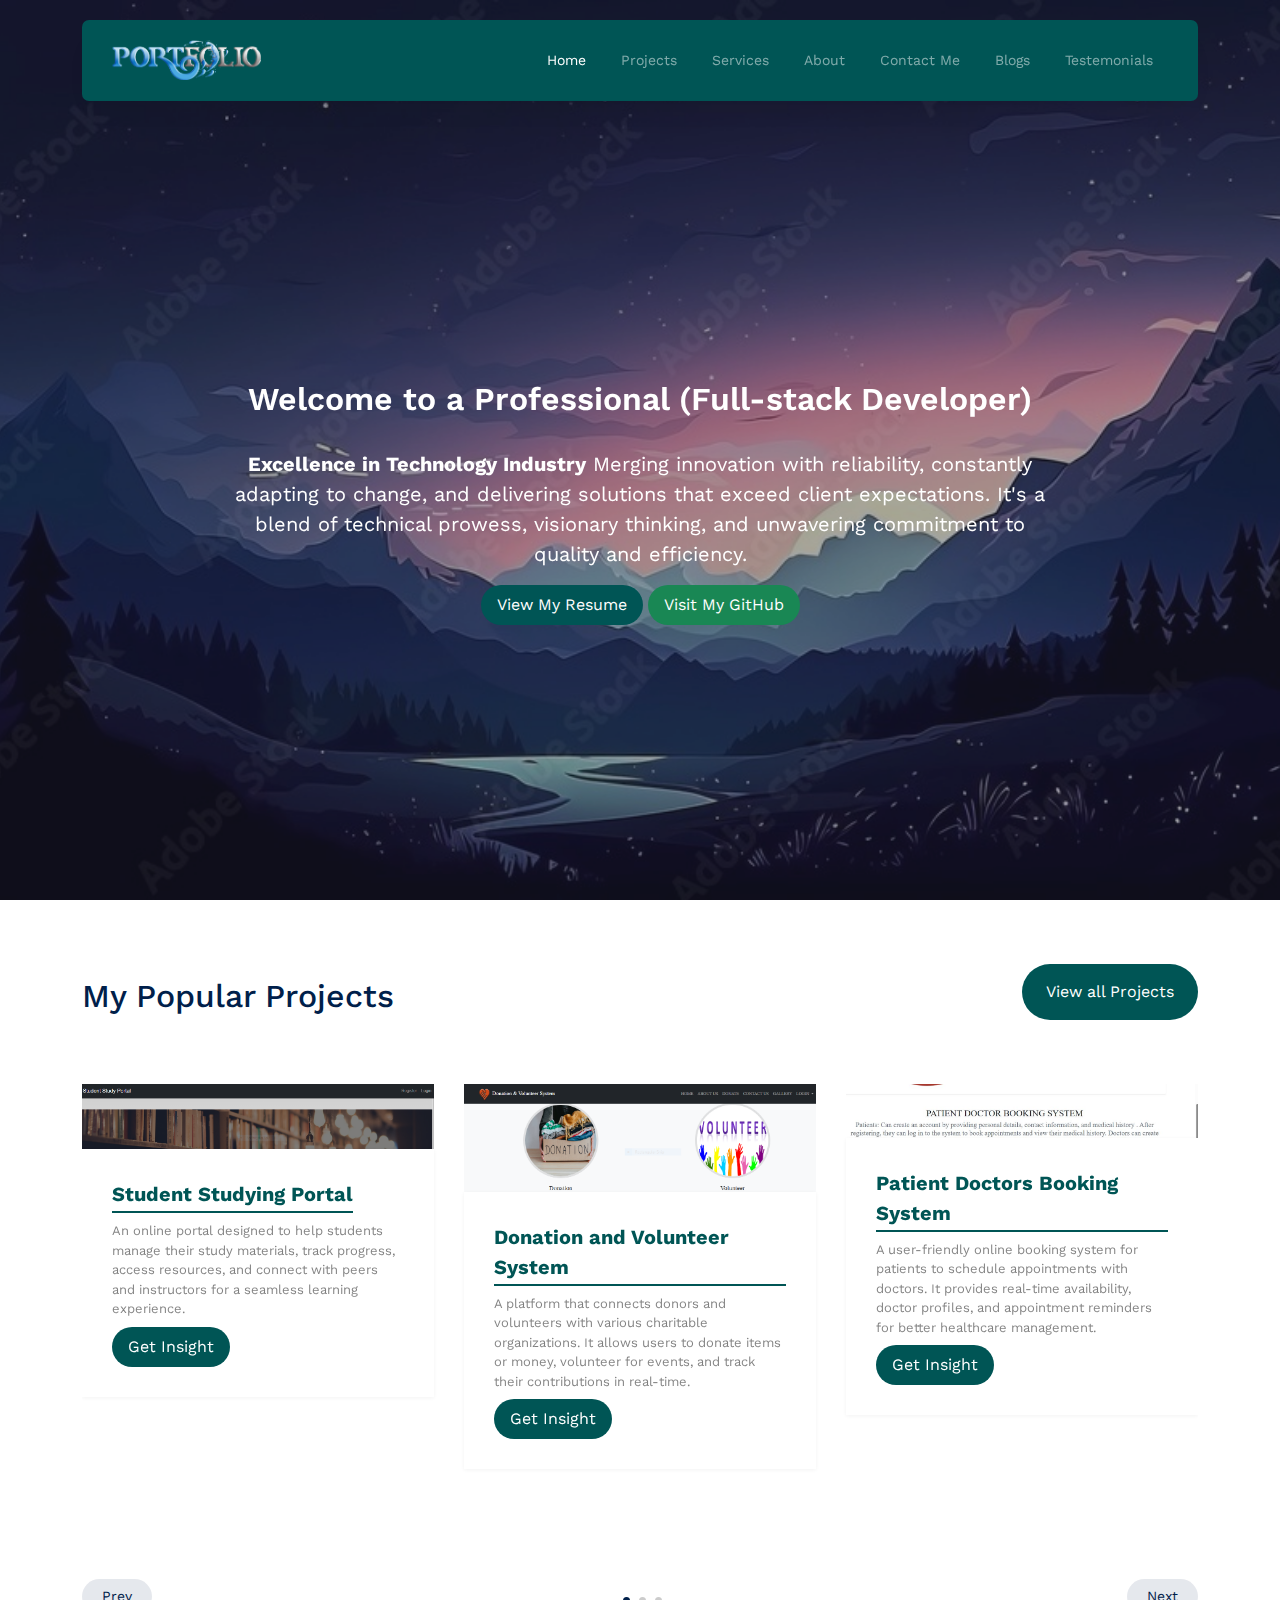
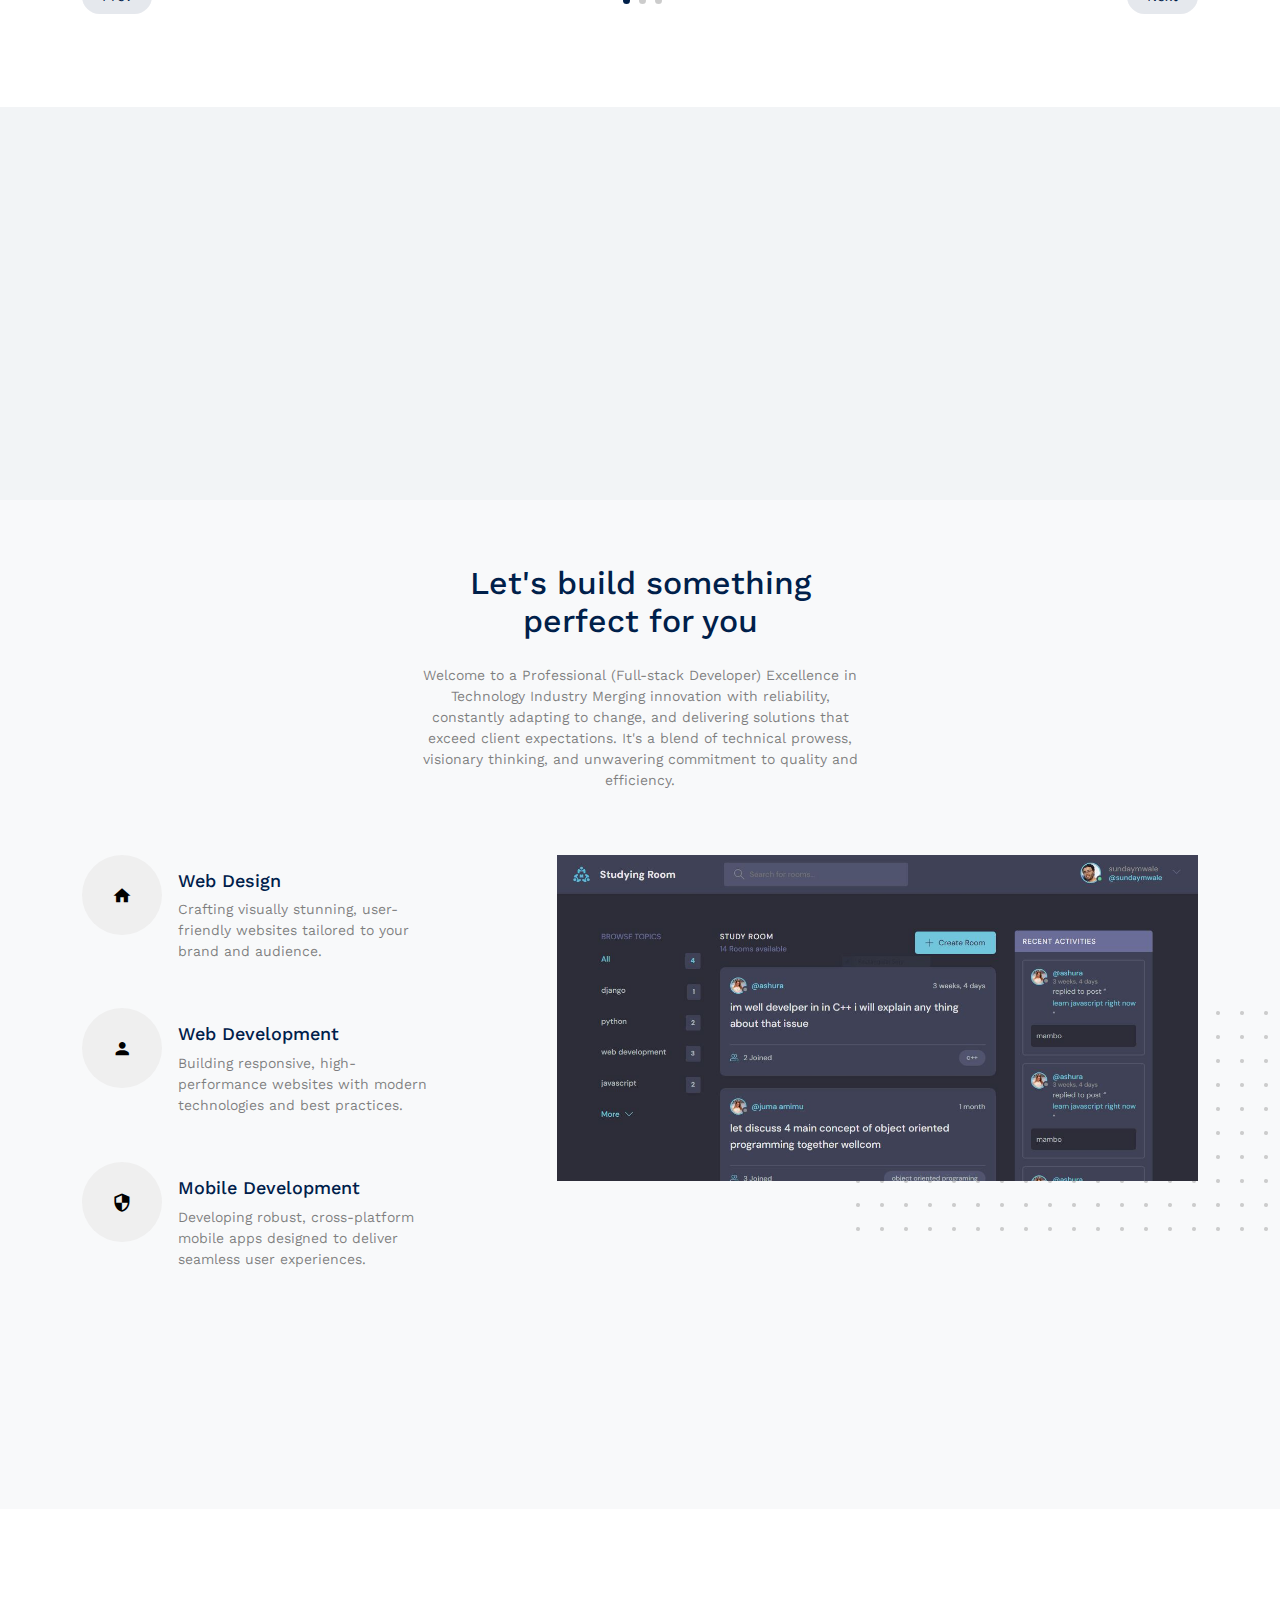
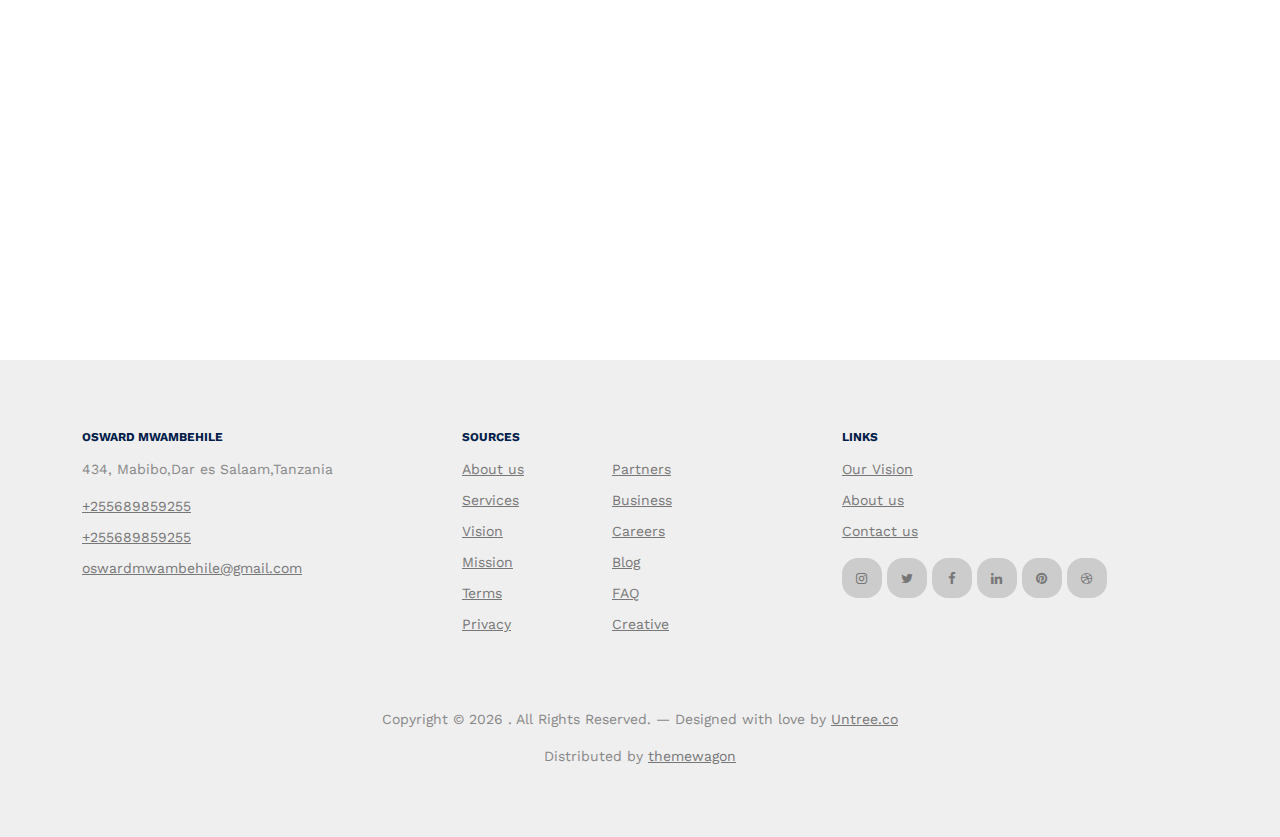
<file: index.html>
<!-- /*
* Template Name: Property
* Template Author: Untree.co
* Template URI: https://untree.co/
* License: https://creativecommons.org/licenses/by/3.0/
*/ -->
<!DOCTYPE html>
<html lang="en">
  <head>
    <meta charset="utf-8" />
    <meta name="viewport" content="width=device-width, initial-scale=1" />
    <meta name="author" content="Untree.co" />
    <link rel="shortcut icon" href="favicon.png" />

    <meta name="description" content="" />
    <meta name="keywords" content="bootstrap, bootstrap5" />

    <link rel="preconnect" href="https://fonts.googleapis.com" />
    <link rel="preconnect" href="https://fonts.gstatic.com" crossorigin />
    <link
      href="https://fonts.googleapis.com/css2?family=Work+Sans:wght@400;500;600;700&display=swap"
      rel="stylesheet"
    />

    <link rel="stylesheet" href="fonts/icomoon/style.css" />
    <link rel="stylesheet" href="fonts/flaticon/font/flaticon.css" />

    <link rel="stylesheet" href="css/tiny-slider.css" />
    <link rel="stylesheet" href="css/aos.css" />
    <link rel="stylesheet" href="css/style.css" />

    <title>
      Osward &mdash; Mwambehile
    </title>
  </head>
  <body>
    <div class="site-mobile-menu site-navbar-target">
      <div class="site-mobile-menu-header">
        <div class="site-mobile-menu-close">
          <span class="icofont-close js-menu-toggle"></span>
        </div>
      </div>
      <div class="site-mobile-menu-body"></div>
    </div>

    <nav class="site-nav fixed-top">
      
      <div class="container">
        <div class="menu-bg-wrap">
          <div class="site-navigation">
            <a href="index.html" class="logo m-0 float-start">
               <img src="images/logos.png" alt="Logo" style="height: 40px;">
            </a>

            <ul
              class="js-clone-nav d-none d-lg-inline-block text-start site-menu float-end"
            >
        <li class="active"><a href="index.html">Home</a></li>
   
                <li><a href="project.html">Projects</a></li>
              <li><a href="services.html">Services</a></li>
              <li><a href="about.html">About</a></li>
              <li class=""><a href="contact.html">Contact Me</a></li>
              <li><a href="blog.html">Blogs</a></li>
              <li><a href="testimonial.html">Testemonials</a></li>
            </ul>

            <a
              href="#"
              class="burger light me-auto float-end mt-1 site-menu-toggle js-menu-toggle d-inline-block d-lg-none"
              data-toggle="collapse"
              data-target="#main-navbar"
            >
              <span></span>
            </a>
          </div>
        </div>
      </div>
    </nav>

    <div class="hero">
      <div class="hero-slide">
        <div
          class="img overlay"
          style="background-image: url('images/b2.jpg')"
        ></div>
        <div
          class="img overlay"
          style="background-image: url('images/b3.jpg')"
        ></div>
         <div
          class="img overlay"
          style="background-image: url('images/b4.jpg')"
        ></div>
        <div
          class="img overlay"
          style="background-image: url('images/b5.avif')"
        ></div>
        <div
          class="img overlay"
          style="background-image: url('images/b6.jpg')"
        ></div>
        <div
          class="img overlay"
          style="background-image: url('images/b7.jpg')"
        ></div>
        <div
          class="img overlay"
          style="background-image: url('images/bg1.jpg')"
        ></div>
      </div>

      <div class="container">
        <div class="row justify-content-center align-items-center">
          <div class="col-lg-9 text-center">
            <br><br><br><br><br>
            <h1 class="heading" data-aos="fade-up">
              Welcome to a Professional (Full-stack Developer)
            </h1>
        
                <p class="text-white" style="font-size: 20px;" data-aos="fade-up"><strong class="text-white">Excellence in Technology Industry</strong> Merging innovation with reliability, constantly adapting to change, 
                  and delivering solutions that exceed client expectations. It's a blend of technical 
                  prowess, visionary
                   thinking, and unwavering commitment to quality and efficiency.</p>
            <!-- Resume Button -->
            <a
                    href="resume.html"
                    class="btn btn-primary py-2 px-3"
                    > View My Resume</a
                  >
                </a>
                <a
                    href="https://github.com/oswardmwambehile?tab=repositories"
                    class="btn btn-success py-2 px-3"
                    > Visit My GitHub</a
                  >
                </a>
          </div>
        </div>
      </div>
    </div>

    <div class="section">
      <div class="container">
        <div class="row mb-5 align-items-center">
          <div class="col-lg-6">
            <h2 class="font-weight-bold text-primary heading">
              My Popular Projects
            </h2>
          </div>
          <div class="col-lg-6 text-lg-end">
            <p>
              <a
                href="project.html"
                target="_blank"
                class="btn btn-primary text-white py-3 px-4"
                >View all Projects</a
              >
            </p>
          </div>
        </div>
        <div class="row">
          <div class="col-12">
            <div class="property-slider-wrap">
              <div class="property-slider">
                <div class="property-item">
                  <a href="https://kondeosward.pythonanywhere.com/" class="img">
                    <img src="images/portal.PNG" alt="Image" class="img-fluid" />
                  </a>

                  <div class="property-content">
                    <div class="price mb-2"><span>Student Studying Portal</span></div>
                    <div>
                      <span class="d-block mb-2 text-black-50"
                        >An online portal designed to help students manage their study materials, track progress, 
                        access resources, 
                        and connect with peers and instructors for a seamless learning experience.</span
                      >
                     

                      

                      <a
                        href="https://kondeosward.pythonanywhere.com/"
                        class="btn btn-primary py-2 px-3"
                        >Get Insight</a
                      >
                    </div>
                  </div>
                </div>
                <!-- .item -->

                <div class="property-item">
                  <a href="https://philimonosward.pythonanywhere.com/" class="img">
                    <img src="images/donation.PNG" alt="Image" class="img-fluid" />
                  </a>

                  <div class="property-content">
                    <div class="price mb-2"><span>Donation and Volunteer System</span></div>
                    <div>
                      <span class="d-block mb-2 text-black-50"
                        >A platform that connects donors and volunteers with various charitable organizations.
                         It allows users to donate items or money,
                         volunteer for events, and track their contributions in real-time.</span
                      >
                     

                      

                      <a
                        href="https://philimonosward.pythonanywhere.com/"
                        class="btn btn-primary py-2 px-3"
                        >Get Insight</a
                      >
                    </div>
                  </div>
                </div>
                <!-- .item -->

                <div class="property-item">
                  <a href="https://mwambehileosward.pythonanywhere.com/" class="img">
                    <img src="images/do.JPG" alt="Image" class="img-fluid" />
                  </a>

                  <div class="property-content">
                    <div class="price mb-2"><span>Patient Doctors Booking System</span></div>
                    <div>
                      <span class="d-block mb-2 text-black-50"
                        >A user-friendly online booking system for patients to schedule appointments with doctors.
                         It provides real-time availability, doctor profiles,
                         and appointment reminders for better healthcare management.</span
                      >
                     

                      

                      <a
                        href="https://mwambehileosward.pythonanywhere.com/"
                        class="btn btn-primary py-2 px-3"
                        >Get Insight</a
                      >
                    </div>
                  </div>
                </div>
                <!-- .item -->

                <div class="property-item">
                  <a href="https://oswadphilimonmwambehile.pythonanywhere.com/" class="img">
                    <img src="images/o.JPG" alt="Image" class="img-fluid" />
                  </a>

                  <div class="property-content">
                    <div class="price mb-2"><span>StudyingBuddy Room Application</span></div>
                    <div>
                      <span class="d-block mb-2 text-black-50"
                        >An online portal designed to help students manage their study materials, track progress, 
                        access resources, 
                        and connect with peers and instructors for a seamless learning experience.</span
                      >
                     

                      

                      <a
                        href="https://oswadphilimonmwambehile.pythonanywhere.com/"
                        class="btn btn-primary py-2 px-3"
                        >Get Insight</a
                      >
                    </div>
                  </div>
                </div>
                <!-- .item -->

                <div class="property-item">
                  <a href="https://mwambehile1osward.pythonanywhere.com/" class="img">
                    <img src="images/cr.JPG" alt="Image" class="img-fluid" />
                  </a>

                  <div class="property-content">
                    <div class="price mb-2"><span>Customer Relationship Management (CRM) application</span></div>
                    <div>
                      <span class="d-block mb-2 text-black-50"
                        >A tool designed to help businesses manage their interactions with customers, 
                        streamline processes, and improve profitability. 
                        The goal of a CRM application is to enhance the relationship between a company and its clients by organizing, automating, and synchronizing 
                        various business functions such as sales, marketing, customer service, and support.</span
                      >
                     

                      

                      <a
                        href="https://mwambehile1osward.pythonanywhere.com/"
                        class="btn btn-primary py-2 px-3"
                        >Get Insight</a
                      >
                    </div>
                  </div>
                </div>
                <!-- .item -->

                <div class="property-item">
                  <a href="https://oswarddaikotmwambehile.pythonanywhere.com/" class="img">
                    <img src="images/invee.JPG" alt="Image" class="img-fluid" />
                  </a>

                  <div class="property-content">
                    <div class="price mb-2"><span>Inventory Management System</span></div>
                    <div>
                      <span class="d-block mb-2 text-black-50"
                        >A software solution designed to oversee and control the movement and storage of goods and
                         products within a business. It plays a critical role in tracking inventory levels, orders, sales, 
                         and deliveries, helping businesses to manage their resources efficiently and ensure that stock is optimized. The system allows for real-time monitoring of stock,
                         minimizing the risk of overstocking or stockouts.</span
                      >
                     

                      

                      <a
                        href="https://oswarddaikotmwambehile.pythonanywhere.com/"
                        class="btn btn-primary py-2 px-3"
                        >Get Insight</a
                      >
                    </div>
                  </div>
                </div>
                <!-- .item -->

                <div class="property-item">
                  <a href="https://oswardimwambehile.pythonanywhere.com/" class="img">
                    <img src="images/shop.PNG" alt="Image" class="img-fluid" />
                  </a>

                  <div class="property-content">
                    <div class="price mb-2"><span>Online Shopping System</span></div>
                    <div>
                      <span class="d-block mb-2 text-black-50"
                        >A comprehensive e-commerce platform that allows users to browse products, add items to their cart,
                         make secure payments, and track shipments, all within an intuitive user interface.</span
                      >
                     

                      

                      <a
                        href="https://oswardimwambehile.pythonanywhere.com/"
                        class="btn btn-primary py-2 px-3"
                        >Get Insight</a
                      >
                    </div>
                  </div>
                </div>
                <!-- .item -->

                <div class="property-item">
                  <a href="https://github.com/oswardmwambehile/kyela-district-grievances-system/" class="img">
                    <img src="images/kyela.PNG" alt="Image" class="img-fluid" />
                  </a>

                  <div class="property-content">
                    <div class="price mb-2"><span>Kyela District Grievances System</span></div>
                    <div>
                      <span class="d-block mb-2 text-black-50"
                        >A platform that allows citizens of Kyela District to submit grievances and complaints related to public services.
                         The system helps authorities track, manage, and respond to issues for better governance.</span
                      >
                     

                      

                      <a
                        href="https://github.com/oswardmwambehile/kyela-district-grievances-system/"
                        class="btn btn-primary py-2 px-3"
                        >Get Insight</a
                      >
                    </div>
                  </div>
                </div>
                <!-- .item -->

                <!-- .item -->
              </div>

              <div
                id="property-nav"
                class="controls"
                tabindex="0"
                aria-label="Carousel Navigation"
              >
                <span
                  class="prev"
                  data-controls="prev"
                  aria-controls="property"
                  tabindex="-1"
                  >Prev</span
                >
                <span
                  class="next"
                  data-controls="next"
                  aria-controls="property"
                  tabindex="-1"
                  >Next</span
                >
              </div>
            </div>
          </div>
        </div>
      </div>
    </div>

    <section class="features-1">
      <div class="container">
        <div class="row">
          <div class="col-6 col-lg-3" data-aos="fade-up" data-aos-delay="300">
            <div class="box-feature">
              <span class="flaticon-house"></span>
              <h3 class="mb-3">Web app</h3>
              <p>
                Gathering relevant information, development of Web pages and related content identified and publish it.
              </p>
              <p><a href="#" class="learn-more">Learn More</a></p>
            </div>
          </div>
          <div class="col-6 col-lg-3" data-aos="fade-up" data-aos-delay="500">
            <div class="box-feature">
              <span class="flaticon-building"></span>
              <h3 class="mb-3">Mobile Apps</h3>
              <p>
               
Application developed for smartphones and tablets with a best look and feel of the modern UI/UX design to capture market.
              </p>
              <p><a href="#" class="learn-more">Learn More</a></p>
            </div>
          </div>
          <div class="col-6 col-lg-3" data-aos="fade-up" data-aos-delay="400">
            <div class="box-feature">
              <span class="flaticon-house-3"></span>
              <h3 class="mb-3">DevOps</h3>
              <p>
                

Plan, build, integrate, deploy, monitor, operate, and offer continuous feedback throughout the software's lifecycle.
              </p>
              <p><a href="#" class="learn-more">Learn More</a></p>
            </div>
          </div>
          <div class="col-6 col-lg-3" data-aos="fade-up" data-aos-delay="600">
            <div class="box-feature">
              <span class="flaticon-house-1"></span>
              <h3 class="mb-3"> ProtoTyping</h3>
              <p>
               
Draw a design, Develop a virtual model, Generate a proof of concept, Allows to demonstrate product to investors.
              </p>
              <p><a href="#" class="learn-more">Learn More</a></p>
            </div>
          </div>
        </div>
      </div>
    </section>

    

    <div class="section section-4 bg-light">
      <div class="container">
        <div class="row justify-content-center text-center mb-5">
          <div class="col-lg-5">
            <h2 class="font-weight-bold heading text-primary mb-4">
              Let's build something perfect for you
            </h2>
            <p class="text-black-50">
              Welcome to a Professional (Full-stack Developer)
Excellence in Technology Industry

Merging innovation with reliability, constantly adapting to change, and delivering solutions that exceed client expectations. It's a blend of technical prowess, visionary thinking, and unwavering commitment to quality and efficiency.
            </p>
          </div>
        </div>
        <div class="row justify-content-between mb-5">
          <div class="col-lg-7 mb-5 mb-lg-0 order-lg-2">
            <div class="img-about dots">
              <img src="images/o.JPG" alt="Image" class="img-fluid" />
            </div>
          </div>
          <div class="col-lg-4">
  <div class="d-flex feature-h">
    <span class="wrap-icon me-3">
      <span class="icon-home2"></span>
    </span>
    <div class="feature-text">
      <h3 class="heading">Web Design</h3>
      <p class="text-black-50">
        Crafting visually stunning, user-friendly websites tailored to your brand and audience.
      </p>
    </div>
  </div>

  <div class="d-flex feature-h">
    <span class="wrap-icon me-3">
      <span class="icon-person"></span>
    </span>
    <div class="feature-text">
      <h3 class="heading">Web Development</h3>
      <p class="text-black-50">
        Building responsive, high-performance websites with modern technologies and best practices.
      </p>
    </div>
  </div>

  <div class="d-flex feature-h">
    <span class="wrap-icon me-3">
      <span class="icon-security"></span>
    </span>
    <div class="feature-text">
      <h3 class="heading">Mobile Development</h3>
      <p class="text-black-50">
        Developing robust, cross-platform mobile apps designed to deliver seamless user experiences.
      </p>
    </div>
  </div>
</div>

        </div>
        <div class="row section-counter mt-5">
          <div
            class="col-6 col-sm-6 col-md-6 col-lg-3"
            data-aos="fade-up"
            data-aos-delay="300"
          >
            <div class="counter-wrap mb-5 mb-lg-0">
              <span class="number"
                ><span class="countup text-primary">3298</span></span
              >
              <span class="caption text-black-50"># of Buy Properties</span>
            </div>
          </div>
          <div
            class="col-6 col-sm-6 col-md-6 col-lg-3"
            data-aos="fade-up"
            data-aos-delay="400"
          >
            <div class="counter-wrap mb-5 mb-lg-0">
              <span class="number"
                ><span class="countup text-primary">2181</span></span
              >
              <span class="caption text-black-50"># of Sell Properties</span>
            </div>
          </div>
          <div
            class="col-6 col-sm-6 col-md-6 col-lg-3"
            data-aos="fade-up"
            data-aos-delay="500"
          >
            <div class="counter-wrap mb-5 mb-lg-0">
              <span class="number"
                ><span class="countup text-primary">9316</span></span
              >
              <span class="caption text-black-50"># of All Properties</span>
            </div>
          </div>
          <div
            class="col-6 col-sm-6 col-md-6 col-lg-3"
            data-aos="fade-up"
            data-aos-delay="600"
          >
            <div class="counter-wrap mb-5 mb-lg-0">
              <span class="number"
                ><span class="countup text-primary">7191</span></span
              >
              <span class="caption text-black-50"># of Agents</span>
            </div>
          </div>
        </div>
      </div>
    </div>

   

   
<section>
  <div class="container py-5">
    <div class="row g-4">
      <!-- Left Column -->
      <div class="col-12 col-md-6" data-aos="fade-left" data-aos-duration="3000">
        <h2>Why choose me?</h2>
        <p>People choose me for my dedication, expertise, and results-driven approach. With a proven track record in software development, I prioritize clients' needs and deliver tailor-made solutions. My commitment to continuous learning ensures that I'm always equipped with the latest technologies and methodologies. Beyond technical skills, my collaborative spirit and clear communication make the development process seamless and efficient. Your vision, powered by my skills, is a recipe for success.</p>
        <a href="about.html" class="btn btn-primary">Read More</a>
      </div>

      <!-- Right Column (Image) -->
      <div class="col-12 col-md-6" data-aos="fade-right" data-aos-duration="3000">
        <img src="images/biso1.png" class="img-fluid" alt="Your Image" style="border-radius: 80px">
      </div>
    </div>
  </div>
</section>

    <div class="site-footer">
      <div class="container">
        <div class="row">
          <div class="col-lg-4">
            <div class="widget">
              <h3>OSWARD MWAMBEHILE</h3>
              <address>434, Mabibo,Dar es Salaam,Tanzania</address>
              <ul class="list-unstyled links">
                <li><a href="tel://0689859255">+255689859255</a></li>
                <li><a href="tel://0689859255">+255689859255</a></li>
                
                <li>
                  <a href="mailto:oswardmwambehile@gmail.com">oswardmwambehile@gmail.com</a>
                </li>
              </ul>
            </div>
            <!-- /.widget -->
          </div>
          <!-- /.col-lg-4 -->
          <div class="col-lg-4">
            <div class="widget">
              <h3>Sources</h3>
              <ul class="list-unstyled float-start links">
                <li><a href="about.html">About us</a></li>
                <li><a href="services.html">Services</a></li>
                <li><a href="#">Vision</a></li>
                <li><a href="#">Mission</a></li>
                <li><a href="#">Terms</a></li>
                <li><a href="#">Privacy</a></li>
              </ul>
              <ul class="list-unstyled float-start links">
                <li><a href="#">Partners</a></li>
                <li><a href="#">Business</a></li>
                <li><a href="#">Careers</a></li>
                <li><a href="#">Blog</a></li>
                <li><a href="#">FAQ</a></li>
                <li><a href="#">Creative</a></li>
              </ul>
            </div>
            <!-- /.widget -->
          </div>
          <!-- /.col-lg-4 -->
          <div class="col-lg-4">
            <div class="widget">
              <h3>Links</h3>
              <ul class="list-unstyled links">
                <li><a href="#">Our Vision</a></li>
                <li><a href="#">About us</a></li>
                <li><a href="#">Contact us</a></li>
              </ul>

              <ul class="list-unstyled social">
                <li>
                  <a href="#"><span class="icon-instagram"></span></a>
                </li>
                <li>
                  <a href="#"><span class="icon-twitter"></span></a>
                </li>
                <li>
                  <a href="#"><span class="icon-facebook"></span></a>
                </li>
                <li>
                  <a href="#"><span class="icon-linkedin"></span></a>
                </li>
                <li>
                  <a href="#"><span class="icon-pinterest"></span></a>
                </li>
                <li>
                  <a href="#"><span class="icon-dribbble"></span></a>
                </li>
              </ul>
            </div>
            <!-- /.widget -->
          </div>
          <!-- /.col-lg-4 -->
        </div>
        <!-- /.row -->

        <div class="row mt-5">
          <div class="col-12 text-center">
            <!-- 
              **==========
              NOTE: 
              Please don't remove this copyright link unless you buy the license here https://untree.co/license/  
              **==========
            -->

            <p>
              Copyright &copy;
              <script>
                document.write(new Date().getFullYear());
              </script>
              . All Rights Reserved. &mdash; Designed with love by
              <a href="https://untree.co">Untree.co</a>
              <!-- License information: https://untree.co/license/ -->
            </p>
            <div>
              Distributed by
              <a href="https://themewagon.com/" target="_blank">themewagon</a>
            </div>
          </div>
        </div>
      </div>
      <!-- /.container -->
    </div>
    <!-- /.site-footer -->

    <!-- Preloader -->
    <div id="overlayer"></div>
    <div class="loader">
      <div class="spinner-border" role="status">
        <span class="visually-hidden">Loading...</span>
      </div>
    </div>

    <script src="js/bootstrap.bundle.min.js"></script>
    <script src="js/tiny-slider.js"></script>
    <script src="js/aos.js"></script>
    <script src="js/navbar.js"></script>
    <script src="js/counter.js"></script>
    <script src="js/custom.js"></script>
  </body>
</html>
</file>
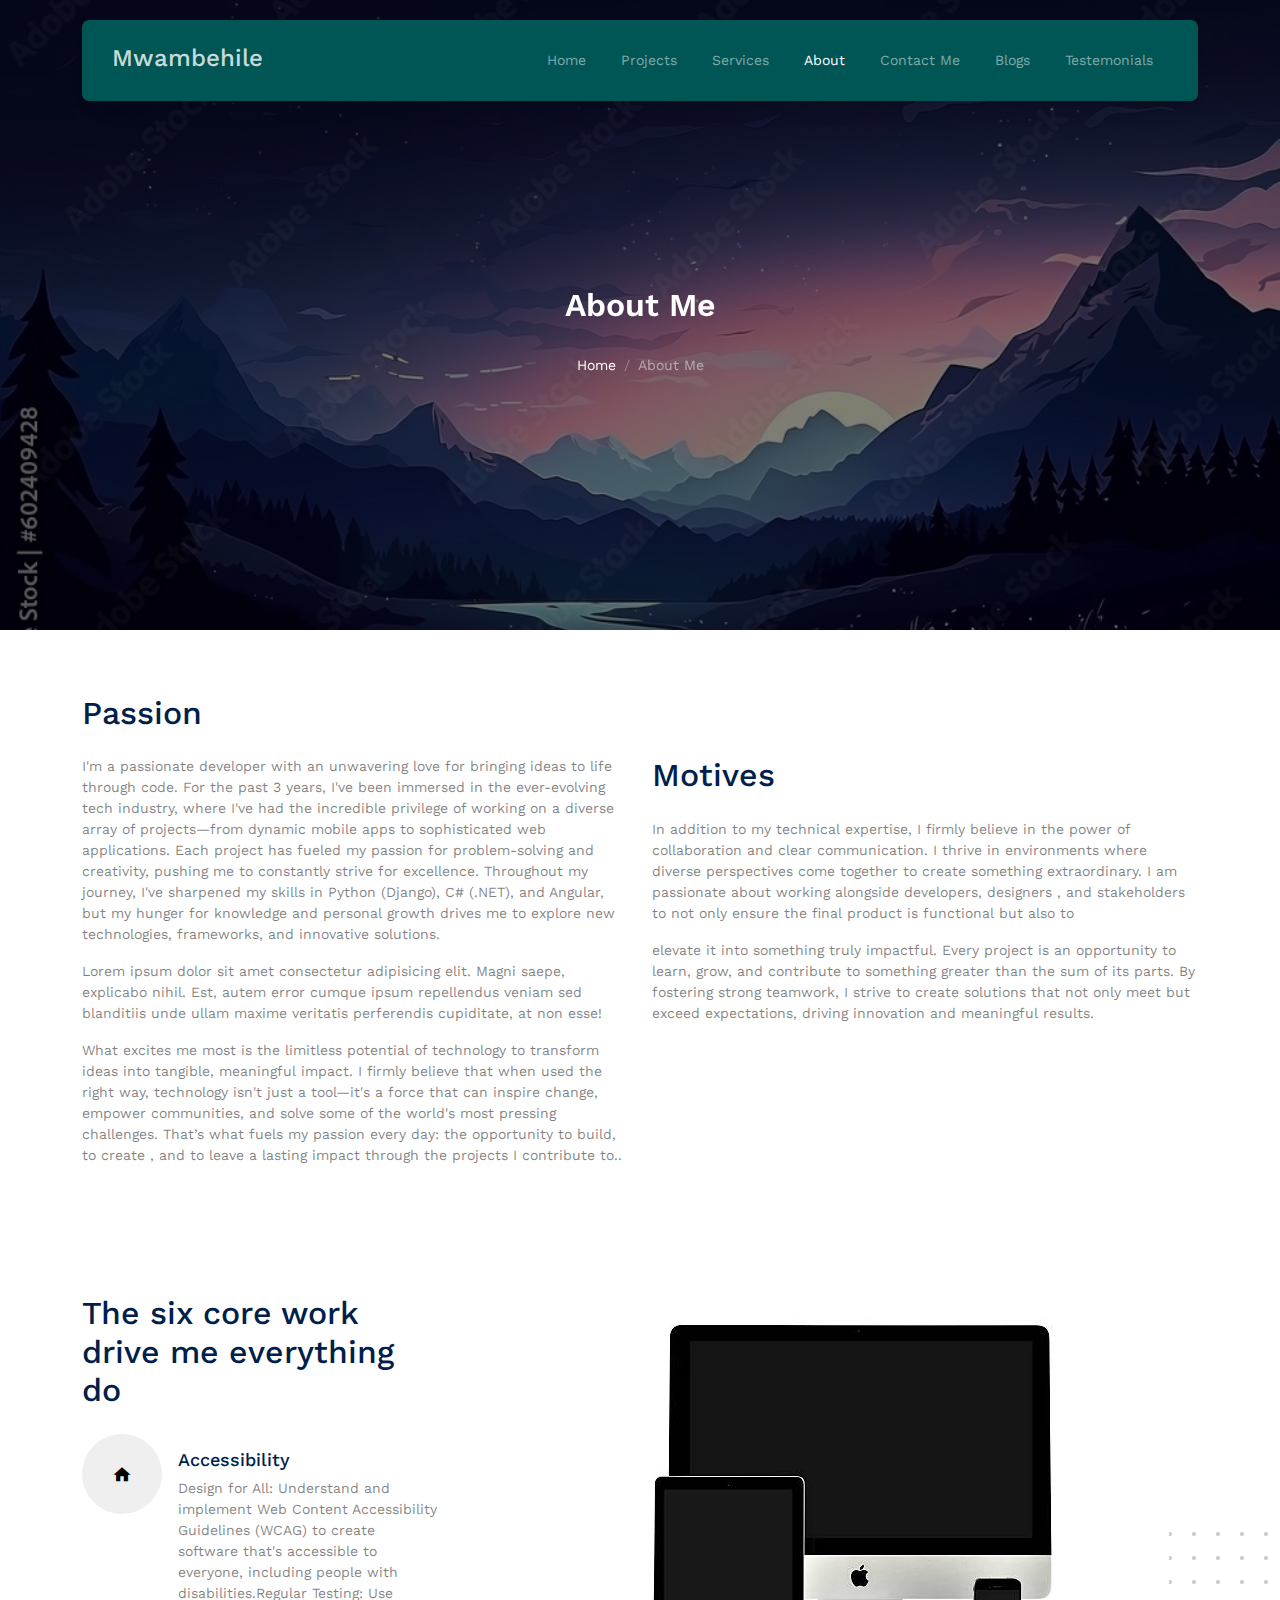
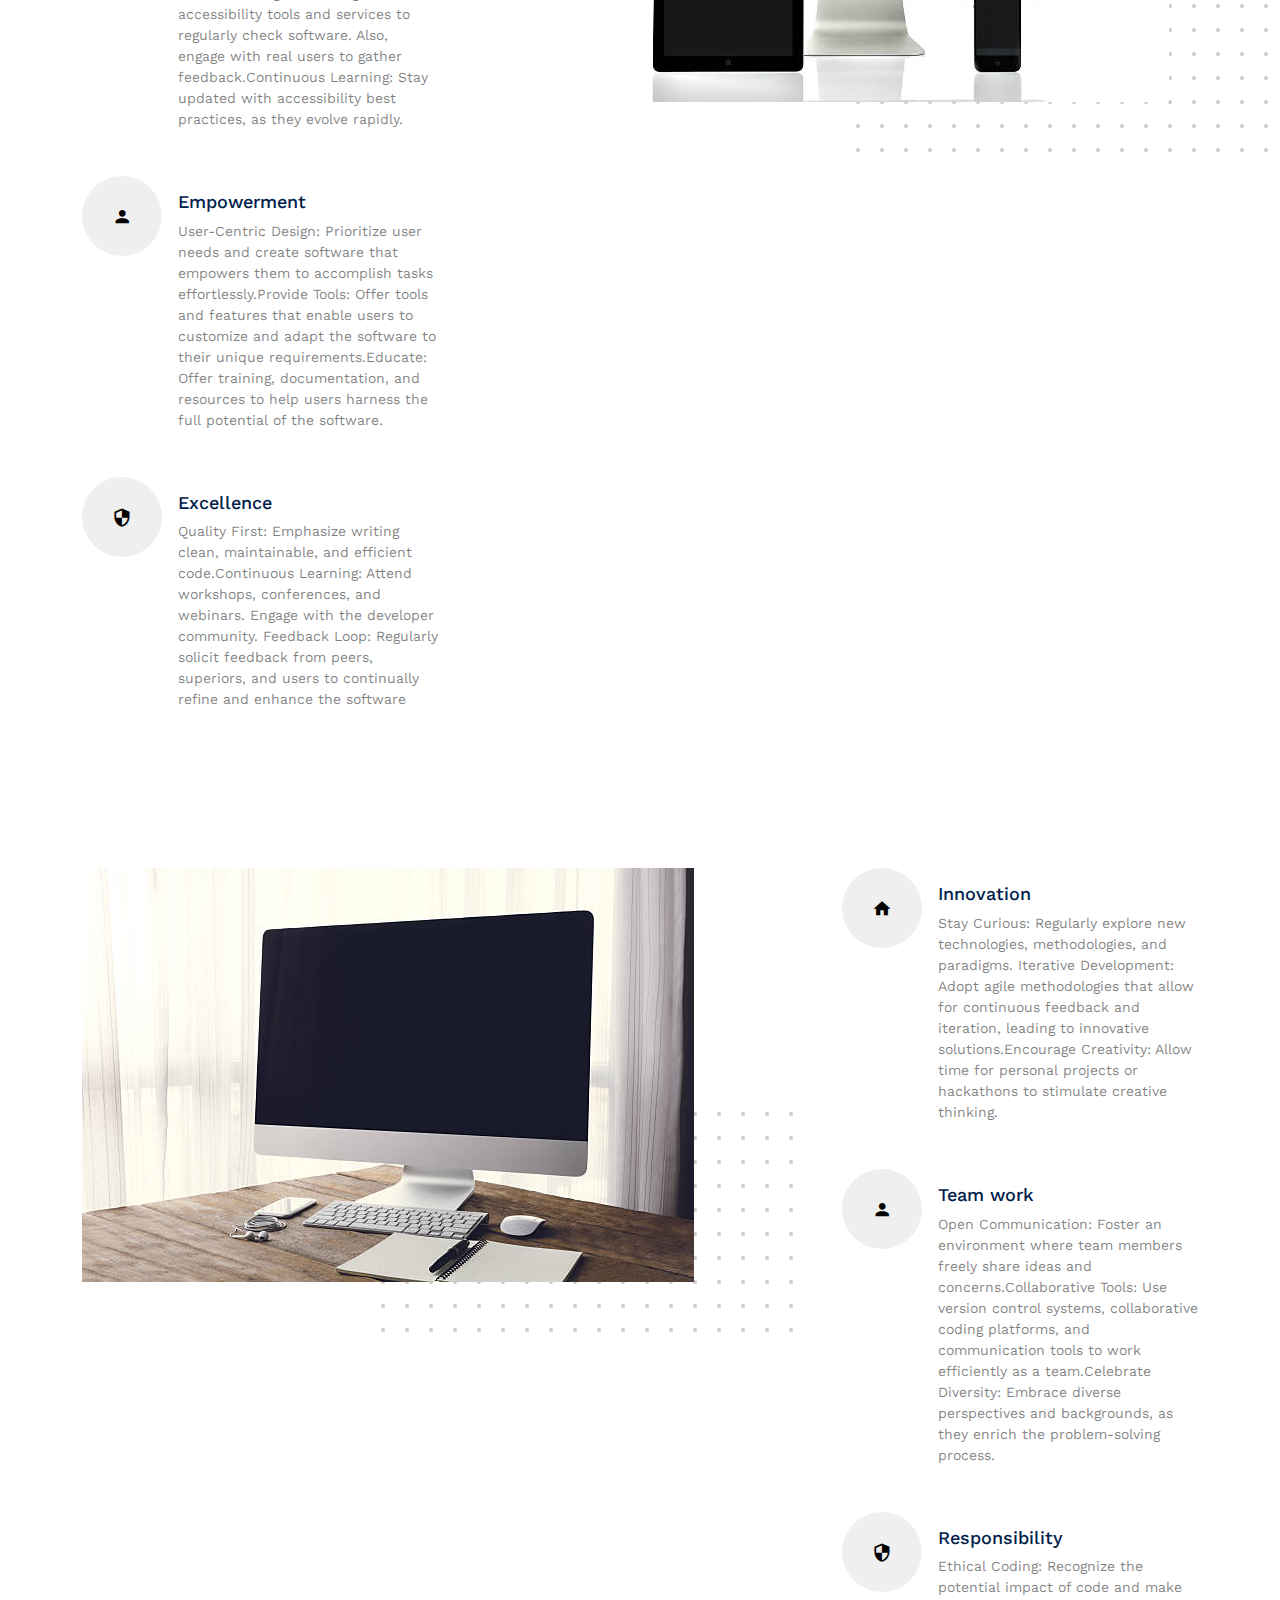
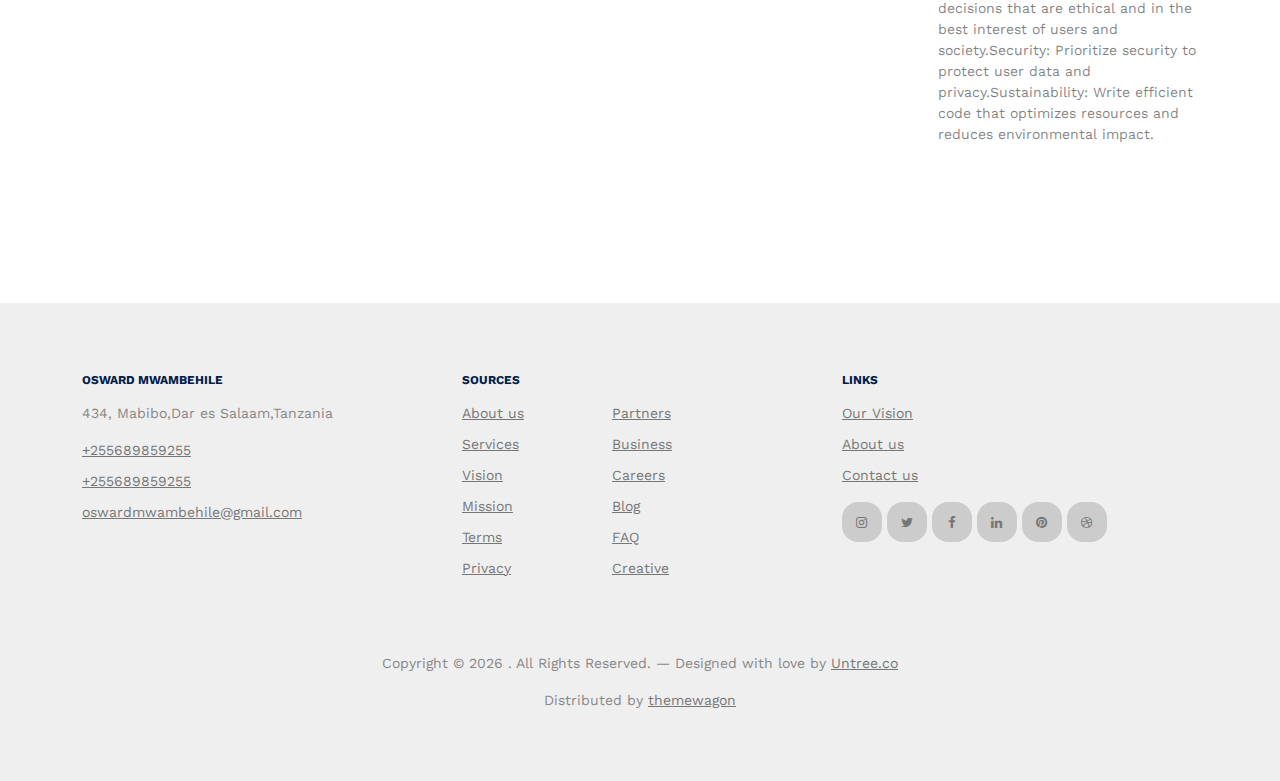
<file: about.html>
<!-- /*
* Template Name: Property
* Template Author: Untree.co
* Template URI: https://untree.co/
* License: https://creativecommons.org/licenses/by/3.0/
*/ -->
<!DOCTYPE html>
<html lang="en">
  <head>
    <meta charset="utf-8" />
    <meta name="viewport" content="width=device-width, initial-scale=1" />
    <meta name="author" content="Untree.co" />
    <link rel="shortcut icon" href="favicon.png" />

    <meta name="description" content="" />
    <meta name="keywords" content="bootstrap, bootstrap5" />

    <link rel="preconnect" href="https://fonts.googleapis.com" />
    <link rel="preconnect" href="https://fonts.gstatic.com" crossorigin />
    
    <link
      href="https://fonts.googleapis.com/css2?family=Work+Sans:wght@400;500;600;700&display=swap"
      rel="stylesheet"
    />

    <link rel="stylesheet" href="fonts/icomoon/style.css" />
    <link rel="stylesheet" href="fonts/flaticon/font/flaticon.css" />

    <link rel="stylesheet" href="css/tiny-slider.css" />
    <link rel="stylesheet" href="css/aos.css" />
    <link rel="stylesheet" href="css/style.css" />

    <title>
      osward &mdash; mwambehile
    </title>
  </head>
  <body>
    <div class="site-mobile-menu site-navbar-target">
      <div class="site-mobile-menu-header">
        <div class="site-mobile-menu-close">
          <span class="icofont-close js-menu-toggle"></span>
        </div>
      </div>
      <div class="site-mobile-menu-body"></div>
    </div>

    <nav class="site-nav">
      <div class="container">
        <div class="menu-bg-wrap">
          <div class="site-navigation">
            <a href="index.html" class="logo m-0 float-start">Mwambehile</a>

            <ul
              class="js-clone-nav d-none d-lg-inline-block text-start site-menu float-end"
            >
              <li><a href="index.html">Home</a></li>
              
              <li><a href="project.html">Projects</a></li>
              <li><a href="services.html">Services</a></li>
              <li class="active"><a href="about.html">About</a></li>
              <li><a href="contact.html">Contact Me</a></li>
              <li><a href="blog.html">Blogs</a></li>
              <li><a href="testimonial.html">Testemonials</a></li>
            </ul>

            <a
              href="#"
              class="burger light me-auto float-end mt-1 site-menu-toggle js-menu-toggle d-inline-block d-lg-none"
              data-toggle="collapse"
              data-target="#main-navbar"
            >
              <span></span>
            </a>
          </div>
        </div>
      </div>
    </nav>

    <div
      class="hero page-inner overlay"
      style="background-image: url('images/b2.jpg')"
    >
      <div class="container">
        <div class="row justify-content-center align-items-center">
          <div class="col-lg-9 text-center mt-5">
            <h1 class="heading" data-aos="fade-up">About Me</h1>

            <nav
              aria-label="breadcrumb"
              data-aos="fade-up"
              data-aos-delay="200"
            >
              <ol class="breadcrumb text-center justify-content-center">
                <li class="breadcrumb-item"><a href="index.html">Home</a></li>
                <li
                  class="breadcrumb-item active text-white-50"
                  aria-current="page"
                >
                  About Me
                </li>
              </ol>
            </nav>
          </div>
        </div>
      </div>
    </div>

    <div class="section">
      <div class="container">
        <div class="row text-left mb-5">
          <div class="col-12">
            <h2 class="font-weight-bold heading text-primary mb-4">Passion</h2>
          </div>
          <div class="col-lg-6">
            <p class="text-black-50">
              I'm a passionate developer with an unwavering love for bringing ideas to life through code. 
              For the past 3 years, I've been immersed in the ever-evolving tech industry,
               where I've had the incredible privilege of working on a diverse array of projects—from dynamic 
               mobile apps to sophisticated web applications. Each project has fueled my passion for
                problem-solving and creativity, pushing me to constantly strive for excellence.
                 Throughout my journey, I've sharpened my skills in Python (Django), C# (.NET), and Angular,
                  but my hunger for knowledge and
               personal growth drives me to explore new technologies, frameworks, and innovative solutions.
            </p>
            <p class="text-black-50">
              Lorem ipsum dolor sit amet consectetur adipisicing elit. Magni
              saepe, explicabo nihil. Est, autem error cumque ipsum repellendus
              veniam sed blanditiis unde ullam maxime veritatis perferendis
              cupiditate, at non esse!
            </p>
            <p class="text-black-50">
              What excites me most is the limitless potential of technology to transform ideas into tangible, 
              meaningful impact. I firmly believe that when used the right way, technology isn't just
               a tool—it's a force that can inspire change, empower communities,
                and solve some of the world's most pressing challenges. That’s what fuels my passion every day: 
                the opportunity to build, to create
              , and to leave a lasting impact through the projects I contribute to..
            </p>
          </div>
          <div class="col-lg-6">
            <h2 class="font-weight-bold heading text-primary mb-4">Motives</h2>
            <p class="text-black-50">
              In addition to my technical expertise, I firmly believe in the power of collaboration 
              and clear communication. I thrive in environments where diverse perspectives come together 
              to create something extraordinary. I am passionate about working alongside developers, designers
              , and stakeholders to not only ensure the final product is functional but also to
            </p>
            <p class="text-black-50">
              elevate it into something truly impactful. Every project is an opportunity to learn, 
              grow, and contribute to something greater than the sum of its parts. By fostering strong teamwork,
               I strive to create solutions that not only meet but 
              exceed expectations, driving innovation and meaningful results.
            </p>
          </div>
        </div>
      </div>
    </div>

    <div class="section pt-0">
      <div class="container">
        <div class="row justify-content-between mb-5">
          <div class="col-lg-7 mb-5 mb-lg-0 order-lg-2">
            <div class="img-about dots">
              <img src="images/k2.jpg" alt="Image" class="img-fluid" />
            </div>
          </div>
          <div class="col-lg-4">
            <h2 class="font-weight-bold heading text-primary mb-4">The six core work
drive me everything do</h2>
            <div class="d-flex feature-h">
              <span class="wrap-icon me-3">
                <span class="icon-home2"></span>
              </span>
              <div class="feature-text">
                <h3 class="heading"> Accessibility</h3>
                <p class="text-black-50">
                  Design for All: Understand and implement Web Content 
                  Accessibility Guidelines (WCAG) to create software that's accessible to everyone,
                   including people with disabilities.Regular Testing: Use accessibility tools and services to
                    regularly check software. Also, engage with real users to gather feedback.Continuous Learning:
                     Stay updated with accessibility best practices, as they evolve rapidly.
                </p>
              </div>
            </div>

            <div class="d-flex feature-h">
              <span class="wrap-icon me-3">
                <span class="icon-person"></span>
              </span>
              <div class="feature-text">
                <h3 class="heading">Empowerment</h3>
                <p class="text-black-50">
                  User-Centric Design: Prioritize user needs and create software that empowers them to accomplish
                   tasks effortlessly.Provide Tools: Offer tools and features that enable users to customize and 
                   adapt the software to their unique requirements.Educate: Offer training, documentation, 
                   and resources 
                  to help users harness the full potential of the software.
                </p>
              </div>
            </div>

            <div class="d-flex feature-h">
              <span class="wrap-icon me-3">
                <span class="icon-security"></span>
              </span>
              <div class="feature-text">
                <h3 class="heading">Excellence</h3>
                <p class="text-black-50">
                  Quality First: Emphasize writing clean, maintainable, and efficient code.Continuous
                   Learning: Attend workshops, conferences, and webinars. Engage with the developer community.
                   Feedback Loop: Regularly solicit feedback from peers, 
                  superiors, and users to continually refine and enhance the software
                </p>
              </div>
            </div>
          </div>
        </div>
      </div>
    </div>

    <div class="section pt-0">
      <div class="container">
        <div class="row justify-content-between mb-5">
          <div class="col-lg-7 mb-5 mb-lg-0">
            <div class="img-about dots">
              <img src="images/k3.jpg" alt="Image" class="img-fluid" />
            </div>
          </div>
          <div class="col-lg-4">
            <div class="d-flex feature-h">
              <span class="wrap-icon me-3">
                <span class="icon-home2"></span>
              </span>
              <div class="feature-text">
                <h3 class="heading">Innovation</h3>
                <p class="text-black-50">
                 Stay Curious: Regularly explore new technologies, methodologies, and paradigms.
                 Iterative Development: Adopt agile methodologies that allow for continuous feedback and iteration,
                  leading to innovative solutions.Encourage Creativity: Allow time for personal
                  projects or hackathons to stimulate creative thinking.
                </p>
              </div>
            </div>

            <div class="d-flex feature-h">
              <span class="wrap-icon me-3">
                <span class="icon-person"></span>
              </span>
              <div class="feature-text">
                <h3 class="heading">Team work</h3>
                <p class="text-black-50">
                  Open Communication: Foster an environment where team members freely share ideas and 
                  concerns.Collaborative Tools: Use version control systems, collaborative coding platforms,
                   and communication tools to work efficiently as a team.Celebrate Diversity: Embrace diverse
                    perspectives
                   and backgrounds, as they enrich the problem-solving process.
                </p>
              </div>
            </div>

            <div class="d-flex feature-h">
              <span class="wrap-icon me-3">
                <span class="icon-security"></span>
              </span>
              <div class="feature-text">
                <h3 class="heading">Responsibility</h3>
                <p class="text-black-50">
                  Ethical Coding: Recognize the potential impact of code and make decisions that
                   are ethical and in the best interest of users and society.Security: Prioritize security 
                   to protect user data and privacy.Sustainability: 
                  Write efficient code that optimizes resources and reduces environmental impact.
                </p>
              </div>
            </div>
          </div>
        </div>
      </div>
    </div>

    

    
    

   <div class="site-footer">
      <div class="container">
        <div class="row">
          <div class="col-lg-4">
            <div class="widget">
              <h3>OSWARD MWAMBEHILE</h3>
              <address>434, Mabibo,Dar es Salaam,Tanzania</address>
              <ul class="list-unstyled links">
                <li><a href="tel://0689859255">+255689859255</a></li>
                <li><a href="tel://0689859255">+255689859255</a></li>
                
                <li>
                  <a href="mailto:oswardmwambehile@gmail.com">oswardmwambehile@gmail.com</a>
                </li>
              </ul>
            </div>
            <!-- /.widget -->
          </div>
          <!-- /.col-lg-4 -->
          <div class="col-lg-4">
            <div class="widget">
              <h3>Sources</h3>
              <ul class="list-unstyled float-start links">
                <li><a href="about.html">About us</a></li>
                <li><a href="services.html">Services</a></li>
                <li><a href="#">Vision</a></li>
                <li><a href="#">Mission</a></li>
                <li><a href="#">Terms</a></li>
                <li><a href="#">Privacy</a></li>
              </ul>
              <ul class="list-unstyled float-start links">
                <li><a href="#">Partners</a></li>
                <li><a href="#">Business</a></li>
                <li><a href="#">Careers</a></li>
                <li><a href="#">Blog</a></li>
                <li><a href="#">FAQ</a></li>
                <li><a href="#">Creative</a></li>
              </ul>
            </div>
            <!-- /.widget -->
          </div>
          <!-- /.col-lg-4 -->
          <div class="col-lg-4">
            <div class="widget">
              <h3>Links</h3>
              <ul class="list-unstyled links">
                <li><a href="#">Our Vision</a></li>
                <li><a href="#">About us</a></li>
                <li><a href="#">Contact us</a></li>
              </ul>

              <ul class="list-unstyled social">
                <li>
                  <a href="#"><span class="icon-instagram"></span></a>
                </li>
                <li>
                  <a href="#"><span class="icon-twitter"></span></a>
                </li>
                <li>
                  <a href="#"><span class="icon-facebook"></span></a>
                </li>
                <li>
                  <a href="#"><span class="icon-linkedin"></span></a>
                </li>
                <li>
                  <a href="#"><span class="icon-pinterest"></span></a>
                </li>
                <li>
                  <a href="#"><span class="icon-dribbble"></span></a>
                </li>
              </ul>
            </div>
            <!-- /.widget -->
          </div>
          <!-- /.col-lg-4 -->
        </div>
        <!-- /.row -->

        <div class="row mt-5">
          <div class="col-12 text-center">
            <!-- 
              **==========
              NOTE: 
              Please don't remove this copyright link unless you buy the license here https://untree.co/license/  
              **==========
            -->

            <p>
              Copyright &copy;
              <script>
                document.write(new Date().getFullYear());
              </script>
              . All Rights Reserved. &mdash; Designed with love by
              <a href="https://untree.co">Untree.co</a>
              <!-- License information: https://untree.co/license/ -->
            </p>
            <div>
              Distributed by
              <a href="https://themewagon.com/" target="_blank">themewagon</a>
            </div>
          </div>
        </div>
      </div>
      <!-- /.container -->
    </div>
    <!-- /.site-footer -->

    <!-- Preloader -->
    <div id="overlayer"></div>
    <div class="loader">
      <div class="spinner-border" role="status">
        <span class="visually-hidden">Loading...</span>
      </div>
    </div>

    <script src="js/bootstrap.bundle.min.js"></script>
    <script src="js/tiny-slider.js"></script>
    <script src="js/aos.js"></script>
    <script src="js/navbar.js"></script>
    <script src="js/counter.js"></script>
    <script src="js/custom.js"></script>
  </body>
</html>
</file>
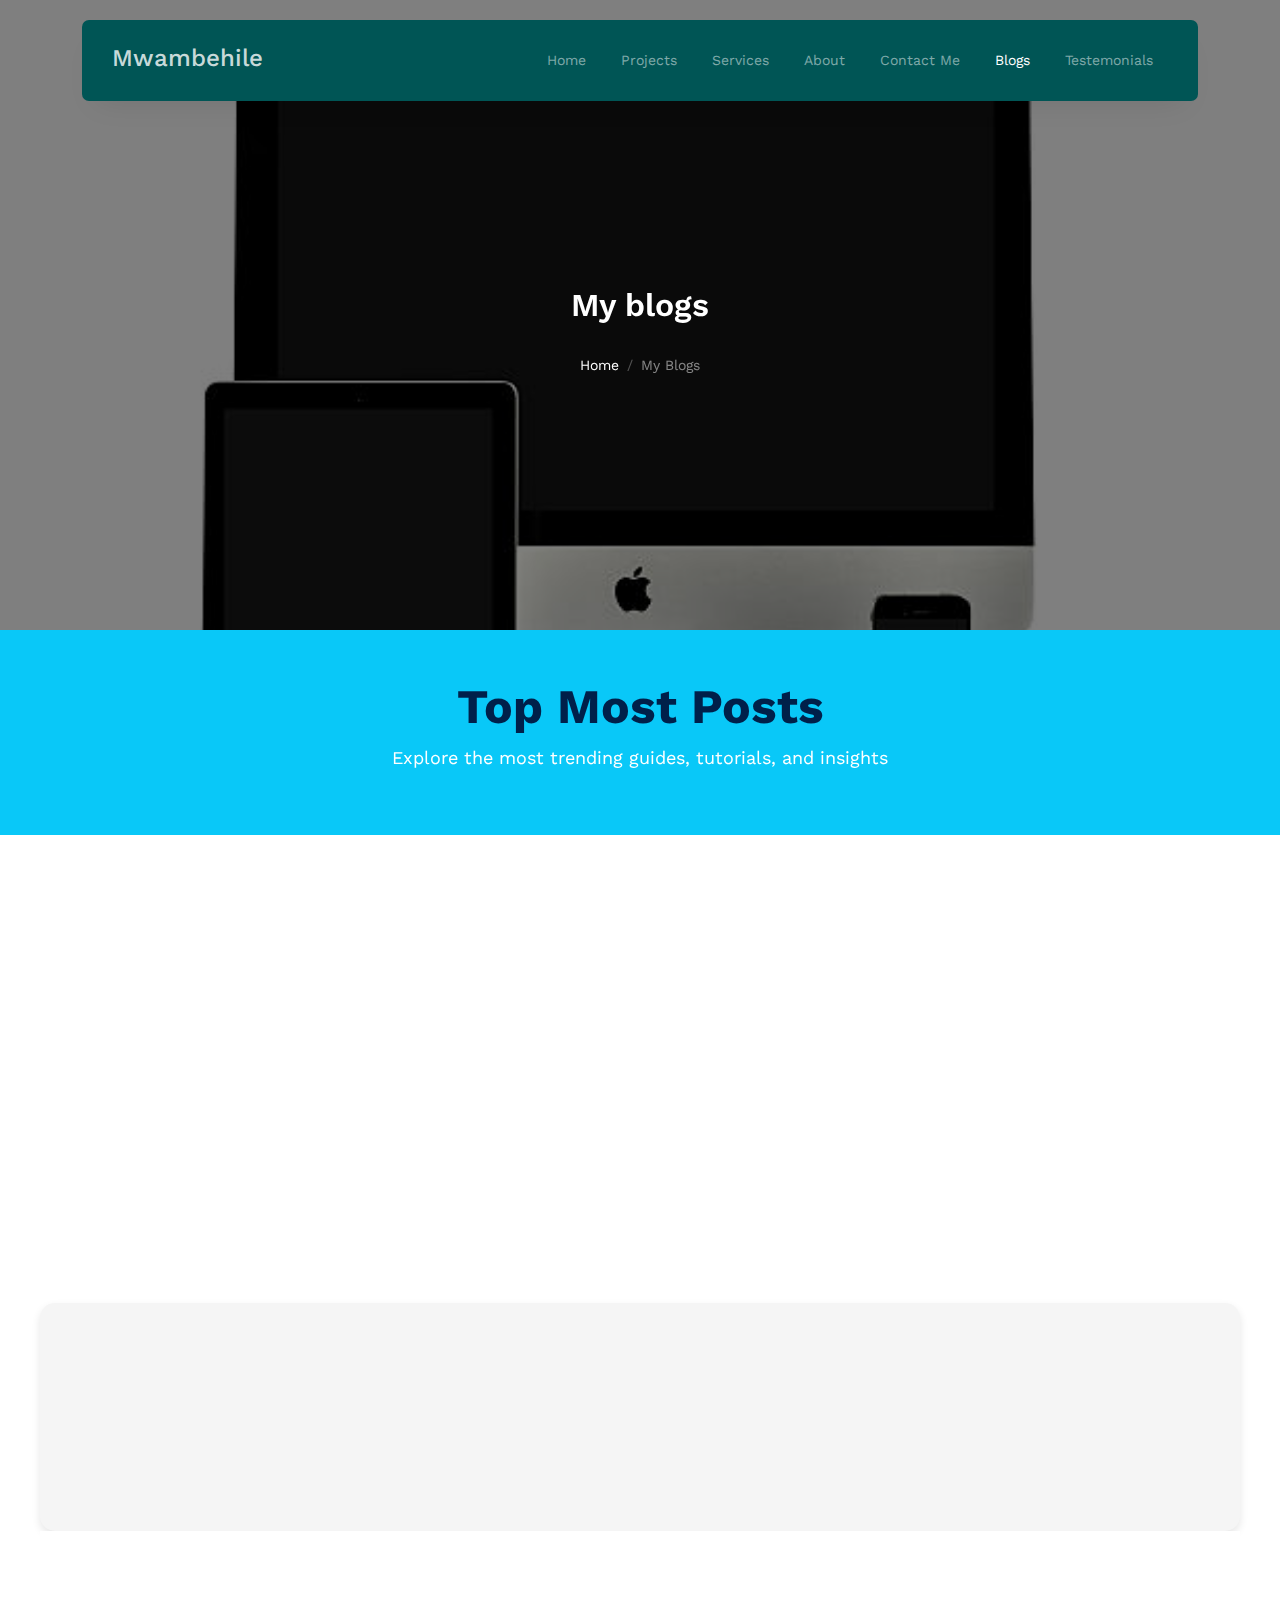
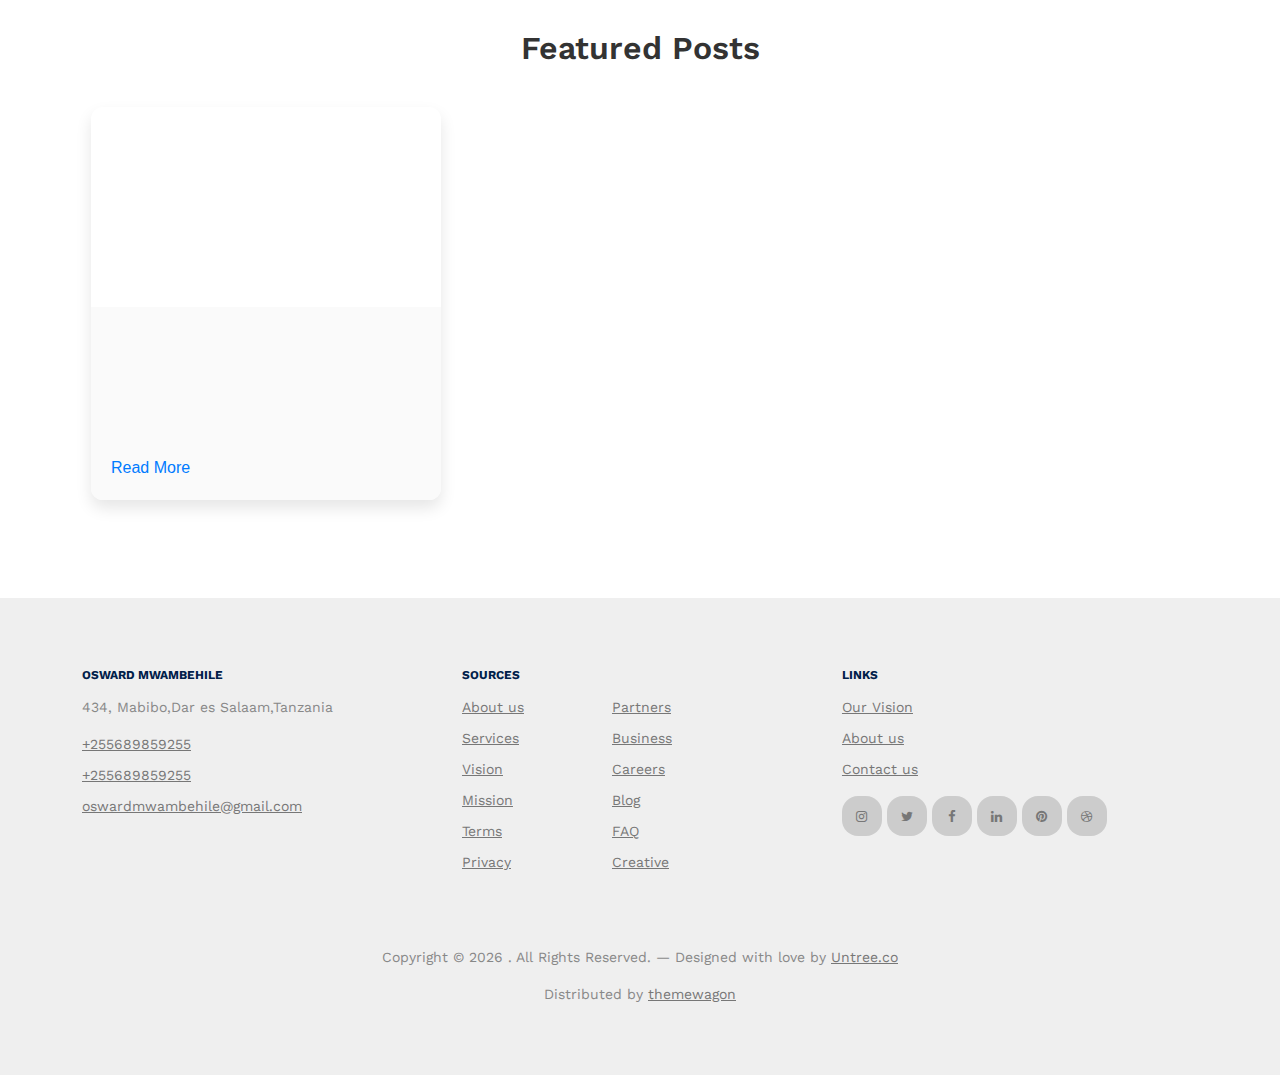
<file: blog.html>
<!-- /*
* Template Name: Property
* Template Author: Untree.co
* Template URI: https://untree.co/
* License: https://creativecommons.org/licenses/by/3.0/
*/ -->
<!DOCTYPE html>
<html lang="en">
  <head>
    <meta charset="utf-8" />
    <meta name="viewport" content="width=device-width, initial-scale=1" />
    <meta name="author" content="Untree.co" />
    <link rel="shortcut icon" href="favicon.png" />

    <meta name="description" content="" />
    <meta name="keywords" content="bootstrap, bootstrap5" />

    <link rel="preconnect" href="https://fonts.googleapis.com" />
    <link rel="preconnect" href="https://fonts.gstatic.com" crossorigin />
    <link
      href="https://fonts.googleapis.com/css2?family=Work+Sans:wght@400;500;600;700&display=swap"
      rel="stylesheet"
    />

    <link rel="stylesheet" href="fonts/icomoon/style.css" />
    <link rel="stylesheet" href="fonts/flaticon/font/flaticon.css" />

    <link rel="stylesheet" href="css/tiny-slider.css" />
    <link rel="stylesheet" href="css/aos.css" />
    <link rel="stylesheet" href="css/style.css" />

    <title>
      Osward &mdash; Mwambehile
    </title>
  </head>
  <body>
    <div class="site-mobile-menu site-navbar-target">
      <div class="site-mobile-menu-header">
        <div class="site-mobile-menu-close">
          <span class="icofont-close js-menu-toggle"></span>
        </div>
      </div>
      <div class="site-mobile-menu-body"></div>
    </div>

    <nav class="site-nav">
      <div class="container">
        <div class="menu-bg-wrap">
          <div class="site-navigation">
            <a href="index.html" class="logo m-0 float-start">Mwambehile</a>

            <ul
              class="js-clone-nav d-none d-lg-inline-block text-start site-menu float-end"
            >
              <li><a href="index.html">Home</a></li>
             
              <li><a href="project.html">Projects</a></li>
              <li><a href="services.html">Services</a></li>
              <li><a href="about.html">About</a></li>
              <li><a href="contact.html">Contact Me</a></li>
              <li class="active"><a href="blog.html">Blogs</a></li>
              <li><a href="testimonial.html">Testemonials</a></li>
            </ul>

            <a
              href="#"
              class="burger light me-auto float-end mt-1 site-menu-toggle js-menu-toggle d-inline-block d-lg-none"
              data-toggle="collapse"
              data-target="#main-navbar"
            >
              <span></span>
            </a>
          </div>
        </div>
      </div>
    </nav>

    <div
      class="hero page-inner overlay"
      style="background-image: url('images/k2.jpg')"
    >
      <div class="container">
        <div class="row justify-content-center align-items-center">
          <div class="col-lg-9 text-center mt-5">
            <h1 class="heading" data-aos="fade-up">My blogs</h1>

            <nav
              aria-label="breadcrumb"
              data-aos="fade-up"
              data-aos-delay="200"
            >
              <ol class="breadcrumb text-center justify-content-center">
                <li class="breadcrumb-item"><a href="index.html">Home</a></li>
                <li
                  class="breadcrumb-item active text-white-50"
                  aria-current="page"
                >
                  My Blogs
                </li>
              </ol>
            </nav>
          </div>
        </div>
      </div>
    </div>
  <style type="text/css">
    header {
  background-color: #007bff;
  color: white;
  padding: 60px 0;
}

header .display-4 {
  font-size: 48px;
  font-weight: 600;
}

header .lead {
  font-size: 18px;
  font-weight: 400;
}

/* Categories Section */
.filter-btn {
  font-weight: 600;
  transition: all 0.3s ease;
}

.filter-btn:hover, .filter-btn.active {
  background-color: #007bff;
  color: white;
  transform: scale(1.1);
}

/* Blog Posts Section */
.card {
  transition: transform 0.3s ease, box-shadow 0.3s ease;
  border-radius: 10px;
}

.card:hover {
  transform: translateY(-10px);
  box-shadow: 0 6px 18px rgba(0, 0, 0, 0.1);
}

.card-title {
  font-size: 20px;
  font-weight: 600;
  color: #333;
}

.card-text {
  font-size: 16px;
  color: #6c757d;
}

.card-body {
  position: relative;
}

.card-body .badge {
  font-size: 14px;
  font-weight: 600;
  position: absolute;
  bottom: 10px;
}

.post-card {
  background-color: #fff;
}

.post-card.deployment {
  border-left: 5px solid #007bff;
}

.post-card.optimization {
  border-left: 5px solid #28a745;
}

.post-card.featured {
  border-left: 5px solid #dc3545;
  box-shadow: 0 6px 18px rgba(0, 0, 0, 0.2);
}

.card-img-top {
  border-radius: 10px 10px 0 0;
  height: 200px;
  object-fit: cover;
}
</style>


  <!-- Header Section -->
  <header class=" text-white py-5" style="background-color: rgb(9, 200, 248);">
    <div class="container text-center">
      <h1 class="display-4 fw-bold" data-aos="fade-right" data-aos-duration="3000">Top Most Posts</h1>
      <p class="lead"data-aos="fade-right" data-aos-duration="3000">Explore the most trending guides, tutorials, and insights</p>
    </div>
  </header>

  <!-- Categories Section -->
  

  <!-- Blog Posts Section -->
  <section class="container my-5">
    <div class="row row-cols-1 row-cols-md-3 g-4">

      <!-- Post 1: Deployment - The Ultimate Guide to Google Search Console -->
      <div class="col" data-aos="fade-right" data-aos-duration="3000">
        <div class="card post-card deployment">
          <img src="images/google.jpg" class="card-img-top" alt="Google Search Console">
          <div class="card-body">
            <h5 class="card-title">The Ultimate Guide to Google Search Console</h5>
            <p class="card-text">Know how to make your website appear at the top of Google search engine.</p>
            <div class="d-flex justify-content-between">
              <small class="text-muted">21st Sep, 2023</small>
              <small class="text-muted">15 Min To Read</small>
            </div>
            <span class="badge bg-primary mt-2">Deployment</span>
          </div>
        </div>
      </div>

      <!-- Post 2: Optimization - Web Page Optimization -->
      <div class="col" data-aos="fade-up" data-aos-duration="3000">
        <div class="card post-card optimization">
          <img src="images/web.jpg" class="card-img-top" alt="Web Optimization">
          <div class="card-body">
            <h5 class="card-title">Web Page Optimization</h5>
            <p class="card-text">Learn how to make your page faster than ever.</p>
            <div class="d-flex justify-content-between">
              <small class="text-muted">22nd Sep, 2023</small>
              <small class="text-muted">11 Min To Read</small>
            </div>
            <span class="badge bg-success mt-2">Optimization</span>
          </div>
        </div>
      </div>

      <!-- Featured Post: Development - Mobile App Development Best Practice -->
      <div class="col" data-aos="fade-down" data-aos-duration="3000">
        <div class="card post-card featured development">
          <img src="images/work-2.png" class="card-img-top" alt="App Development">
          <div class="card-body">
            <h5 class="card-title">Mobile App Development Best Practice</h5>
            <p class="card-text">Make your mobile app smoother than ever.</p>
            <div class="d-flex justify-content-between">
              <small class="text-muted">11th Sep, 2023</small>
              <small class="text-muted">30 Min To Read</small>
            </div>
            <span class="badge bg-danger mt-2">Development</span>
          </div>
        </div>
      </div>

    </div>
  </section>
  <section style="
  background-color: #f5f5f5; 
  padding: 40px 20px; 
  border-radius: 15px; 
  margin: 0 auto; 
  max-width: 1200px; 
  box-shadow: 0 4px 8px rgba(0, 0, 0, 0.1); 
  font-family: Arial, sans-serif;
">
  <div class="container my-5" data-aos="fade-right" data-aos-duration="3000">
    <div class="d-flex justify-content-center flex-wrap gap-4"data-aos="fade-right" data-aos-duration="3000">
      <button style="
        padding: 12px 20px; 
        border: 2px solid #007bff; 
        border-radius: 8px; 
        background-color: transparent; 
        color: #007bff; 
        font-size: 16px; 
        font-weight: 500; 
        transition: all 0.3s ease-in-out; 
        cursor: pointer;
      " class="filter-btn active" onmouseover="this.style.backgroundColor='#007bff'; this.style.color='#fff';" onmouseout="this.style.backgroundColor='transparent'; this.style.color='#007bff';">
        All Categories
      </button>
      <button style="
        padding: 12px 20px; 
        border: 2px solid #007bff; 
        border-radius: 8px; 
        background-color: transparent; 
        color: #007bff; 
        font-size: 16px; 
        font-weight: 500; 
        transition: all 0.3s ease-in-out; 
        cursor: pointer;
      " class="filter-btn" onmouseover="this.style.backgroundColor='#007bff'; this.style.color='#fff';" onmouseout="this.style.backgroundColor='transparent'; this.style.color='#007bff';">
        Development
      </button>
      <button style="
        padding: 12px 20px; 
        border: 2px solid #007bff; 
        border-radius: 8px; 
        background-color: transparent; 
        color: #007bff; 
        font-size: 16px; 
        font-weight: 500; 
        transition: all 0.3s ease-in-out; 
        cursor: pointer;
      " class="filter-btn" onmouseover="this.style.backgroundColor='#007bff'; this.style.color='#fff';" onmouseout="this.style.backgroundColor='transparent'; this.style.color='#007bff';">
        Updates
      </button>
      <button style="
        padding: 12px 20px; 
        border: 2px solid #007bff; 
        border-radius: 8px; 
        background-color: transparent; 
        color: #007bff; 
        font-size: 16px; 
        font-weight: 500; 
        transition: all 0.3s ease-in-out; 
        cursor: pointer;
      " class="filter-btn" onmouseover="this.style.backgroundColor='#007bff'; this.style.color='#fff';" onmouseout="this.style.backgroundColor='transparent'; this.style.color='#007bff';">
        Deployment
      </button>
      <button style="
        padding: 12px 20px; 
        border: 2px solid #007bff; 
        border-radius: 8px; 
        background-color: transparent; 
        color: #007bff; 
        font-size: 16px; 
        font-weight: 500; 
        transition: all 0.3s ease-in-out; 
        cursor: pointer;
      " class="filter-btn" onmouseover="this.style.backgroundColor='#007bff'; this.style.color='#fff';" onmouseout="this.style.backgroundColor='transparent'; this.style.color='#007bff';">
        Optimization
      </button>
    </div>
  </div>
</section>

<section style="
  background-color: #ffffff; 
  padding: 50px 20px; 
  margin: 0 auto; 
  max-width: 1200px; 
  font-family: Arial, sans-serif;
">
  <div class="container my-5">
    <h2 style="
      text-align: center; 
      font-size: 32px; 
      font-weight: 600; 
      color: #333; 
      margin-bottom: 40px;
    ">Featured Posts</h2>
    <div class="d-flex flex-wrap justify-content-center gap-4">
      <!-- Post 1 -->
      <div style="
        width: 100%; 
        max-width: 350px; 
        border-radius: 12px; 
        overflow: hidden; 
        box-shadow: 0 8px 16px rgba(0, 0, 0, 0.1); 
        transition: transform 0.3s ease-in-out; 
        cursor: pointer;
      " onmouseover="this.style.transform='scale(1.05)';" onmouseout="this.style.transform='scale(1)';">
        <img src="images/k3.jpg" alt="Featured Post 1" style="
          width: 100%; 
          height: 200px; 
          object-fit: cover;
        " data-aos="fade-right" data-aos-duration="3000">
        <div style="padding: 20px; background-color: #fafafa;">
          <h3 style="
            font-size: 22px; 
            font-weight: 600; 
            color: #007bff; 
            margin-bottom: 10px;
          " data-aos="fade-right" data-aos-duration="3000">Desktop Application</h3>
          <p style="
            font-size: 16px; 
            color: #666; 
            margin-bottom: 15px; 
            line-height: 1.6;
          " data-aos="fade-right" data-aos-duration="3000">
            A short description of the featured post. This will give visitors an idea of what the post is about.
          </p>
          <a href="#" style="
            font-size: 16px; 
            color: #007bff; 
            font-weight: 500; 
            text-decoration: none; 
            transition: color 0.3s ease;
          " onmouseover="this.style.color='#0056b3';">Read More</a>
        </div>
      </div>

      <!-- Post 2 -->
      <div style="
        width: 100%; 
        max-width: 350px; 
        border-radius: 12px; 
        overflow: hidden; 
        box-shadow: 0 8px 16px rgba(0, 0, 0, 0.1); 
        transition: transform 0.3s ease-in-out; 
        cursor: pointer;
      " onmouseover="this.style.transform='scale(1.05)';" onmouseout="this.style.transform='scale(1)';"data-aos="fade-up" data-aos-duration="3000">
        <img src="images/work-1.png" style="
          width: 100%; 
          height: 200px; 
          object-fit: cover;
        " data-aos="fade-up" data-aos-duration="3000">
        <div style="padding: 20px; background-color: #fafafa;">
          <h3 style="
            font-size: 22px; 
            font-weight: 600; 
            color: #007bff; 
            margin-bottom: 10px;
          ">Mobile Application</h3>
          <p style="
            font-size: 16px; 
            color: #666; 
            margin-bottom: 15px; 
            line-height: 1.6;
          " data-aos="fade-up" data-aos-duration="3000">
            Another great post, offering useful insights or entertainment that your readers will love.
          </p>
          <a href="#" style="
            font-size: 16px; 
            color: #007bff; 
            font-weight: 500; 
            text-decoration: none; 
            transition: color 0.3s ease;
          " onmouseover="this.style.color='#0056b3';" data-aos="fade-up" data-aos-duration="3000">Read More</a>
        </div>
      </div>

      <!-- Post 3 -->
      <div style="
        width: 100%; 
        max-width: 350px; 
        border-radius: 12px; 
        overflow: hidden; 
        box-shadow: 0 8px 16px rgba(0, 0, 0, 0.1); 
        transition: transform 0.3s ease-in-out; 
        cursor: pointer;
      " onmouseover="this.style.transform='scale(1.05)';" onmouseout="this.style.transform='scale(1)';" data-aos="fade-left" data-aos-duration="3000">
        <img src="images/k2.jpg" alt="Featured Post 3" style="
          width: 100%; 
          height: 200px; 
          object-fit: cover;
        " data-aos="fade-left" data-aos-duration="3000">
        <div style="padding: 20px; background-color: #fafafa;">
          <h3 style="
            font-size: 22px; 
            font-weight: 600; 
            color: #007bff; 
            margin-bottom: 10px;
          " data-aos="fade-left" data-aos-duration="3000">Web Deploynment</h3>
          <p style="
            font-size: 16px; 
            color: #666; 
            margin-bottom: 15px; 
            line-height: 1.6;
          " data-aos="fade-left" data-aos-duration="3000">
            Description for the featured post goes here. Let your audience know why this post is a must-read.
          </p>
          <a href="#" style="
            font-size: 16px; 
            color: #007bff; 
            font-weight: 500; 
            text-decoration: none; 
            transition: color 0.3s ease;
          " onmouseover="this.style.color='#0056b3';" data-aos="fade-left" data-aos-duration="3000">Read More</a>
        </div>
      </div>
    </div>
  </div>
</section>

    <!-- /.untree_co-section -->

    <div class="site-footer">
      <div class="container">
        <div class="row">
          <div class="col-lg-4">
            <div class="widget">
              <h3>OSWARD MWAMBEHILE</h3>
              <address>434, Mabibo,Dar es Salaam,Tanzania</address>
              <ul class="list-unstyled links">
                <li><a href="tel://0689859255">+255689859255</a></li>
                <li><a href="tel://0689859255">+255689859255</a></li>
                
                <li>
                  <a href="mailto:oswardmwambehile@gmail.com">oswardmwambehile@gmail.com</a>
                </li>
              </ul>
            </div>
            <!-- /.widget -->
          </div>
          <!-- /.col-lg-4 -->
          <div class="col-lg-4">
            <div class="widget">
              <h3>Sources</h3>
              <ul class="list-unstyled float-start links">
                <li><a href="about.html">About us</a></li>
                <li><a href="services.html">Services</a></li>
                <li><a href="#">Vision</a></li>
                <li><a href="#">Mission</a></li>
                <li><a href="#">Terms</a></li>
                <li><a href="#">Privacy</a></li>
              </ul>
              <ul class="list-unstyled float-start links">
                <li><a href="#">Partners</a></li>
                <li><a href="#">Business</a></li>
                <li><a href="#">Careers</a></li>
                <li><a href="#">Blog</a></li>
                <li><a href="#">FAQ</a></li>
                <li><a href="#">Creative</a></li>
              </ul>
            </div>
            <!-- /.widget -->
          </div>
          <!-- /.col-lg-4 -->
          <div class="col-lg-4">
            <div class="widget">
              <h3>Links</h3>
              <ul class="list-unstyled links">
                <li><a href="#">Our Vision</a></li>
                <li><a href="#">About us</a></li>
                <li><a href="#">Contact us</a></li>
              </ul>

              <ul class="list-unstyled social">
                <li>
                  <a href="#"><span class="icon-instagram"></span></a>
                </li>
                <li>
                  <a href="#"><span class="icon-twitter"></span></a>
                </li>
                <li>
                  <a href="#"><span class="icon-facebook"></span></a>
                </li>
                <li>
                  <a href="#"><span class="icon-linkedin"></span></a>
                </li>
                <li>
                  <a href="#"><span class="icon-pinterest"></span></a>
                </li>
                <li>
                  <a href="#"><span class="icon-dribbble"></span></a>
                </li>
              </ul>
            </div>
            <!-- /.widget -->
          </div>
          <!-- /.col-lg-4 -->
        </div>
        <!-- /.row -->

        <div class="row mt-5">
          <div class="col-12 text-center">
            <!-- 
              **==========
              NOTE: 
              Please don't remove this copyright link unless you buy the license here https://untree.co/license/  
              **==========
            -->

            <p>
              Copyright &copy;
              <script>
                document.write(new Date().getFullYear());
              </script>
              . All Rights Reserved. &mdash; Designed with love by
              <a href="https://untree.co">Untree.co</a>
              <!-- License information: https://untree.co/license/ -->
            </p>
            <div>
              Distributed by
              <a href="https://themewagon.com/" target="_blank">themewagon</a>
            </div>
          </div>
        </div>
      </div>
      <!-- /.container -->
    </div>
    <!-- /.site-footer -->

    <!-- Preloader -->
    <div id="overlayer"></div>
    <div class="loader">
      <div class="spinner-border" role="status">
        <span class="visually-hidden">Loading...</span>
      </div>
    </div>

    <script src="js/bootstrap.bundle.min.js"></script>
    <script src="js/tiny-slider.js"></script>
    <script src="js/aos.js"></script>
    <script src="js/navbar.js"></script>
    <script src="js/counter.js"></script>
    <script src="js/custom.js"></script>
  </body>
</html>
</file>
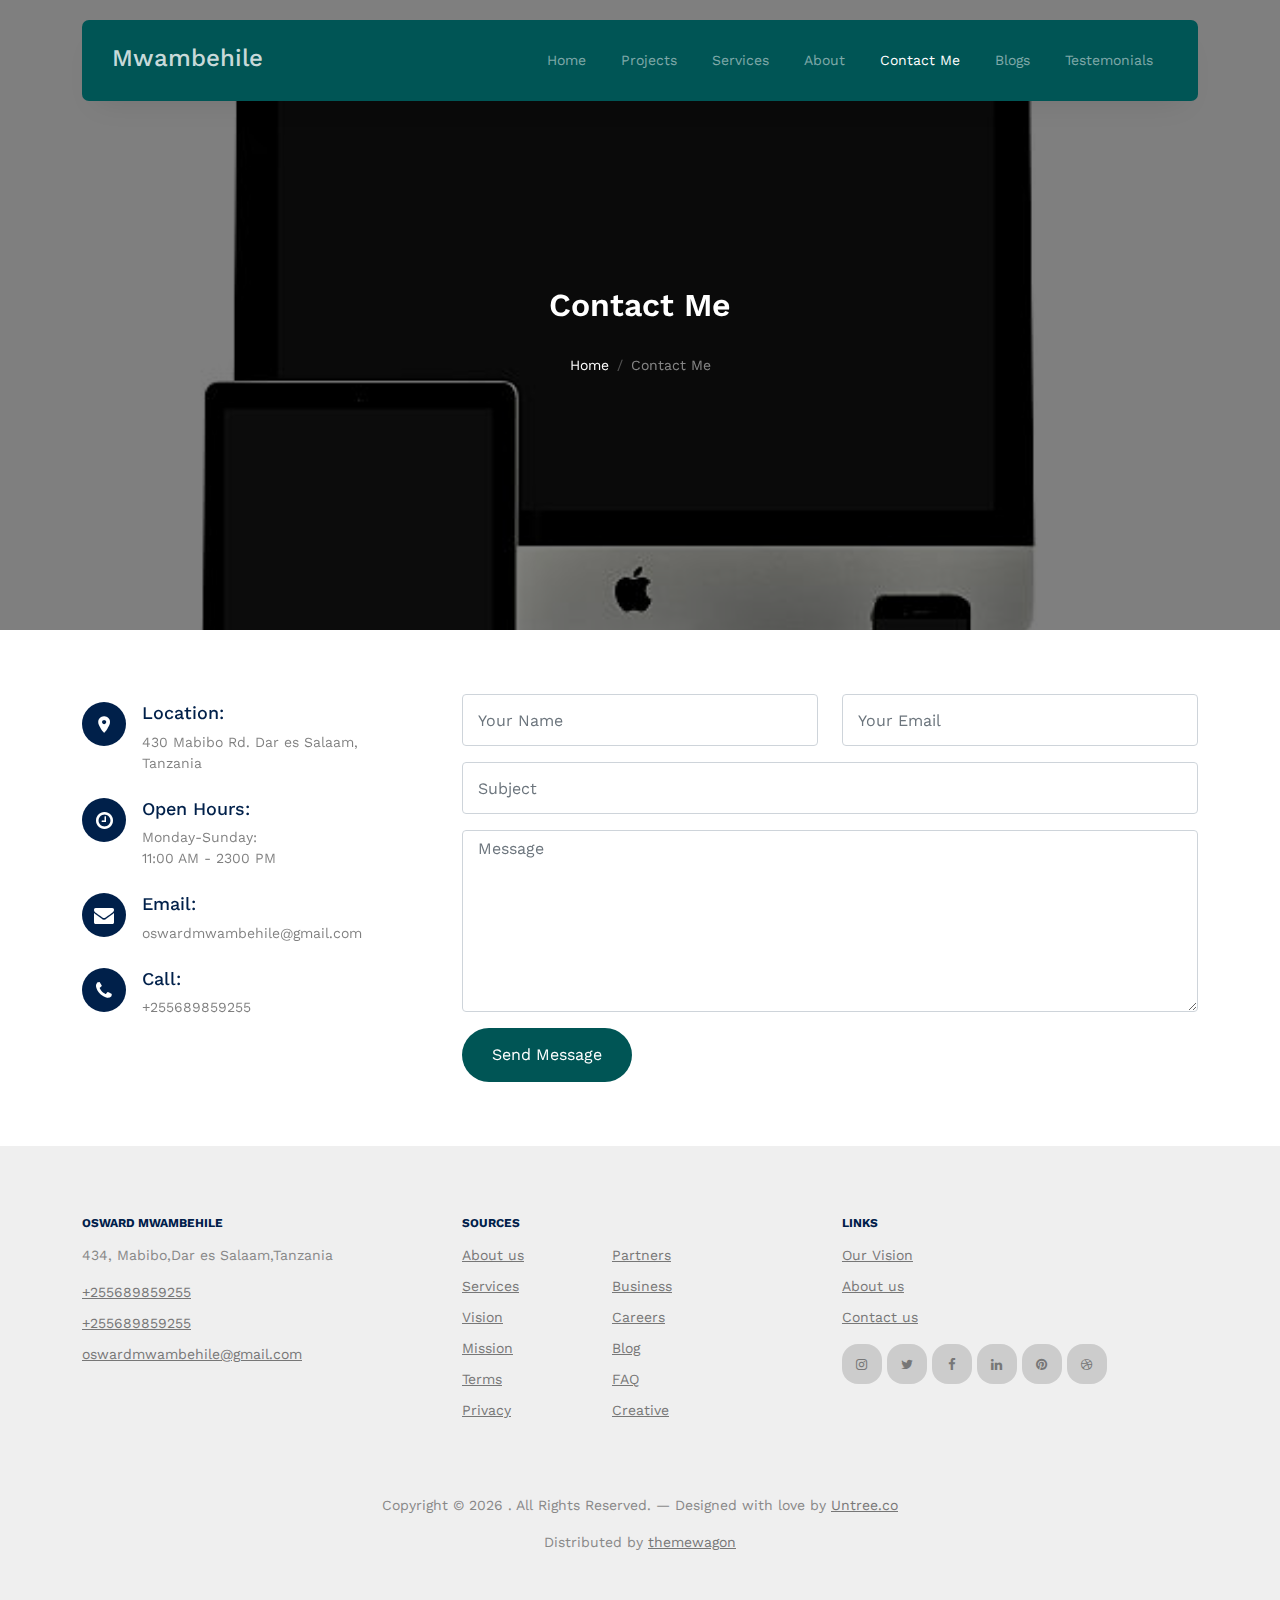
<file: contact.html>
<!-- /*
* Template Name: Property
* Template Author: Untree.co
* Template URI: https://untree.co/
* License: https://creativecommons.org/licenses/by/3.0/
*/ -->
<!DOCTYPE html>
<html lang="en">
  <head>
    <meta charset="utf-8" />
    <meta name="viewport" content="width=device-width, initial-scale=1" />
    <meta name="author" content="Untree.co" />
    <link rel="shortcut icon" href="favicon.png" />

    <meta name="description" content="" />
    <meta name="keywords" content="bootstrap, bootstrap5" />

    <link rel="preconnect" href="https://fonts.googleapis.com" />
    <link rel="preconnect" href="https://fonts.gstatic.com" crossorigin />
    <link
      href="https://fonts.googleapis.com/css2?family=Work+Sans:wght@400;500;600;700&display=swap"
      rel="stylesheet"
    />

    <link rel="stylesheet" href="fonts/icomoon/style.css" />
    <link rel="stylesheet" href="fonts/flaticon/font/flaticon.css" />

    <link rel="stylesheet" href="css/tiny-slider.css" />
    <link rel="stylesheet" href="css/aos.css" />
    <link rel="stylesheet" href="css/style.css" />

    <title>
      Osward &mdash; Mwambehile
    </title>
  </head>
  <body>
    <div class="site-mobile-menu site-navbar-target">
      <div class="site-mobile-menu-header">
        <div class="site-mobile-menu-close">
          <span class="icofont-close js-menu-toggle"></span>
        </div>
      </div>
      <div class="site-mobile-menu-body"></div>
    </div>

    <nav class="site-nav">
      <div class="container">
        <div class="menu-bg-wrap">
          <div class="site-navigation">
            <a href="index.html" class="logo m-0 float-start">Mwambehile</a>

            <ul
              class="js-clone-nav d-none d-lg-inline-block text-start site-menu float-end"
            >
              <li><a href="index.html">Home</a></li>
             
              <li><a href="project.html">Projects</a></li>
              <li><a href="services.html">Services</a></li>
              <li><a href="about.html">About</a></li>
              <li class="active"><a href="contact.html">Contact Me</a></li>
              <li><a href="blog.html">Blogs</a></li>
              <li><a href="testimonial.html">Testemonials</a></li>
            </ul>

            <a
              href="#"
              class="burger light me-auto float-end mt-1 site-menu-toggle js-menu-toggle d-inline-block d-lg-none"
              data-toggle="collapse"
              data-target="#main-navbar"
            >
              <span></span>
            </a>
          </div>
        </div>
      </div>
    </nav>

    <div
      class="hero page-inner overlay"
      style="background-image: url('images/k2.jpg')"
    >
      <div class="container">
        <div class="row justify-content-center align-items-center">
          <div class="col-lg-9 text-center mt-5">
            <h1 class="heading" data-aos="fade-up">Contact Me</h1>

            <nav
              aria-label="breadcrumb"
              data-aos="fade-up"
              data-aos-delay="200"
            >
              <ol class="breadcrumb text-center justify-content-center">
                <li class="breadcrumb-item"><a href="index.html">Home</a></li>
                <li
                  class="breadcrumb-item active text-white-50"
                  aria-current="page"
                >
                  Contact Me
                </li>
              </ol>
            </nav>
          </div>
        </div>
      </div>
    </div>

    <div class="section">
      <div class="container">
        <div class="row">
          <div
            class="col-lg-4 mb-5 mb-lg-0"
            data-aos="fade-up"
            data-aos-delay="100"
          >
            <div class="contact-info">
              <div class="address mt-2">
                <i class="icon-room"></i>
                <h4 class="mb-2">Location:</h4>
                <p>
                  430 Mabibo Rd. Dar es Salaam,<br />
                  Tanzania
                </p>
              </div>

              <div class="open-hours mt-4">
                <i class="icon-clock-o"></i>
                <h4 class="mb-2">Open Hours:</h4>
                <p>
                Monday-Sunday:<br />
                  11:00 AM - 2300 PM
                </p>
              </div>

              <div class="email mt-4">
                <i class="icon-envelope"></i>
                <h4 class="mb-2">Email:</h4>
                <p>oswardmwambehile@gmail.com</p>
              </div>

              <div class="phone mt-4">
                <i class="icon-phone"></i>
                <h4 class="mb-2">Call:</h4>
                <p>+255689859255</p>
              </div>
            </div>
          </div>
          <div class="col-lg-8" data-aos="fade-up" data-aos-delay="200">
            <form action="#">
              <div class="row">
                <div class="col-6 mb-3">
                  <input
                    type="text"
                    class="form-control"
                    placeholder="Your Name"
                  />
                </div>
                <div class="col-6 mb-3">
                  <input
                    type="email"
                    class="form-control"
                    placeholder="Your Email"
                  />
                </div>
                <div class="col-12 mb-3">
                  <input
                    type="text"
                    class="form-control"
                    placeholder="Subject"
                  />
                </div>
                <div class="col-12 mb-3">
                  <textarea
                    name=""
                    id=""
                    cols="30"
                    rows="7"
                    class="form-control"
                    placeholder="Message"
                  ></textarea>
                </div>

                <div class="col-12">
                  <input
                    type="submit"
                    value="Send Message"
                    class="btn btn-primary"
                  />
                </div>
              </div>
            </form>
          </div>
        </div>
      </div>
    </div>
    <!-- /.untree_co-section -->

    <div class="site-footer">
      <div class="container">
        <div class="row">
          <div class="col-lg-4">
            <div class="widget">
              <h3>OSWARD MWAMBEHILE</h3>
              <address>434, Mabibo,Dar es Salaam,Tanzania</address>
              <ul class="list-unstyled links">
                <li><a href="tel://0689859255">+255689859255</a></li>
                <li><a href="tel://0689859255">+255689859255</a></li>
                
                <li>
                  <a href="mailto:oswardmwambehile@gmail.com">oswardmwambehile@gmail.com</a>
                </li>
              </ul>
            </div>
            <!-- /.widget -->
          </div>
          <!-- /.col-lg-4 -->
          <div class="col-lg-4">
            <div class="widget">
              <h3>Sources</h3>
              <ul class="list-unstyled float-start links">
                <li><a href="about.html">About us</a></li>
                <li><a href="services.html">Services</a></li>
                <li><a href="#">Vision</a></li>
                <li><a href="#">Mission</a></li>
                <li><a href="#">Terms</a></li>
                <li><a href="#">Privacy</a></li>
              </ul>
              <ul class="list-unstyled float-start links">
                <li><a href="#">Partners</a></li>
                <li><a href="#">Business</a></li>
                <li><a href="#">Careers</a></li>
                <li><a href="#">Blog</a></li>
                <li><a href="#">FAQ</a></li>
                <li><a href="#">Creative</a></li>
              </ul>
            </div>
            <!-- /.widget -->
          </div>
          <!-- /.col-lg-4 -->
          <div class="col-lg-4">
            <div class="widget">
              <h3>Links</h3>
              <ul class="list-unstyled links">
                <li><a href="#">Our Vision</a></li>
                <li><a href="#">About us</a></li>
                <li><a href="#">Contact us</a></li>
              </ul>

              <ul class="list-unstyled social">
                <li>
                  <a href="#"><span class="icon-instagram"></span></a>
                </li>
                <li>
                  <a href="#"><span class="icon-twitter"></span></a>
                </li>
                <li>
                  <a href="#"><span class="icon-facebook"></span></a>
                </li>
                <li>
                  <a href="#"><span class="icon-linkedin"></span></a>
                </li>
                <li>
                  <a href="#"><span class="icon-pinterest"></span></a>
                </li>
                <li>
                  <a href="#"><span class="icon-dribbble"></span></a>
                </li>
              </ul>
            </div>
            <!-- /.widget -->
          </div>
          <!-- /.col-lg-4 -->
        </div>
        <!-- /.row -->

        <div class="row mt-5">
          <div class="col-12 text-center">
            <!-- 
              **==========
              NOTE: 
              Please don't remove this copyright link unless you buy the license here https://untree.co/license/  
              **==========
            -->

            <p>
              Copyright &copy;
              <script>
                document.write(new Date().getFullYear());
              </script>
              . All Rights Reserved. &mdash; Designed with love by
              <a href="https://untree.co">Untree.co</a>
              <!-- License information: https://untree.co/license/ -->
            </p>
            <div>
              Distributed by
              <a href="https://themewagon.com/" target="_blank">themewagon</a>
            </div>
          </div>
        </div>
      </div>
      <!-- /.container -->
    </div>
    <!-- /.site-footer -->

    <!-- Preloader -->
    <div id="overlayer"></div>
    <div class="loader">
      <div class="spinner-border" role="status">
        <span class="visually-hidden">Loading...</span>
      </div>
    </div>

    <script src="js/bootstrap.bundle.min.js"></script>
    <script src="js/tiny-slider.js"></script>
    <script src="js/aos.js"></script>
    <script src="js/navbar.js"></script>
    <script src="js/counter.js"></script>
    <script src="js/custom.js"></script>
  </body>
</html>
</file>
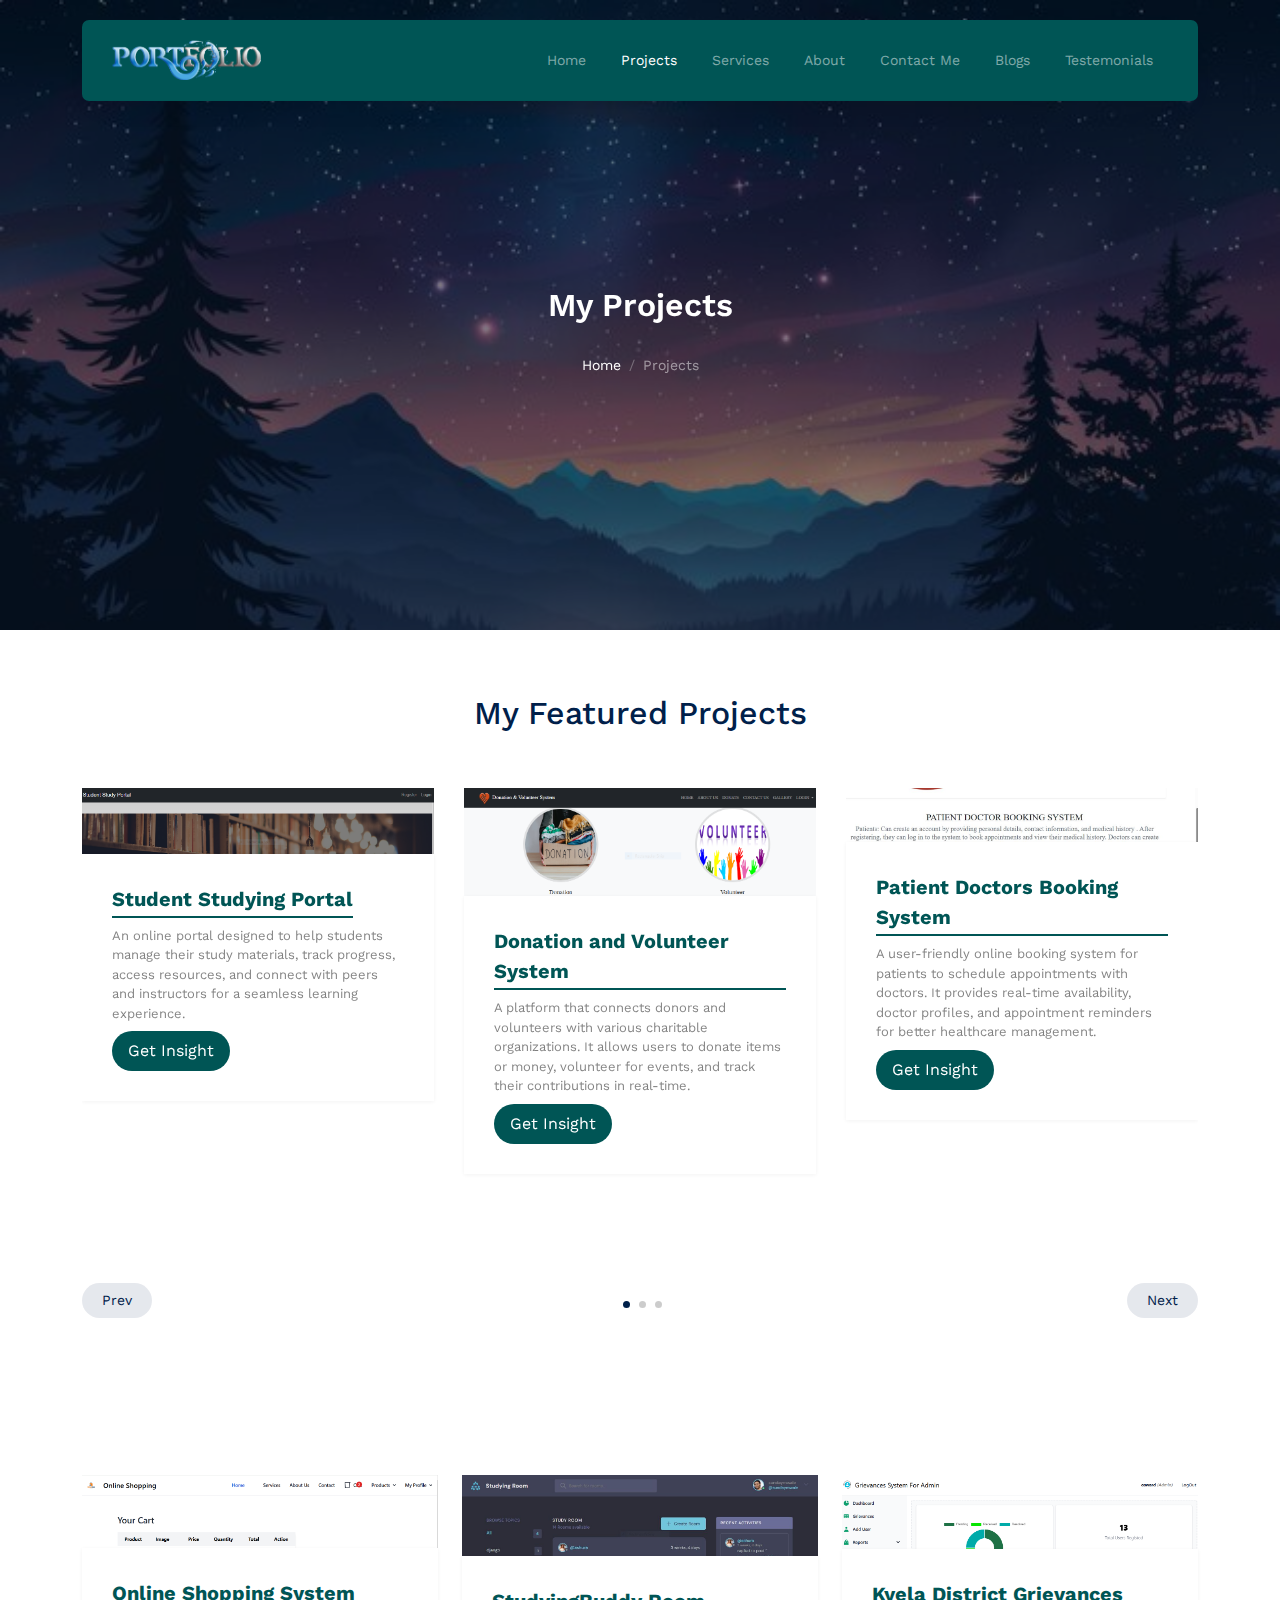
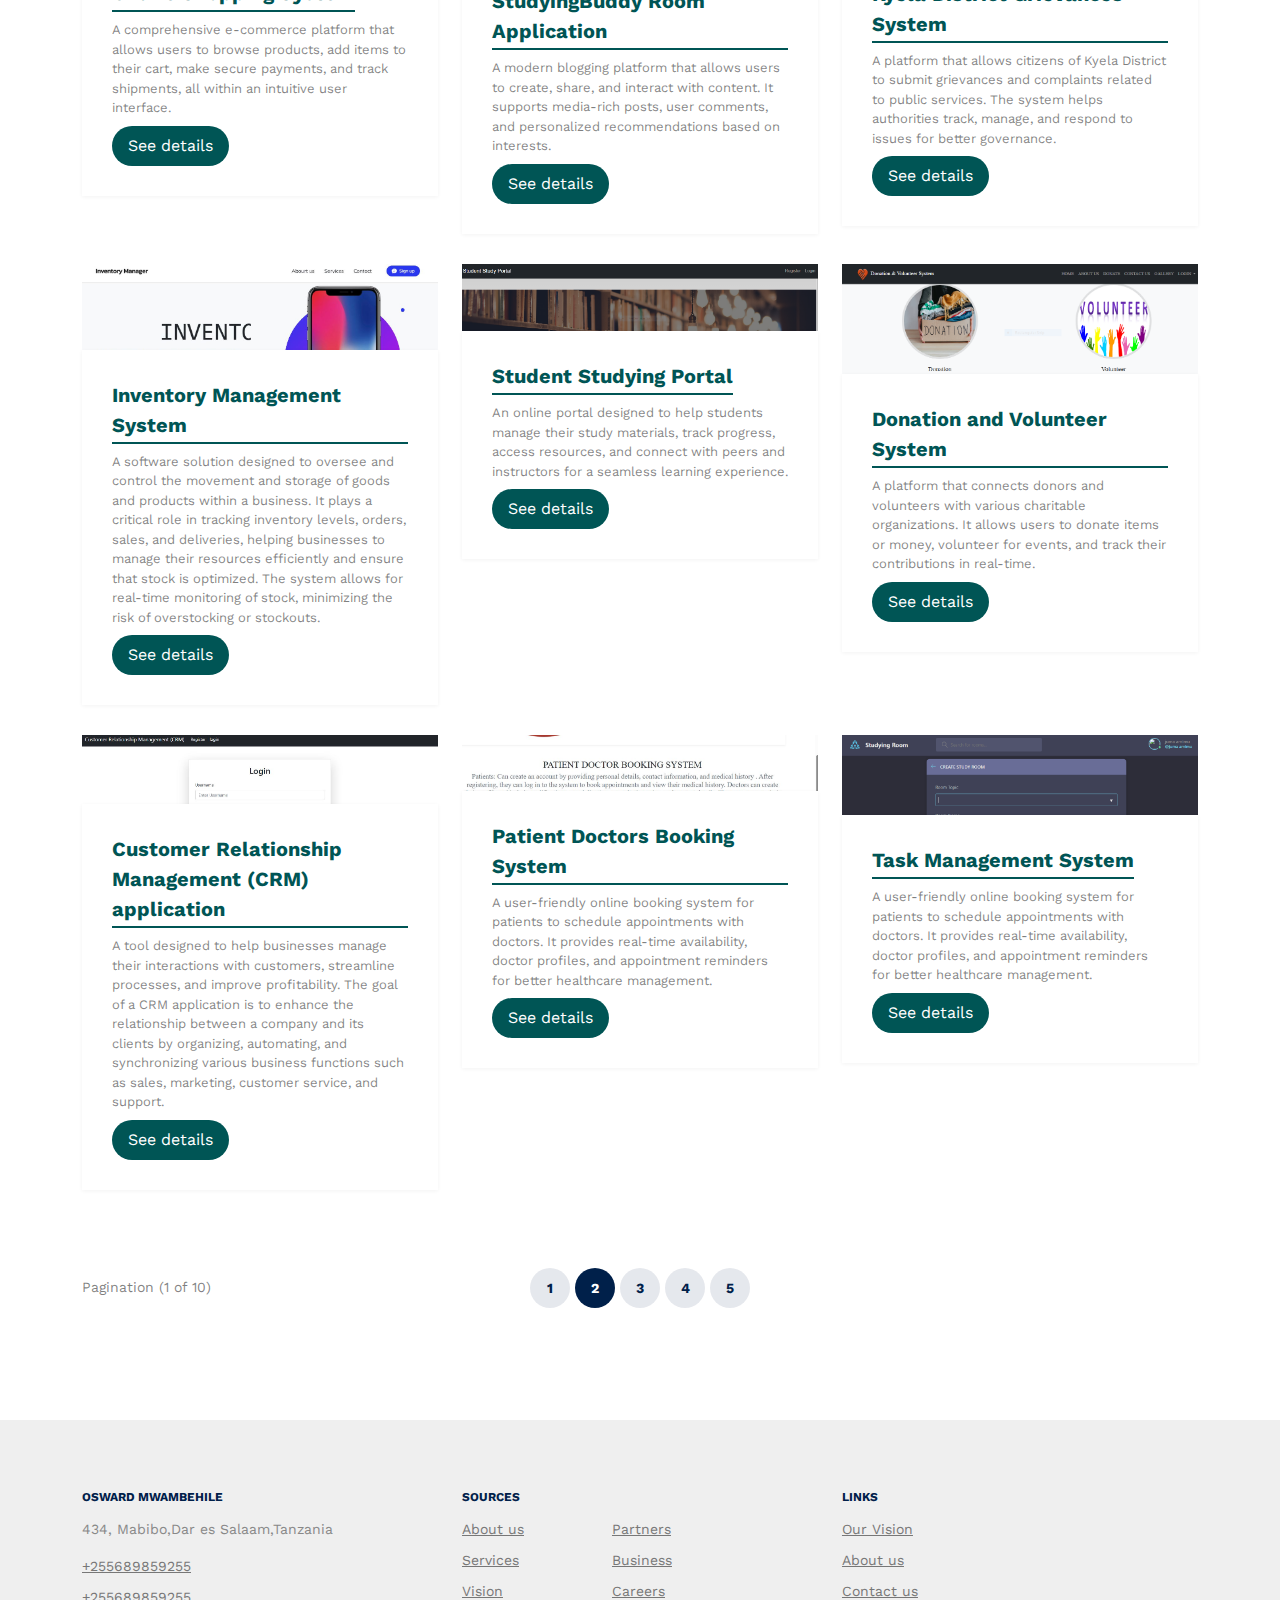
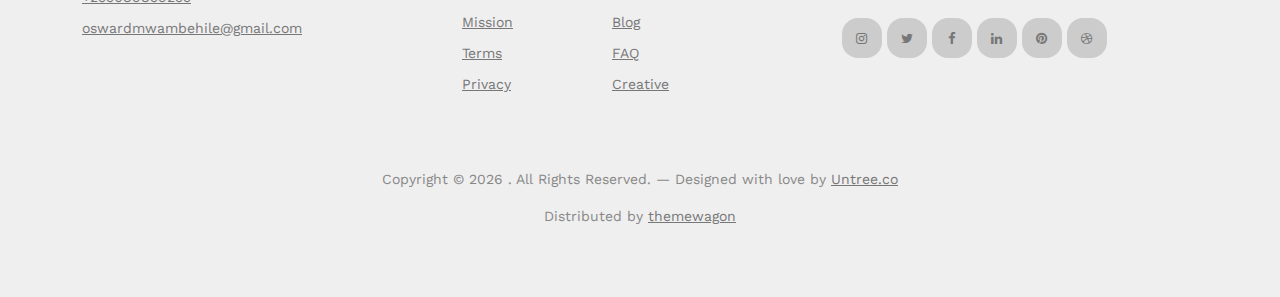
<file: project.html>
<!-- /*
* Template Name: Property
* Template Author: Untree.co
* Template URI: https://untree.co/
* License: https://creativecommons.org/licenses/by/3.0/
*/ -->
<!DOCTYPE html>
<html lang="en">
  <head>
    <meta charset="utf-8" />
    <meta name="viewport" content="width=device-width, initial-scale=1" />
    <meta name="author" content="Untree.co" />
    <link rel="shortcut icon" href="favicon.png" />

    <meta name="description" content="" />
    <meta name="keywords" content="bootstrap, bootstrap5" />

    <link rel="preconnect" href="https://fonts.googleapis.com" />
    <link rel="preconnect" href="https://fonts.gstatic.com" crossorigin />
    <link
      href="https://fonts.googleapis.com/css2?family=Work+Sans:wght@400;500;600;700&display=swap"
      rel="stylesheet"
    />

    <link rel="stylesheet" href="fonts/icomoon/style.css" />
    <link rel="stylesheet" href="fonts/flaticon/font/flaticon.css" />

    <link rel="stylesheet" href="css/tiny-slider.css" />
    <link rel="stylesheet" href="css/aos.css" />
    <link rel="stylesheet" href="css/style.css" />

    <title>
      Osward &mdash; Mwambehile
    </title>
  </head>
  <body>
    <div class="site-mobile-menu site-navbar-target">
      <div class="site-mobile-menu-header">
        <div class="site-mobile-menu-close">
          <span class="icofont-close js-menu-toggle"></span>
        </div>
      </div>
      <div class="site-mobile-menu-body"></div>
    </div>

    <nav class="site-nav">
      <div class="container">
        <div class="menu-bg-wrap">
          <div class="site-navigation">
            <a href="index.html" class="logo m-0 float-start"> <img src="images/logos.png" alt="Logo" style="height: 40px;"></a>

            <ul
              class="js-clone-nav d-none d-lg-inline-block text-start site-menu float-end"
            >
              <li><a href="index.html">Home</a></li>
              
                <li class="active"><a href="project.html">Projects</a></li>
              <li><a href="services.html">Services</a></li>
              <li><a href="about.html">About</a></li>
              <li><a href="contact.html">Contact Me</a></li>
              <li><a href="blog.html">Blogs</a></li>
              <li><a href="testimonial.html">Testemonials</a></li>
            </ul>

            <a
              href="#"
              class="burger light me-auto float-end mt-1 site-menu-toggle js-menu-toggle d-inline-block d-lg-none"
              data-toggle="collapse"
              data-target="#main-navbar"
            >
              <span></span>
            </a>
          </div>
        </div>
      </div>
    </nav>

    <div
      class="hero page-inner overlay"
      style="background-image: url('images/b6.jpg')"
    >
      <div class="container">
        <div class="row justify-content-center align-items-center">
          <div class="col-lg-9 text-center mt-5">
            <h1 class="heading" data-aos="fade-up">My Projects</h1>

            <nav
              aria-label="breadcrumb"
              data-aos="fade-up"
              data-aos-delay="200"
            >
              <ol class="breadcrumb text-center justify-content-center">
                <li class="breadcrumb-item"><a href="index.html">Home</a></li>
                <li
                  class="breadcrumb-item active text-white-50"
                  aria-current="page"
                >
                  Projects
                </li>
              </ol>
            </nav>
          </div>
        </div>
      </div>
    </div>

    <div class="section">
      <div class="container">
        <div class="row mb-5 align-items-center">
          <div class="col-lg-6 text-center mx-auto">
            <h2 class="font-weight-bold text-primary heading">
              My Featured Projects
            </h2>
          </div>
        </div>
        <div class="row">
          <div class="col-12">
            <div class="property-slider-wrap">
              <div class="property-slider">
                <div class="property-item">
                  <a href="https://kondeosward.pythonanywhere.com/" class="img">
                    <img src="images/portal.PNG" alt="Image" class="img-fluid" />
                  </a>

                  <div class="property-content">
                    <div class="price mb-2"><span>Student Studying Portal</span></div>
                    <div>
                      <span class="d-block mb-2 text-black-50"
                        >An online portal designed to help students manage their study materials, track progress, 
                        access resources, 
                        and connect with peers and instructors for a seamless learning experience.</span
                      >
                     

                      

                      <a
                        href="https://kondeosward.pythonanywhere.com/"
                        class="btn btn-primary py-2 px-3"
                        >Get Insight</a
                      >
                    </div>
                  </div>
                </div>
                <!-- .item -->

                <div class="property-item">
                  <a href="https://philimonosward.pythonanywhere.com/" class="img">
                    <img src="images/donation.PNG" alt="Image" class="img-fluid" />
                  </a>

                  <div class="property-content">
                    <div class="price mb-2"><span>Donation and Volunteer System</span></div>
                    <div>
                      <span class="d-block mb-2 text-black-50"
                        >A platform that connects donors and volunteers with various charitable organizations.
                         It allows users to donate items or money,
                         volunteer for events, and track their contributions in real-time.</span
                      >
                     

                      

                      <a
                        href="https://philimonosward.pythonanywhere.com/"
                        class="btn btn-primary py-2 px-3"
                        >Get Insight</a
                      >
                    </div>
                  </div>
                </div>
                <!-- .item -->

                <div class="property-item">
                  <a href="https://mwambehileosward.pythonanywhere.com/" class="img">
                    <img src="images/do.JPG" alt="Image" class="img-fluid" />
                  </a>

                  <div class="property-content">
                    <div class="price mb-2"><span>Patient Doctors Booking System</span></div>
                    <div>
                      <span class="d-block mb-2 text-black-50"
                        >A user-friendly online booking system for patients to schedule appointments with doctors.
                         It provides real-time availability, doctor profiles,
                         and appointment reminders for better healthcare management.</span
                      >
                     

                      

                      <a
                        href="https://mwambehileosward.pythonanywhere.com/"
                        class="btn btn-primary py-2 px-3"
                        >Get Insight</a
                      >
                    </div>
                  </div>
                </div>
                <!-- .item -->

                <div class="property-item">
                  <a href="https://oswadphilimonmwambehile.pythonanywhere.com/" class="img">
                    <img src="images/o.JPG" alt="Image" class="img-fluid" />
                  </a>

                  <div class="property-content">
                    <div class="price mb-2"><span>StudyingBuddy Room Application</span></div>
                    <div>
                      <span class="d-block mb-2 text-black-50"
                        >An online portal designed to help students manage their study materials, track progress, 
                        access resources, 
                        and connect with peers and instructors for a seamless learning experience.</span
                      >
                     

                      

                      <a
                        href="https://oswadphilimonmwambehile.pythonanywhere.com/"
                        class="btn btn-primary py-2 px-3"
                        >Get Insight</a
                      >
                    </div>
                  </div>
                </div>
                <!-- .item -->

                <div class="property-item">
                  <a href="https://mwambehile1osward.pythonanywhere.com/" class="img">
                    <img src="images/cr.JPG" alt="Image" class="img-fluid" />
                  </a>

                  <div class="property-content">
                    <div class="price mb-2"><span>Customer Relationship Management (CRM) application</span></div>
                    <div>
                      <span class="d-block mb-2 text-black-50"
                        >A tool designed to help businesses manage their interactions with customers, 
                        streamline processes, and improve profitability. 
                        The goal of a CRM application is to enhance the relationship between a company and its clients by organizing, automating, and synchronizing 
                        various business functions such as sales, marketing, customer service, and support.</span
                      >
                     

                      

                      <a
                        href="https://mwambehile1osward.pythonanywhere.com/"
                        class="btn btn-primary py-2 px-3"
                        >Get Insight</a
                      >
                    </div>
                  </div>
                </div>
                <!-- .item -->

                <div class="property-item">
                  <a href="https://oswarddaikotmwambehile.pythonanywhere.com/" class="img">
                    <img src="images/invee.JPG" alt="Image" class="img-fluid" />
                  </a>

                  <div class="property-content">
                    <div class="price mb-2"><span>Inventory Management System</span></div>
                    <div>
                      <span class="d-block mb-2 text-black-50"
                        >A software solution designed to oversee and control the movement and storage of goods and
                         products within a business. It plays a critical role in tracking inventory levels, orders, sales, 
                         and deliveries, helping businesses to manage their resources efficiently and ensure that stock is optimized. The system allows for real-time monitoring of stock,
                         minimizing the risk of overstocking or stockouts.</span
                      >
                     

                      

                      <a
                        href="https://oswarddaikotmwambehile.pythonanywhere.com/"
                        class="btn btn-primary py-2 px-3"
                        >Get Insight</a
                      >
                    </div>
                  </div>
                </div>
                <!-- .item -->

                <div class="property-item">
                  <a href="https://oswardimwambehile.pythonanywhere.com/" class="img">
                    <img src="images/shop.PNG" alt="Image" class="img-fluid" />
                  </a>

                  <div class="property-content">
                    <div class="price mb-2"><span>Online Shopping System</span></div>
                    <div>
                      <span class="d-block mb-2 text-black-50"
                        >A comprehensive e-commerce platform that allows users to browse products, add items to their cart,
                         make secure payments, and track shipments, all within an intuitive user interface.</span
                      >
                     

                      

                      <a
                        href="https://oswardimwambehile.pythonanywhere.com/"
                        class="btn btn-primary py-2 px-3"
                        >Get Insight</a
                      >
                    </div>
                  </div>
                </div>
                <!-- .item -->

                <div class="property-item">
                  <a href="https://github.com/oswardmwambehile/kyela-district-grievances-system" class="img">
                    <img src="images/kyela.PNG" alt="Image" class="img-fluid" />
                  </a>

                  <div class="property-content">
                    <div class="price mb-2"><span>Kyela District Grievances System</span></div>
                    <div>
                      <span class="d-block mb-2 text-black-50"
                        >A platform that allows citizens of Kyela District to submit grievances and complaints related to public services.
                         The system helps authorities track, manage, and respond to issues for better governance.</span
                      >
                     

                      

                      <a
                        href="https://github.com/oswardmwambehile/kyela-district-grievances-system"
                        class="btn btn-primary py-2 px-3"
                        >Get Insight</a
                      >
                    </div>
                  </div>
                </div>
                <!-- .item -->

                <!-- .item -->
              </div>

              <div
                id="property-nav"
                class="controls"
                tabindex="0"
                aria-label="Carousel Navigation"
              >
                <span
                  class="prev"
                  data-controls="prev"
                  aria-controls="property"
                  tabindex="-1"
                  >Prev</span
                >
                <span
                  class="next"
                  data-controls="next"
                  aria-controls="property"
                  tabindex="-1"
                  >Next</span
                >
              </div>
            </div>
          </div>
        </div>
      </div>
    </div>

    <div class="section section-properties">
      <div class="container">
        <div class="row">
          <div class="col-xs-12 col-sm-6 col-md-6 col-lg-4">
            <div class="property-item mb-30">
              <a href="https://oswardimwambehile.pythonanywhere.com/" class="img">
                <img src="images/shop.PNG" alt="Image" class="img-fluid" />
              </a>

              <div class="property-content">
                <div class="price mb-2"><span>Online Shopping System</span></div>
                <div>
                  <span class="d-block mb-2 text-black-50"
                    >A comprehensive e-commerce platform that allows users to browse products,
                     add items to their cart, make secure payments,
                     and track shipments, all within an intuitive user interface.</span
                  >
                 

                 

                  <a
                    href="https://oswardimwambehile.pythonanywhere.com/"
                    class="btn btn-primary py-2 px-3"
                    >See details</a
                  >
                </div>
              </div>
            </div>
            <!-- .item -->
          </div>
          <div class="col-xs-12 col-sm-6 col-md-6 col-lg-4">
            <div class="property-item mb-30">
              <a href="https://oswadphilimonmwambehile.pythonanywhere.com/" class="img">
                <img src="images/o.JPG" alt="Image" class="img-fluid" />
              </a>

              <div class="property-content">
                <div class="price mb-2"><span>StudyingBuddy Room Application</span></div>
                <div>
                  <span class="d-block mb-2 text-black-50"
                    >A modern blogging platform that allows users to create, share, and interact with content. 
                    It supports media-rich posts,
                     user comments, and personalized recommendations based on interests.</span
                  >
             

                  

                  <a
                    href="https://oswadphilimonmwambehile.pythonanywhere.com/"
                    class="btn btn-primary py-2 px-3"
                    >See details</a
                  >
                </div>
              </div>
            </div>
            <!-- .item -->
          </div>
          <div class="col-xs-12 col-sm-6 col-md-6 col-lg-4">
            <div class="property-item mb-30">
              <a href="https://github.com/oswardmwambehile/kyela-district-grievances-system" class="img">
                <img src="images/kyela.PNG" alt="Image" class="img-fluid" />
              </a>

              <div class="property-content">
                <div class="price mb-2"><span>Kyela District Grievances System</span></div>
                <div>
                  <span class="d-block mb-2 text-black-50"
                    >A platform that allows citizens of Kyela District to submit grievances
                     and complaints related to public services. The system helps authorities track,
                     manage, and respond to issues for better governance.</span
                  >
                  


                  <a
                    href="https://github.com/oswardmwambehile/kyela-district-grievances-system"
                    class="btn btn-primary py-2 px-3"
                    >See details</a
                  >
                </div>
              </div>
            </div>
            <!-- .item -->
          </div>

          <div class="col-xs-12 col-sm-6 col-md-6 col-lg-4">
            <div class="property-item mb-30">
              <a href="https://oswarddaikotmwambehile.pythonanywhere.com/" class="img">
                <img src="images/invee.JPG" alt="Image" class="img-fluid" />
              </a>

              <div class="property-content">
                <div class="price mb-2"><span>Inventory Management System</span></div>
                <div>
                  <span class="d-block mb-2 text-black-50"
                    >A software solution designed to oversee and control the movement and storage of goods and
                     products within a business. It plays a critical role in tracking inventory levels, orders, 
                     sales, and deliveries, helping businesses to manage their resources efficiently and ensure that stock is optimized. The system allows for real-time monitoring of stock,
                     minimizing the risk of overstocking or stockouts.</span
                  >
                  

                  <a
                    href="https://oswarddaikotmwambehile.pythonanywhere.com/"
                    class="btn btn-primary py-2 px-3"
                    >See details</a
                  >
                </div>
              </div>
            </div>
            <!-- .item -->
          </div>
          <div class="col-xs-12 col-sm-6 col-md-6 col-lg-4">
            <div class="property-item mb-30">
              <a href="https://kondeosward.pythonanywhere.com/" class="img">
                <img src="images/portal.PNG" alt="Image" class="img-fluid" />
              </a>

              <div class="property-content">
                <div class="price mb-2"><span>Student Studying Portal</span></div>
                <div>
                  <span class="d-block mb-2 text-black-50"
                    >An online portal designed to help students manage their study materials, 
                    track progress, access resources, and connect with peers and instructors 
                    for a seamless learning experience.</span
                  >
                  

                  <a
                    href="https://kondeosward.pythonanywhere.com/"
                    class="btn btn-primary py-2 px-3"
                    >See details</a
                  >
                </div>
              </div>
            </div>
            <!-- .item -->
          </div>
          <div class="col-xs-12 col-sm-6 col-md-6 col-lg-4">
            <div class="property-item mb-30">
              <a href="https://philimonosward.pythonanywhere.com/" class="img">
                <img src="images/donation.PNG" alt="Image" class="img-fluid" />
              </a>

              <div class="property-content">
                <div class="price mb-2"><span>Donation and Volunteer System</span></div>
                <div>
                  <span class="d-block mb-2 text-black-50"
                    >A platform that connects donors and volunteers with various charitable organizations.
                     It allows users to donate items or money, volunteer for events, 
                    and track their contributions in real-time.</span
                  >
                  

                  <a
                    href="https://philimonosward.pythonanywhere.com/"
                    class="btn btn-primary py-2 px-3"
                    >See details</a
                  >
                </div>
              </div>
            </div>
            <!-- .item -->
          </div>

          <div class="col-xs-12 col-sm-6 col-md-6 col-lg-4">
            <div class="property-item mb-30">
              <a href="https://mwambehile1osward.pythonanywhere.com/" class="img">
                <img src="images/cr.JPG" alt="Image" class="img-fluid" />
              </a>

              <div class="property-content">
                <div class="price mb-2"><span>Customer Relationship Management (CRM) application</span></div>
                <div>
                  <span class="d-block mb-2 text-black-50"
                    >A tool designed to help businesses manage their interactions with customers, streamline processes, 
                    and improve profitability. The goal of a CRM application is to enhance the relationship between a
                     company and its clients by organizing, automating, and synchronizing various business functions such as sales,
                     marketing, customer service, and support.</span
                  >
                  

                  <a
                    href="https://mwambehile1osward.pythonanywhere.com/"
                    class="btn btn-primary py-2 px-3"
                    >See details</a
                  >
                </div>
              </div>
            </div>
            <!-- .item -->
          </div>
          <div class="col-xs-12 col-sm-6 col-md-6 col-lg-4">
            <div class="property-item mb-30">
              <a href="https://mwambehileosward.pythonanywhere.com/" class="img">
                <img src="images/do.JPG" alt="Image" class="img-fluid" />
              </a>

              <div class="property-content">
                <div class="price mb-2"><span>Patient Doctors Booking System</span></div>
                <div>
                  <span class="d-block mb-2 text-black-50"
                    >A user-friendly online booking system for patients to schedule appointments with doctors. 
                    It provides real-time availability, doctor profiles, and appointment reminders 
                    for better healthcare management.</span
                  >
                  

                  <a
                    href="https://mwambehileosward.pythonanywhere.com/"
                    class="btn btn-primary py-2 px-3"
                    >See details</a
                  >
                </div>
              </div>
            </div>
            <!-- .item -->
          </div>
          <div class="col-xs-12 col-sm-6 col-md-6 col-lg-4">
            <div class="property-item mb-30">
              <a href="property-single.html" class="img">
                <img src="images/create.PNG" alt="Image" class="img-fluid" />
              </a>

              <div class="property-content">
                <div class="price mb-2"><span>Task Management System</span></div>
                <div>
                  <span class="d-block mb-2 text-black-50"
                    >A user-friendly online booking system for patients to schedule appointments with doctors.
                     It provides real-time availability, doctor profiles, and appointment reminders for better
                      healthcare management.</span
                  >
                  
                  <a
                    href="property-single.html"
                    class="btn btn-primary py-2 px-3"
                    >See details</a
                  >
                </div>
              </div>
            </div>
            <!-- .item -->
          </div>
        </div>
        <div class="row align-items-center py-5">
          <div class="col-lg-3">Pagination (1 of 10)</div>
          <div class="col-lg-6 text-center">
            <div class="custom-pagination">
              <a href="#">1</a>
              <a href="#" class="active">2</a>
              <a href="#">3</a>
              <a href="#">4</a>
              <a href="#">5</a>
            </div>
          </div>
        </div>
      </div>
    </div>

    
    <div class="site-footer">
      <div class="container">
        <div class="row">
          <div class="col-lg-4">
            <div class="widget">
              <h3>OSWARD MWAMBEHILE</h3>
              <address>434, Mabibo,Dar es Salaam,Tanzania</address>
              <ul class="list-unstyled links">
                <li><a href="tel://0689859255">+255689859255</a></li>
                <li><a href="tel://0689859255">+255689859255</a></li>
                
                <li>
                  <a href="mailto:oswardmwambehile@gmail.com">oswardmwambehile@gmail.com</a>
                </li>
              </ul>
            </div>
            <!-- /.widget -->
          </div>
          <!-- /.col-lg-4 -->
          <div class="col-lg-4">
            <div class="widget">
              <h3>Sources</h3>
              <ul class="list-unstyled float-start links">
                <li><a href="about.html">About us</a></li>
                <li><a href="services.html">Services</a></li>
                <li><a href="#">Vision</a></li>
                <li><a href="#">Mission</a></li>
                <li><a href="#">Terms</a></li>
                <li><a href="#">Privacy</a></li>
              </ul>
              <ul class="list-unstyled float-start links">
                <li><a href="#">Partners</a></li>
                <li><a href="#">Business</a></li>
                <li><a href="#">Careers</a></li>
                <li><a href="#">Blog</a></li>
                <li><a href="#">FAQ</a></li>
                <li><a href="#">Creative</a></li>
              </ul>
            </div>
            <!-- /.widget -->
          </div>
          <!-- /.col-lg-4 -->
          <div class="col-lg-4">
            <div class="widget">
              <h3>Links</h3>
              <ul class="list-unstyled links">
                <li><a href="#">Our Vision</a></li>
                <li><a href="#">About us</a></li>
                <li><a href="#">Contact us</a></li>
              </ul>

              <ul class="list-unstyled social">
                <li>
                  <a href="#"><span class="icon-instagram"></span></a>
                </li>
                <li>
                  <a href="#"><span class="icon-twitter"></span></a>
                </li>
                <li>
                  <a href="#"><span class="icon-facebook"></span></a>
                </li>
                <li>
                  <a href="#"><span class="icon-linkedin"></span></a>
                </li>
                <li>
                  <a href="#"><span class="icon-pinterest"></span></a>
                </li>
                <li>
                  <a href="#"><span class="icon-dribbble"></span></a>
                </li>
              </ul>
            </div>
            <!-- /.widget -->
          </div>
          <!-- /.col-lg-4 -->
        </div>
        <!-- /.row -->

        <div class="row mt-5">
          <div class="col-12 text-center">
            <!-- 
              **==========
              NOTE: 
              Please don't remove this copyright link unless you buy the license here https://untree.co/license/  
              **==========
            -->

            <p>
              Copyright &copy;
              <script>
                document.write(new Date().getFullYear());
              </script>
              . All Rights Reserved. &mdash; Designed with love by
              <a href="https://untree.co">Untree.co</a>
              <!-- License information: https://untree.co/license/ -->
            </p>
            <div>
              Distributed by
              <a href="https://themewagon.com/" target="_blank">themewagon</a>
            </div>
          </div>
        </div>
      </div>
      <!-- /.container -->
    </div>
    <!-- /.site-footer -->

    <!-- Preloader -->
    <div id="overlayer"></div>
    <div class="loader">
      <div class="spinner-border" role="status">
        <span class="visually-hidden">Loading...</span>
      </div>
    </div>

    <script src="js/bootstrap.bundle.min.js"></script>
    <script src="js/tiny-slider.js"></script>
    <script src="js/aos.js"></script>
    <script src="js/navbar.js"></script>
    <script src="js/counter.js"></script>
    <script src="js/custom.js"></script>
  </body>
</html>
</file>
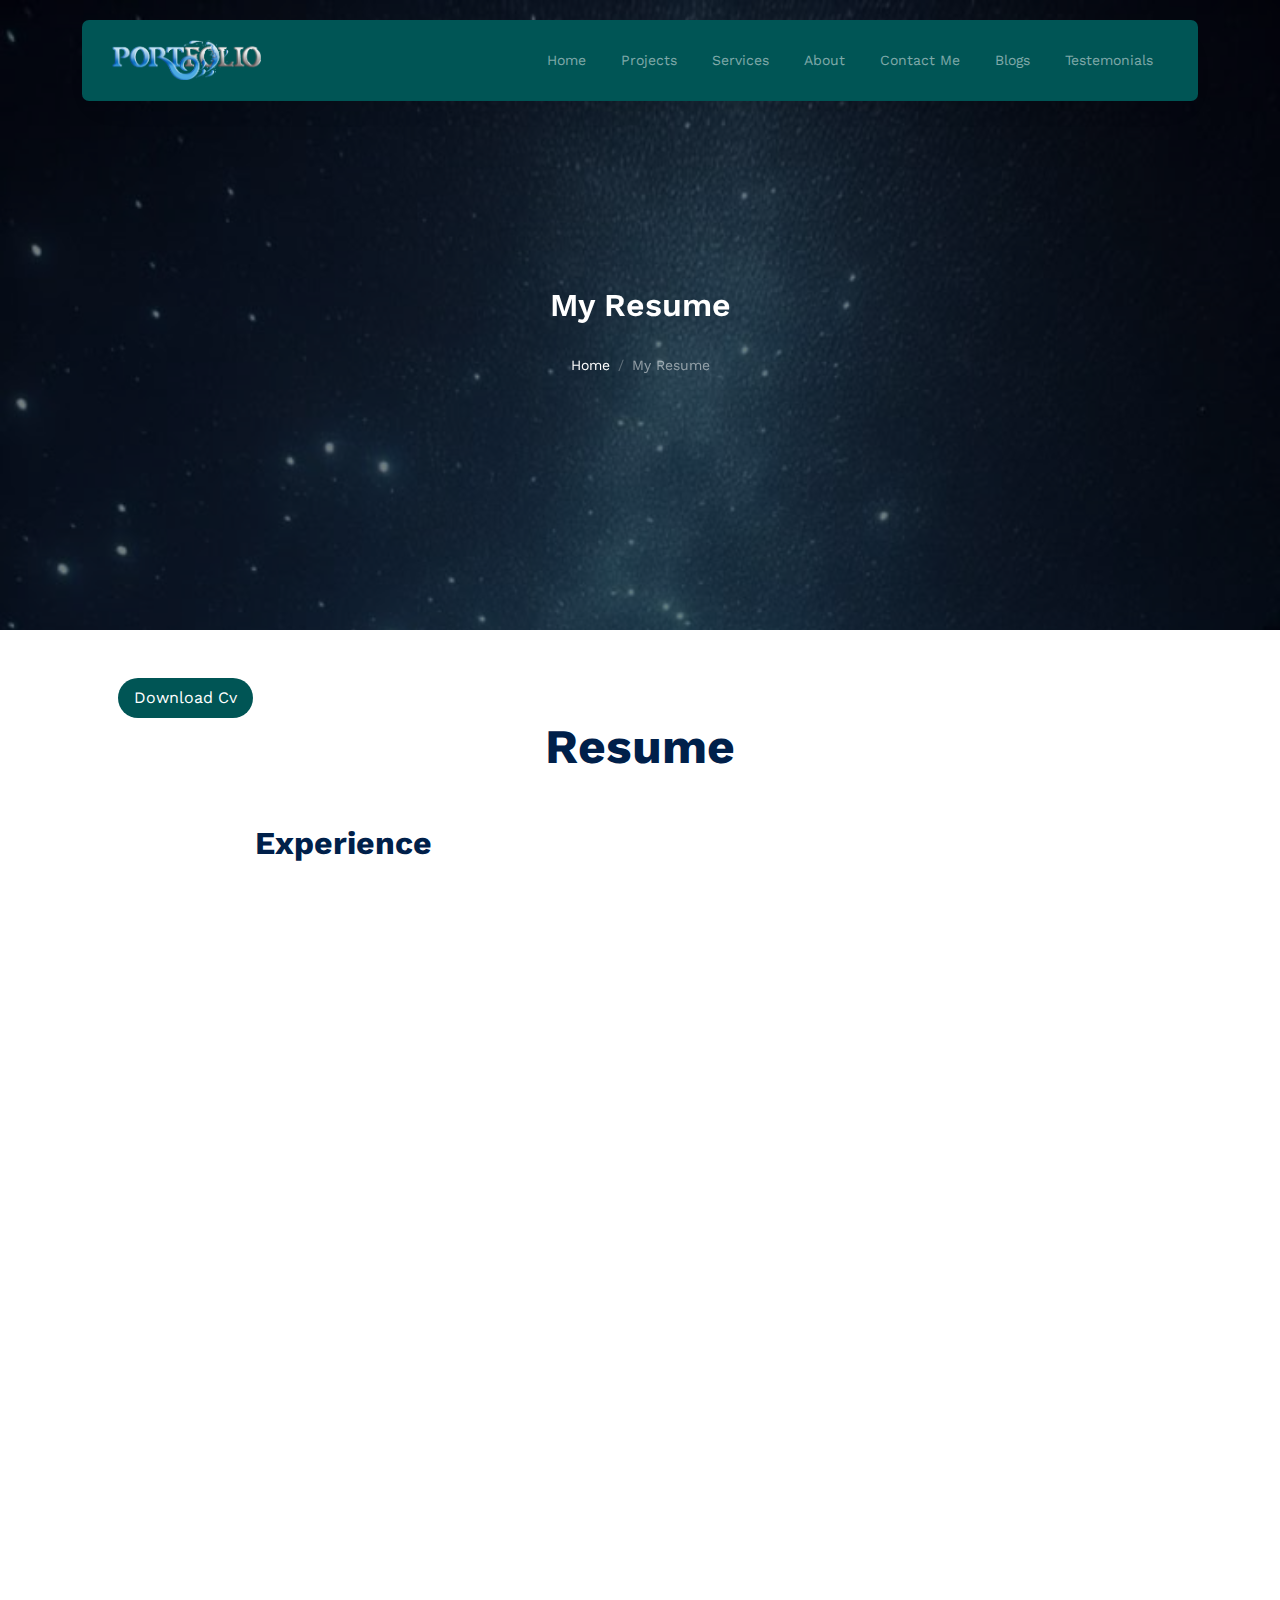
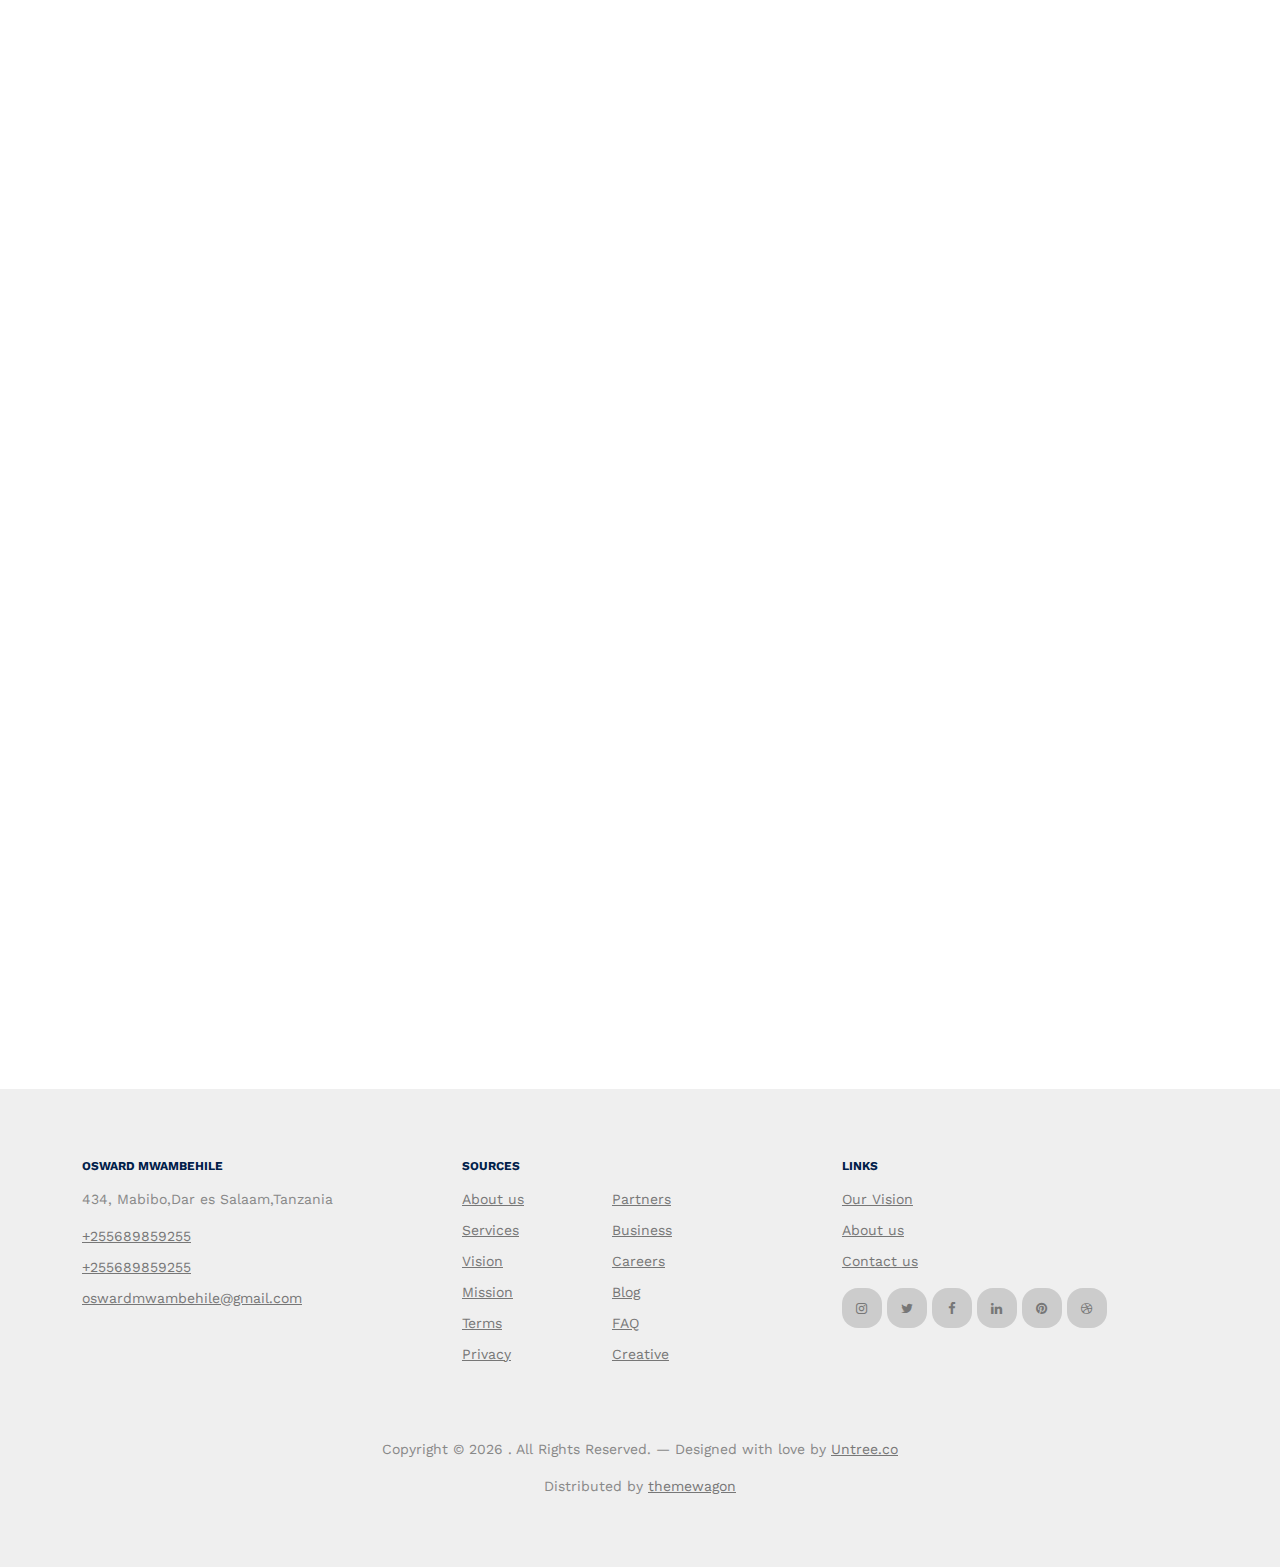
<file: resume.html>
<!-- /*
* Template Name: Property
* Template Author: Untree.co
* Template URI: https://untree.co/
* License: https://creativecommons.org/licenses/by/3.0/
*/ -->
<!DOCTYPE html>
<html lang="en">
  <head>
    <meta charset="utf-8" />
    <meta name="viewport" content="width=device-width, initial-scale=1" />
    <meta name="author" content="Untree.co" />
    <link rel="shortcut icon" href="favicon.png" />

    <meta name="description" content="" />
    <meta name="keywords" content="bootstrap, bootstrap5" />

    <link rel="preconnect" href="https://fonts.googleapis.com" />
    <link rel="preconnect" href="https://fonts.gstatic.com" crossorigin />
    <link
      href="https://fonts.googleapis.com/css2?family=Work+Sans:wght@400;500;600;700&display=swap"
      rel="stylesheet"
    />

    <link rel="stylesheet" href="fonts/icomoon/style.css" />
    <link rel="stylesheet" href="fonts/flaticon/font/flaticon.css" />

    <link rel="stylesheet" href="css/tiny-slider.css" />
    <link rel="stylesheet" href="css/aos.css" />
    <link rel="stylesheet" href="css/style.css" />

    <title>
      Osward &mdash; Mwambehile
    </title>
  </head>
  <body>
    <div class="site-mobile-menu site-navbar-target">
      <div class="site-mobile-menu-header">
        <div class="site-mobile-menu-close">
          <span class="icofont-close js-menu-toggle"></span>
        </div>
      </div>
      <div class="site-mobile-menu-body"></div>
    </div>

    <nav class="site-nav">
      <div class="container">
        <div class="menu-bg-wrap">
          <div class="site-navigation">
            <a href="index.html" class="logo m-0 float-start"> <img src="images/logos.png" alt="Logo" style="height: 40px;"></a>

            <ul
              class="js-clone-nav d-none d-lg-inline-block text-start site-menu float-end"
            >
              <li><a href="index.html">Home</a></li>
             
              <li><a href="project.html">Projects</a></li>
              <li><a href="services.html">Services</a></li>
              <li><a href="about.html">About</a></li>
              <li ><a href="contact.html">Contact Me</a></li>
              <li><a href="blog.html">Blogs</a></li>
              <li><a href="testimonial.html">Testemonials</a></li>
            </ul>

            <a
              href="#"
              class="burger light me-auto float-end mt-1 site-menu-toggle js-menu-toggle d-inline-block d-lg-none"
              data-toggle="collapse"
              data-target="#main-navbar"
            >
              <span></span>
            </a>
          </div>
        </div>
      </div>
    </nav>

    <div
      class="hero page-inner overlay"
      style="background-image: url('images/b7.jpg')"
    >
      <div class="container">
        <div class="row justify-content-center align-items-center">
          <div class="col-lg-9 text-center mt-5">
            <h1 class="heading" data-aos="fade-up">My Resume</h1>

            <nav
              aria-label="breadcrumb"
              data-aos="fade-up"
              data-aos-delay="200"
            >
              <ol class="breadcrumb text-center justify-content-center">
                <li class="breadcrumb-item"><a href="index.html">Home</a></li>
                <li
                  class="breadcrumb-item active text-white-50"
                  aria-current="page"
                >
               My Resume
                </li>
              </ol>
            </nav>
          </div>
        </div>
      </div>
    </div>

   <section>
   
    <style>
        .testimonial-card {
            border: 1px solid #ddd;
            border-radius: 8px;
            box-shadow: 0 4px 6px rgba(0, 0, 0, 0.1);
        }

        .testimonial-card-body {
            padding: 25px;
        }

        .testimonial-title {
            font-size: 1.2rem;
            font-weight: bold;
        }

        .testimonial-text {
            font-size: 1rem;
            color: #555;
            margin-bottom: 15px;
        }

        .stat-card {
            border-radius: 8px;
            text-align: center;
            background-color: #f8f9fa;
            padding: 20px;
            transition: all 0.3s ease;
        }

        .stat-card h3 {
            font-size: 2.5rem;
            font-weight: bold;
            color: #4CAF50;
        }

        .stat-card p {
            font-size: 1.2rem;
            color: #6c757d;
        }

        .testimonial-section {
            padding: 50px 0;
        }

        /* Add some hover effect for stats */
        .stat-card:hover {
            background-color: #e9ecef;
            box-shadow: 0 4px 8px rgba(0, 0, 0, 0.1);
        }

    </style>

      <section class="resume" id="resume">
        <div class="container px-5 my-5">
            
                  <a
                    href="images/oswardmwambehileresumeCv.pdf" Download
                    class="btn btn-primary py-2 px-3" target="_blank"
                    >Download Cv</a
                  >
   
                         
            <div class="text-center mb-5">
                <h1 class="display-5 fw-bolder mb-0 text-gradient">Resume</h1>
            </div>
    
            <div class="row gx-5 justify-content-center">
                <div class="col-lg-11 col-xl-9 col-xxl-8">
                    <!-- Experience Section-->
                    <section>
                        <div class="d-flex align-items-center justify-content-between mb-4">
                            <h2 class="text-primary fw-bolder mb-0">Experience</h2>
                            <!-- Download resume button-->
                           
                        </div>
    
                        <!-- Experience Card 1-->
                        <div class="card shadow border-0 rounded-4 mb-5" data-aos="fade-right" data-aos-duration="3000">
                            <div class="card-body p-5">
                                <div class="row align-items-center gx-5">
                                    <div class="col text-center text-lg-start mb-4 mb-lg-0">
                                        <div class="bg-light p-4 rounded-4">
                                            <div class="text-primary fw-bolder mb-2">2021</div>
                                            <div class="small fw-bolder">Accountant & Transport 0fficer</div>
                                            <div class="small text-muted">Kyela District Council</div>
                                            <div class="small text-muted">Mbeya-kyela</div>
                                        </div>
                                    </div>
                                    <div class="col-lg-8">
                                        <p>As an Accountant at Kyela District Council, I was responsible for managing financial records, preparing budget reports, and ensuring compliance with government accounting standards. I assisted in the reconciliation of accounts, monitored expenditures, and supported the preparation of financial audits and statements,As a Transport Officer at Kyela District Council, I was responsible for coordinating the scheduling and maintenance of council vehicles. I ensured efficient allocation of transport resources, monitored fuel usage, maintained vehicle logs, and ensured compliance with transport regulations and safety procedures.

                                            .</p>

                                        </p>
                                        <ul>
                                            <li>Budget Preparation and Monitoring: Assist in preparing budgets and monitor spending to ensure alignment with financial plans.</li>
                                            <li>Asset Management: Maintain records of organizational assets and ensure they are accurately valued and reported.</li>
                                            <li>Fleet Management: Oversee the operation, maintenance, and servicing schedules of government or organizational vehicles.

                                            </li>
                                        </ul>
                                    </div>
                                </div>
                            </div>
                        </div>
    
                        <!-- Experience Card 2-->
                        <div class="card shadow border-0 rounded-4 mb-5" data-aos="fade-up" data-aos-duration="3000">
                            <div class="card-body p-5">
                                <div class="row align-items-center gx-5">
                                    <div class="col text-center text-lg-start mb-4 mb-lg-0">
                                        <div class="bg-light p-4 rounded-4">
                                            <div class="text-primary fw-bolder mb-2">2022</div>
                                            <div class="small fw-bolder">Accountant & Transport Officer</div>
                                            <div class="small text-muted">Kyela District Council</div>
                                            <div class="small text-muted">Mbeya-kyela</div>
                                        </div>
                                    </div>
                                    <div class="col-lg-8">
                                        <p>As an Accountant at Kyela District Council, I was responsible for managing financial records, preparing budget reports, and ensuring compliance with government accounting standards. I assisted in the reconciliation of accounts, monitored expenditures, and supported the preparation of financial audits and statements.,As a Transport Officer at Kyela District Council, I was responsible for coordinating the scheduling and maintenance of council vehicles. I ensured efficient allocation of transport resources, monitored fuel usage, maintained vehicle logs, and ensured compliance with transport regulations and safety procedures.</p>
                                        <ul>
                                            <li>Budget Preparation and Monitoring: Assist in preparing budgets and monitor spending to ensure alignment with financial plans.</li> 
                                            <li>Tax Compliance: Ensure timely preparation and submission of tax returns and compliance with tax laws.</li>
                                            <li>Vehicle Records Maintenance: Keep up-to-date logs on vehicle usage, fuel consumption, repairs, and driver assignments.</li>
                                        </ul>
                                    </div>
                                </div>
                            </div>
                        </div>
    
                        <!-- Experience Card 3-->
                        <div class="card shadow border-0 rounded-4 mb-5" data-aos="fade-left" data-aos-duration="3000">
                            <div class="card-body p-5">
                                <div class="row align-items-center gx-5">
                                    <div class="col text-center text-lg-start mb-4 mb-lg-0">
                                        <div class="bg-light p-4 rounded-4">
                                            <div class="text-primary fw-bolder mb-2">2023</div>
                                            <div class="small fw-bolder">Web Developer</div>
                                            <div class="small text-muted"> Projects</div>
                                            <div class="small text-muted">Differrent Tutorials</div>
                                        </div>
                                    </div>
                                    <div class="col-lg-8">
                                        <p>Differrent Projects</p>
                                        <ul>
                                            <li>Developed both front-end and back-end using HTML, CSS, JavaScript, and PHP</li>
                                            <li>Created a responsive and user-friendly interface, improving navigation by 30%</li>
                                            <li>Successfully presented the project to faculty and industry professionals</li>
                                        </ul>
                                    </div>
                                </div>
                            </div>
                        </div>
    
                        <!-- Experience Card 4-->
                        <div class="card shadow border-0 rounded-4 mb-5" data-aos="fade-right" data-aos-duration="3000">
                            <div class="card-body p-5">
                                <div class="row align-items-center gx-5">
                                    <div class="col text-center text-lg-start mb-4 mb-lg-0">
                                        <div class="bg-light p-4 rounded-4">
                                            <div class="text-primary fw-bolder mb-2">2024</div>
                                            <div class="small fw-bolder">Data Entry</div>
                                            <div class="small text-muted">Aga Khan Polyclinic</div>
                                            <div class="small text-muted">Pwan-Kibaha</div>
                                        </div>
                                    </div>
                                    <div class="col-lg-8">
                                        <p>At Aga Khan Polyclinic, I worked with sensitive patient data, ensuring accuracy and efficiency in record keeping...</p>
                                        <ul>
                                            <li>Improved data accuracy by 20% with a more systematic approach</li>
                                            <li>Streamlined data input processes, saving 15 hours weekly</li>
                                            <li>Ensured compliance with patient data privacy regulations</li>
                                        </ul>
                                    </div>
                                </div>
                            </div>
                        </div>
                    </section>
    
                    <!-- Education Section-->
                    <section>
                        <h2 class="text-secondary fw-bolder mb-4">Education</h2>
    
                        <!-- Education Card 1: Primary Education -->
                        <div class="card shadow border-0 rounded-4 mb-5" data-aos="fade-up" data-aos-duration="3000">
                            <div class="card-body p-5">
                                <div class="row align-items-center gx-5">
                                    <div class="col text-center text-lg-start mb-4 mb-lg-0">
                                        <div class="bg-light p-4 rounded-4">
                                            <div class="text-secondary fw-bolder mb-2">2007 - 2013</div>
                                            <div class="mb-2">
                                                <div class="small fw-bolder">Primary Education</div>
                                                <div class="small text-muted">At Itunge Primary School</div>
                                            </div>
                                            <div class="fst-italic">
                                                <div class="small">I laid the foundation for my academic journey at Itunge Primary School...</div>
                                            </div>
                                        </div>
                                    </div>
                                </div>
                            </div>
                        </div>
    
                        <!-- Education Card 2: Secondary Education -->
                        <div class="card shadow border-0 rounded-4 mb-5" data-aos="fade-left" data-aos-duration="3000">
                            <div class="card-body p-5">
                                <div class="row align-items-center gx-5">
                                    <div class="col text-center text-lg-start mb-4 mb-lg-0">
                                        <div class="bg-light p-4 rounded-4">
                                            <div class="text-secondary fw-bolder mb-2">2014 - 2017</div>
                                            <div class="mb-2">
                                                <div class="small fw-bolder">Secondary Education</div>
                                                <div class="small text-muted">At Nkuyu Secondary School</div>
                                            </div>
                                            <div class="fst-italic">
                                                <div class="small">During my time at Nkuyu Secondary School, I focused on enhancing my problem-solving and analytical skills...</div>
                                            </div>
                                        </div>
                                    </div>
                                </div>
                            </div>
                        </div>
    
                        <!-- Education Card 3: Advanced Education -->
                        <div class="card shadow border-0 rounded-4 mb-5" data-aos="fade-right" data-aos-duration="3000">
                            <div class="card-body p-5">
                                <div class="row align-items-center gx-5">
                                    <div class="col text-center text-lg-start mb-4 mb-lg-0">
                                        <div class="bg-light p-4 rounded-4">
                                            <div class="text-secondary fw-bolder mb-2">2018 - 2020</div>
                                            <div class="mb-2">
                                                <div class="small fw-bolder">Advanced Education</div>
                                                <div class="small text-muted">At Matema Beach High School</div>
                                            </div>
                                            <div class="fst-italic">
                                                <div class="small">At Matema Beach High School, I expanded my academic horizons and further developed my passion for technology...</div>
                                            </div>
                                        </div>
                                    </div>
                                </div>
                            </div>
                        </div>
                        
                        <div class="card shadow border-0 rounded-4 mb-5" data-aos="fade-right" data-aos-duration="3000">
                            <div class="card-body p-5">
                                <div class="row align-items-center gx-5">
                                    <div class="col text-center text-lg-start mb-4 mb-lg-0">
                                        <div class="bg-light p-4 rounded-4">
                                            <div class="text-secondary fw-bolder mb-2">2018 - 2020</div>
                                            <div class="mb-2">
                                                <div class="small fw-bolder">Advanced Education</div>
                                                <div class="small text-muted">At Matema Beach High School</div>
                                            </div>
                                            <div class="fst-italic">
                                                <div class="small">At Matema Beach High School, I expanded my academic horizons and further developed my passion for technology...</div>
                                            </div>
                                        </div>
                                    </div>
                                </div>
                            </div>
                        </div>
                        <div class="card shadow border-0 rounded-4 mb-5" data-aos="fade-right" data-aos-duration="3000">
                            <div class="card-body p-5">
                                <div class="row align-items-center gx-5">
                                    <div class="col text-center text-lg-start mb-4 mb-lg-0">
                                        <div class="bg-light p-4 rounded-4">
                                            <div class="text-secondary fw-bolder mb-2">2023</div>
                                            <div class="mb-2">
                                                <div class="small fw-bolder">TECHNOLOGY ONLINE STUDYING</div>
                                                <div class="small text-muted">Different Sites&Tutorials</div>
                                            </div>
                                            <div class="fst-italic">
                                                <div class="small">I am currently pursuing further learning..</div>
                                            </div>
                                        </div>
                                    </div>
                                </div>
                            </div>
                        </div>
                        
                        <!-- Education Card 4: University Education -->
                      
                    </section>
    
                </div>
            </div>
        </div>
    </section>
    

   
    <!-- Bootstrap JS and dependencies -->
    <script src="https://cdn.jsdelivr.net/npm/bootstrap@5.3.0-alpha1/dist/js/bootstrap.bundle.min.js"></script>
    <!-- Custom JavaScript for animated number counters -->
    <!-- /.untree_co-section -->

    <div class="site-footer">
      <div class="container">
        <div class="row">
          <div class="col-lg-4">
            <div class="widget">
              <h3>OSWARD MWAMBEHILE</h3>
              <address>434, Mabibo,Dar es Salaam,Tanzania</address>
              <ul class="list-unstyled links">
                <li><a href="tel://0689859255">+255689859255</a></li>
                <li><a href="tel://0689859255">+255689859255</a></li>
                
                <li>
                  <a href="mailto:oswardmwambehile@gmail.com">oswardmwambehile@gmail.com</a>
                </li>
              </ul>
            </div>
            <!-- /.widget -->
          </div>
          <!-- /.col-lg-4 -->
          <div class="col-lg-4">
            <div class="widget">
              <h3>Sources</h3>
              <ul class="list-unstyled float-start links">
                <li><a href="about.html">About us</a></li>
                <li><a href="services.html">Services</a></li>
                <li><a href="#">Vision</a></li>
                <li><a href="#">Mission</a></li>
                <li><a href="#">Terms</a></li>
                <li><a href="#">Privacy</a></li>
              </ul>
              <ul class="list-unstyled float-start links">
                <li><a href="#">Partners</a></li>
                <li><a href="#">Business</a></li>
                <li><a href="#">Careers</a></li>
                <li><a href="#">Blog</a></li>
                <li><a href="#">FAQ</a></li>
                <li><a href="#">Creative</a></li>
              </ul>
            </div>
            <!-- /.widget -->
          </div>
          <!-- /.col-lg-4 -->
          <div class="col-lg-4">
            <div class="widget">
              <h3>Links</h3>
              <ul class="list-unstyled links">
                <li><a href="#">Our Vision</a></li>
                <li><a href="#">About us</a></li>
                <li><a href="#">Contact us</a></li>
              </ul>

              <ul class="list-unstyled social">
                <li>
                  <a href="#"><span class="icon-instagram"></span></a>
                </li>
                <li>
                  <a href="#"><span class="icon-twitter"></span></a>
                </li>
                <li>
                  <a href="#"><span class="icon-facebook"></span></a>
                </li>
                <li>
                  <a href="#"><span class="icon-linkedin"></span></a>
                </li>
                <li>
                  <a href="#"><span class="icon-pinterest"></span></a>
                </li>
                <li>
                  <a href="#"><span class="icon-dribbble"></span></a>
                </li>
              </ul>
            </div>
            <!-- /.widget -->
          </div>
          <!-- /.col-lg-4 -->
        </div>
        <!-- /.row -->

        <div class="row mt-5">
          <div class="col-12 text-center">
            <!-- 
              **==========
              NOTE: 
              Please don't remove this copyright link unless you buy the license here https://untree.co/license/  
              **==========
            -->

            <p>
              Copyright &copy;
              <script>
                document.write(new Date().getFullYear());
              </script>
              . All Rights Reserved. &mdash; Designed with love by
              <a href="https://untree.co">Untree.co</a>
              <!-- License information: https://untree.co/license/ -->
            </p>
            <div>
              Distributed by
              <a href="https://themewagon.com/" target="_blank">themewagon</a>
            </div>
          </div>
        </div>
      </div>
      <!-- /.container -->
    </div>
    <!-- /.site-footer -->

    <!-- Preloader -->
    <div id="overlayer"></div>
    <div class="loader">
      <div class="spinner-border" role="status">
        <span class="visually-hidden">Loading...</span>
      </div>
    </div>

    <script src="js/bootstrap.bundle.min.js"></script>
    <script src="js/tiny-slider.js"></script>
    <script src="js/aos.js"></script>
    <script src="js/navbar.js"></script>
    <script src="js/counter.js"></script>
    <script src="js/custom.js"></script>
  </body>
</html>
</file>
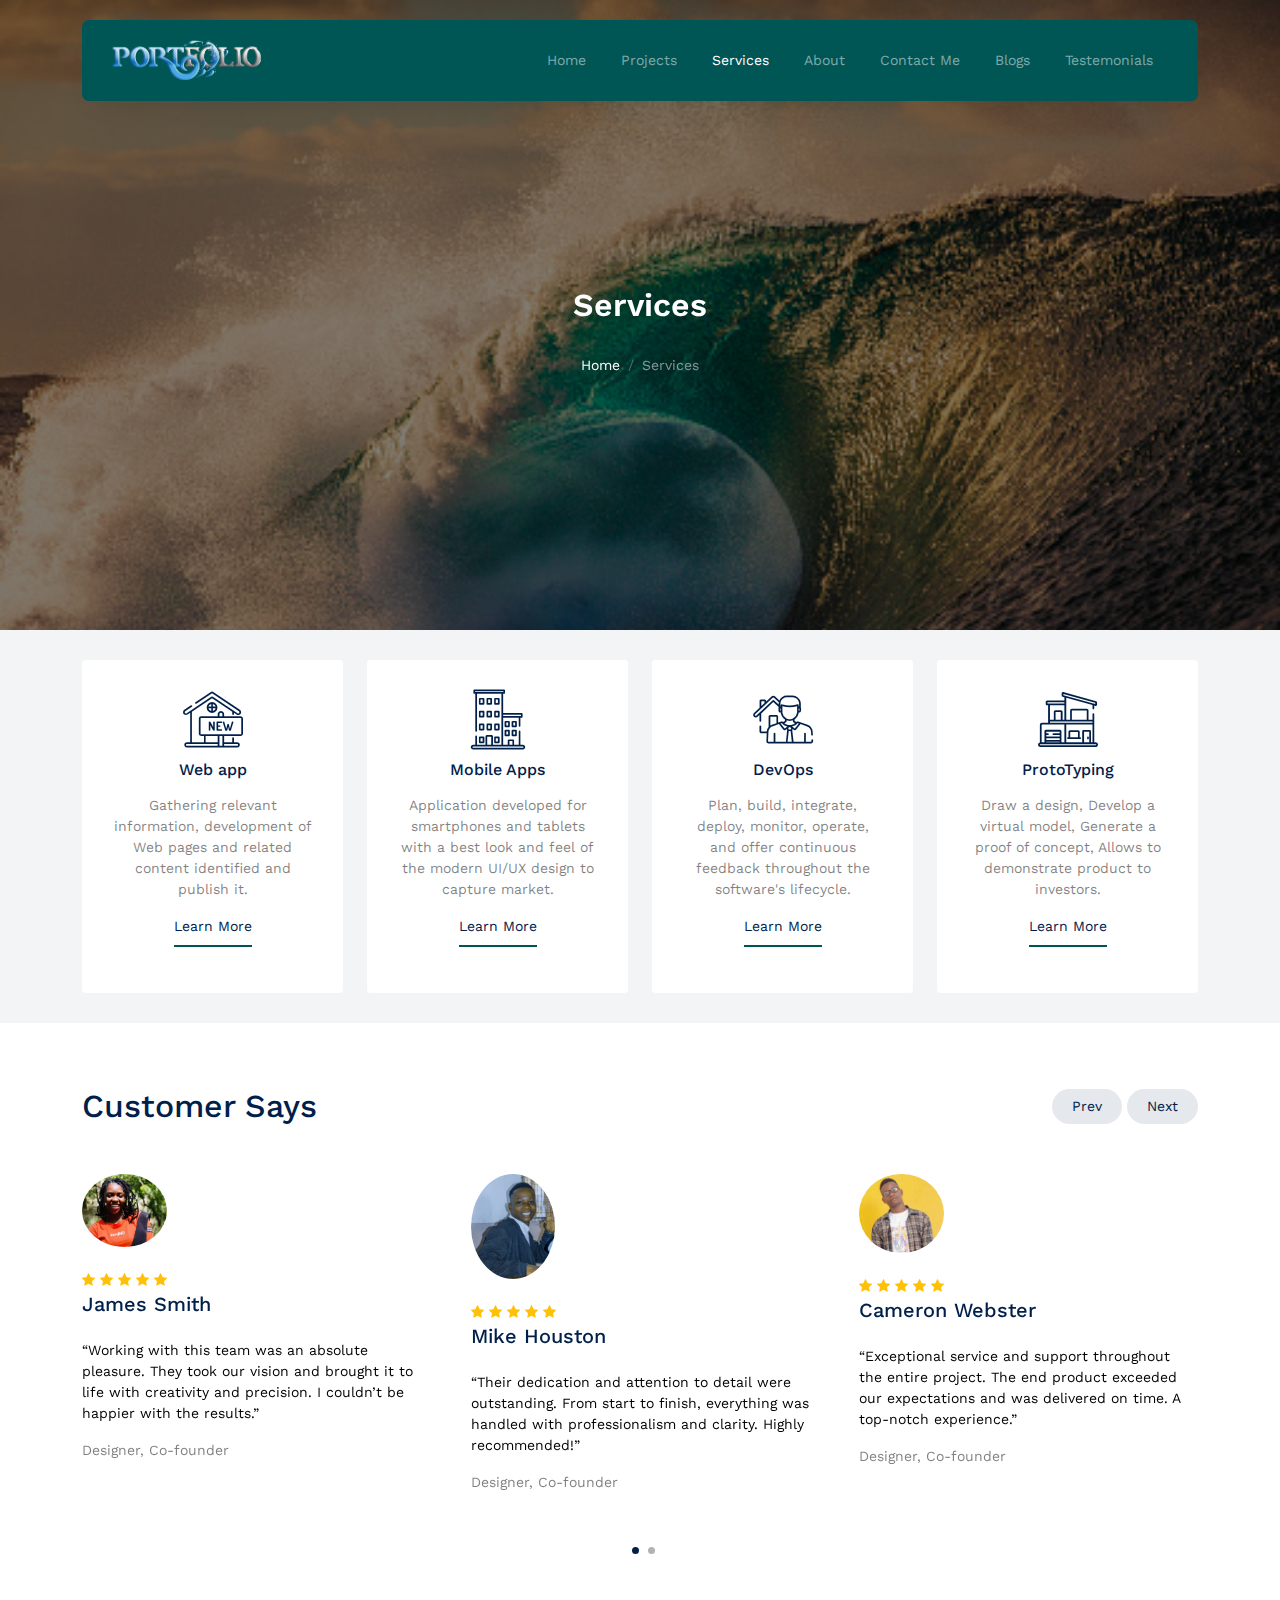
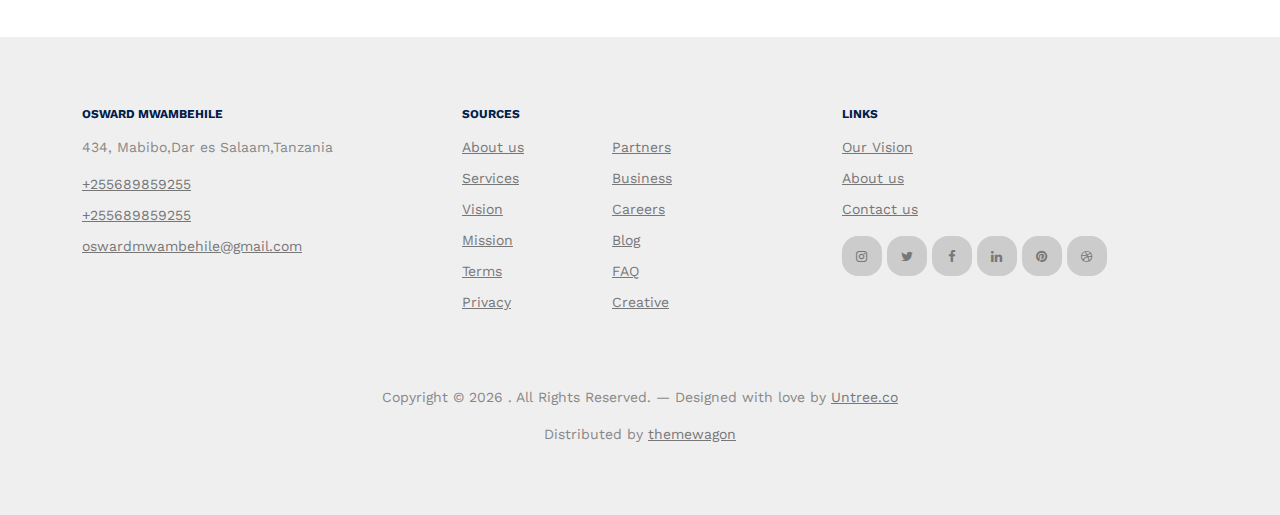
<file: services.html>
<!-- /*
* Template Name: Property
* Template Author: Untree.co
* Template URI: https://untree.co/
* License: https://creativecommons.org/licenses/by/3.0/
*/ -->
<!DOCTYPE html>
<html lang="en">
  <head>
    <meta charset="utf-8" />
    <meta name="viewport" content="width=device-width, initial-scale=1" />
    <meta name="author" content="Untree.co" />
    <link rel="shortcut icon" href="favicon.png" />

    <meta name="description" content="" />
    <meta name="keywords" content="bootstrap, bootstrap5" />

    <link rel="preconnect" href="https://fonts.googleapis.com" />
    <link rel="preconnect" href="https://fonts.gstatic.com" crossorigin />
    <link
      href="https://fonts.googleapis.com/css2?family=Work+Sans:wght@400;500;600;700&display=swap"
      rel="stylesheet"
    />

    <link rel="stylesheet" href="fonts/icomoon/style.css" />
    <link rel="stylesheet" href="fonts/flaticon/font/flaticon.css" />

    <link rel="stylesheet" href="css/tiny-slider.css" />
    <link rel="stylesheet" href="css/aos.css" />
    <link rel="stylesheet" href="css/style.css" />

    <title>
      Osward&mdash; Mwambehile
    </title>
  </head>
  <body>
    <div class="site-mobile-menu site-navbar-target">
      <div class="site-mobile-menu-header">
        <div class="site-mobile-menu-close">
          <span class="icofont-close js-menu-toggle"></span>
        </div>
      </div>
      <div class="site-mobile-menu-body"></div>
    </div>

    <nav class="site-nav">
      <div class="container">
        <div class="menu-bg-wrap">
          <div class="site-navigation">
            <a href="index.html" class="logo m-0 float-start"> <img src="images/logos.png" alt="Logo" style="height: 40px;"></a>

            <ul
              class="js-clone-nav d-none d-lg-inline-block text-start site-menu float-end"
            >
              <li><a href="index.html">Home</a></li>
             
              <li><a href="project.html">Projects</a></li>
              <li class="active"><a href="services.html">Services</a></li>
              <li><a href="about.html">About</a></li>
              <li><a href="contact.html">Contact Me</a></li>
              <li><a href="blog.html">Blogs</a></li>
              <li><a href="testimonial.html">Testemonials</a></li>
            </ul>

            <a
              href="#"
              class="burger light me-auto float-end mt-1 site-menu-toggle js-menu-toggle d-inline-block d-lg-none"
              data-toggle="collapse"
              data-target="#main-navbar"
            >
              <span></span>
            </a>
          </div>
        </div>
      </div>
    </nav>

    <div
      class="hero page-inner overlay"
      style="background-image: url('images/bg1.jpg')"
    >
      <div class="container">
        <div class="row justify-content-center align-items-center">
          <div class="col-lg-9 text-center mt-5">
            <h1 class="heading" data-aos="fade-up">Services</h1>

            <nav
              aria-label="breadcrumb"
              data-aos="fade-up"
              data-aos-delay="200"
            >
              <ol class="breadcrumb text-center justify-content-center">
                <li class="breadcrumb-item"><a href="index.html">Home</a></li>
                <li
                  class="breadcrumb-item active text-white-50"
                  aria-current="page"
                >
                  Services
                </li>
              </ol>
            </nav>
          </div>
        </div>
      </div>
    </div>

     <section class="features-1">
      <div class="container">
        <div class="row">
          <div class="col-6 col-lg-3" data-aos="fade-up" data-aos-delay="300">
            <div class="box-feature">
              <span class="flaticon-house"></span>
              <h3 class="mb-3">Web app</h3>
              <p>
                Gathering relevant information, development of Web pages and related content identified and publish it.
              </p>
              <p><a href="#" class="learn-more">Learn More</a></p>
            </div>
          </div>
          <div class="col-6 col-lg-3" data-aos="fade-up" data-aos-delay="500">
            <div class="box-feature">
              <span class="flaticon-building"></span>
              <h3 class="mb-3">Mobile Apps</h3>
              <p>
               
Application developed for smartphones and tablets with a best look and feel of the modern UI/UX design to capture market.
              </p>
              <p><a href="#" class="learn-more">Learn More</a></p>
            </div>
          </div>
          <div class="col-6 col-lg-3" data-aos="fade-up" data-aos-delay="400">
            <div class="box-feature">
              <span class="flaticon-house-3"></span>
              <h3 class="mb-3">DevOps</h3>
              <p>
                

Plan, build, integrate, deploy, monitor, operate, and offer continuous feedback throughout the software's lifecycle.
              </p>
              <p><a href="#" class="learn-more">Learn More</a></p>
            </div>
          </div>
          <div class="col-6 col-lg-3" data-aos="fade-up" data-aos-delay="600">
            <div class="box-feature">
              <span class="flaticon-house-1"></span>
              <h3 class="mb-3"> ProtoTyping</h3>
              <p>
               
Draw a design, Develop a virtual model, Generate a proof of concept, Allows to demonstrate product to investors.
              </p>
              <p><a href="#" class="learn-more">Learn More</a></p>
            </div>
          </div>
        </div>
      </div>
    </section>

    <div class="section sec-testimonials">
      <div class="container">
        <div class="row mb-5 align-items-center">
          <div class="col-md-6">
            <h2 class="font-weight-bold heading text-primary mb-4 mb-md-0">
              Customer Says
            </h2>
          </div>
          <div class="col-md-6 text-md-end">
            <div id="testimonial-nav">
              <span class="prev" data-controls="prev">Prev</span>

              <span class="next" data-controls="next">Next</span>
            </div>
          </div>
        </div>

        <div class="row">
          <div class="col-lg-4"></div>
        </div>
        <div class="testimonial-slider-wrap">
          <div class="testimonial-slider">
  <!-- Testimonial 1 -->
  <div class="item">
    <div class="testimonial">
      <img
        src="images/baby.png"
        alt="James Smith"
        class="img-fluid rounded-circle w-25 mb-4"
      />
      <div class="rate">
        <span class="icon-star text-warning"></span>
        <span class="icon-star text-warning"></span>
        <span class="icon-star text-warning"></span>
        <span class="icon-star text-warning"></span>
        <span class="icon-star text-warning"></span>
      </div>
      <h3 class="h5 text-primary mb-4">James Smith</h3>
      <blockquote>
        <p>
          &ldquo;Working with this team was an absolute pleasure. They took our vision and brought it to life with creativity and precision. I couldn’t be happier with the results.&rdquo;
        </p>
      </blockquote>
      <p class="text-black-50">Designer, Co-founder</p>
    </div>
  </div>

  <!-- Testimonial 2 -->
  <div class="item">
    <div class="testimonial">
      <img
        src="images/frans.jpeg"
        alt="Mike Houston"
        class="img-fluid rounded-circle w-25 mb-4"
      />
      <div class="rate">
        <span class="icon-star text-warning"></span>
        <span class="icon-star text-warning"></span>
        <span class="icon-star text-warning"></span>
        <span class="icon-star text-warning"></span>
        <span class="icon-star text-warning"></span>
      </div>
      <h3 class="h5 text-primary mb-4">Mike Houston</h3>
      <blockquote>
        <p>
          &ldquo;Their dedication and attention to detail were outstanding. From start to finish, everything was handled with professionalism and clarity. Highly recommended!&rdquo;
        </p>
      </blockquote>
      <p class="text-black-50">Designer, Co-founder</p>
    </div>
  </div>

  <!-- Testimonial 3 -->
  <div class="item">
    <div class="testimonial">
      <img
        src="images/mwanja.jpeg"
        alt="Cameron Webster"
        class="img-fluid rounded-circle w-25 mb-4"
      />
      <div class="rate">
        <span class="icon-star text-warning"></span>
        <span class="icon-star text-warning"></span>
        <span class="icon-star text-warning"></span>
        <span class="icon-star text-warning"></span>
        <span class="icon-star text-warning"></span>
      </div>
      <h3 class="h5 text-primary mb-4">Cameron Webster</h3>
      <blockquote>
        <p>
          &ldquo;Exceptional service and support throughout the entire project. The end product exceeded our expectations and was delivered on time. A top-notch experience.&rdquo;
        </p>
      </blockquote>
      <p class="text-black-50">Designer, Co-founder</p>
    </div>
  </div>

  <!-- Testimonial 4 -->
  <div class="item">
    <div class="testimonial">
      <img
        src="images/biso1.png"
        alt="Dave Smith"
        class="img-fluid rounded-circle w-25 mb-4"
      />
      <div class="rate">
        <span class="icon-star text-warning"></span>
        <span class="icon-star text-warning"></span>
        <span class="icon-star text-warning"></span>
        <span class="icon-star text-warning"></span>
        <span class="icon-star text-warning"></span>
      </div>
      <h3 class="h5 text-primary mb-4">Dave Smith</h3>
      <blockquote>
        <p>
          &ldquo;I was impressed by their creativity and ability to translate ideas into a functional design. Communication was smooth and efficient the whole way through.&rdquo;
        </p>
      </blockquote>
      <p class="text-black-50">Designer, Co-founder</p>
    </div>
  </div>
</div>

        </div>
      </div>
    </div>

    <div class="site-footer">
      <div class="container">
        <div class="row">
          <div class="col-lg-4">
            <div class="widget">
              <h3>OSWARD MWAMBEHILE</h3>
              <address>434, Mabibo,Dar es Salaam,Tanzania</address>
              <ul class="list-unstyled links">
                <li><a href="tel://0689859255">+255689859255</a></li>
                <li><a href="tel://0689859255">+255689859255</a></li>
                
                <li>
                  <a href="mailto:oswardmwambehile@gmail.com">oswardmwambehile@gmail.com</a>
                </li>
              </ul>
            </div>
            <!-- /.widget -->
          </div>
          <!-- /.col-lg-4 -->
          <div class="col-lg-4">
            <div class="widget">
              <h3>Sources</h3>
              <ul class="list-unstyled float-start links">
                <li><a href="about.html">About us</a></li>
                <li><a href="services.html">Services</a></li>
                <li><a href="#">Vision</a></li>
                <li><a href="#">Mission</a></li>
                <li><a href="#">Terms</a></li>
                <li><a href="#">Privacy</a></li>
              </ul>
              <ul class="list-unstyled float-start links">
                <li><a href="#">Partners</a></li>
                <li><a href="#">Business</a></li>
                <li><a href="#">Careers</a></li>
                <li><a href="#">Blog</a></li>
                <li><a href="#">FAQ</a></li>
                <li><a href="#">Creative</a></li>
              </ul>
            </div>
            <!-- /.widget -->
          </div>
          <!-- /.col-lg-4 -->
          <div class="col-lg-4">
            <div class="widget">
              <h3>Links</h3>
              <ul class="list-unstyled links">
                <li><a href="#">Our Vision</a></li>
                <li><a href="#">About us</a></li>
                <li><a href="#">Contact us</a></li>
              </ul>

              <ul class="list-unstyled social">
                <li>
                  <a href="#"><span class="icon-instagram"></span></a>
                </li>
                <li>
                  <a href="#"><span class="icon-twitter"></span></a>
                </li>
                <li>
                  <a href="#"><span class="icon-facebook"></span></a>
                </li>
                <li>
                  <a href="#"><span class="icon-linkedin"></span></a>
                </li>
                <li>
                  <a href="#"><span class="icon-pinterest"></span></a>
                </li>
                <li>
                  <a href="#"><span class="icon-dribbble"></span></a>
                </li>
              </ul>
            </div>
            <!-- /.widget -->
          </div>
          <!-- /.col-lg-4 -->
        </div>
        <!-- /.row -->

        <div class="row mt-5">
          <div class="col-12 text-center">
            <!-- 
              **==========
              NOTE: 
              Please don't remove this copyright link unless you buy the license here https://untree.co/license/  
              **==========
            -->

            <p>
              Copyright &copy;
              <script>
                document.write(new Date().getFullYear());
              </script>
              . All Rights Reserved. &mdash; Designed with love by
              <a href="https://untree.co">Untree.co</a>
              <!-- License information: https://untree.co/license/ -->
            </p>
            <div>
              Distributed by
              <a href="https://themewagon.com/" target="_blank">themewagon</a>
            </div>
          </div>
        </div>
      </div>
      <!-- /.container -->
    </div>
    <!-- /.site-footer -->

    <!-- Preloader -->
    <div id="overlayer"></div>
    <div class="loader">
      <div class="spinner-border" role="status">
        <span class="visually-hidden">Loading...</span>
      </div>
    </div>

    <script src="js/bootstrap.bundle.min.js"></script>
    <script src="js/tiny-slider.js"></script>
    <script src="js/aos.js"></script>
    <script src="js/navbar.js"></script>
    <script src="js/counter.js"></script>
    <script src="js/custom.js"></script>
  </body>
</html>
</file>
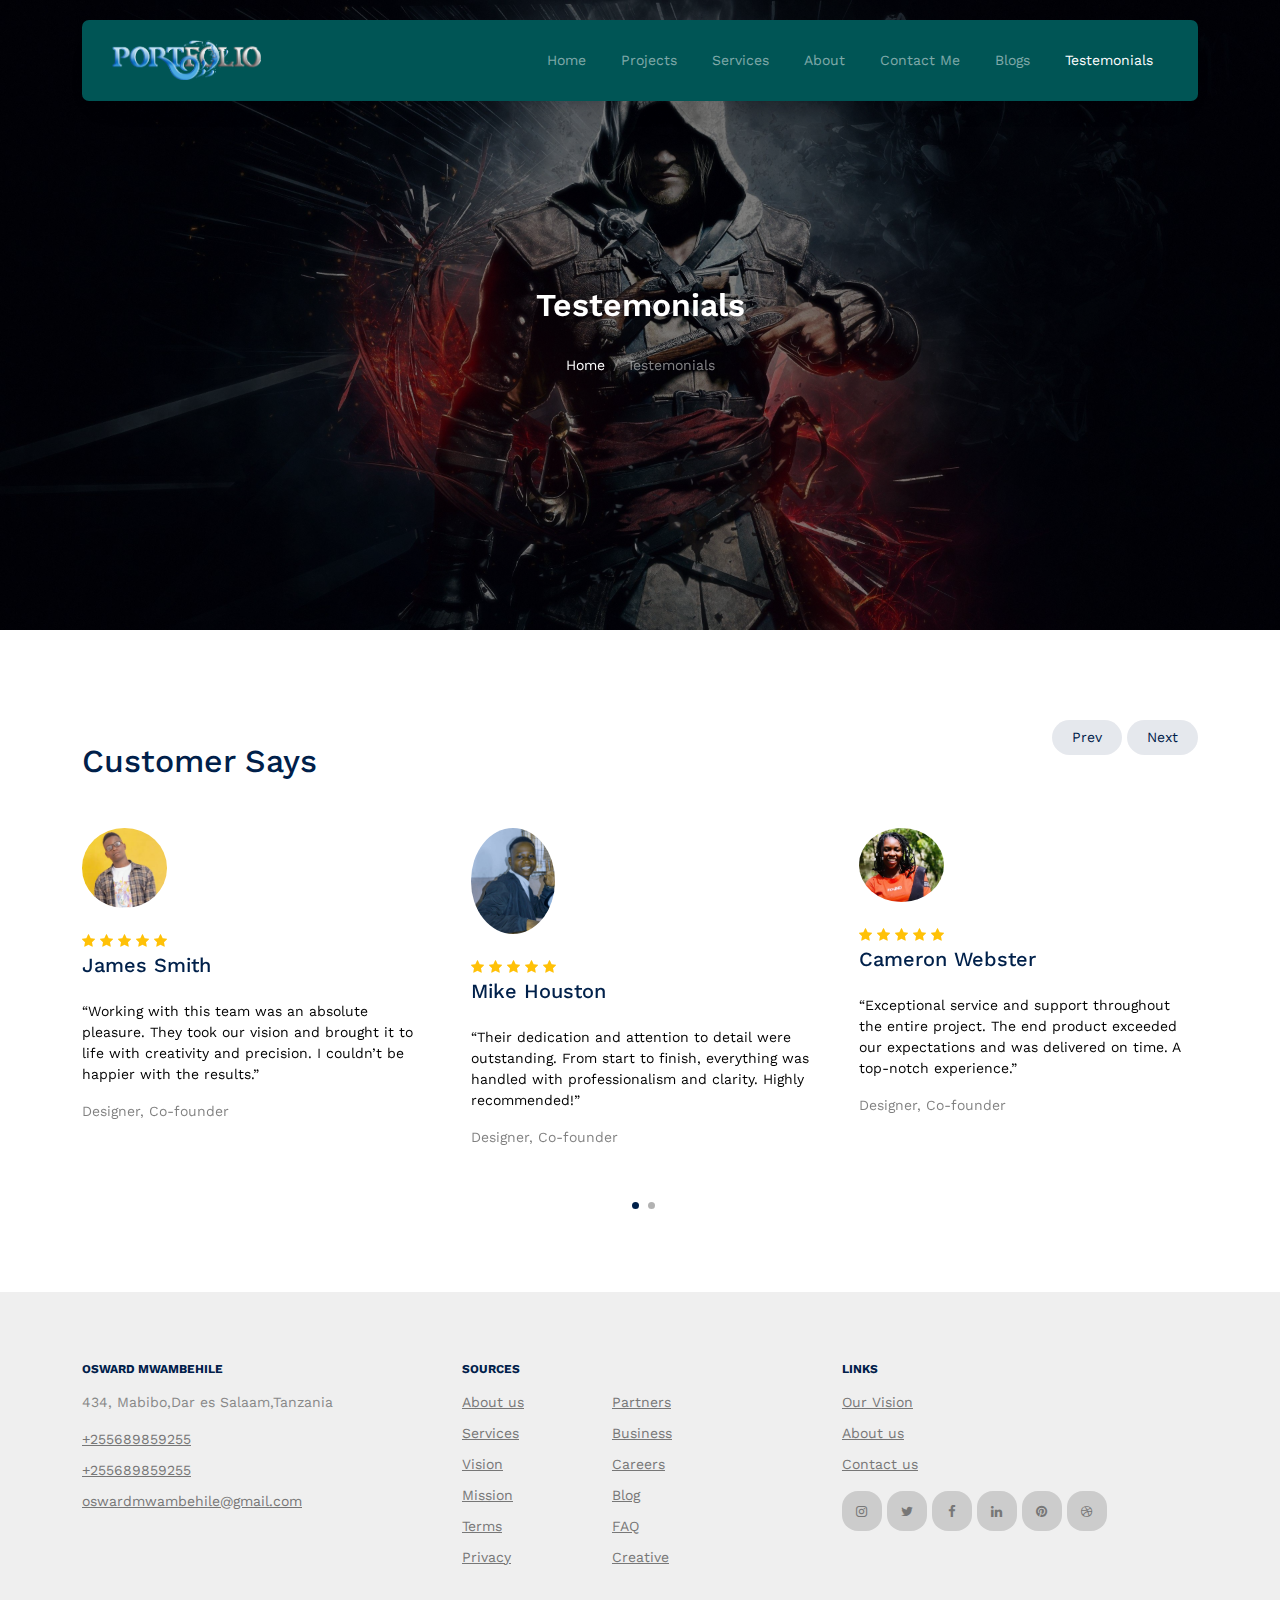
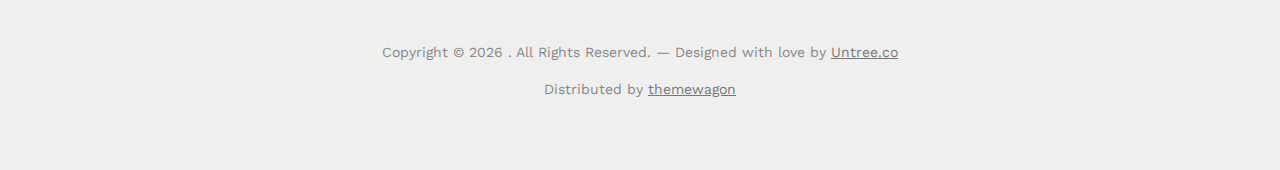
<file: testimonial.html>
<!-- /*
* Template Name: Property
* Template Author: Untree.co
* Template URI: https://untree.co/
* License: https://creativecommons.org/licenses/by/3.0/
*/ -->
<!DOCTYPE html>
<html lang="en">
  <head>
    <meta charset="utf-8" />
    <meta name="viewport" content="width=device-width, initial-scale=1" />
    <meta name="author" content="Untree.co" />
    <link rel="shortcut icon" href="favicon.png" />

    <meta name="description" content="" />
    <meta name="keywords" content="bootstrap, bootstrap5" />

    <link rel="preconnect" href="https://fonts.googleapis.com" />
    <link rel="preconnect" href="https://fonts.gstatic.com" crossorigin />
    <link
      href="https://fonts.googleapis.com/css2?family=Work+Sans:wght@400;500;600;700&display=swap"
      rel="stylesheet"
    />

    <link rel="stylesheet" href="fonts/icomoon/style.css" />
    <link rel="stylesheet" href="fonts/flaticon/font/flaticon.css" />

    <link rel="stylesheet" href="css/tiny-slider.css" />
    <link rel="stylesheet" href="css/aos.css" />
    <link rel="stylesheet" href="css/style.css" />

    <title>
      Osward &mdash; Mwambehile
    </title>
  </head>
  <body>
    <div class="site-mobile-menu site-navbar-target">
      <div class="site-mobile-menu-header">
        <div class="site-mobile-menu-close">
          <span class="icofont-close js-menu-toggle"></span>
        </div>
      </div>
      <div class="site-mobile-menu-body"></div>
    </div>

    <nav class="site-nav">
      <div class="container">
        <div class="menu-bg-wrap">
          <div class="site-navigation">
            <a href="index.html" class="logo m-0 float-start"> <img src="images/logos.png" alt="Logo" style="height: 40px;"></a>

            <ul
              class="js-clone-nav d-none d-lg-inline-block text-start site-menu float-end"
            >
              <li><a href="index.html">Home</a></li>
             
              <li><a href="project.html">Projects</a></li>
              <li><a href="services.html">Services</a></li>
              <li><a href="about.html">About</a></li>
              <li><a href="contact.html">Contact Me</a></li>
              <li><a href="blog.html">Blogs</a></li>
              <li class="active"><a href="testimonial.html">Testemonials</a></li>
            </ul>

            <a
              href="#"
              class="burger light me-auto float-end mt-1 site-menu-toggle js-menu-toggle d-inline-block d-lg-none"
              data-toggle="collapse"
              data-target="#main-navbar"
            >
              <span></span>
            </a>
          </div>
        </div>
      </div>
    </nav>

    <div
      class="hero page-inner overlay"
      style="background-image: url('images/b3.jpg')"
    >
      <div class="container">
        <div class="row justify-content-center align-items-center">
          <div class="col-lg-9 text-center mt-5">
            <h1 class="heading" data-aos="fade-up">Testemonials</h1>

            <nav
              aria-label="breadcrumb"
              data-aos="fade-up"
              data-aos-delay="200"
            >
              <ol class="breadcrumb text-center justify-content-center">
                <li class="breadcrumb-item"><a href="index.html">Home</a></li>
                <li
                  class="breadcrumb-item active text-white-50"
                  aria-current="page"
                >
                  Testemonials
                </li>
              </ol>
            </nav>
          </div>
        </div>
      </div>
    </div>
  

    
  <div class="section sec-testimonials">
      <div class="container">
        <div class="row mb-5 align-items-center">
          <div class="col-md-6">
             <div class="row section-counter mt-5">
          
        </div>
            <h2 class="font-weight-bold heading text-primary mb-4 mb-md-0">
              Customer Says
            </h2>
          </div>
          <div class="col-md-6 text-md-end">
            <div id="testimonial-nav">
              <span class="prev" data-controls="prev">Prev</span>

              <span class="next" data-controls="next">Next</span>
            </div>
          </div>
        </div>

        <div class="row">
          <div class="col-lg-4"></div>
        </div>
        <div class="testimonial-slider-wrap">
         <div class="testimonial-slider">
  <!-- Testimonial 1 -->
  <div class="item">
    <div class="testimonial">
      <img
        src="images/mwanja.jpeg"
        alt="James Smith"
        class="img-fluid rounded-circle w-25 mb-4"
      />
      <div class="rate">
        <span class="icon-star text-warning"></span>
        <span class="icon-star text-warning"></span>
        <span class="icon-star text-warning"></span>
        <span class="icon-star text-warning"></span>
        <span class="icon-star text-warning"></span>
      </div>
      <h3 class="h5 text-primary mb-4">James Smith</h3>
      <blockquote>
        <p>
          &ldquo;Working with this team was an absolute pleasure. They took our vision and brought it to life with creativity and precision. I couldn’t be happier with the results.&rdquo;
        </p>
      </blockquote>
      <p class="text-black-50">Designer, Co-founder</p>
    </div>
  </div>

  <!-- Testimonial 2 -->
  <div class="item">
    <div class="testimonial">
      <img
        src="images/frans.jpeg"
        alt="Mike Houston"
        class="img-fluid rounded-circle w-25 mb-4"
      />
      <div class="rate">
        <span class="icon-star text-warning"></span>
        <span class="icon-star text-warning"></span>
        <span class="icon-star text-warning"></span>
        <span class="icon-star text-warning"></span>
        <span class="icon-star text-warning"></span>
      </div>
      <h3 class="h5 text-primary mb-4">Mike Houston</h3>
      <blockquote>
        <p>
          &ldquo;Their dedication and attention to detail were outstanding. From start to finish, everything was handled with professionalism and clarity. Highly recommended!&rdquo;
        </p>
      </blockquote>
      <p class="text-black-50">Designer, Co-founder</p>
    </div>
  </div>

  <!-- Testimonial 3 -->
  <div class="item">
    <div class="testimonial">
      <img
        src="images/baby.png"
        alt="Cameron Webster"
        class="img-fluid rounded-circle w-25 mb-4"
      />
      <div class="rate">
        <span class="icon-star text-warning"></span>
        <span class="icon-star text-warning"></span>
        <span class="icon-star text-warning"></span>
        <span class="icon-star text-warning"></span>
        <span class="icon-star text-warning"></span>
      </div>
      <h3 class="h5 text-primary mb-4">Cameron Webster</h3>
      <blockquote>
        <p>
          &ldquo;Exceptional service and support throughout the entire project. The end product exceeded our expectations and was delivered on time. A top-notch experience.&rdquo;
        </p>
      </blockquote>
      <p class="text-black-50">Designer, Co-founder</p>
    </div>
  </div>

  <!-- Testimonial 4 -->
  <div class="item">
    <div class="testimonial">
      <img
        src="images/biso1.png"
        alt="Dave Smith"
        class="img-fluid rounded-circle w-25 mb-4"
      />
      <div class="rate">
        <span class="icon-star text-warning"></span>
        <span class="icon-star text-warning"></span>
        <span class="icon-star text-warning"></span>
        <span class="icon-star text-warning"></span>
        <span class="icon-star text-warning"></span>
      </div>
      <h3 class="h5 text-primary mb-4">Dave Smith</h3>
      <blockquote>
        <p>
          &ldquo;I was impressed by their creativity and ability to translate ideas into a functional design. Communication was smooth and efficient the whole way through.&rdquo;
        </p>
      </blockquote>
      <p class="text-black-50">Designer, Co-founder</p>
    </div>
  </div>
</div>

        </div>
      </div>
    </div>
    <!-- /.untree_co-section -->

    <div class="site-footer">
      <div class="container">
        <div class="row">
          <div class="col-lg-4">
            <div class="widget">
              <h3>OSWARD MWAMBEHILE</h3>
              <address>434, Mabibo,Dar es Salaam,Tanzania</address>
              <ul class="list-unstyled links">
                <li><a href="tel://0689859255">+255689859255</a></li>
                <li><a href="tel://0689859255">+255689859255</a></li>
                
                <li>
                  <a href="mailto:oswardmwambehile@gmail.com">oswardmwambehile@gmail.com</a>
                </li>
              </ul>
            </div>
            <!-- /.widget -->
          </div>
          <!-- /.col-lg-4 -->
          <div class="col-lg-4">
            <div class="widget">
              <h3>Sources</h3>
              <ul class="list-unstyled float-start links">
                <li><a href="about.html">About us</a></li>
                <li><a href="services.html">Services</a></li>
                <li><a href="#">Vision</a></li>
                <li><a href="#">Mission</a></li>
                <li><a href="#">Terms</a></li>
                <li><a href="#">Privacy</a></li>
              </ul>
              <ul class="list-unstyled float-start links">
                <li><a href="#">Partners</a></li>
                <li><a href="#">Business</a></li>
                <li><a href="#">Careers</a></li>
                <li><a href="#">Blog</a></li>
                <li><a href="#">FAQ</a></li>
                <li><a href="#">Creative</a></li>
              </ul>
            </div>
            <!-- /.widget -->
          </div>
          <!-- /.col-lg-4 -->
          <div class="col-lg-4">
            <div class="widget">
              <h3>Links</h3>
              <ul class="list-unstyled links">
                <li><a href="#">Our Vision</a></li>
                <li><a href="#">About us</a></li>
                <li><a href="#">Contact us</a></li>
              </ul>

              <ul class="list-unstyled social">
                <li>
                  <a href="#"><span class="icon-instagram"></span></a>
                </li>
                <li>
                  <a href="#"><span class="icon-twitter"></span></a>
                </li>
                <li>
                  <a href="#"><span class="icon-facebook"></span></a>
                </li>
                <li>
                  <a href="#"><span class="icon-linkedin"></span></a>
                </li>
                <li>
                  <a href="#"><span class="icon-pinterest"></span></a>
                </li>
                <li>
                  <a href="#"><span class="icon-dribbble"></span></a>
                </li>
              </ul>
            </div>
            <!-- /.widget -->
          </div>
          <!-- /.col-lg-4 -->
        </div>
        <!-- /.row -->

        <div class="row mt-5">
          <div class="col-12 text-center">
            <!-- 
              **==========
              NOTE: 
              Please don't remove this copyright link unless you buy the license here https://untree.co/license/  
              **==========
            -->

            <p>
              Copyright &copy;
              <script>
                document.write(new Date().getFullYear());
              </script>
              . All Rights Reserved. &mdash; Designed with love by
              <a href="https://untree.co">Untree.co</a>
              <!-- License information: https://untree.co/license/ -->
            </p>
            <div>
              Distributed by
              <a href="https://themewagon.com/" target="_blank">themewagon</a>
            </div>
          </div>
        </div>
      </div>
      <!-- /.container -->
    </div>
    <!-- /.site-footer -->

    <!-- Preloader -->
    <div id="overlayer"></div>
    <div class="loader">
      <div class="spinner-border" role="status">
        <span class="visually-hidden">Loading...</span>
      </div>
    </div>

    <script src="js/bootstrap.bundle.min.js"></script>
    <script src="js/tiny-slider.js"></script>
    <script src="js/aos.js"></script>
    <script src="js/navbar.js"></script>
    <script src="js/counter.js"></script>
    <script src="js/custom.js"></script>
  </body>
</html>
</file>
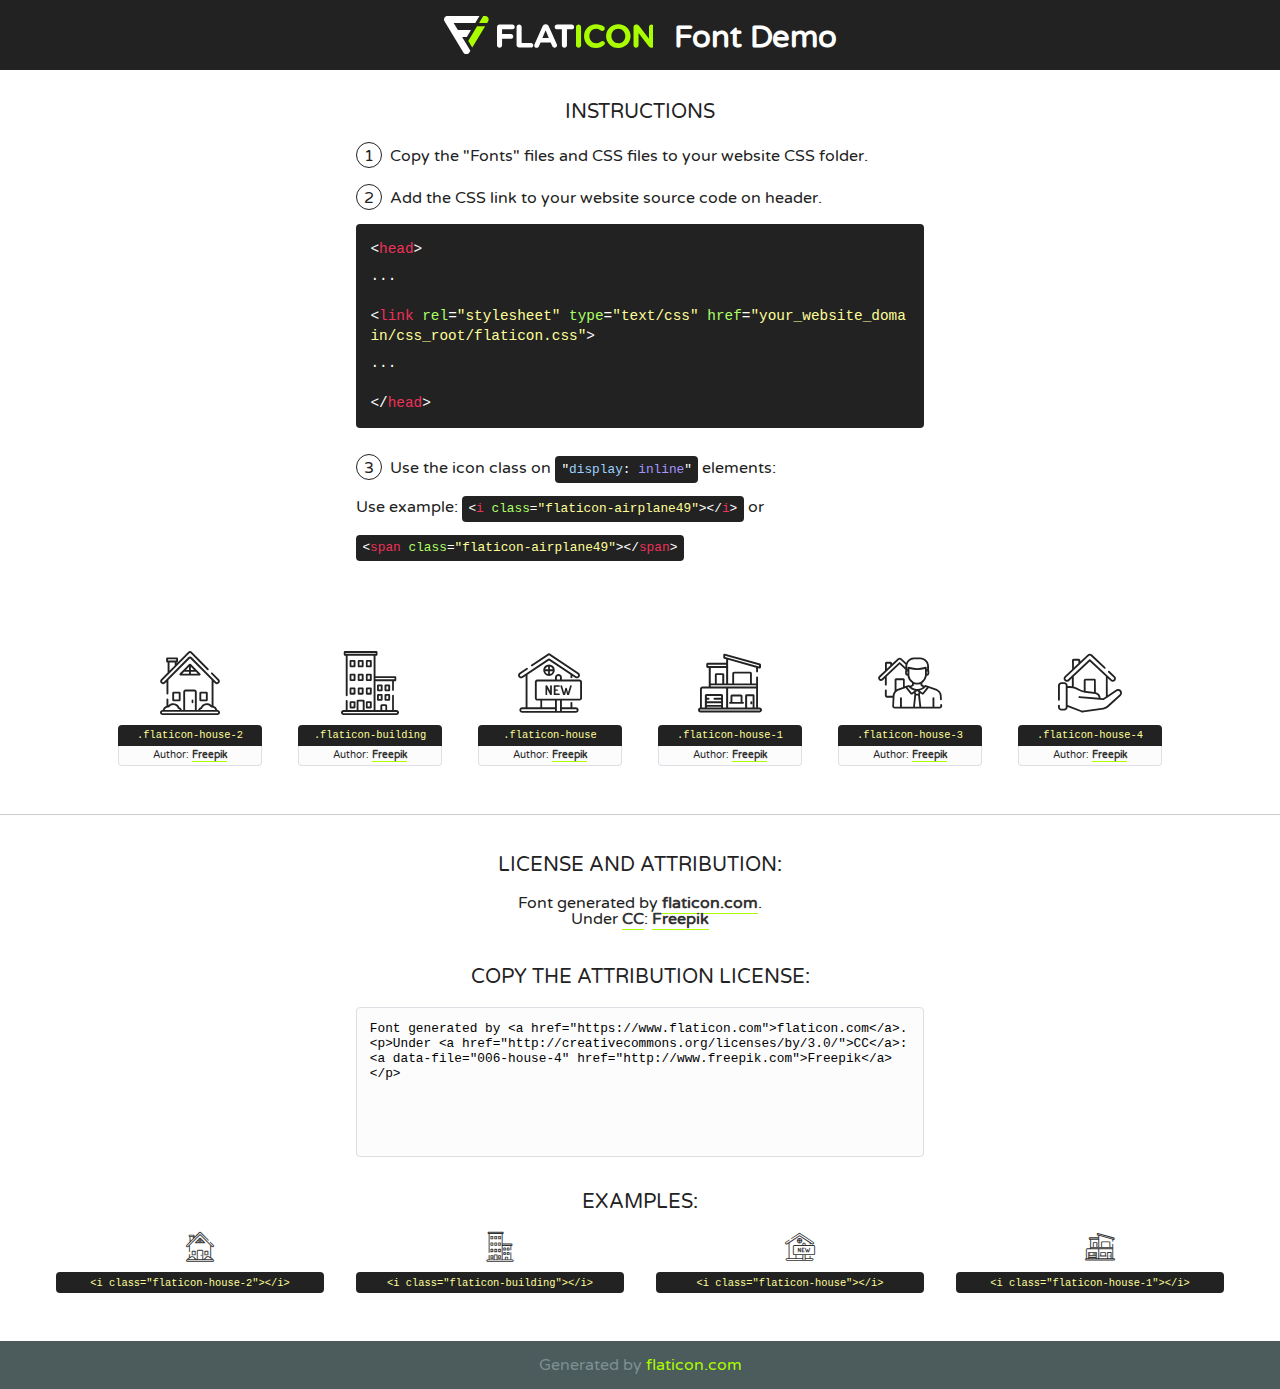
<file: fonts/flaticon/font/flaticon.html>
<!DOCTYPE html>
<!--
  Flaticon icon font: Flaticon
  Creation date: 29/11/2020 06:42
-->
<html>
<!DOCTYPE html>
<html>

<head>
    <title>Flaticon WebFont</title>
    <link href="http://fonts.googleapis.com/css?family=Varela+Round" rel="stylesheet" type="text/css" />
    <link rel="stylesheet" type="text/css" href="flaticon.css">
    <meta charset="UTF-8">
    <style>
    html, body, div, span, applet, object, iframe,
    h1, h2, h3, h4, h5, h6, p, blockquote, pre,
    a, abbr, acronym, address, big, cite, code,
    del, dfn, em, img, ins, kbd, q, s, samp,
    small, strike, strong, sub, sup, tt, var,
    b, u, i, center,
    dl, dt, dd, ol, ul, li,
    fieldset, form, label, legend,
    table, caption, tbody, tfoot, thead, tr, th, td,
    article, aside, canvas, details, embed, 
    figure, figcaption, footer, header, hgroup, 
    menu, nav, output, ruby, section, summary,
    time, mark, audio, video {
        margin: 0;
        padding: 0;
        border: 0;
        font-size: 100%;
        font: inherit;
        vertical-align: baseline;
    }
    /* HTML5 display-role reset for older browsers */
    article, aside, details, figcaption, figure, 
    footer, header, hgroup, menu, nav, section {
        display: block;
    }
    body {
        line-height: 1;
    }
    ol, ul {
        list-style: none;
    }
    blockquote, q {
        quotes: none;
    }
    blockquote:before, blockquote:after,
    q:before, q:after {
        content: '';
        content: none;
    }
    table {
        border-collapse: collapse;
        border-spacing: 0;
    }
    body {
        font-family: 'Varela Round', Helvetica, Arial, sans-serif;
        font-size: 16px;
        color: #222;
    }
    a {
        color: #333;
        border-bottom: 1px solid #a9fd00;
        font-weight: bold;
        text-decoration: none;
    }
    * {
        -moz-box-sizing: border-box;
        -webkit-box-sizing: border-box;
        box-sizing: border-box;
        margin: 0;
        padding: 0;
    }
    [class^="flaticon-"]:before, [class*=" flaticon-"]:before, [class^="flaticon-"]:after, [class*=" flaticon-"]:after {
        font-family: Flaticon;
        font-size: 30px;
        font-style: normal;
        margin-left: 20px;
        color: #333;
    }
    .wrapper {
        max-width: 600px;
        margin: auto;
        padding: 0 1em;
    }
    .title {
        font-size: 1.25em;
        text-align: center;
        margin-bottom: 1em;
        text-transform: uppercase;
    }
    header {
        text-align: center;
        background-color: #222;
        color: #fff;
        padding: 1em;
    }
    header .logo {
        width: 210px;
        height: 38px;
        display: inline-block;
        vertical-align: middle;
        margin-right: 1em;
        border: none;
    }
    header strong {
        font-size: 1.95em;
        font-weight: bold;
        vertical-align: middle;
        margin-top: 5px;
        display: inline-block;
    }
    .demo {
        margin: 2em auto;
        line-height: 1.25em;
    }
    .demo ul li {
        margin-bottom: 1em;
    }
    .demo ul li .num {
        color: #222;
        border-radius: 20px;
        display: inline-block;
        width: 26px;
        padding: 3px;
        height: 26px;
        text-align: center;
        margin-right: 0.5em;
        border: 1px solid #222;
    }
    .demo ul li code {
        background-color: #222;
        border-radius: 4px;
        padding: 0.25em 0.5em;
        display: inline-block;
        color: #fff;
        font-family: Consolas,Monaco,Lucida Console,Liberation Mono,DejaVu Sans Mono,Bitstream Vera Sans Mono,Courier New, monospace;
        font-weight: lighter;
        margin-top: 1em;
        font-size: 0.8em;
        word-break: break-all;
    }
    .demo ul li code.big {
        padding: 1em;
        font-size: 0.9em;
    }
    .demo ul li code .red {
        color: #EF3159;
    }
    .demo ul li code .green {
        color: #ACFF65;
    }
    .demo ul li code .yellow {
        color: #FFFF99;
    }
    .demo ul li code .blue {
        color: #99D3FF;
    }
    .demo ul li code .purple {
        color: #A295FF;
    }
    .demo ul li code .dots {
        margin-top: 0.5em;
        display: block;
    }
    #glyphs {
        border-bottom: 1px solid #ccc;
        padding: 2em 0;
        text-align: center;
    }
    .glyph {
        display: inline-block;
        width: 9em;
        margin: 1em;
        text-align: center;
        vertical-align: top;
        background: #FFF;
    }
    .glyph .glyph-icon {
        padding: 10px;
        display: block;
        font-family:"Flaticon";
        font-size: 64px;
        line-height: 1;
    }
    .glyph .glyph-icon:before {
        font-size: 64px;
        color: #222;
        margin-left: 0;
    }
    .class-name {
        font-size: 0.65em;
        background-color: #222;
        color: #fff;
        border-radius: 4px 4px 0 0;
        padding: 0.5em;
        color: #FFFF99;
        font-family: Consolas,Monaco,Lucida Console,Liberation Mono,DejaVu Sans Mono,Bitstream Vera Sans Mono,Courier New, monospace;
    }
    .author-name {
        font-size: 0.6em;
        background-color: #fcfcfd;
        border: 1px solid #DEDEE4;
        border-top: 0;
        border-radius: 0 0 4px 4px;
        padding: 0.5em;
    }
    .class-name:last-child {
        font-size: 10px;
        color:#888;
    }
    .class-name:last-child a {
        font-size: 10px;
        color:#555;
    }
    .class-name:last-child a:hover {
        color:#a9fd00;
    }
    .glyph > input {
        display: block;
        width: 100px;
        margin: 5px auto;
        text-align: center;
        font-size: 12px;
        cursor: text;
    }
    .glyph > input.icon-input {
        font-family:"Flaticon";
        font-size: 16px;
        margin-bottom: 10px;
    }
    .attribution .title {
        margin-top: 2em;
    }
    .attribution textarea {
        background-color: #fcfcfd;
        padding: 1em;
        border: none;
        box-shadow: none;
        border: 1px solid #DEDEE4;
        border-radius: 4px;
        resize: none;
        width: 100%;
        height: 150px;
        font-size: 0.8em;
        font-family: Consolas,Monaco,Lucida Console,Liberation Mono,DejaVu Sans Mono,Bitstream Vera Sans Mono,Courier New, monospace;
        -webkit-appearance: none;
    }
    .iconsuse {
        margin: 2em auto;
        text-align: center;
        max-width: 1200px;
    }
    .iconsuse:after {
        content: '';
        display: table;
        clear: both;
    }
    .iconsuse .image {
        float: left;
        width: 25%;
        padding: 0 1em;
    }
    .iconsuse .image p {
        margin-bottom: 1em;
    }
    .iconsuse .image span {
        display: block;
        font-size: 0.65em;
        background-color: #222;
        color: #fff;
        border-radius: 4px;
        padding: 0.5em;
        color: #FFFF99;
        margin-top: 1em;
        font-family: Consolas,Monaco,Lucida Console,Liberation Mono,DejaVu Sans Mono,Bitstream Vera Sans Mono,Courier New, monospace;
    }
    #footer {
        text-align: center;
        background-color: #4C5B5C;
        color: #7c9192;
        padding: 1em;
    }
    #footer a {
        border: none;
        color: #a9fd00;
        font-weight: normal;
    }
    @media (max-width: 960px) {
        .iconsuse .image {
            width: 50%;
        }
    }
    @media (max-width: 560px) {
        .iconsuse .image {
            width: 100%;
        }
    }
    </style>
</head>

<body class="characters-off">

    <header>
        <a href="https://www.flaticon.com" target="_blank" class="logo">
            <svg version="1.1" xmlns="http://www.w3.org/2000/svg" xmlns:xlink="http://www.w3.org/1999/xlink" xmlns:a="http://ns.adobe.com/AdobeSVGViewerExtensions/3.0/" viewBox="0 0 560.875 102.036" enable-background="new 0 0 560.875 102.036" xml:space="preserve">
                <defs>
                </defs>
                <g>
                    <g class="letters">
                        <path fill="#ffffff" d="M141.596,29.675c0-3.777,2.985-6.767,6.764-6.767h34.438c3.426,0,6.15,2.728,6.15,6.15
                        c0,3.43-2.724,6.149-6.15,6.149h-27.674v13.091h23.719c3.429,0,6.151,2.724,6.151,6.15c0,3.43-2.723,6.149-6.151,6.149h-23.719
                        v17.574c0,3.773-2.986,6.761-6.764,6.761c-3.779,0-6.764-2.989-6.764-6.761V29.675z"></path>
                        <path fill="#ffffff" d="M193.844,29.149c0-3.781,2.985-6.767,6.764-6.767c3.776,0,6.763,2.985,6.763,6.767v42.957h25.039
                        c3.426,0,6.149,2.726,6.149,6.153c0,3.425-2.723,6.15-6.149,6.15h-31.802c-3.779,0-6.764-2.986-6.764-6.768V29.149z"></path>
                        <path fill="#ffffff" d="M241.891,75.71l21.438-48.407c1.492-3.341,4.215-5.357,7.906-5.357h0.792
                        c3.686,0,6.323,2.017,7.815,5.357l21.439,48.407c0.436,0.967,0.701,1.845,0.701,2.723c0,3.602-2.809,6.501-6.414,6.501
                        c-3.161,0-5.269-1.845-6.499-4.655l-4.132-9.661h-27.059l-4.301,10.102c-1.144,2.631-3.426,4.214-6.237,4.214
                        c-3.517,0-6.24-2.81-6.24-6.325C241.1,77.64,241.451,76.677,241.891,75.71z M279.932,58.666l-8.521-20.297l-8.526,20.297H279.932
                        z"></path>
                        <path fill="#ffffff" d="M314.864,35.387H301.86c-3.429,0-6.239-2.813-6.239-6.238c0-3.429,2.811-6.24,6.239-6.24h39.533
                        c3.426,0,6.237,2.811,6.237,6.24c0,3.425-2.811,6.238-6.237,6.238h-13.001v42.785c0,3.773-2.99,6.761-6.764,6.761
                        c-3.779,0-6.764-2.989-6.764-6.761V35.387z"></path>
                        <path fill="#A9FD00" d="M352.615,29.149c0-3.781,2.985-6.767,6.767-6.767c3.774,0,6.761,2.985,6.761,6.767v49.024
                        c0,3.773-2.987,6.761-6.761,6.761c-3.781,0-6.767-2.989-6.767-6.761V29.149z"></path>
                        <path fill="#A9FD00" d="M374.132,53.836v-0.179c0-17.481,13.178-31.801,32.065-31.801c9.22,0,15.459,2.458,20.557,6.238
                        c1.402,1.054,2.637,2.985,2.637,5.357c0,3.692-2.985,6.59-6.681,6.59c-1.845,0-3.071-0.702-4.044-1.319
                        c-3.776-2.813-7.729-4.393-12.562-4.393c-10.364,0-17.831,8.611-17.831,19.154v0.173c0,10.542,7.291,19.329,17.831,19.329
                        c5.715,0,9.492-1.756,13.359-4.834c1.049-0.874,2.458-1.491,4.039-1.491c3.429,0,6.325,2.813,6.325,6.236
                        c0,2.106-1.056,3.78-2.282,4.834c-5.539,4.834-12.036,7.733-21.878,7.733C387.572,85.464,374.132,71.493,374.132,53.836z"></path>
                        <path fill="#A9FD00" d="M433.009,53.836v-0.179c0-17.481,13.79-31.801,32.766-31.801c18.981,0,32.592,14.143,32.592,31.628v0.173
                        c0,17.483-13.785,31.807-32.769,31.807C446.625,85.464,433.009,71.32,433.009,53.836z M484.224,53.836v-0.179
                        c0-10.539-7.725-19.326-18.626-19.326c-10.893,0-18.449,8.611-18.449,19.154v0.173c0,10.542,7.73,19.329,18.626,19.329
                        C476.676,72.986,484.224,64.378,484.224,53.836z"></path>
                        <path fill="#A9FD00" d="M506.233,29.321c0-3.774,2.99-6.763,6.767-6.763h1.401c3.252,0,5.183,1.583,7.029,3.953l26.093,34.265
                        V29.059c0-3.692,2.99-6.677,6.681-6.677c3.683,0,6.671,2.985,6.671,6.677v48.934c0,3.78-2.987,6.765-6.764,6.765h-0.436
                        c-3.257,0-5.188-1.581-7.034-3.953l-27.056-35.492v32.944c0,3.687-2.985,6.676-6.678,6.676c-3.683,0-6.673-2.989-6.673-6.676
                        V29.321z"></path>
                    </g>
                    <g class="insignia">
                        <path fill="#ffffff" d="M48.372,56.137h12.517l11.156-18.537H37.186L25.688,18.539h57.825L94.668,0H9.271
                        C5.925,0,2.842,1.801,1.198,4.716c-1.644,2.907-1.593,6.482,0.134,9.343l50.38,83.501c1.678,2.781,4.689,4.476,7.938,4.476
                        c3.246,0,6.257-1.695,7.935-4.476l2.898-4.804L48.372,56.137z"></path>
                        <g class="i">
                            <path fill="#A9FD00" d="M93.575,18.539h0.031v0.004l21.652,0.004l2.705-4.488c1.727-2.861,1.778-6.436,0.133-9.343
                            C116.454,1.801,113.371,0,110.026,0h-5.294L93.575,18.539z"></path>
                            <polygon fill="#A9FD00" points="88.291,27.356 64.725,66.486 75.519,84.404 109.942,27.356"></polygon>
                        </g>
                    </g>
                </g>
            </svg>
        </a>
        <strong>Font Demo</strong>
    </header>


    <section class="demo wrapper">

        <p class="title">Instructions</p>

        <ul>
            <li>
                <span class="num">1</span>Copy the "Fonts" files and CSS files to your website CSS folder.
            </li>
            <li>
                <span class="num">2</span>Add the CSS link to your website source code on header.
                <code class="big">
                    &lt;<span class="red">head</span>&gt;
                    <br/><span class="dots">...</span>
                    <br/>&lt;<span class="red">link</span> <span class="green">rel</span>=<span class="yellow">"stylesheet"</span> <span class="green">type</span>=<span class="yellow">"text/css"</span> <span class="green">href</span>=<span class="yellow">"your_website_domain/css_root/flaticon.css"</span>&gt;
                    <br/><span class="dots">...</span>
                    <br/>&lt;/<span class="red">head</span>&gt;
                </code>
            </li>

            <li>
                <p>
                    <span class="num">3</span>Use the icon class on <code>"<span class="blue">display</span>:<span class="purple"> inline</span>"</code> elements:
                    <br />
                    Use example: <code>&lt;<span class="red">i</span> <span class="green">class</span>=<span class="yellow">&quot;flaticon-airplane49&quot;</span>&gt;&lt;/<span class="red">i</span>&gt;</code> or <code>&lt;<span class="red">span</span> <span class="green">class</span>=<span class="yellow">&quot;flaticon-airplane49&quot;</span>&gt;&lt;/<span class="red">span</span>&gt;</code>
            </li>
        </ul>

    </section>




   <section id="glyphs">          
    
      
        <div class="glyph"><div class="glyph-icon flaticon-house-2"></div>
            <div class="class-name">.flaticon-house-2</div>
            <div class="author-name">Author: <a data-file="001-house-2" href="http://www.freepik.com">Freepik</a> </div> 
        </div>        
        
        <div class="glyph"><div class="glyph-icon flaticon-building"></div>
            <div class="class-name">.flaticon-building</div>
            <div class="author-name">Author: <a data-file="002-building" href="http://www.freepik.com">Freepik</a> </div> 
        </div>        
        
        <div class="glyph"><div class="glyph-icon flaticon-house"></div>
            <div class="class-name">.flaticon-house</div>
            <div class="author-name">Author: <a data-file="003-house" href="http://www.freepik.com">Freepik</a> </div> 
        </div>        
        
        <div class="glyph"><div class="glyph-icon flaticon-house-1"></div>
            <div class="class-name">.flaticon-house-1</div>
            <div class="author-name">Author: <a data-file="004-house-1" href="http://www.freepik.com">Freepik</a> </div> 
        </div>        
        
        <div class="glyph"><div class="glyph-icon flaticon-house-3"></div>
            <div class="class-name">.flaticon-house-3</div>
            <div class="author-name">Author: <a data-file="005-house-3" href="http://www.freepik.com">Freepik</a> </div> 
        </div>        
        
        <div class="glyph"><div class="glyph-icon flaticon-house-4"></div>
            <div class="class-name">.flaticon-house-4</div>
            <div class="author-name">Author: <a data-file="006-house-4" href="http://www.freepik.com">Freepik</a> </div> 
        </div>        
        

    </section>



    <section class="attribution wrapper"   style="text-align:center;">

      <div class="title">License and attribution:</div><div class="attrDiv">Font generated by <a href="https://www.flaticon.com">flaticon.com</a>. <div><p>Under <a href="http://creativecommons.org/licenses/by/3.0/">CC</a>: <a data-file="006-house-4" href="http://www.freepik.com">Freepik</a></p>  </div>
      </div>
      <div class="title">Copy the Attribution License:</div>

    <textarea onclick="this.focus();this.select();">Font generated by &lt;a href=&quot;https://www.flaticon.com&quot;&gt;flaticon.com&lt;/a&gt;. <p>Under <a href="http://creativecommons.org/licenses/by/3.0/">CC</a>: <a data-file="006-house-4" href="http://www.freepik.com">Freepik</a></p>  
     </textarea>

    </section>

    <section class="iconsuse">

          <div class="title">Examples:</div>            
             
            <div class="image">
                <p>
                    <i class="glyph-icon flaticon-house-2"></i> 
                    <span>&lt;i class=&quot;flaticon-house-2&quot;&gt;&lt;/i&gt;</span>
                </p>
            </div>
            
            <div class="image">
                <p>
                    <i class="glyph-icon flaticon-building"></i> 
                    <span>&lt;i class=&quot;flaticon-building&quot;&gt;&lt;/i&gt;</span>
                </p>
            </div>
            
            <div class="image">
                <p>
                    <i class="glyph-icon flaticon-house"></i> 
                    <span>&lt;i class=&quot;flaticon-house&quot;&gt;&lt;/i&gt;</span>
                </p>
            </div>
            
            <div class="image">
                <p>
                    <i class="glyph-icon flaticon-house-1"></i> 
                    <span>&lt;i class=&quot;flaticon-house-1&quot;&gt;&lt;/i&gt;</span>
                </p>
            </div>
                       
        </div>
                            
    </section>

<div id="footer">
    <div>Generated by <a href="https://www.flaticon.com">flaticon.com</a>
    </div>
</div>



</body>
</html>
</file>
<file: fonts/icomoon/style.css>
@font-face {
  font-family: 'icomoon';
  src:  url('fonts/icomoon.eot?10si43');
  src:  url('fonts/icomoon.eot?10si43#iefix') format('embedded-opentype'),
    url('fonts/icomoon.ttf?10si43') format('truetype'),
    url('fonts/icomoon.woff?10si43') format('woff'),
    url('fonts/icomoon.svg?10si43#icomoon') format('svg');
  font-weight: normal;
  font-style: normal;
}

[class^="icon-"], [class*=" icon-"] {
  /* use !important to prevent issues with browser extensions that change fonts */
  font-family: 'icomoon' !important;
  speak: none;
  font-style: normal;
  font-weight: normal;
  font-variant: normal;
  text-transform: none;
  line-height: 1;

  /* Better Font Rendering =========== */
  -webkit-font-smoothing: antialiased;
  -moz-osx-font-smoothing: grayscale;
}

.icon-asterisk:before {
  content: "\f069";
}
.icon-plus:before {
  content: "\f067";
}
.icon-question:before {
  content: "\f128";
}
.icon-minus:before {
  content: "\f068";
}
.icon-glass:before {
  content: "\f000";
}
.icon-music:before {
  content: "\f001";
}
.icon-search:before {
  content: "\f002";
}
.icon-envelope-o:before {
  content: "\f003";
}
.icon-heart:before {
  content: "\f004";
}
.icon-star:before {
  content: "\f005";
}
.icon-star-o:before {
  content: "\f006";
}
.icon-user:before {
  content: "\f007";
}
.icon-film:before {
  content: "\f008";
}
.icon-th-large:before {
  content: "\f009";
}
.icon-th:before {
  content: "\f00a";
}
.icon-th-list:before {
  content: "\f00b";
}
.icon-check:before {
  content: "\f00c";
}
.icon-close:before {
  content: "\f00d";
}
.icon-remove:before {
  content: "\f00d";
}
.icon-times:before {
  content: "\f00d";
}
.icon-search-plus:before {
  content: "\f00e";
}
.icon-search-minus:before {
  content: "\f010";
}
.icon-power-off:before {
  content: "\f011";
}
.icon-signal:before {
  content: "\f012";
}
.icon-cog:before {
  content: "\f013";
}
.icon-gear:before {
  content: "\f013";
}
.icon-trash-o:before {
  content: "\f014";
}
.icon-home:before {
  content: "\f015";
}
.icon-file-o:before {
  content: "\f016";
}
.icon-clock-o:before {
  content: "\f017";
}
.icon-road:before {
  content: "\f018";
}
.icon-download:before {
  content: "\f019";
}
.icon-arrow-circle-o-down:before {
  content: "\f01a";
}
.icon-arrow-circle-o-up:before {
  content: "\f01b";
}
.icon-inbox:before {
  content: "\f01c";
}
.icon-play-circle-o:before {
  content: "\f01d";
}
.icon-repeat:before {
  content: "\f01e";
}
.icon-rotate-right:before {
  content: "\f01e";
}
.icon-refresh:before {
  content: "\f021";
}
.icon-list-alt:before {
  content: "\f022";
}
.icon-lock:before {
  content: "\f023";
}
.icon-flag:before {
  content: "\f024";
}
.icon-headphones:before {
  content: "\f025";
}
.icon-volume-off:before {
  content: "\f026";
}
.icon-volume-down:before {
  content: "\f027";
}
.icon-volume-up:before {
  content: "\f028";
}
.icon-qrcode:before {
  content: "\f029";
}
.icon-barcode:before {
  content: "\f02a";
}
.icon-tag:before {
  content: "\f02b";
}
.icon-tags:before {
  content: "\f02c";
}
.icon-book:before {
  content: "\f02d";
}
.icon-bookmark:before {
  content: "\f02e";
}
.icon-print:before {
  content: "\f02f";
}
.icon-camera:before {
  content: "\f030";
}
.icon-font:before {
  content: "\f031";
}
.icon-bold:before {
  content: "\f032";
}
.icon-italic:before {
  content: "\f033";
}
.icon-text-height:before {
  content: "\f034";
}
.icon-text-width:before {
  content: "\f035";
}
.icon-align-left:before {
  content: "\f036";
}
.icon-align-center:before {
  content: "\f037";
}
.icon-align-right:before {
  content: "\f038";
}
.icon-align-justify:before {
  content: "\f039";
}
.icon-list:before {
  content: "\f03a";
}
.icon-dedent:before {
  content: "\f03b";
}
.icon-outdent:before {
  content: "\f03b";
}
.icon-indent:before {
  content: "\f03c";
}
.icon-video-camera:before {
  content: "\f03d";
}
.icon-image:before {
  content: "\f03e";
}
.icon-photo:before {
  content: "\f03e";
}
.icon-picture-o:before {
  content: "\f03e";
}
.icon-pencil:before {
  content: "\f040";
}
.icon-map-marker:before {
  content: "\f041";
}
.icon-adjust:before {
  content: "\f042";
}
.icon-tint:before {
  content: "\f043";
}
.icon-edit:before {
  content: "\f044";
}
.icon-pencil-square-o:before {
  content: "\f044";
}
.icon-share-square-o:before {
  content: "\f045";
}
.icon-check-square-o:before {
  content: "\f046";
}
.icon-arrows:before {
  content: "\f047";
}
.icon-step-backward:before {
  content: "\f048";
}
.icon-fast-backward:before {
  content: "\f049";
}
.icon-backward:before {
  content: "\f04a";
}
.icon-play:before {
  content: "\f04b";
}
.icon-pause:before {
  content: "\f04c";
}
.icon-stop:before {
  content: "\f04d";
}
.icon-forward:before {
  content: "\f04e";
}
.icon-fast-forward:before {
  content: "\f050";
}
.icon-step-forward:before {
  content: "\f051";
}
.icon-eject:before {
  content: "\f052";
}
.icon-chevron-left:before {
  content: "\f053";
}
.icon-chevron-right:before {
  content: "\f054";
}
.icon-plus-circle:before {
  content: "\f055";
}
.icon-minus-circle:before {
  content: "\f056";
}
.icon-times-circle:before {
  content: "\f057";
}
.icon-check-circle:before {
  content: "\f058";
}
.icon-question-circle:before {
  content: "\f059";
}
.icon-info-circle:before {
  content: "\f05a";
}
.icon-crosshairs:before {
  content: "\f05b";
}
.icon-times-circle-o:before {
  content: "\f05c";
}
.icon-check-circle-o:before {
  content: "\f05d";
}
.icon-ban:before {
  content: "\f05e";
}
.icon-arrow-left:before {
  content: "\f060";
}
.icon-arrow-right:before {
  content: "\f061";
}
.icon-arrow-up:before {
  content: "\f062";
}
.icon-arrow-down:before {
  content: "\f063";
}
.icon-mail-forward:before {
  content: "\f064";
}
.icon-share:before {
  content: "\f064";
}
.icon-expand:before {
  content: "\f065";
}
.icon-compress:before {
  content: "\f066";
}
.icon-exclamation-circle:before {
  content: "\f06a";
}
.icon-gift:before {
  content: "\f06b";
}
.icon-leaf:before {
  content: "\f06c";
}
.icon-fire:before {
  content: "\f06d";
}
.icon-eye:before {
  content: "\f06e";
}
.icon-eye-slash:before {
  content: "\f070";
}
.icon-exclamation-triangle:before {
  content: "\f071";
}
.icon-warning:before {
  content: "\f071";
}
.icon-plane:before {
  content: "\f072";
}
.icon-calendar:before {
  content: "\f073";
}
.icon-random:before {
  content: "\f074";
}
.icon-comment:before {
  content: "\f075";
}
.icon-magnet:before {
  content: "\f076";
}
.icon-chevron-up:before {
  content: "\f077";
}
.icon-chevron-down:before {
  content: "\f078";
}
.icon-retweet:before {
  content: "\f079";
}
.icon-shopping-cart:before {
  content: "\f07a";
}
.icon-folder:before {
  content: "\f07b";
}
.icon-folder-open:before {
  content: "\f07c";
}
.icon-arrows-v:before {
  content: "\f07d";
}
.icon-arrows-h:before {
  content: "\f07e";
}
.icon-bar-chart:before {
  content: "\f080";
}
.icon-bar-chart-o:before {
  content: "\f080";
}
.icon-twitter-square:before {
  content: "\f081";
}
.icon-facebook-square:before {
  content: "\f082";
}
.icon-camera-retro:before {
  content: "\f083";
}
.icon-key:before {
  content: "\f084";
}
.icon-cogs:before {
  content: "\f085";
}
.icon-gears:before {
  content: "\f085";
}
.icon-comments:before {
  content: "\f086";
}
.icon-thumbs-o-up:before {
  content: "\f087";
}
.icon-thumbs-o-down:before {
  content: "\f088";
}
.icon-star-half:before {
  content: "\f089";
}
.icon-heart-o:before {
  content: "\f08a";
}
.icon-sign-out:before {
  content: "\f08b";
}
.icon-linkedin-square:before {
  content: "\f08c";
}
.icon-thumb-tack:before {
  content: "\f08d";
}
.icon-external-link:before {
  content: "\f08e";
}
.icon-sign-in:before {
  content: "\f090";
}
.icon-trophy:before {
  content: "\f091";
}
.icon-github-square:before {
  content: "\f092";
}
.icon-upload:before {
  content: "\f093";
}
.icon-lemon-o:before {
  content: "\f094";
}
.icon-phone:before {
  content: "\f095";
}
.icon-square-o:before {
  content: "\f096";
}
.icon-bookmark-o:before {
  content: "\f097";
}
.icon-phone-square:before {
  content: "\f098";
}
.icon-twitter:before {
  content: "\f099";
}
.icon-facebook:before {
  content: "\f09a";
}
.icon-facebook-f:before {
  content: "\f09a";
}
.icon-github:before {
  content: "\f09b";
}
.icon-unlock:before {
  content: "\f09c";
}
.icon-credit-card:before {
  content: "\f09d";
}
.icon-feed:before {
  content: "\f09e";
}
.icon-rss:before {
  content: "\f09e";
}
.icon-hdd-o:before {
  content: "\f0a0";
}
.icon-bullhorn:before {
  content: "\f0a1";
}
.icon-bell-o:before {
  content: "\f0a2";
}
.icon-certificate:before {
  content: "\f0a3";
}
.icon-hand-o-right:before {
  content: "\f0a4";
}
.icon-hand-o-left:before {
  content: "\f0a5";
}
.icon-hand-o-up:before {
  content: "\f0a6";
}
.icon-hand-o-down:before {
  content: "\f0a7";
}
.icon-arrow-circle-left:before {
  content: "\f0a8";
}
.icon-arrow-circle-right:before {
  content: "\f0a9";
}
.icon-arrow-circle-up:before {
  content: "\f0aa";
}
.icon-arrow-circle-down:before {
  content: "\f0ab";
}
.icon-globe:before {
  content: "\f0ac";
}
.icon-wrench:before {
  content: "\f0ad";
}
.icon-tasks:before {
  content: "\f0ae";
}
.icon-filter:before {
  content: "\f0b0";
}
.icon-briefcase:before {
  content: "\f0b1";
}
.icon-arrows-alt:before {
  content: "\f0b2";
}
.icon-group:before {
  content: "\f0c0";
}
.icon-users:before {
  content: "\f0c0";
}
.icon-chain:before {
  content: "\f0c1";
}
.icon-link:before {
  content: "\f0c1";
}
.icon-cloud:before {
  content: "\f0c2";
}
.icon-flask:before {
  content: "\f0c3";
}
.icon-cut:before {
  content: "\f0c4";
}
.icon-scissors:before {
  content: "\f0c4";
}
.icon-copy:before {
  content: "\f0c5";
}
.icon-files-o:before {
  content: "\f0c5";
}
.icon-paperclip:before {
  content: "\f0c6";
}
.icon-floppy-o:before {
  content: "\f0c7";
}
.icon-save:before {
  content: "\f0c7";
}
.icon-square:before {
  content: "\f0c8";
}
.icon-bars:before {
  content: "\f0c9";
}
.icon-navicon:before {
  content: "\f0c9";
}
.icon-reorder:before {
  content: "\f0c9";
}
.icon-list-ul:before {
  content: "\f0ca";
}
.icon-list-ol:before {
  content: "\f0cb";
}
.icon-strikethrough:before {
  content: "\f0cc";
}
.icon-underline:before {
  content: "\f0cd";
}
.icon-table:before {
  content: "\f0ce";
}
.icon-magic:before {
  content: "\f0d0";
}
.icon-truck:before {
  content: "\f0d1";
}
.icon-pinterest:before {
  content: "\f0d2";
}
.icon-pinterest-square:before {
  content: "\f0d3";
}
.icon-google-plus-square:before {
  content: "\f0d4";
}
.icon-google-plus:before {
  content: "\f0d5";
}
.icon-money:before {
  content: "\f0d6";
}
.icon-caret-down:before {
  content: "\f0d7";
}
.icon-caret-up:before {
  content: "\f0d8";
}
.icon-caret-left:before {
  content: "\f0d9";
}
.icon-caret-right:before {
  content: "\f0da";
}
.icon-columns:before {
  content: "\f0db";
}
.icon-sort:before {
  content: "\f0dc";
}
.icon-unsorted:before {
  content: "\f0dc";
}
.icon-sort-desc:before {
  content: "\f0dd";
}
.icon-sort-down:before {
  content: "\f0dd";
}
.icon-sort-asc:before {
  content: "\f0de";
}
.icon-sort-up:before {
  content: "\f0de";
}
.icon-envelope:before {
  content: "\f0e0";
}
.icon-linkedin:before {
  content: "\f0e1";
}
.icon-rotate-left:before {
  content: "\f0e2";
}
.icon-undo:before {
  content: "\f0e2";
}
.icon-gavel:before {
  content: "\f0e3";
}
.icon-legal:before {
  content: "\f0e3";
}
.icon-dashboard:before {
  content: "\f0e4";
}
.icon-tachometer:before {
  content: "\f0e4";
}
.icon-comment-o:before {
  content: "\f0e5";
}
.icon-comments-o:before {
  content: "\f0e6";
}
.icon-bolt:before {
  content: "\f0e7";
}
.icon-flash:before {
  content: "\f0e7";
}
.icon-sitemap:before {
  content: "\f0e8";
}
.icon-umbrella:before {
  content: "\f0e9";
}
.icon-clipboard:before {
  content: "\f0ea";
}
.icon-paste:before {
  content: "\f0ea";
}
.icon-lightbulb-o:before {
  content: "\f0eb";
}
.icon-exchange:before {
  content: "\f0ec";
}
.icon-cloud-download:before {
  content: "\f0ed";
}
.icon-cloud-upload:before {
  content: "\f0ee";
}
.icon-user-md:before {
  content: "\f0f0";
}
.icon-stethoscope:before {
  content: "\f0f1";
}
.icon-suitcase:before {
  content: "\f0f2";
}
.icon-bell:before {
  content: "\f0f3";
}
.icon-coffee:before {
  content: "\f0f4";
}
.icon-cutlery:before {
  content: "\f0f5";
}
.icon-file-text-o:before {
  content: "\f0f6";
}
.icon-building-o:before {
  content: "\f0f7";
}
.icon-hospital-o:before {
  content: "\f0f8";
}
.icon-ambulance:before {
  content: "\f0f9";
}
.icon-medkit:before {
  content: "\f0fa";
}
.icon-fighter-jet:before {
  content: "\f0fb";
}
.icon-beer:before {
  content: "\f0fc";
}
.icon-h-square:before {
  content: "\f0fd";
}
.icon-plus-square:before {
  content: "\f0fe";
}
.icon-angle-double-left:before {
  content: "\f100";
}
.icon-angle-double-right:before {
  content: "\f101";
}
.icon-angle-double-up:before {
  content: "\f102";
}
.icon-angle-double-down:before {
  content: "\f103";
}
.icon-angle-left:before {
  content: "\f104";
}
.icon-angle-right:before {
  content: "\f105";
}
.icon-angle-up:before {
  content: "\f106";
}
.icon-angle-down:before {
  content: "\f107";
}
.icon-desktop:before {
  content: "\f108";
}
.icon-laptop:before {
  content: "\f109";
}
.icon-tablet:before {
  content: "\f10a";
}
.icon-mobile:before {
  content: "\f10b";
}
.icon-mobile-phone:before {
  content: "\f10b";
}
.icon-circle-o:before {
  content: "\f10c";
}
.icon-quote-left:before {
  content: "\f10d";
}
.icon-quote-right:before {
  content: "\f10e";
}
.icon-spinner:before {
  content: "\f110";
}
.icon-circle:before {
  content: "\f111";
}
.icon-mail-reply:before {
  content: "\f112";
}
.icon-reply:before {
  content: "\f112";
}
.icon-github-alt:before {
  content: "\f113";
}
.icon-folder-o:before {
  content: "\f114";
}
.icon-folder-open-o:before {
  content: "\f115";
}
.icon-smile-o:before {
  content: "\f118";
}
.icon-frown-o:before {
  content: "\f119";
}
.icon-meh-o:before {
  content: "\f11a";
}
.icon-gamepad:before {
  content: "\f11b";
}
.icon-keyboard-o:before {
  content: "\f11c";
}
.icon-flag-o:before {
  content: "\f11d";
}
.icon-flag-checkered:before {
  content: "\f11e";
}
.icon-terminal:before {
  content: "\f120";
}
.icon-code:before {
  content: "\f121";
}
.icon-mail-reply-all:before {
  content: "\f122";
}
.icon-reply-all:before {
  content: "\f122";
}
.icon-star-half-empty:before {
  content: "\f123";
}
.icon-star-half-full:before {
  content: "\f123";
}
.icon-star-half-o:before {
  content: "\f123";
}
.icon-location-arrow:before {
  content: "\f124";
}
.icon-crop:before {
  content: "\f125";
}
.icon-code-fork:before {
  content: "\f126";
}
.icon-chain-broken:before {
  content: "\f127";
}
.icon-unlink:before {
  content: "\f127";
}
.icon-info:before {
  content: "\f129";
}
.icon-exclamation:before {
  content: "\f12a";
}
.icon-superscript:before {
  content: "\f12b";
}
.icon-subscript:before {
  content: "\f12c";
}
.icon-eraser:before {
  content: "\f12d";
}
.icon-puzzle-piece:before {
  content: "\f12e";
}
.icon-microphone:before {
  content: "\f130";
}
.icon-microphone-slash:before {
  content: "\f131";
}
.icon-shield:before {
  content: "\f132";
}
.icon-calendar-o:before {
  content: "\f133";
}
.icon-fire-extinguisher:before {
  content: "\f134";
}
.icon-rocket:before {
  content: "\f135";
}
.icon-maxcdn:before {
  content: "\f136";
}
.icon-chevron-circle-left:before {
  content: "\f137";
}
.icon-chevron-circle-right:before {
  content: "\f138";
}
.icon-chevron-circle-up:before {
  content: "\f139";
}
.icon-chevron-circle-down:before {
  content: "\f13a";
}
.icon-html5:before {
  content: "\f13b";
}
.icon-css3:before {
  content: "\f13c";
}
.icon-anchor:before {
  content: "\f13d";
}
.icon-unlock-alt:before {
  content: "\f13e";
}
.icon-bullseye:before {
  content: "\f140";
}
.icon-ellipsis-h:before {
  content: "\f141";
}
.icon-ellipsis-v:before {
  content: "\f142";
}
.icon-rss-square:before {
  content: "\f143";
}
.icon-play-circle:before {
  content: "\f144";
}
.icon-ticket:before {
  content: "\f145";
}
.icon-minus-square:before {
  content: "\f146";
}
.icon-minus-square-o:before {
  content: "\f147";
}
.icon-level-up:before {
  content: "\f148";
}
.icon-level-down:before {
  content: "\f149";
}
.icon-check-square:before {
  content: "\f14a";
}
.icon-pencil-square:before {
  content: "\f14b";
}
.icon-external-link-square:before {
  content: "\f14c";
}
.icon-share-square:before {
  content: "\f14d";
}
.icon-compass:before {
  content: "\f14e";
}
.icon-caret-square-o-down:before {
  content: "\f150";
}
.icon-toggle-down:before {
  content: "\f150";
}
.icon-caret-square-o-up:before {
  content: "\f151";
}
.icon-toggle-up:before {
  content: "\f151";
}
.icon-caret-square-o-right:before {
  content: "\f152";
}
.icon-toggle-right:before {
  content: "\f152";
}
.icon-eur:before {
  content: "\f153";
}
.icon-euro:before {
  content: "\f153";
}
.icon-gbp:before {
  content: "\f154";
}
.icon-dollar:before {
  content: "\f155";
}
.icon-usd:before {
  content: "\f155";
}
.icon-inr:before {
  content: "\f156";
}
.icon-rupee:before {
  content: "\f156";
}
.icon-cny:before {
  content: "\f157";
}
.icon-jpy:before {
  content: "\f157";
}
.icon-rmb:before {
  content: "\f157";
}
.icon-yen:before {
  content: "\f157";
}
.icon-rouble:before {
  content: "\f158";
}
.icon-rub:before {
  content: "\f158";
}
.icon-ruble:before {
  content: "\f158";
}
.icon-krw:before {
  content: "\f159";
}
.icon-won:before {
  content: "\f159";
}
.icon-bitcoin:before {
  content: "\f15a";
}
.icon-btc:before {
  content: "\f15a";
}
.icon-file:before {
  content: "\f15b";
}
.icon-file-text:before {
  content: "\f15c";
}
.icon-sort-alpha-asc:before {
  content: "\f15d";
}
.icon-sort-alpha-desc:before {
  content: "\f15e";
}
.icon-sort-amount-asc:before {
  content: "\f160";
}
.icon-sort-amount-desc:before {
  content: "\f161";
}
.icon-sort-numeric-asc:before {
  content: "\f162";
}
.icon-sort-numeric-desc:before {
  content: "\f163";
}
.icon-thumbs-up:before {
  content: "\f164";
}
.icon-thumbs-down:before {
  content: "\f165";
}
.icon-youtube-square:before {
  content: "\f166";
}
.icon-youtube:before {
  content: "\f167";
}
.icon-xing:before {
  content: "\f168";
}
.icon-xing-square:before {
  content: "\f169";
}
.icon-youtube-play:before {
  content: "\f16a";
}
.icon-dropbox:before {
  content: "\f16b";
}
.icon-stack-overflow:before {
  content: "\f16c";
}
.icon-instagram:before {
  content: "\f16d";
}
.icon-flickr:before {
  content: "\f16e";
}
.icon-adn:before {
  content: "\f170";
}
.icon-bitbucket:before {
  content: "\f171";
}
.icon-bitbucket-square:before {
  content: "\f172";
}
.icon-tumblr:before {
  content: "\f173";
}
.icon-tumblr-square:before {
  content: "\f174";
}
.icon-long-arrow-down:before {
  content: "\f175";
}
.icon-long-arrow-up:before {
  content: "\f176";
}
.icon-long-arrow-left:before {
  content: "\f177";
}
.icon-long-arrow-right:before {
  content: "\f178";
}
.icon-apple:before {
  content: "\f179";
}
.icon-windows:before {
  content: "\f17a";
}
.icon-android:before {
  content: "\f17b";
}
.icon-linux:before {
  content: "\f17c";
}
.icon-dribbble:before {
  content: "\f17d";
}
.icon-skype:before {
  content: "\f17e";
}
.icon-foursquare:before {
  content: "\f180";
}
.icon-trello:before {
  content: "\f181";
}
.icon-female:before {
  content: "\f182";
}
.icon-male:before {
  content: "\f183";
}
.icon-gittip:before {
  content: "\f184";
}
.icon-gratipay:before {
  content: "\f184";
}
.icon-sun-o:before {
  content: "\f185";
}
.icon-moon-o:before {
  content: "\f186";
}
.icon-archive:before {
  content: "\f187";
}
.icon-bug:before {
  content: "\f188";
}
.icon-vk:before {
  content: "\f189";
}
.icon-weibo:before {
  content: "\f18a";
}
.icon-renren:before {
  content: "\f18b";
}
.icon-pagelines:before {
  content: "\f18c";
}
.icon-stack-exchange:before {
  content: "\f18d";
}
.icon-arrow-circle-o-right:before {
  content: "\f18e";
}
.icon-arrow-circle-o-left:before {
  content: "\f190";
}
.icon-caret-square-o-left:before {
  content: "\f191";
}
.icon-toggle-left:before {
  content: "\f191";
}
.icon-dot-circle-o:before {
  content: "\f192";
}
.icon-wheelchair:before {
  content: "\f193";
}
.icon-vimeo-square:before {
  content: "\f194";
}
.icon-try:before {
  content: "\f195";
}
.icon-turkish-lira:before {
  content: "\f195";
}
.icon-plus-square-o:before {
  content: "\f196";
}
.icon-space-shuttle:before {
  content: "\f197";
}
.icon-slack:before {
  content: "\f198";
}
.icon-envelope-square:before {
  content: "\f199";
}
.icon-wordpress:before {
  content: "\f19a";
}
.icon-openid:before {
  content: "\f19b";
}
.icon-bank:before {
  content: "\f19c";
}
.icon-institution:before {
  content: "\f19c";
}
.icon-university:before {
  content: "\f19c";
}
.icon-graduation-cap:before {
  content: "\f19d";
}
.icon-mortar-board:before {
  content: "\f19d";
}
.icon-yahoo:before {
  content: "\f19e";
}
.icon-google:before {
  content: "\f1a0";
}
.icon-reddit:before {
  content: "\f1a1";
}
.icon-reddit-square:before {
  content: "\f1a2";
}
.icon-stumbleupon-circle:before {
  content: "\f1a3";
}
.icon-stumbleupon:before {
  content: "\f1a4";
}
.icon-delicious:before {
  content: "\f1a5";
}
.icon-digg:before {
  content: "\f1a6";
}
.icon-pied-piper-pp:before {
  content: "\f1a7";
}
.icon-pied-piper-alt:before {
  content: "\f1a8";
}
.icon-drupal:before {
  content: "\f1a9";
}
.icon-joomla:before {
  content: "\f1aa";
}
.icon-language:before {
  content: "\f1ab";
}
.icon-fax:before {
  content: "\f1ac";
}
.icon-building:before {
  content: "\f1ad";
}
.icon-child:before {
  content: "\f1ae";
}
.icon-paw:before {
  content: "\f1b0";
}
.icon-spoon:before {
  content: "\f1b1";
}
.icon-cube:before {
  content: "\f1b2";
}
.icon-cubes:before {
  content: "\f1b3";
}
.icon-behance:before {
  content: "\f1b4";
}
.icon-behance-square:before {
  content: "\f1b5";
}
.icon-steam:before {
  content: "\f1b6";
}
.icon-steam-square:before {
  content: "\f1b7";
}
.icon-recycle:before {
  content: "\f1b8";
}
.icon-automobile:before {
  content: "\f1b9";
}
.icon-car:before {
  content: "\f1b9";
}
.icon-cab:before {
  content: "\f1ba";
}
.icon-taxi:before {
  content: "\f1ba";
}
.icon-tree:before {
  content: "\f1bb";
}
.icon-spotify:before {
  content: "\f1bc";
}
.icon-deviantart:before {
  content: "\f1bd";
}
.icon-soundcloud:before {
  content: "\f1be";
}
.icon-database:before {
  content: "\f1c0";
}
.icon-file-pdf-o:before {
  content: "\f1c1";
}
.icon-file-word-o:before {
  content: "\f1c2";
}
.icon-file-excel-o:before {
  content: "\f1c3";
}
.icon-file-powerpoint-o:before {
  content: "\f1c4";
}
.icon-file-image-o:before {
  content: "\f1c5";
}
.icon-file-photo-o:before {
  content: "\f1c5";
}
.icon-file-picture-o:before {
  content: "\f1c5";
}
.icon-file-archive-o:before {
  content: "\f1c6";
}
.icon-file-zip-o:before {
  content: "\f1c6";
}
.icon-file-audio-o:before {
  content: "\f1c7";
}
.icon-file-sound-o:before {
  content: "\f1c7";
}
.icon-file-movie-o:before {
  content: "\f1c8";
}
.icon-file-video-o:before {
  content: "\f1c8";
}
.icon-file-code-o:before {
  content: "\f1c9";
}
.icon-vine:before {
  content: "\f1ca";
}
.icon-codepen:before {
  content: "\f1cb";
}
.icon-jsfiddle:before {
  content: "\f1cc";
}
.icon-life-bouy:before {
  content: "\f1cd";
}
.icon-life-buoy:before {
  content: "\f1cd";
}
.icon-life-ring:before {
  content: "\f1cd";
}
.icon-life-saver:before {
  content: "\f1cd";
}
.icon-support:before {
  content: "\f1cd";
}
.icon-circle-o-notch:before {
  content: "\f1ce";
}
.icon-ra:before {
  content: "\f1d0";
}
.icon-rebel:before {
  content: "\f1d0";
}
.icon-resistance:before {
  content: "\f1d0";
}
.icon-empire:before {
  content: "\f1d1";
}
.icon-ge:before {
  content: "\f1d1";
}
.icon-git-square:before {
  content: "\f1d2";
}
.icon-git:before {
  content: "\f1d3";
}
.icon-hacker-news:before {
  content: "\f1d4";
}
.icon-y-combinator-square:before {
  content: "\f1d4";
}
.icon-yc-square:before {
  content: "\f1d4";
}
.icon-tencent-weibo:before {
  content: "\f1d5";
}
.icon-qq:before {
  content: "\f1d6";
}
.icon-wechat:before {
  content: "\f1d7";
}
.icon-weixin:before {
  content: "\f1d7";
}
.icon-paper-plane:before {
  content: "\f1d8";
}
.icon-send:before {
  content: "\f1d8";
}
.icon-paper-plane-o:before {
  content: "\f1d9";
}
.icon-send-o:before {
  content: "\f1d9";
}
.icon-history:before {
  content: "\f1da";
}
.icon-circle-thin:before {
  content: "\f1db";
}
.icon-header:before {
  content: "\f1dc";
}
.icon-paragraph:before {
  content: "\f1dd";
}
.icon-sliders:before {
  content: "\f1de";
}
.icon-share-alt:before {
  content: "\f1e0";
}
.icon-share-alt-square:before {
  content: "\f1e1";
}
.icon-bomb:before {
  content: "\f1e2";
}
.icon-futbol-o:before {
  content: "\f1e3";
}
.icon-soccer-ball-o:before {
  content: "\f1e3";
}
.icon-tty:before {
  content: "\f1e4";
}
.icon-binoculars:before {
  content: "\f1e5";
}
.icon-plug:before {
  content: "\f1e6";
}
.icon-slideshare:before {
  content: "\f1e7";
}
.icon-twitch:before {
  content: "\f1e8";
}
.icon-yelp:before {
  content: "\f1e9";
}
.icon-newspaper-o:before {
  content: "\f1ea";
}
.icon-wifi:before {
  content: "\f1eb";
}
.icon-calculator:before {
  content: "\f1ec";
}
.icon-paypal:before {
  content: "\f1ed";
}
.icon-google-wallet:before {
  content: "\f1ee";
}
.icon-cc-visa:before {
  content: "\f1f0";
}
.icon-cc-mastercard:before {
  content: "\f1f1";
}
.icon-cc-discover:before {
  content: "\f1f2";
}
.icon-cc-amex:before {
  content: "\f1f3";
}
.icon-cc-paypal:before {
  content: "\f1f4";
}
.icon-cc-stripe:before {
  content: "\f1f5";
}
.icon-bell-slash:before {
  content: "\f1f6";
}
.icon-bell-slash-o:before {
  content: "\f1f7";
}
.icon-trash:before {
  content: "\f1f8";
}
.icon-copyright:before {
  content: "\f1f9";
}
.icon-at:before {
  content: "\f1fa";
}
.icon-eyedropper:before {
  content: "\f1fb";
}
.icon-paint-brush:before {
  content: "\f1fc";
}
.icon-birthday-cake:before {
  content: "\f1fd";
}
.icon-area-chart:before {
  content: "\f1fe";
}
.icon-pie-chart:before {
  content: "\f200";
}
.icon-line-chart:before {
  content: "\f201";
}
.icon-lastfm:before {
  content: "\f202";
}
.icon-lastfm-square:before {
  content: "\f203";
}
.icon-toggle-off:before {
  content: "\f204";
}
.icon-toggle-on:before {
  content: "\f205";
}
.icon-bicycle:before {
  content: "\f206";
}
.icon-bus:before {
  content: "\f207";
}
.icon-ioxhost:before {
  content: "\f208";
}
.icon-angellist:before {
  content: "\f209";
}
.icon-cc:before {
  content: "\f20a";
}
.icon-ils:before {
  content: "\f20b";
}
.icon-shekel:before {
  content: "\f20b";
}
.icon-sheqel:before {
  content: "\f20b";
}
.icon-meanpath:before {
  content: "\f20c";
}
.icon-buysellads:before {
  content: "\f20d";
}
.icon-connectdevelop:before {
  content: "\f20e";
}
.icon-dashcube:before {
  content: "\f210";
}
.icon-forumbee:before {
  content: "\f211";
}
.icon-leanpub:before {
  content: "\f212";
}
.icon-sellsy:before {
  content: "\f213";
}
.icon-shirtsinbulk:before {
  content: "\f214";
}
.icon-simplybuilt:before {
  content: "\f215";
}
.icon-skyatlas:before {
  content: "\f216";
}
.icon-cart-plus:before {
  content: "\f217";
}
.icon-cart-arrow-down:before {
  content: "\f218";
}
.icon-diamond:before {
  content: "\f219";
}
.icon-ship:before {
  content: "\f21a";
}
.icon-user-secret:before {
  content: "\f21b";
}
.icon-motorcycle:before {
  content: "\f21c";
}
.icon-street-view:before {
  content: "\f21d";
}
.icon-heartbeat:before {
  content: "\f21e";
}
.icon-venus:before {
  content: "\f221";
}
.icon-mars:before {
  content: "\f222";
}
.icon-mercury:before {
  content: "\f223";
}
.icon-intersex:before {
  content: "\f224";
}
.icon-transgender:before {
  content: "\f224";
}
.icon-transgender-alt:before {
  content: "\f225";
}
.icon-venus-double:before {
  content: "\f226";
}
.icon-mars-double:before {
  content: "\f227";
}
.icon-venus-mars:before {
  content: "\f228";
}
.icon-mars-stroke:before {
  content: "\f229";
}
.icon-mars-stroke-v:before {
  content: "\f22a";
}
.icon-mars-stroke-h:before {
  content: "\f22b";
}
.icon-neuter:before {
  content: "\f22c";
}
.icon-genderless:before {
  content: "\f22d";
}
.icon-facebook-official:before {
  content: "\f230";
}
.icon-pinterest-p:before {
  content: "\f231";
}
.icon-whatsapp:before {
  content: "\f232";
}
.icon-server:before {
  content: "\f233";
}
.icon-user-plus:before {
  content: "\f234";
}
.icon-user-times:before {
  content: "\f235";
}
.icon-bed:before {
  content: "\f236";
}
.icon-hotel:before {
  content: "\f236";
}
.icon-viacoin:before {
  content: "\f237";
}
.icon-train:before {
  content: "\f238";
}
.icon-subway:before {
  content: "\f239";
}
.icon-medium:before {
  content: "\f23a";
}
.icon-y-combinator:before {
  content: "\f23b";
}
.icon-yc:before {
  content: "\f23b";
}
.icon-optin-monster:before {
  content: "\f23c";
}
.icon-opencart:before {
  content: "\f23d";
}
.icon-expeditedssl:before {
  content: "\f23e";
}
.icon-battery:before {
  content: "\f240";
}
.icon-battery-4:before {
  content: "\f240";
}
.icon-battery-full:before {
  content: "\f240";
}
.icon-battery-3:before {
  content: "\f241";
}
.icon-battery-three-quarters:before {
  content: "\f241";
}
.icon-battery-2:before {
  content: "\f242";
}
.icon-battery-half:before {
  content: "\f242";
}
.icon-battery-1:before {
  content: "\f243";
}
.icon-battery-quarter:before {
  content: "\f243";
}
.icon-battery-0:before {
  content: "\f244";
}
.icon-battery-empty:before {
  content: "\f244";
}
.icon-mouse-pointer:before {
  content: "\f245";
}
.icon-i-cursor:before {
  content: "\f246";
}
.icon-object-group:before {
  content: "\f247";
}
.icon-object-ungroup:before {
  content: "\f248";
}
.icon-sticky-note:before {
  content: "\f249";
}
.icon-sticky-note-o:before {
  content: "\f24a";
}
.icon-cc-jcb:before {
  content: "\f24b";
}
.icon-cc-diners-club:before {
  content: "\f24c";
}
.icon-clone:before {
  content: "\f24d";
}
.icon-balance-scale:before {
  content: "\f24e";
}
.icon-hourglass-o:before {
  content: "\f250";
}
.icon-hourglass-1:before {
  content: "\f251";
}
.icon-hourglass-start:before {
  content: "\f251";
}
.icon-hourglass-2:before {
  content: "\f252";
}
.icon-hourglass-half:before {
  content: "\f252";
}
.icon-hourglass-3:before {
  content: "\f253";
}
.icon-hourglass-end:before {
  content: "\f253";
}
.icon-hourglass:before {
  content: "\f254";
}
.icon-hand-grab-o:before {
  content: "\f255";
}
.icon-hand-rock-o:before {
  content: "\f255";
}
.icon-hand-paper-o:before {
  content: "\f256";
}
.icon-hand-stop-o:before {
  content: "\f256";
}
.icon-hand-scissors-o:before {
  content: "\f257";
}
.icon-hand-lizard-o:before {
  content: "\f258";
}
.icon-hand-spock-o:before {
  content: "\f259";
}
.icon-hand-pointer-o:before {
  content: "\f25a";
}
.icon-hand-peace-o:before {
  content: "\f25b";
}
.icon-trademark:before {
  content: "\f25c";
}
.icon-registered:before {
  content: "\f25d";
}
.icon-creative-commons:before {
  content: "\f25e";
}
.icon-gg:before {
  content: "\f260";
}
.icon-gg-circle:before {
  content: "\f261";
}
.icon-tripadvisor:before {
  content: "\f262";
}
.icon-odnoklassniki:before {
  content: "\f263";
}
.icon-odnoklassniki-square:before {
  content: "\f264";
}
.icon-get-pocket:before {
  content: "\f265";
}
.icon-wikipedia-w:before {
  content: "\f266";
}
.icon-safari:before {
  content: "\f267";
}
.icon-chrome:before {
  content: "\f268";
}
.icon-firefox:before {
  content: "\f269";
}
.icon-opera:before {
  content: "\f26a";
}
.icon-internet-explorer:before {
  content: "\f26b";
}
.icon-television:before {
  content: "\f26c";
}
.icon-tv:before {
  content: "\f26c";
}
.icon-contao:before {
  content: "\f26d";
}
.icon-500px:before {
  content: "\f26e";
}
.icon-amazon:before {
  content: "\f270";
}
.icon-calendar-plus-o:before {
  content: "\f271";
}
.icon-calendar-minus-o:before {
  content: "\f272";
}
.icon-calendar-times-o:before {
  content: "\f273";
}
.icon-calendar-check-o:before {
  content: "\f274";
}
.icon-industry:before {
  content: "\f275";
}
.icon-map-pin:before {
  content: "\f276";
}
.icon-map-signs:before {
  content: "\f277";
}
.icon-map-o:before {
  content: "\f278";
}
.icon-map:before {
  content: "\f279";
}
.icon-commenting:before {
  content: "\f27a";
}
.icon-commenting-o:before {
  content: "\f27b";
}
.icon-houzz:before {
  content: "\f27c";
}
.icon-vimeo:before {
  content: "\f27d";
}
.icon-black-tie:before {
  content: "\f27e";
}
.icon-fonticons:before {
  content: "\f280";
}
.icon-reddit-alien:before {
  content: "\f281";
}
.icon-edge:before {
  content: "\f282";
}
.icon-credit-card-alt:before {
  content: "\f283";
}
.icon-codiepie:before {
  content: "\f284";
}
.icon-modx:before {
  content: "\f285";
}
.icon-fort-awesome:before {
  content: "\f286";
}
.icon-usb:before {
  content: "\f287";
}
.icon-product-hunt:before {
  content: "\f288";
}
.icon-mixcloud:before {
  content: "\f289";
}
.icon-scribd:before {
  content: "\f28a";
}
.icon-pause-circle:before {
  content: "\f28b";
}
.icon-pause-circle-o:before {
  content: "\f28c";
}
.icon-stop-circle:before {
  content: "\f28d";
}
.icon-stop-circle-o:before {
  content: "\f28e";
}
.icon-shopping-bag:before {
  content: "\f290";
}
.icon-shopping-basket:before {
  content: "\f291";
}
.icon-hashtag:before {
  content: "\f292";
}
.icon-bluetooth:before {
  content: "\f293";
}
.icon-bluetooth-b:before {
  content: "\f294";
}
.icon-percent:before {
  content: "\f295";
}
.icon-gitlab:before {
  content: "\f296";
}
.icon-wpbeginner:before {
  content: "\f297";
}
.icon-wpforms:before {
  content: "\f298";
}
.icon-envira:before {
  content: "\f299";
}
.icon-universal-access:before {
  content: "\f29a";
}
.icon-wheelchair-alt:before {
  content: "\f29b";
}
.icon-question-circle-o:before {
  content: "\f29c";
}
.icon-blind:before {
  content: "\f29d";
}
.icon-audio-description:before {
  content: "\f29e";
}
.icon-volume-control-phone:before {
  content: "\f2a0";
}
.icon-braille:before {
  content: "\f2a1";
}
.icon-assistive-listening-systems:before {
  content: "\f2a2";
}
.icon-american-sign-language-interpreting:before {
  content: "\f2a3";
}
.icon-asl-interpreting:before {
  content: "\f2a3";
}
.icon-deaf:before {
  content: "\f2a4";
}
.icon-deafness:before {
  content: "\f2a4";
}
.icon-hard-of-hearing:before {
  content: "\f2a4";
}
.icon-glide:before {
  content: "\f2a5";
}
.icon-glide-g:before {
  content: "\f2a6";
}
.icon-sign-language:before {
  content: "\f2a7";
}
.icon-signing:before {
  content: "\f2a7";
}
.icon-low-vision:before {
  content: "\f2a8";
}
.icon-viadeo:before {
  content: "\f2a9";
}
.icon-viadeo-square:before {
  content: "\f2aa";
}
.icon-snapchat:before {
  content: "\f2ab";
}
.icon-snapchat-ghost:before {
  content: "\f2ac";
}
.icon-snapchat-square:before {
  content: "\f2ad";
}
.icon-pied-piper:before {
  content: "\f2ae";
}
.icon-first-order:before {
  content: "\f2b0";
}
.icon-yoast:before {
  content: "\f2b1";
}
.icon-themeisle:before {
  content: "\f2b2";
}
.icon-google-plus-circle:before {
  content: "\f2b3";
}
.icon-google-plus-official:before {
  content: "\f2b3";
}
.icon-fa:before {
  content: "\f2b4";
}
.icon-font-awesome:before {
  content: "\f2b4";
}
.icon-handshake-o:before {
  content: "\f2b5";
}
.icon-envelope-open:before {
  content: "\f2b6";
}
.icon-envelope-open-o:before {
  content: "\f2b7";
}
.icon-linode:before {
  content: "\f2b8";
}
.icon-address-book:before {
  content: "\f2b9";
}
.icon-address-book-o:before {
  content: "\f2ba";
}
.icon-address-card:before {
  content: "\f2bb";
}
.icon-vcard:before {
  content: "\f2bb";
}
.icon-address-card-o:before {
  content: "\f2bc";
}
.icon-vcard-o:before {
  content: "\f2bc";
}
.icon-user-circle:before {
  content: "\f2bd";
}
.icon-user-circle-o:before {
  content: "\f2be";
}
.icon-user-o:before {
  content: "\f2c0";
}
.icon-id-badge:before {
  content: "\f2c1";
}
.icon-drivers-license:before {
  content: "\f2c2";
}
.icon-id-card:before {
  content: "\f2c2";
}
.icon-drivers-license-o:before {
  content: "\f2c3";
}
.icon-id-card-o:before {
  content: "\f2c3";
}
.icon-quora:before {
  content: "\f2c4";
}
.icon-free-code-camp:before {
  content: "\f2c5";
}
.icon-telegram:before {
  content: "\f2c6";
}
.icon-thermometer:before {
  content: "\f2c7";
}
.icon-thermometer-4:before {
  content: "\f2c7";
}
.icon-thermometer-full:before {
  content: "\f2c7";
}
.icon-thermometer-3:before {
  content: "\f2c8";
}
.icon-thermometer-three-quarters:before {
  content: "\f2c8";
}
.icon-thermometer-2:before {
  content: "\f2c9";
}
.icon-thermometer-half:before {
  content: "\f2c9";
}
.icon-thermometer-1:before {
  content: "\f2ca";
}
.icon-thermometer-quarter:before {
  content: "\f2ca";
}
.icon-thermometer-0:before {
  content: "\f2cb";
}
.icon-thermometer-empty:before {
  content: "\f2cb";
}
.icon-shower:before {
  content: "\f2cc";
}
.icon-bath:before {
  content: "\f2cd";
}
.icon-bathtub:before {
  content: "\f2cd";
}
.icon-s15:before {
  content: "\f2cd";
}
.icon-podcast:before {
  content: "\f2ce";
}
.icon-window-maximize:before {
  content: "\f2d0";
}
.icon-window-minimize:before {
  content: "\f2d1";
}
.icon-window-restore:before {
  content: "\f2d2";
}
.icon-times-rectangle:before {
  content: "\f2d3";
}
.icon-window-close:before {
  content: "\f2d3";
}
.icon-times-rectangle-o:before {
  content: "\f2d4";
}
.icon-window-close-o:before {
  content: "\f2d4";
}
.icon-bandcamp:before {
  content: "\f2d5";
}
.icon-grav:before {
  content: "\f2d6";
}
.icon-etsy:before {
  content: "\f2d7";
}
.icon-imdb:before {
  content: "\f2d8";
}
.icon-ravelry:before {
  content: "\f2d9";
}
.icon-eercast:before {
  content: "\f2da";
}
.icon-microchip:before {
  content: "\f2db";
}
.icon-snowflake-o:before {
  content: "\f2dc";
}
.icon-superpowers:before {
  content: "\f2dd";
}
.icon-wpexplorer:before {
  content: "\f2de";
}
.icon-meetup:before {
  content: "\f2e0";
}
.icon-3d_rotation:before {
  content: "\e84d";
}
.icon-ac_unit:before {
  content: "\eb3b";
}
.icon-alarm:before {
  content: "\e855";
}
.icon-access_alarms:before {
  content: "\e191";
}
.icon-schedule:before {
  content: "\e8b5";
}
.icon-accessibility:before {
  content: "\e84e";
}
.icon-accessible:before {
  content: "\e914";
}
.icon-account_balance:before {
  content: "\e84f";
}
.icon-account_balance_wallet:before {
  content: "\e850";
}
.icon-account_box:before {
  content: "\e851";
}
.icon-account_circle:before {
  content: "\e853";
}
.icon-adb:before {
  content: "\e60e";
}
.icon-add:before {
  content: "\e145";
}
.icon-add_a_photo:before {
  content: "\e439";
}
.icon-alarm_add:before {
  content: "\e856";
}
.icon-add_alert:before {
  content: "\e003";
}
.icon-add_box:before {
  content: "\e146";
}
.icon-add_circle:before {
  content: "\e147";
}
.icon-control_point:before {
  content: "\e3ba";
}
.icon-add_location:before {
  content: "\e567";
}
.icon-add_shopping_cart:before {
  content: "\e854";
}
.icon-queue:before {
  content: "\e03c";
}
.icon-add_to_queue:before {
  content: "\e05c";
}
.icon-adjust2:before {
  content: "\e39e";
}
.icon-airline_seat_flat:before {
  content: "\e630";
}
.icon-airline_seat_flat_angled:before {
  content: "\e631";
}
.icon-airline_seat_individual_suite:before {
  content: "\e632";
}
.icon-airline_seat_legroom_extra:before {
  content: "\e633";
}
.icon-airline_seat_legroom_normal:before {
  content: "\e634";
}
.icon-airline_seat_legroom_reduced:before {
  content: "\e635";
}
.icon-airline_seat_recline_extra:before {
  content: "\e636";
}
.icon-airline_seat_recline_normal:before {
  content: "\e637";
}
.icon-flight:before {
  content: "\e539";
}
.icon-airplanemode_inactive:before {
  content: "\e194";
}
.icon-airplay:before {
  content: "\e055";
}
.icon-airport_shuttle:before {
  content: "\eb3c";
}
.icon-alarm_off:before {
  content: "\e857";
}
.icon-alarm_on:before {
  content: "\e858";
}
.icon-album:before {
  content: "\e019";
}
.icon-all_inclusive:before {
  content: "\eb3d";
}
.icon-all_out:before {
  content: "\e90b";
}
.icon-android2:before {
  content: "\e859";
}
.icon-announcement:before {
  content: "\e85a";
}
.icon-apps:before {
  content: "\e5c3";
}
.icon-archive2:before {
  content: "\e149";
}
.icon-arrow_back:before {
  content: "\e5c4";
}
.icon-arrow_downward:before {
  content: "\e5db";
}
.icon-arrow_drop_down:before {
  content: "\e5c5";
}
.icon-arrow_drop_down_circle:before {
  content: "\e5c6";
}
.icon-arrow_drop_up:before {
  content: "\e5c7";
}
.icon-arrow_forward:before {
  content: "\e5c8";
}
.icon-arrow_upward:before {
  content: "\e5d8";
}
.icon-art_track:before {
  content: "\e060";
}
.icon-aspect_ratio:before {
  content: "\e85b";
}
.icon-poll:before {
  content: "\e801";
}
.icon-assignment:before {
  content: "\e85d";
}
.icon-assignment_ind:before {
  content: "\e85e";
}
.icon-assignment_late:before {
  content: "\e85f";
}
.icon-assignment_return:before {
  content: "\e860";
}
.icon-assignment_returned:before {
  content: "\e861";
}
.icon-assignment_turned_in:before {
  content: "\e862";
}
.icon-assistant:before {
  content: "\e39f";
}
.icon-flag2:before {
  content: "\e153";
}
.icon-attach_file:before {
  content: "\e226";
}
.icon-attach_money:before {
  content: "\e227";
}
.icon-attachment:before {
  content: "\e2bc";
}
.icon-audiotrack:before {
  content: "\e3a1";
}
.icon-autorenew:before {
  content: "\e863";
}
.icon-av_timer:before {
  content: "\e01b";
}
.icon-backspace:before {
  content: "\e14a";
}
.icon-cloud_upload:before {
  content: "\e2c3";
}
.icon-battery_alert:before {
  content: "\e19c";
}
.icon-battery_charging_full:before {
  content: "\e1a3";
}
.icon-battery_std:before {
  content: "\e1a5";
}
.icon-battery_unknown:before {
  content: "\e1a6";
}
.icon-beach_access:before {
  content: "\eb3e";
}
.icon-beenhere:before {
  content: "\e52d";
}
.icon-block:before {
  content: "\e14b";
}
.icon-bluetooth2:before {
  content: "\e1a7";
}
.icon-bluetooth_searching:before {
  content: "\e1aa";
}
.icon-bluetooth_connected:before {
  content: "\e1a8";
}
.icon-bluetooth_disabled:before {
  content: "\e1a9";
}
.icon-blur_circular:before {
  content: "\e3a2";
}
.icon-blur_linear:before {
  content: "\e3a3";
}
.icon-blur_off:before {
  content: "\e3a4";
}
.icon-blur_on:before {
  content: "\e3a5";
}
.icon-class:before {
  content: "\e86e";
}
.icon-turned_in:before {
  content: "\e8e6";
}
.icon-turned_in_not:before {
  content: "\e8e7";
}
.icon-border_all:before {
  content: "\e228";
}
.icon-border_bottom:before {
  content: "\e229";
}
.icon-border_clear:before {
  content: "\e22a";
}
.icon-border_color:before {
  content: "\e22b";
}
.icon-border_horizontal:before {
  content: "\e22c";
}
.icon-border_inner:before {
  content: "\e22d";
}
.icon-border_left:before {
  content: "\e22e";
}
.icon-border_outer:before {
  content: "\e22f";
}
.icon-border_right:before {
  content: "\e230";
}
.icon-border_style:before {
  content: "\e231";
}
.icon-border_top:before {
  content: "\e232";
}
.icon-border_vertical:before {
  content: "\e233";
}
.icon-branding_watermark:before {
  content: "\e06b";
}
.icon-brightness_1:before {
  content: "\e3a6";
}
.icon-brightness_2:before {
  content: "\e3a7";
}
.icon-brightness_3:before {
  content: "\e3a8";
}
.icon-brightness_4:before {
  content: "\e3a9";
}
.icon-brightness_low:before {
  content: "\e1ad";
}
.icon-brightness_medium:before {
  content: "\e1ae";
}
.icon-brightness_high:before {
  content: "\e1ac";
}
.icon-brightness_auto:before {
  content: "\e1ab";
}
.icon-broken_image:before {
  content: "\e3ad";
}
.icon-brush:before {
  content: "\e3ae";
}
.icon-bubble_chart:before {
  content: "\e6dd";
}
.icon-bug_report:before {
  content: "\e868";
}
.icon-build:before {
  content: "\e869";
}
.icon-burst_mode:before {
  content: "\e43c";
}
.icon-domain:before {
  content: "\e7ee";
}
.icon-business_center:before {
  content: "\eb3f";
}
.icon-cached:before {
  content: "\e86a";
}
.icon-cake:before {
  content: "\e7e9";
}
.icon-phone2:before {
  content: "\e0cd";
}
.icon-call_end:before {
  content: "\e0b1";
}
.icon-call_made:before {
  content: "\e0b2";
}
.icon-merge_type:before {
  content: "\e252";
}
.icon-call_missed:before {
  content: "\e0b4";
}
.icon-call_missed_outgoing:before {
  content: "\e0e4";
}
.icon-call_received:before {
  content: "\e0b5";
}
.icon-call_split:before {
  content: "\e0b6";
}
.icon-call_to_action:before {
  content: "\e06c";
}
.icon-camera2:before {
  content: "\e3af";
}
.icon-photo_camera:before {
  content: "\e412";
}
.icon-camera_enhance:before {
  content: "\e8fc";
}
.icon-camera_front:before {
  content: "\e3b1";
}
.icon-camera_rear:before {
  content: "\e3b2";
}
.icon-camera_roll:before {
  content: "\e3b3";
}
.icon-cancel:before {
  content: "\e5c9";
}
.icon-redeem:before {
  content: "\e8b1";
}
.icon-card_membership:before {
  content: "\e8f7";
}
.icon-card_travel:before {
  content: "\e8f8";
}
.icon-casino:before {
  content: "\eb40";
}
.icon-cast:before {
  content: "\e307";
}
.icon-cast_connected:before {
  content: "\e308";
}
.icon-center_focus_strong:before {
  content: "\e3b4";
}
.icon-center_focus_weak:before {
  content: "\e3b5";
}
.icon-change_history:before {
  content: "\e86b";
}
.icon-chat:before {
  content: "\e0b7";
}
.icon-chat_bubble:before {
  content: "\e0ca";
}
.icon-chat_bubble_outline:before {
  content: "\e0cb";
}
.icon-check2:before {
  content: "\e5ca";
}
.icon-check_box:before {
  content: "\e834";
}
.icon-check_box_outline_blank:before {
  content: "\e835";
}
.icon-check_circle:before {
  content: "\e86c";
}
.icon-navigate_before:before {
  content: "\e408";
}
.icon-navigate_next:before {
  content: "\e409";
}
.icon-child_care:before {
  content: "\eb41";
}
.icon-child_friendly:before {
  content: "\eb42";
}
.icon-chrome_reader_mode:before {
  content: "\e86d";
}
.icon-close2:before {
  content: "\e5cd";
}
.icon-clear_all:before {
  content: "\e0b8";
}
.icon-closed_caption:before {
  content: "\e01c";
}
.icon-wb_cloudy:before {
  content: "\e42d";
}
.icon-cloud_circle:before {
  content: "\e2be";
}
.icon-cloud_done:before {
  content: "\e2bf";
}
.icon-cloud_download:before {
  content: "\e2c0";
}
.icon-cloud_off:before {
  content: "\e2c1";
}
.icon-cloud_queue:before {
  content: "\e2c2";
}
.icon-code2:before {
  content: "\e86f";
}
.icon-photo_library:before {
  content: "\e413";
}
.icon-collections_bookmark:before {
  content: "\e431";
}
.icon-palette:before {
  content: "\e40a";
}
.icon-colorize:before {
  content: "\e3b8";
}
.icon-comment2:before {
  content: "\e0b9";
}
.icon-compare:before {
  content: "\e3b9";
}
.icon-compare_arrows:before {
  content: "\e915";
}
.icon-laptop2:before {
  content: "\e31e";
}
.icon-confirmation_number:before {
  content: "\e638";
}
.icon-contact_mail:before {
  content: "\e0d0";
}
.icon-contact_phone:before {
  content: "\e0cf";
}
.icon-contacts:before {
  content: "\e0ba";
}
.icon-content_copy:before {
  content: "\e14d";
}
.icon-content_cut:before {
  content: "\e14e";
}
.icon-content_paste:before {
  content: "\e14f";
}
.icon-control_point_duplicate:before {
  content: "\e3bb";
}
.icon-copyright2:before {
  content: "\e90c";
}
.icon-mode_edit:before {
  content: "\e254";
}
.icon-create_new_folder:before {
  content: "\e2cc";
}
.icon-payment:before {
  content: "\e8a1";
}
.icon-crop2:before {
  content: "\e3be";
}
.icon-crop_16_9:before {
  content: "\e3bc";
}
.icon-crop_3_2:before {
  content: "\e3bd";
}
.icon-crop_landscape:before {
  content: "\e3c3";
}
.icon-crop_7_5:before {
  content: "\e3c0";
}
.icon-crop_din:before {
  content: "\e3c1";
}
.icon-crop_free:before {
  content: "\e3c2";
}
.icon-crop_original:before {
  content: "\e3c4";
}
.icon-crop_portrait:before {
  content: "\e3c5";
}
.icon-crop_rotate:before {
  content: "\e437";
}
.icon-crop_square:before {
  content: "\e3c6";
}
.icon-dashboard2:before {
  content: "\e871";
}
.icon-data_usage:before {
  content: "\e1af";
}
.icon-date_range:before {
  content: "\e916";
}
.icon-dehaze:before {
  content: "\e3c7";
}
.icon-delete:before {
  content: "\e872";
}
.icon-delete_forever:before {
  content: "\e92b";
}
.icon-delete_sweep:before {
  content: "\e16c";
}
.icon-description:before {
  content: "\e873";
}
.icon-desktop_mac:before {
  content: "\e30b";
}
.icon-desktop_windows:before {
  content: "\e30c";
}
.icon-details:before {
  content: "\e3c8";
}
.icon-developer_board:before {
  content: "\e30d";
}
.icon-developer_mode:before {
  content: "\e1b0";
}
.icon-device_hub:before {
  content: "\e335";
}
.icon-phonelink:before {
  content: "\e326";
}
.icon-devices_other:before {
  content: "\e337";
}
.icon-dialer_sip:before {
  content: "\e0bb";
}
.icon-dialpad:before {
  content: "\e0bc";
}
.icon-directions:before {
  content: "\e52e";
}
.icon-directions_bike:before {
  content: "\e52f";
}
.icon-directions_boat:before {
  content: "\e532";
}
.icon-directions_bus:before {
  content: "\e530";
}
.icon-directions_car:before {
  content: "\e531";
}
.icon-directions_railway:before {
  content: "\e534";
}
.icon-directions_run:before {
  content: "\e566";
}
.icon-directions_transit:before {
  content: "\e535";
}
.icon-directions_walk:before {
  content: "\e536";
}
.icon-disc_full:before {
  content: "\e610";
}
.icon-dns:before {
  content: "\e875";
}
.icon-not_interested:before {
  content: "\e033";
}
.icon-do_not_disturb_alt:before {
  content: "\e611";
}
.icon-do_not_disturb_off:before {
  content: "\e643";
}
.icon-remove_circle:before {
  content: "\e15c";
}
.icon-dock:before {
  content: "\e30e";
}
.icon-done:before {
  content: "\e876";
}
.icon-done_all:before {
  content: "\e877";
}
.icon-donut_large:before {
  content: "\e917";
}
.icon-donut_small:before {
  content: "\e918";
}
.icon-drafts:before {
  content: "\e151";
}
.icon-drag_handle:before {
  content: "\e25d";
}
.icon-time_to_leave:before {
  content: "\e62c";
}
.icon-dvr:before {
  content: "\e1b2";
}
.icon-edit_location:before {
  content: "\e568";
}
.icon-eject2:before {
  content: "\e8fb";
}
.icon-markunread:before {
  content: "\e159";
}
.icon-enhanced_encryption:before {
  content: "\e63f";
}
.icon-equalizer:before {
  content: "\e01d";
}
.icon-error:before {
  content: "\e000";
}
.icon-error_outline:before {
  content: "\e001";
}
.icon-euro_symbol:before {
  content: "\e926";
}
.icon-ev_station:before {
  content: "\e56d";
}
.icon-insert_invitation:before {
  content: "\e24f";
}
.icon-event_available:before {
  content: "\e614";
}
.icon-event_busy:before {
  content: "\e615";
}
.icon-event_note:before {
  content: "\e616";
}
.icon-event_seat:before {
  content: "\e903";
}
.icon-exit_to_app:before {
  content: "\e879";
}
.icon-expand_less:before {
  content: "\e5ce";
}
.icon-expand_more:before {
  content: "\e5cf";
}
.icon-explicit:before {
  content: "\e01e";
}
.icon-explore:before {
  content: "\e87a";
}
.icon-exposure:before {
  content: "\e3ca";
}
.icon-exposure_neg_1:before {
  content: "\e3cb";
}
.icon-exposure_neg_2:before {
  content: "\e3cc";
}
.icon-exposure_plus_1:before {
  content: "\e3cd";
}
.icon-exposure_plus_2:before {
  content: "\e3ce";
}
.icon-exposure_zero:before {
  content: "\e3cf";
}
.icon-extension:before {
  content: "\e87b";
}
.icon-face:before {
  content: "\e87c";
}
.icon-fast_forward:before {
  content: "\e01f";
}
.icon-fast_rewind:before {
  content: "\e020";
}
.icon-favorite:before {
  content: "\e87d";
}
.icon-favorite_border:before {
  content: "\e87e";
}
.icon-featured_play_list:before {
  content: "\e06d";
}
.icon-featured_video:before {
  content: "\e06e";
}
.icon-sms_failed:before {
  content: "\e626";
}
.icon-fiber_dvr:before {
  content: "\e05d";
}
.icon-fiber_manual_record:before {
  content: "\e061";
}
.icon-fiber_new:before {
  content: "\e05e";
}
.icon-fiber_pin:before {
  content: "\e06a";
}
.icon-fiber_smart_record:before {
  content: "\e062";
}
.icon-get_app:before {
  content: "\e884";
}
.icon-file_upload:before {
  content: "\e2c6";
}
.icon-filter2:before {
  content: "\e3d3";
}
.icon-filter_1:before {
  content: "\e3d0";
}
.icon-filter_2:before {
  content: "\e3d1";
}
.icon-filter_3:before {
  content: "\e3d2";
}
.icon-filter_4:before {
  content: "\e3d4";
}
.icon-filter_5:before {
  content: "\e3d5";
}
.icon-filter_6:before {
  content: "\e3d6";
}
.icon-filter_7:before {
  content: "\e3d7";
}
.icon-filter_8:before {
  content: "\e3d8";
}
.icon-filter_9:before {
  content: "\e3d9";
}
.icon-filter_9_plus:before {
  content: "\e3da";
}
.icon-filter_b_and_w:before {
  content: "\e3db";
}
.icon-filter_center_focus:before {
  content: "\e3dc";
}
.icon-filter_drama:before {
  content: "\e3dd";
}
.icon-filter_frames:before {
  content: "\e3de";
}
.icon-terrain:before {
  content: "\e564";
}
.icon-filter_list:before {
  content: "\e152";
}
.icon-filter_none:before {
  content: "\e3e0";
}
.icon-filter_tilt_shift:before {
  content: "\e3e2";
}
.icon-filter_vintage:before {
  content: "\e3e3";
}
.icon-find_in_page:before {
  content: "\e880";
}
.icon-find_replace:before {
  content: "\e881";
}
.icon-fingerprint:before {
  content: "\e90d";
}
.icon-first_page:before {
  content: "\e5dc";
}
.icon-fitness_center:before {
  content: "\eb43";
}
.icon-flare:before {
  content: "\e3e4";
}
.icon-flash_auto:before {
  content: "\e3e5";
}
.icon-flash_off:before {
  content: "\e3e6";
}
.icon-flash_on:before {
  content: "\e3e7";
}
.icon-flight_land:before {
  content: "\e904";
}
.icon-flight_takeoff:before {
  content: "\e905";
}
.icon-flip:before {
  content: "\e3e8";
}
.icon-flip_to_back:before {
  content: "\e882";
}
.icon-flip_to_front:before {
  content: "\e883";
}
.icon-folder2:before {
  content: "\e2c7";
}
.icon-folder_open:before {
  content: "\e2c8";
}
.icon-folder_shared:before {
  content: "\e2c9";
}
.icon-folder_special:before {
  content: "\e617";
}
.icon-font_download:before {
  content: "\e167";
}
.icon-format_align_center:before {
  content: "\e234";
}
.icon-format_align_justify:before {
  content: "\e235";
}
.icon-format_align_left:before {
  content: "\e236";
}
.icon-format_align_right:before {
  content: "\e237";
}
.icon-format_bold:before {
  content: "\e238";
}
.icon-format_clear:before {
  content: "\e239";
}
.icon-format_color_fill:before {
  content: "\e23a";
}
.icon-format_color_reset:before {
  content: "\e23b";
}
.icon-format_color_text:before {
  content: "\e23c";
}
.icon-format_indent_decrease:before {
  content: "\e23d";
}
.icon-format_indent_increase:before {
  content: "\e23e";
}
.icon-format_italic:before {
  content: "\e23f";
}
.icon-format_line_spacing:before {
  content: "\e240";
}
.icon-format_list_bulleted:before {
  content: "\e241";
}
.icon-format_list_numbered:before {
  content: "\e242";
}
.icon-format_paint:before {
  content: "\e243";
}
.icon-format_quote:before {
  content: "\e244";
}
.icon-format_shapes:before {
  content: "\e25e";
}
.icon-format_size:before {
  content: "\e245";
}
.icon-format_strikethrough:before {
  content: "\e246";
}
.icon-format_textdirection_l_to_r:before {
  content: "\e247";
}
.icon-format_textdirection_r_to_l:before {
  content: "\e248";
}
.icon-format_underlined:before {
  content: "\e249";
}
.icon-question_answer:before {
  content: "\e8af";
}
.icon-forward2:before {
  content: "\e154";
}
.icon-forward_10:before {
  content: "\e056";
}
.icon-forward_30:before {
  content: "\e057";
}
.icon-forward_5:before {
  content: "\e058";
}
.icon-free_breakfast:before {
  content: "\eb44";
}
.icon-fullscreen:before {
  content: "\e5d0";
}
.icon-fullscreen_exit:before {
  content: "\e5d1";
}
.icon-functions:before {
  content: "\e24a";
}
.icon-g_translate:before {
  content: "\e927";
}
.icon-games:before {
  content: "\e021";
}
.icon-gavel2:before {
  content: "\e90e";
}
.icon-gesture:before {
  content: "\e155";
}
.icon-gif:before {
  content: "\e908";
}
.icon-goat:before {
  content: "\e900";
}
.icon-golf_course:before {
  content: "\eb45";
}
.icon-my_location:before {
  content: "\e55c";
}
.icon-location_searching:before {
  content: "\e1b7";
}
.icon-location_disabled:before {
  content: "\e1b6";
}
.icon-star2:before {
  content: "\e838";
}
.icon-gradient:before {
  content: "\e3e9";
}
.icon-grain:before {
  content: "\e3ea";
}
.icon-graphic_eq:before {
  content: "\e1b8";
}
.icon-grid_off:before {
  content: "\e3eb";
}
.icon-grid_on:before {
  content: "\e3ec";
}
.icon-people:before {
  content: "\e7fb";
}
.icon-group_add:before {
  content: "\e7f0";
}
.icon-group_work:before {
  content: "\e886";
}
.icon-hd:before {
  content: "\e052";
}
.icon-hdr_off:before {
  content: "\e3ed";
}
.icon-hdr_on:before {
  content: "\e3ee";
}
.icon-hdr_strong:before {
  content: "\e3f1";
}
.icon-hdr_weak:before {
  content: "\e3f2";
}
.icon-headset:before {
  content: "\e310";
}
.icon-headset_mic:before {
  content: "\e311";
}
.icon-healing:before {
  content: "\e3f3";
}
.icon-hearing:before {
  content: "\e023";
}
.icon-help:before {
  content: "\e887";
}
.icon-help_outline:before {
  content: "\e8fd";
}
.icon-high_quality:before {
  content: "\e024";
}
.icon-highlight:before {
  content: "\e25f";
}
.icon-highlight_off:before {
  content: "\e888";
}
.icon-restore:before {
  content: "\e8b3";
}
.icon-home2:before {
  content: "\e88a";
}
.icon-hot_tub:before {
  content: "\eb46";
}
.icon-local_hotel:before {
  content: "\e549";
}
.icon-hourglass_empty:before {
  content: "\e88b";
}
.icon-hourglass_full:before {
  content: "\e88c";
}
.icon-http:before {
  content: "\e902";
}
.icon-lock2:before {
  content: "\e897";
}
.icon-photo2:before {
  content: "\e410";
}
.icon-image_aspect_ratio:before {
  content: "\e3f5";
}
.icon-import_contacts:before {
  content: "\e0e0";
}
.icon-import_export:before {
  content: "\e0c3";
}
.icon-important_devices:before {
  content: "\e912";
}
.icon-inbox2:before {
  content: "\e156";
}
.icon-indeterminate_check_box:before {
  content: "\e909";
}
.icon-info2:before {
  content: "\e88e";
}
.icon-info_outline:before {
  content: "\e88f";
}
.icon-input:before {
  content: "\e890";
}
.icon-insert_comment:before {
  content: "\e24c";
}
.icon-insert_drive_file:before {
  content: "\e24d";
}
.icon-tag_faces:before {
  content: "\e420";
}
.icon-link2:before {
  content: "\e157";
}
.icon-invert_colors:before {
  content: "\e891";
}
.icon-invert_colors_off:before {
  content: "\e0c4";
}
.icon-iso:before {
  content: "\e3f6";
}
.icon-keyboard:before {
  content: "\e312";
}
.icon-keyboard_arrow_down:before {
  content: "\e313";
}
.icon-keyboard_arrow_left:before {
  content: "\e314";
}
.icon-keyboard_arrow_right:before {
  content: "\e315";
}
.icon-keyboard_arrow_up:before {
  content: "\e316";
}
.icon-keyboard_backspace:before {
  content: "\e317";
}
.icon-keyboard_capslock:before {
  content: "\e318";
}
.icon-keyboard_hide:before {
  content: "\e31a";
}
.icon-keyboard_return:before {
  content: "\e31b";
}
.icon-keyboard_tab:before {
  content: "\e31c";
}
.icon-keyboard_voice:before {
  content: "\e31d";
}
.icon-kitchen:before {
  content: "\eb47";
}
.icon-label:before {
  content: "\e892";
}
.icon-label_outline:before {
  content: "\e893";
}
.icon-language2:before {
  content: "\e894";
}
.icon-laptop_chromebook:before {
  content: "\e31f";
}
.icon-laptop_mac:before {
  content: "\e320";
}
.icon-laptop_windows:before {
  content: "\e321";
}
.icon-last_page:before {
  content: "\e5dd";
}
.icon-open_in_new:before {
  content: "\e89e";
}
.icon-layers:before {
  content: "\e53b";
}
.icon-layers_clear:before {
  content: "\e53c";
}
.icon-leak_add:before {
  content: "\e3f8";
}
.icon-leak_remove:before {
  content: "\e3f9";
}
.icon-lens:before {
  content: "\e3fa";
}
.icon-library_books:before {
  content: "\e02f";
}
.icon-library_music:before {
  content: "\e030";
}
.icon-lightbulb_outline:before {
  content: "\e90f";
}
.icon-line_style:before {
  content: "\e919";
}
.icon-line_weight:before {
  content: "\e91a";
}
.icon-linear_scale:before {
  content: "\e260";
}
.icon-linked_camera:before {
  content: "\e438";
}
.icon-list2:before {
  content: "\e896";
}
.icon-live_help:before {
  content: "\e0c6";
}
.icon-live_tv:before {
  content: "\e639";
}
.icon-local_play:before {
  content: "\e553";
}
.icon-local_airport:before {
  content: "\e53d";
}
.icon-local_atm:before {
  content: "\e53e";
}
.icon-local_bar:before {
  content: "\e540";
}
.icon-local_cafe:before {
  content: "\e541";
}
.icon-local_car_wash:before {
  content: "\e542";
}
.icon-local_convenience_store:before {
  content: "\e543";
}
.icon-restaurant_menu:before {
  content: "\e561";
}
.icon-local_drink:before {
  content: "\e544";
}
.icon-local_florist:before {
  content: "\e545";
}
.icon-local_gas_station:before {
  content: "\e546";
}
.icon-shopping_cart:before {
  content: "\e8cc";
}
.icon-local_hospital:before {
  content: "\e548";
}
.icon-local_laundry_service:before {
  content: "\e54a";
}
.icon-local_library:before {
  content: "\e54b";
}
.icon-local_mall:before {
  content: "\e54c";
}
.icon-theaters:before {
  content: "\e8da";
}
.icon-local_offer:before {
  content: "\e54e";
}
.icon-local_parking:before {
  content: "\e54f";
}
.icon-local_pharmacy:before {
  content: "\e550";
}
.icon-local_pizza:before {
  content: "\e552";
}
.icon-print2:before {
  content: "\e8ad";
}
.icon-local_shipping:before {
  content: "\e558";
}
.icon-local_taxi:before {
  content: "\e559";
}
.icon-location_city:before {
  content: "\e7f1";
}
.icon-location_off:before {
  content: "\e0c7";
}
.icon-room:before {
  content: "\e8b4";
}
.icon-lock_open:before {
  content: "\e898";
}
.icon-lock_outline:before {
  content: "\e899";
}
.icon-looks:before {
  content: "\e3fc";
}
.icon-looks_3:before {
  content: "\e3fb";
}
.icon-looks_4:before {
  content: "\e3fd";
}
.icon-looks_5:before {
  content: "\e3fe";
}
.icon-looks_6:before {
  content: "\e3ff";
}
.icon-looks_one:before {
  content: "\e400";
}
.icon-looks_two:before {
  content: "\e401";
}
.icon-sync:before {
  content: "\e627";
}
.icon-loupe:before {
  content: "\e402";
}
.icon-low_priority:before {
  content: "\e16d";
}
.icon-loyalty:before {
  content: "\e89a";
}
.icon-mail_outline:before {
  content: "\e0e1";
}
.icon-map2:before {
  content: "\e55b";
}
.icon-markunread_mailbox:before {
  content: "\e89b";
}
.icon-memory:before {
  content: "\e322";
}
.icon-menu:before {
  content: "\e5d2";
}
.icon-message:before {
  content: "\e0c9";
}
.icon-mic:before {
  content: "\e029";
}
.icon-mic_none:before {
  content: "\e02a";
}
.icon-mic_off:before {
  content: "\e02b";
}
.icon-mms:before {
  content: "\e618";
}
.icon-mode_comment:before {
  content: "\e253";
}
.icon-monetization_on:before {
  content: "\e263";
}
.icon-money_off:before {
  content: "\e25c";
}
.icon-monochrome_photos:before {
  content: "\e403";
}
.icon-mood_bad:before {
  content: "\e7f3";
}
.icon-more:before {
  content: "\e619";
}
.icon-more_horiz:before {
  content: "\e5d3";
}
.icon-more_vert:before {
  content: "\e5d4";
}
.icon-motorcycle2:before {
  content: "\e91b";
}
.icon-mouse:before {
  content: "\e323";
}
.icon-move_to_inbox:before {
  content: "\e168";
}
.icon-movie_creation:before {
  content: "\e404";
}
.icon-movie_filter:before {
  content: "\e43a";
}
.icon-multiline_chart:before {
  content: "\e6df";
}
.icon-music_note:before {
  content: "\e405";
}
.icon-music_video:before {
  content: "\e063";
}
.icon-nature:before {
  content: "\e406";
}
.icon-nature_people:before {
  content: "\e407";
}
.icon-navigation:before {
  content: "\e55d";
}
.icon-near_me:before {
  content: "\e569";
}
.icon-network_cell:before {
  content: "\e1b9";
}
.icon-network_check:before {
  content: "\e640";
}
.icon-network_locked:before {
  content: "\e61a";
}
.icon-network_wifi:before {
  content: "\e1ba";
}
.icon-new_releases:before {
  content: "\e031";
}
.icon-next_week:before {
  content: "\e16a";
}
.icon-nfc:before {
  content: "\e1bb";
}
.icon-no_encryption:before {
  content: "\e641";
}
.icon-signal_cellular_no_sim:before {
  content: "\e1ce";
}
.icon-note:before {
  content: "\e06f";
}
.icon-note_add:before {
  content: "\e89c";
}
.icon-notifications:before {
  content: "\e7f4";
}
.icon-notifications_active:before {
  content: "\e7f7";
}
.icon-notifications_none:before {
  content: "\e7f5";
}
.icon-notifications_off:before {
  content: "\e7f6";
}
.icon-notifications_paused:before {
  content: "\e7f8";
}
.icon-offline_pin:before {
  content: "\e90a";
}
.icon-ondemand_video:before {
  content: "\e63a";
}
.icon-opacity:before {
  content: "\e91c";
}
.icon-open_in_browser:before {
  content: "\e89d";
}
.icon-open_with:before {
  content: "\e89f";
}
.icon-pages:before {
  content: "\e7f9";
}
.icon-pageview:before {
  content: "\e8a0";
}
.icon-pan_tool:before {
  content: "\e925";
}
.icon-panorama:before {
  content: "\e40b";
}
.icon-radio_button_unchecked:before {
  content: "\e836";
}
.icon-panorama_horizontal:before {
  content: "\e40d";
}
.icon-panorama_vertical:before {
  content: "\e40e";
}
.icon-panorama_wide_angle:before {
  content: "\e40f";
}
.icon-party_mode:before {
  content: "\e7fa";
}
.icon-pause2:before {
  content: "\e034";
}
.icon-pause_circle_filled:before {
  content: "\e035";
}
.icon-pause_circle_outline:before {
  content: "\e036";
}
.icon-people_outline:before {
  content: "\e7fc";
}
.icon-perm_camera_mic:before {
  content: "\e8a2";
}
.icon-perm_contact_calendar:before {
  content: "\e8a3";
}
.icon-perm_data_setting:before {
  content: "\e8a4";
}
.icon-perm_device_information:before {
  content: "\e8a5";
}
.icon-person_outline:before {
  content: "\e7ff";
}
.icon-perm_media:before {
  content: "\e8a7";
}
.icon-perm_phone_msg:before {
  content: "\e8a8";
}
.icon-perm_scan_wifi:before {
  content: "\e8a9";
}
.icon-person:before {
  content: "\e7fd";
}
.icon-person_add:before {
  content: "\e7fe";
}
.icon-person_pin:before {
  content: "\e55a";
}
.icon-person_pin_circle:before {
  content: "\e56a";
}
.icon-personal_video:before {
  content: "\e63b";
}
.icon-pets:before {
  content: "\e91d";
}
.icon-phone_android:before {
  content: "\e324";
}
.icon-phone_bluetooth_speaker:before {
  content: "\e61b";
}
.icon-phone_forwarded:before {
  content: "\e61c";
}
.icon-phone_in_talk:before {
  content: "\e61d";
}
.icon-phone_iphone:before {
  content: "\e325";
}
.icon-phone_locked:before {
  content: "\e61e";
}
.icon-phone_missed:before {
  content: "\e61f";
}
.icon-phone_paused:before {
  content: "\e620";
}
.icon-phonelink_erase:before {
  content: "\e0db";
}
.icon-phonelink_lock:before {
  content: "\e0dc";
}
.icon-phonelink_off:before {
  content: "\e327";
}
.icon-phonelink_ring:before {
  content: "\e0dd";
}
.icon-phonelink_setup:before {
  content: "\e0de";
}
.icon-photo_album:before {
  content: "\e411";
}
.icon-photo_filter:before {
  content: "\e43b";
}
.icon-photo_size_select_actual:before {
  content: "\e432";
}
.icon-photo_size_select_large:before {
  content: "\e433";
}
.icon-photo_size_select_small:before {
  content: "\e434";
}
.icon-picture_as_pdf:before {
  content: "\e415";
}
.icon-picture_in_picture:before {
  content: "\e8aa";
}
.icon-picture_in_picture_alt:before {
  content: "\e911";
}
.icon-pie_chart:before {
  content: "\e6c4";
}
.icon-pie_chart_outlined:before {
  content: "\e6c5";
}
.icon-pin_drop:before {
  content: "\e55e";
}
.icon-play_arrow:before {
  content: "\e037";
}
.icon-play_circle_filled:before {
  content: "\e038";
}
.icon-play_circle_outline:before {
  content: "\e039";
}
.icon-play_for_work:before {
  content: "\e906";
}
.icon-playlist_add:before {
  content: "\e03b";
}
.icon-playlist_add_check:before {
  content: "\e065";
}
.icon-playlist_play:before {
  content: "\e05f";
}
.icon-plus_one:before {
  content: "\e800";
}
.icon-polymer:before {
  content: "\e8ab";
}
.icon-pool:before {
  content: "\eb48";
}
.icon-portable_wifi_off:before {
  content: "\e0ce";
}
.icon-portrait:before {
  content: "\e416";
}
.icon-power:before {
  content: "\e63c";
}
.icon-power_input:before {
  content: "\e336";
}
.icon-power_settings_new:before {
  content: "\e8ac";
}
.icon-pregnant_woman:before {
  content: "\e91e";
}
.icon-present_to_all:before {
  content: "\e0df";
}
.icon-priority_high:before {
  content: "\e645";
}
.icon-public:before {
  content: "\e80b";
}
.icon-publish:before {
  content: "\e255";
}
.icon-queue_music:before {
  content: "\e03d";
}
.icon-queue_play_next:before {
  content: "\e066";
}
.icon-radio:before {
  content: "\e03e";
}
.icon-radio_button_checked:before {
  content: "\e837";
}
.icon-rate_review:before {
  content: "\e560";
}
.icon-receipt:before {
  content: "\e8b0";
}
.icon-recent_actors:before {
  content: "\e03f";
}
.icon-record_voice_over:before {
  content: "\e91f";
}
.icon-redo:before {
  content: "\e15a";
}
.icon-refresh2:before {
  content: "\e5d5";
}
.icon-remove2:before {
  content: "\e15b";
}
.icon-remove_circle_outline:before {
  content: "\e15d";
}
.icon-remove_from_queue:before {
  content: "\e067";
}
.icon-visibility:before {
  content: "\e8f4";
}
.icon-remove_shopping_cart:before {
  content: "\e928";
}
.icon-reorder2:before {
  content: "\e8fe";
}
.icon-repeat2:before {
  content: "\e040";
}
.icon-repeat_one:before {
  content: "\e041";
}
.icon-replay:before {
  content: "\e042";
}
.icon-replay_10:before {
  content: "\e059";
}
.icon-replay_30:before {
  content: "\e05a";
}
.icon-replay_5:before {
  content: "\e05b";
}
.icon-reply2:before {
  content: "\e15e";
}
.icon-reply_all:before {
  content: "\e15f";
}
.icon-report:before {
  content: "\e160";
}
.icon-warning2:before {
  content: "\e002";
}
.icon-restaurant:before {
  content: "\e56c";
}
.icon-restore_page:before {
  content: "\e929";
}
.icon-ring_volume:before {
  content: "\e0d1";
}
.icon-room_service:before {
  content: "\eb49";
}
.icon-rotate_90_degrees_ccw:before {
  content: "\e418";
}
.icon-rotate_left:before {
  content: "\e419";
}
.icon-rotate_right:before {
  content: "\e41a";
}
.icon-rounded_corner:before {
  content: "\e920";
}
.icon-router:before {
  content: "\e328";
}
.icon-rowing:before {
  content: "\e921";
}
.icon-rss_feed:before {
  content: "\e0e5";
}
.icon-rv_hookup:before {
  content: "\e642";
}
.icon-satellite:before {
  content: "\e562";
}
.icon-save2:before {
  content: "\e161";
}
.icon-scanner:before {
  content: "\e329";
}
.icon-school:before {
  content: "\e80c";
}
.icon-screen_lock_landscape:before {
  content: "\e1be";
}
.icon-screen_lock_portrait:before {
  content: "\e1bf";
}
.icon-screen_lock_rotation:before {
  content: "\e1c0";
}
.icon-screen_rotation:before {
  content: "\e1c1";
}
.icon-screen_share:before {
  content: "\e0e2";
}
.icon-sd_storage:before {
  content: "\e1c2";
}
.icon-search2:before {
  content: "\e8b6";
}
.icon-security:before {
  content: "\e32a";
}
.icon-select_all:before {
  content: "\e162";
}
.icon-send2:before {
  content: "\e163";
}
.icon-sentiment_dissatisfied:before {
  content: "\e811";
}
.icon-sentiment_neutral:before {
  content: "\e812";
}
.icon-sentiment_satisfied:before {
  content: "\e813";
}
.icon-sentiment_very_dissatisfied:before {
  content: "\e814";
}
.icon-sentiment_very_satisfied:before {
  content: "\e815";
}
.icon-settings:before {
  content: "\e8b8";
}
.icon-settings_applications:before {
  content: "\e8b9";
}
.icon-settings_backup_restore:before {
  content: "\e8ba";
}
.icon-settings_bluetooth:before {
  content: "\e8bb";
}
.icon-settings_brightness:before {
  content: "\e8bd";
}
.icon-settings_cell:before {
  content: "\e8bc";
}
.icon-settings_ethernet:before {
  content: "\e8be";
}
.icon-settings_input_antenna:before {
  content: "\e8bf";
}
.icon-settings_input_composite:before {
  content: "\e8c1";
}
.icon-settings_input_hdmi:before {
  content: "\e8c2";
}
.icon-settings_input_svideo:before {
  content: "\e8c3";
}
.icon-settings_overscan:before {
  content: "\e8c4";
}
.icon-settings_phone:before {
  content: "\e8c5";
}
.icon-settings_power:before {
  content: "\e8c6";
}
.icon-settings_remote:before {
  content: "\e8c7";
}
.icon-settings_system_daydream:before {
  content: "\e1c3";
}
.icon-settings_voice:before {
  content: "\e8c8";
}
.icon-share2:before {
  content: "\e80d";
}
.icon-shop:before {
  content: "\e8c9";
}
.icon-shop_two:before {
  content: "\e8ca";
}
.icon-shopping_basket:before {
  content: "\e8cb";
}
.icon-short_text:before {
  content: "\e261";
}
.icon-show_chart:before {
  content: "\e6e1";
}
.icon-shuffle:before {
  content: "\e043";
}
.icon-signal_cellular_4_bar:before {
  content: "\e1c8";
}
.icon-signal_cellular_connected_no_internet_4_bar:before {
  content: "\e1cd";
}
.icon-signal_cellular_null:before {
  content: "\e1cf";
}
.icon-signal_cellular_off:before {
  content: "\e1d0";
}
.icon-signal_wifi_4_bar:before {
  content: "\e1d8";
}
.icon-signal_wifi_4_bar_lock:before {
  content: "\e1d9";
}
.icon-signal_wifi_off:before {
  content: "\e1da";
}
.icon-sim_card:before {
  content: "\e32b";
}
.icon-sim_card_alert:before {
  content: "\e624";
}
.icon-skip_next:before {
  content: "\e044";
}
.icon-skip_previous:before {
  content: "\e045";
}
.icon-slideshow:before {
  content: "\e41b";
}
.icon-slow_motion_video:before {
  content: "\e068";
}
.icon-stay_primary_portrait:before {
  content: "\e0d6";
}
.icon-smoke_free:before {
  content: "\eb4a";
}
.icon-smoking_rooms:before {
  content: "\eb4b";
}
.icon-textsms:before {
  content: "\e0d8";
}
.icon-snooze:before {
  content: "\e046";
}
.icon-sort2:before {
  content: "\e164";
}
.icon-sort_by_alpha:before {
  content: "\e053";
}
.icon-spa:before {
  content: "\eb4c";
}
.icon-space_bar:before {
  content: "\e256";
}
.icon-speaker:before {
  content: "\e32d";
}
.icon-speaker_group:before {
  content: "\e32e";
}
.icon-speaker_notes:before {
  content: "\e8cd";
}
.icon-speaker_notes_off:before {
  content: "\e92a";
}
.icon-speaker_phone:before {
  content: "\e0d2";
}
.icon-spellcheck:before {
  content: "\e8ce";
}
.icon-star_border:before {
  content: "\e83a";
}
.icon-star_half:before {
  content: "\e839";
}
.icon-stars:before {
  content: "\e8d0";
}
.icon-stay_primary_landscape:before {
  content: "\e0d5";
}
.icon-stop2:before {
  content: "\e047";
}
.icon-stop_screen_share:before {
  content: "\e0e3";
}
.icon-storage:before {
  content: "\e1db";
}
.icon-store_mall_directory:before {
  content: "\e563";
}
.icon-straighten:before {
  content: "\e41c";
}
.icon-streetview:before {
  content: "\e56e";
}
.icon-strikethrough_s:before {
  content: "\e257";
}
.icon-style:before {
  content: "\e41d";
}
.icon-subdirectory_arrow_left:before {
  content: "\e5d9";
}
.icon-subdirectory_arrow_right:before {
  content: "\e5da";
}
.icon-subject:before {
  content: "\e8d2";
}
.icon-subscriptions:before {
  content: "\e064";
}
.icon-subtitles:before {
  content: "\e048";
}
.icon-subway2:before {
  content: "\e56f";
}
.icon-supervisor_account:before {
  content: "\e8d3";
}
.icon-surround_sound:before {
  content: "\e049";
}
.icon-swap_calls:before {
  content: "\e0d7";
}
.icon-swap_horiz:before {
  content: "\e8d4";
}
.icon-swap_vert:before {
  content: "\e8d5";
}
.icon-swap_vertical_circle:before {
  content: "\e8d6";
}
.icon-switch_camera:before {
  content: "\e41e";
}
.icon-switch_video:before {
  content: "\e41f";
}
.icon-sync_disabled:before {
  content: "\e628";
}
.icon-sync_problem:before {
  content: "\e629";
}
.icon-system_update:before {
  content: "\e62a";
}
.icon-system_update_alt:before {
  content: "\e8d7";
}
.icon-tab:before {
  content: "\e8d8";
}
.icon-tab_unselected:before {
  content: "\e8d9";
}
.icon-tablet2:before {
  content: "\e32f";
}
.icon-tablet_android:before {
  content: "\e330";
}
.icon-tablet_mac:before {
  content: "\e331";
}
.icon-tap_and_play:before {
  content: "\e62b";
}
.icon-text_fields:before {
  content: "\e262";
}
.icon-text_format:before {
  content: "\e165";
}
.icon-texture:before {
  content: "\e421";
}
.icon-thumb_down:before {
  content: "\e8db";
}
.icon-thumb_up:before {
  content: "\e8dc";
}
.icon-thumbs_up_down:before {
  content: "\e8dd";
}
.icon-timelapse:before {
  content: "\e422";
}
.icon-timeline:before {
  content: "\e922";
}
.icon-timer:before {
  content: "\e425";
}
.icon-timer_10:before {
  content: "\e423";
}
.icon-timer_3:before {
  content: "\e424";
}
.icon-timer_off:before {
  content: "\e426";
}
.icon-title:before {
  content: "\e264";
}
.icon-toc:before {
  content: "\e8de";
}
.icon-today:before {
  content: "\e8df";
}
.icon-toll:before {
  content: "\e8e0";
}
.icon-tonality:before {
  content: "\e427";
}
.icon-touch_app:before {
  content: "\e913";
}
.icon-toys:before {
  content: "\e332";
}
.icon-track_changes:before {
  content: "\e8e1";
}
.icon-traffic:before {
  content: "\e565";
}
.icon-train2:before {
  content: "\e570";
}
.icon-tram:before {
  content: "\e571";
}
.icon-transfer_within_a_station:before {
  content: "\e572";
}
.icon-transform:before {
  content: "\e428";
}
.icon-translate:before {
  content: "\e8e2";
}
.icon-trending_down:before {
  content: "\e8e3";
}
.icon-trending_flat:before {
  content: "\e8e4";
}
.icon-trending_up:before {
  content: "\e8e5";
}
.icon-tune:before {
  content: "\e429";
}
.icon-tv2:before {
  content: "\e333";
}
.icon-unarchive:before {
  content: "\e169";
}
.icon-undo2:before {
  content: "\e166";
}
.icon-unfold_less:before {
  content: "\e5d6";
}
.icon-unfold_more:before {
  content: "\e5d7";
}
.icon-update:before {
  content: "\e923";
}
.icon-usb2:before {
  content: "\e1e0";
}
.icon-verified_user:before {
  content: "\e8e8";
}
.icon-vertical_align_bottom:before {
  content: "\e258";
}
.icon-vertical_align_center:before {
  content: "\e259";
}
.icon-vertical_align_top:before {
  content: "\e25a";
}
.icon-vibration:before {
  content: "\e62d";
}
.icon-video_call:before {
  content: "\e070";
}
.icon-video_label:before {
  content: "\e071";
}
.icon-video_library:before {
  content: "\e04a";
}
.icon-videocam:before {
  content: "\e04b";
}
.icon-videocam_off:before {
  content: "\e04c";
}
.icon-videogame_asset:before {
  content: "\e338";
}
.icon-view_agenda:before {
  content: "\e8e9";
}
.icon-view_array:before {
  content: "\e8ea";
}
.icon-view_carousel:before {
  content: "\e8eb";
}
.icon-view_column:before {
  content: "\e8ec";
}
.icon-view_comfy:before {
  content: "\e42a";
}
.icon-view_compact:before {
  content: "\e42b";
}
.icon-view_day:before {
  content: "\e8ed";
}
.icon-view_headline:before {
  content: "\e8ee";
}
.icon-view_list:before {
  content: "\e8ef";
}
.icon-view_module:before {
  content: "\e8f0";
}
.icon-view_quilt:before {
  content: "\e8f1";
}
.icon-view_stream:before {
  content: "\e8f2";
}
.icon-view_week:before {
  content: "\e8f3";
}
.icon-vignette:before {
  content: "\e435";
}
.icon-visibility_off:before {
  content: "\e8f5";
}
.icon-voice_chat:before {
  content: "\e62e";
}
.icon-voicemail:before {
  content: "\e0d9";
}
.icon-volume_down:before {
  content: "\e04d";
}
.icon-volume_mute:before {
  content: "\e04e";
}
.icon-volume_off:before {
  content: "\e04f";
}
.icon-volume_up:before {
  content: "\e050";
}
.icon-vpn_key:before {
  content: "\e0da";
}
.icon-vpn_lock:before {
  content: "\e62f";
}
.icon-wallpaper:before {
  content: "\e1bc";
}
.icon-watch:before {
  content: "\e334";
}
.icon-watch_later:before {
  content: "\e924";
}
.icon-wb_auto:before {
  content: "\e42c";
}
.icon-wb_incandescent:before {
  content: "\e42e";
}
.icon-wb_iridescent:before {
  content: "\e436";
}
.icon-wb_sunny:before {
  content: "\e430";
}
.icon-wc:before {
  content: "\e63d";
}
.icon-web:before {
  content: "\e051";
}
.icon-web_asset:before {
  content: "\e069";
}
.icon-weekend:before {
  content: "\e16b";
}
.icon-whatshot:before {
  content: "\e80e";
}
.icon-widgets:before {
  content: "\e1bd";
}
.icon-wifi2:before {
  content: "\e63e";
}
.icon-wifi_lock:before {
  content: "\e1e1";
}
.icon-wifi_tethering:before {
  content: "\e1e2";
}
.icon-work:before {
  content: "\e8f9";
}
.icon-wrap_text:before {
  content: "\e25b";
}
.icon-youtube_searched_for:before {
  content: "\e8fa";
}
.icon-zoom_in:before {
  content: "\e8ff";
}
.icon-zoom_out:before {
  content: "\e901";
}
.icon-zoom_out_map:before {
  content: "\e56b";
}
</file>
<file: fonts/flaticon/font/flaticon.css>
/*
  	Flaticon icon font: Flaticon
  	Creation date: 29/11/2020 06:42
  	*/

    @font-face {
      font-family: "Flaticon";
      src: url("./Flaticon.eot");
      src: url("./Flaticon.eot?#iefix") format("embedded-opentype"),
      url("./Flaticon.woff2") format("woff2"),
      url("./Flaticon.woff") format("woff"),
      url("./Flaticon.ttf") format("truetype"),
      url("./Flaticon.svg#Flaticon") format("svg");
      font-weight: normal;
      font-style: normal;
    }

    @media screen and (-webkit-min-device-pixel-ratio:0) {
      @font-face {
        font-family: "Flaticon";
        src: url("./Flaticon.svg#Flaticon") format("svg");
      }
    }

    [class^="flaticon-"]:before, [class*=" flaticon-"]:before,
    [class^="flaticon-"]:after, [class*=" flaticon-"]:after {   
      font-family: Flaticon;
      speak: none;
      font-style: normal;
      font-weight: normal;
      font-variant: normal;
      text-transform: none;
      line-height: 1;

      /* Better Font Rendering =========== */
      -webkit-font-smoothing: antialiased;
      -moz-osx-font-smoothing: grayscale;
    }

    .flaticon-house-2:before { content: "\f100"; }
    .flaticon-building:before { content: "\f101"; }
    .flaticon-house:before { content: "\f102"; }
    .flaticon-house-1:before { content: "\f103"; }
    .flaticon-house-3:before { content: "\f104"; }
    .flaticon-house-4:before { content: "\f105"; }
</file>
<file: css/tiny-slider.css>
.tns-outer{padding:0 !important}.tns-outer [hidden]{display:none !important}.tns-outer [aria-controls],.tns-outer [data-action]{cursor:pointer}.tns-slider{-webkit-transition:all 0s;-moz-transition:all 0s;transition:all 0s}.tns-slider>.tns-item{-webkit-box-sizing:border-box;-moz-box-sizing:border-box;box-sizing:border-box}.tns-horizontal.tns-subpixel{white-space:nowrap}.tns-horizontal.tns-subpixel>.tns-item{display:inline-block;vertical-align:top;white-space:normal}.tns-horizontal.tns-no-subpixel:after{content:'';display:table;clear:both}.tns-horizontal.tns-no-subpixel>.tns-item{float:left}.tns-horizontal.tns-carousel.tns-no-subpixel>.tns-item{margin-right:-100%}.tns-no-calc{position:relative;left:0}.tns-gallery{position:relative;left:0;min-height:1px}.tns-gallery>.tns-item{position:absolute;left:-100%;-webkit-transition:transform 0s, opacity 0s;-moz-transition:transform 0s, opacity 0s;transition:transform 0s, opacity 0s}.tns-gallery>.tns-slide-active{position:relative;left:auto !important}.tns-gallery>.tns-moving{-webkit-transition:all 0.25s;-moz-transition:all 0.25s;transition:all 0.25s}.tns-autowidth{display:inline-block}.tns-lazy-img{-webkit-transition:opacity 0.6s;-moz-transition:opacity 0.6s;transition:opacity 0.6s;opacity:0.6}.tns-lazy-img.tns-complete{opacity:1}.tns-ah{-webkit-transition:height 0s;-moz-transition:height 0s;transition:height 0s}.tns-ovh{overflow:hidden}.tns-visually-hidden{position:absolute;left:-10000em}.tns-transparent{opacity:0;visibility:hidden}.tns-fadeIn{opacity:1;filter:alpha(opacity=100);z-index:0}.tns-normal,.tns-fadeOut{opacity:0;filter:alpha(opacity=0);z-index:-1}.tns-vpfix{white-space:nowrap}.tns-vpfix>div,.tns-vpfix>li{display:inline-block}.tns-t-subp2{margin:0 auto;width:310px;position:relative;height:10px;overflow:hidden}.tns-t-ct{width:2333.3333333%;width:-webkit-calc(100% * 70 / 3);width:-moz-calc(100% * 70 / 3);width:calc(100% * 70 / 3);position:absolute;right:0}.tns-t-ct:after{content:'';display:table;clear:both}.tns-t-ct>div{width:1.4285714%;width:-webkit-calc(100% / 70);width:-moz-calc(100% / 70);width:calc(100% / 70);height:10px;float:left}
</file>
<file: css/style.css>
/*
* Template Name: Property
* Template Author: Untree.co
* Template License: https://creativecommons.org/licenses/by/3.0/
* Author URI: https://untree.co/

* Twitter: https://twitter.com/Untree_co
* Facebook: https://web.facebook.com/Untree.co/
*/
/*!
 * Bootstrap v5.1.3 (https://getbootstrap.com/)
 * Copyright 2011-2021 The Bootstrap Authors
 * Copyright 2011-2021 Twitter, Inc.
 * Licensed under MIT (https://github.com/twbs/bootstrap/blob/main/LICENSE)
 */
:root {
  --bs-blue: #0d6efd;
  --bs-indigo: #6610f2;
  --bs-purple: #6f42c1;
  --bs-pink: #d63384;
  --bs-red: #dc3545;
  --bs-orange: #fd7e14;
  --bs-yellow: #ffc107;
  --bs-green: #198754;
  --bs-teal: #20c997;
  --bs-cyan: #0dcaf0;
  --bs-white: #fff;
  --bs-gray: #6c757d;
  --bs-gray-dark: #343a40;
  --bs-gray-100: #f8f9fa;
  --bs-gray-200: #e9ecef;
  --bs-gray-300: #dee2e6;
  --bs-gray-400: #ced4da;
  --bs-gray-500: #adb5bd;
  --bs-gray-600: #6c757d;
  --bs-gray-700: #495057;
  --bs-gray-800: #343a40;
  --bs-gray-900: #212529;
  --bs-primary: #00204a;
  --bs-secondary: #005555;
  --bs-success: #198754;
  --bs-info: #0dcaf0;
  --bs-warning: #ffc107;
  --bs-danger: #dc3545;
  --bs-light: #f8f9fa;
  --bs-dark: #212529;
  --bs-primary-rgb: 0, 32, 74;
  --bs-secondary-rgb: 0, 85, 85;
  --bs-success-rgb: 25, 135, 84;
  --bs-info-rgb: 13, 202, 240;
  --bs-warning-rgb: 255, 193, 7;
  --bs-danger-rgb: 220, 53, 69;
  --bs-light-rgb: 248, 249, 250;
  --bs-dark-rgb: 33, 37, 41;
  --bs-white-rgb: 255, 255, 255;
  --bs-black-rgb: 0, 0, 0;
  --bs-body-color-rgb: 33, 37, 41;
  --bs-body-bg-rgb: 255, 255, 255;
  --bs-font-sans-serif: "Work Sans", sans-serif;
  --bs-font-monospace: SFMono-Regular, Menlo, Monaco, Consolas, "Liberation Mono", "Courier New", monospace;
  --bs-gradient: linear-gradient(180deg, rgba(255, 255, 255, 0.15), rgba(255, 255, 255, 0));
  --bs-body-font-family: var(--bs-font-sans-serif);
  --bs-body-font-size: 1rem;
  --bs-body-font-weight: 400;
  --bs-body-line-height: 1.5;
  --bs-body-color: #212529;
  --bs-body-bg: #fff; }

*,
*::before,
*::after {
  -webkit-box-sizing: border-box;
  box-sizing: border-box; }

@media (prefers-reduced-motion: no-preference) {
  :root {
    scroll-behavior: smooth; } }

body {
  margin: 0;
  font-family: var(--bs-body-font-family);
  font-size: var(--bs-body-font-size);
  font-weight: var(--bs-body-font-weight);
  line-height: var(--bs-body-line-height);
  color: var(--bs-body-color);
  text-align: var(--bs-body-text-align);
  background-color: var(--bs-body-bg);
  -webkit-text-size-adjust: 100%;
  -webkit-tap-highlight-color: rgba(0, 0, 0, 0); }

hr {
  margin: 1rem 0;
  color: inherit;
  background-color: currentColor;
  border: 0;
  opacity: 0.25; }

hr:not([size]) {
  height: 1px; }

h1, .h1, h2, .h2, h3, .h3, h4, .h4, h5, .h5, h6, .h6 {
  margin-top: 0;
  margin-bottom: 0.5rem;
  font-weight: 500;
  line-height: 1.2; }

h1, .h1 {
  font-size: calc(1.375rem + 1.5vw); }
  @media (min-width: 1200px) {
    h1, .h1 {
      font-size: 2.5rem; } }

h2, .h2 {
  font-size: calc(1.325rem + 0.9vw); }
  @media (min-width: 1200px) {
    h2, .h2 {
      font-size: 2rem; } }

h3, .h3 {
  font-size: calc(1.3rem + 0.6vw); }
  @media (min-width: 1200px) {
    h3, .h3 {
      font-size: 1.75rem; } }

h4, .h4 {
  font-size: calc(1.275rem + 0.3vw); }
  @media (min-width: 1200px) {
    h4, .h4 {
      font-size: 1.5rem; } }

h5, .h5 {
  font-size: 1.25rem; }

h6, .h6 {
  font-size: 1rem; }

p {
  margin-top: 0;
  margin-bottom: 1rem; }

abbr[title],
abbr[data-bs-original-title] {
  -webkit-text-decoration: underline dotted;
  text-decoration: underline dotted;
  cursor: help;
  text-decoration-skip-ink: none; }

address {
  margin-bottom: 1rem;
  font-style: normal;
  line-height: inherit; }

ol,
ul {
  padding-left: 2rem; }

ol,
ul,
dl {
  margin-top: 0;
  margin-bottom: 1rem; }

ol ol,
ul ul,
ol ul,
ul ol {
  margin-bottom: 0; }

dt {
  font-weight: 700; }

dd {
  margin-bottom: .5rem;
  margin-left: 0; }

blockquote {
  margin: 0 0 1rem; }

b,
strong {
  font-weight: bolder; }

small, .small {
  font-size: 0.875em; }

mark, .mark {
  padding: 0.2em;
  background-color: #fcf8e3; }

sub,
sup {
  position: relative;
  font-size: 0.75em;
  line-height: 0;
  vertical-align: baseline; }

sub {
  bottom: -.25em; }

sup {
  top: -.5em; }

a {
  color: #00204a;
  text-decoration: underline; }
  a:hover {
    color: #001a3b; }

a:not([href]):not([class]), a:not([href]):not([class]):hover {
  color: inherit;
  text-decoration: none; }

pre,
code,
kbd,
samp {
  font-family: var(--bs-font-monospace);
  font-size: 1em;
  direction: ltr /* rtl:ignore */;
  unicode-bidi: bidi-override; }

pre {
  display: block;
  margin-top: 0;
  margin-bottom: 1rem;
  overflow: auto;
  font-size: 0.875em; }
  pre code {
    font-size: inherit;
    color: inherit;
    word-break: normal; }

code {
  font-size: 0.875em;
  color: #d63384;
  word-wrap: break-word; }
  a > code {
    color: inherit; }

kbd {
  padding: 0.2rem 0.4rem;
  font-size: 0.875em;
  color: #fff;
  background-color: #212529;
  border-radius: 0.2rem; }
  kbd kbd {
    padding: 0;
    font-size: 1em;
    font-weight: 700; }

figure {
  margin: 0 0 1rem; }

img,
svg {
  vertical-align: middle; }

table {
  caption-side: bottom;
  border-collapse: collapse; }

caption {
  padding-top: 0.5rem;
  padding-bottom: 0.5rem;
  color: #6c757d;
  text-align: left; }

th {
  text-align: inherit;
  text-align: -webkit-match-parent; }

thead,
tbody,
tfoot,
tr,
td,
th {
  border-color: inherit;
  border-style: solid;
  border-width: 0; }

label {
  display: inline-block; }

button {
  border-radius: 0; }

button:focus:not(:focus-visible) {
  outline: 0; }

input,
button,
select,
optgroup,
textarea {
  margin: 0;
  font-family: inherit;
  font-size: inherit;
  line-height: inherit; }

button,
select {
  text-transform: none; }

[role="button"] {
  cursor: pointer; }

select {
  word-wrap: normal; }
  select:disabled {
    opacity: 1; }

[list]::-webkit-calendar-picker-indicator {
  display: none; }

button,
[type="button"],
[type="reset"],
[type="submit"] {
  -webkit-appearance: button; }
  button:not(:disabled),
  [type="button"]:not(:disabled),
  [type="reset"]:not(:disabled),
  [type="submit"]:not(:disabled) {
    cursor: pointer; }

::-moz-focus-inner {
  padding: 0;
  border-style: none; }

textarea {
  resize: vertical; }

fieldset {
  min-width: 0;
  padding: 0;
  margin: 0;
  border: 0; }

legend {
  float: left;
  width: 100%;
  padding: 0;
  margin-bottom: 0.5rem;
  font-size: calc(1.275rem + 0.3vw);
  line-height: inherit; }
  @media (min-width: 1200px) {
    legend {
      font-size: 1.5rem; } }
  legend + * {
    clear: left; }

::-webkit-datetime-edit-fields-wrapper,
::-webkit-datetime-edit-text,
::-webkit-datetime-edit-minute,
::-webkit-datetime-edit-hour-field,
::-webkit-datetime-edit-day-field,
::-webkit-datetime-edit-month-field,
::-webkit-datetime-edit-year-field {
  padding: 0; }

::-webkit-inner-spin-button {
  height: auto; }

[type="search"] {
  outline-offset: -2px;
  -webkit-appearance: textfield; }

/* rtl:raw:
[type="tel"],
[type="url"],
[type="email"],
[type="number"] {
  direction: ltr;
}
*/
::-webkit-search-decoration {
  -webkit-appearance: none; }

::-webkit-color-swatch-wrapper {
  padding: 0; }

::file-selector-button {
  font: inherit; }

::-webkit-file-upload-button {
  font: inherit;
  -webkit-appearance: button; }

output {
  display: inline-block; }

iframe {
  border: 0; }

summary {
  display: list-item;
  cursor: pointer; }

progress {
  vertical-align: baseline; }

[hidden] {
  display: none !important; }

.lead {
  font-size: 1.25rem;
  font-weight: 300; }

.display-1 {
  font-size: calc(1.625rem + 4.5vw);
  font-weight: 300;
  line-height: 1.2; }
  @media (min-width: 1200px) {
    .display-1 {
      font-size: 5rem; } }

.display-2 {
  font-size: calc(1.575rem + 3.9vw);
  font-weight: 300;
  line-height: 1.2; }
  @media (min-width: 1200px) {
    .display-2 {
      font-size: 4.5rem; } }

.display-3 {
  font-size: calc(1.525rem + 3.3vw);
  font-weight: 300;
  line-height: 1.2; }
  @media (min-width: 1200px) {
    .display-3 {
      font-size: 4rem; } }

.display-4 {
  font-size: calc(1.475rem + 2.7vw);
  font-weight: 300;
  line-height: 1.2; }
  @media (min-width: 1200px) {
    .display-4 {
      font-size: 3.5rem; } }

.display-5 {
  font-size: calc(1.425rem + 2.1vw);
  font-weight: 300;
  line-height: 1.2; }
  @media (min-width: 1200px) {
    .display-5 {
      font-size: 3rem; } }

.display-6 {
  font-size: calc(1.375rem + 1.5vw);
  font-weight: 300;
  line-height: 1.2; }
  @media (min-width: 1200px) {
    .display-6 {
      font-size: 2.5rem; } }

.list-unstyled {
  padding-left: 0;
  list-style: none; }

.list-inline {
  padding-left: 0;
  list-style: none; }

.list-inline-item {
  display: inline-block; }
  .list-inline-item:not(:last-child) {
    margin-right: 0.5rem; }

.initialism {
  font-size: 0.875em;
  text-transform: uppercase; }

.blockquote {
  margin-bottom: 1rem;
  font-size: 1.25rem; }
  .blockquote > :last-child {
    margin-bottom: 0; }

.blockquote-footer {
  margin-top: -1rem;
  margin-bottom: 1rem;
  font-size: 0.875em;
  color: #6c757d; }
  .blockquote-footer::before {
    content: "\2014\00A0"; }

.img-fluid {
  max-width: 100%;
  height: auto; }

.img-thumbnail {
  padding: 0.25rem;
  background-color: #fff;
  border: 1px solid #dee2e6;
  border-radius: 0.25rem;
  max-width: 100%;
  height: auto; }

.figure {
  display: inline-block; }

.figure-img {
  margin-bottom: 0.5rem;
  line-height: 1; }

.figure-caption {
  font-size: 0.875em;
  color: #6c757d; }

.container,
.container-fluid,
.container-sm,
.container-md,
.container-lg,
.container-xl,
.container-xxl {
  width: 100%;
  padding-right: var(--bs-gutter-x, 0.75rem);
  padding-left: var(--bs-gutter-x, 0.75rem);
  margin-right: auto;
  margin-left: auto; }

@media (min-width: 576px) {
  .container, .container-sm {
    max-width: 540px; } }

@media (min-width: 768px) {
  .container, .container-sm, .container-md {
    max-width: 720px; } }

@media (min-width: 992px) {
  .container, .container-sm, .container-md, .container-lg {
    max-width: 960px; } }

@media (min-width: 1200px) {
  .container, .container-sm, .container-md, .container-lg, .container-xl {
    max-width: 1140px; } }

@media (min-width: 1400px) {
  .container, .container-sm, .container-md, .container-lg, .container-xl, .container-xxl {
    max-width: 1320px; } }

.row {
  --bs-gutter-x: 1.5rem;
  --bs-gutter-y: 0;
  display: -webkit-box;
  display: -ms-flexbox;
  display: flex;
  -ms-flex-wrap: wrap;
  flex-wrap: wrap;
  margin-top: calc(-1 * var(--bs-gutter-y));
  margin-right: calc(-.5 * var(--bs-gutter-x));
  margin-left: calc(-.5 * var(--bs-gutter-x)); }
  .row > * {
    -ms-flex-negative: 0;
    flex-shrink: 0;
    width: 100%;
    max-width: 100%;
    padding-right: calc(var(--bs-gutter-x) * .5);
    padding-left: calc(var(--bs-gutter-x) * .5);
    margin-top: var(--bs-gutter-y); }

.col {
  -webkit-box-flex: 1;
  -ms-flex: 1 0 0%;
  flex: 1 0 0%; }

.row-cols-auto > * {
  -webkit-box-flex: 0;
  -ms-flex: 0 0 auto;
  flex: 0 0 auto;
  width: auto; }

.row-cols-1 > * {
  -webkit-box-flex: 0;
  -ms-flex: 0 0 auto;
  flex: 0 0 auto;
  width: 100%; }

.row-cols-2 > * {
  -webkit-box-flex: 0;
  -ms-flex: 0 0 auto;
  flex: 0 0 auto;
  width: 50%; }

.row-cols-3 > * {
  -webkit-box-flex: 0;
  -ms-flex: 0 0 auto;
  flex: 0 0 auto;
  width: 33.33333%; }

.row-cols-4 > * {
  -webkit-box-flex: 0;
  -ms-flex: 0 0 auto;
  flex: 0 0 auto;
  width: 25%; }

.row-cols-5 > * {
  -webkit-box-flex: 0;
  -ms-flex: 0 0 auto;
  flex: 0 0 auto;
  width: 20%; }

.row-cols-6 > * {
  -webkit-box-flex: 0;
  -ms-flex: 0 0 auto;
  flex: 0 0 auto;
  width: 16.66667%; }

.col-auto {
  -webkit-box-flex: 0;
  -ms-flex: 0 0 auto;
  flex: 0 0 auto;
  width: auto; }

.col-1 {
  -webkit-box-flex: 0;
  -ms-flex: 0 0 auto;
  flex: 0 0 auto;
  width: 8.33333%; }

.col-2 {
  -webkit-box-flex: 0;
  -ms-flex: 0 0 auto;
  flex: 0 0 auto;
  width: 16.66667%; }

.col-3 {
  -webkit-box-flex: 0;
  -ms-flex: 0 0 auto;
  flex: 0 0 auto;
  width: 25%; }

.col-4 {
  -webkit-box-flex: 0;
  -ms-flex: 0 0 auto;
  flex: 0 0 auto;
  width: 33.33333%; }

.col-5 {
  -webkit-box-flex: 0;
  -ms-flex: 0 0 auto;
  flex: 0 0 auto;
  width: 41.66667%; }

.col-6 {
  -webkit-box-flex: 0;
  -ms-flex: 0 0 auto;
  flex: 0 0 auto;
  width: 50%; }

.col-7 {
  -webkit-box-flex: 0;
  -ms-flex: 0 0 auto;
  flex: 0 0 auto;
  width: 58.33333%; }

.col-8 {
  -webkit-box-flex: 0;
  -ms-flex: 0 0 auto;
  flex: 0 0 auto;
  width: 66.66667%; }

.col-9 {
  -webkit-box-flex: 0;
  -ms-flex: 0 0 auto;
  flex: 0 0 auto;
  width: 75%; }

.col-10 {
  -webkit-box-flex: 0;
  -ms-flex: 0 0 auto;
  flex: 0 0 auto;
  width: 83.33333%; }

.col-11 {
  -webkit-box-flex: 0;
  -ms-flex: 0 0 auto;
  flex: 0 0 auto;
  width: 91.66667%; }

.col-12 {
  -webkit-box-flex: 0;
  -ms-flex: 0 0 auto;
  flex: 0 0 auto;
  width: 100%; }

.offset-1 {
  margin-left: 8.33333%; }

.offset-2 {
  margin-left: 16.66667%; }

.offset-3 {
  margin-left: 25%; }

.offset-4 {
  margin-left: 33.33333%; }

.offset-5 {
  margin-left: 41.66667%; }

.offset-6 {
  margin-left: 50%; }

.offset-7 {
  margin-left: 58.33333%; }

.offset-8 {
  margin-left: 66.66667%; }

.offset-9 {
  margin-left: 75%; }

.offset-10 {
  margin-left: 83.33333%; }

.offset-11 {
  margin-left: 91.66667%; }

.g-0,
.gx-0 {
  --bs-gutter-x: 0; }

.g-0,
.gy-0 {
  --bs-gutter-y: 0; }

.g-1,
.gx-1 {
  --bs-gutter-x: 0.25rem; }

.g-1,
.gy-1 {
  --bs-gutter-y: 0.25rem; }

.g-2,
.gx-2 {
  --bs-gutter-x: 0.5rem; }

.g-2,
.gy-2 {
  --bs-gutter-y: 0.5rem; }

.g-3,
.gx-3 {
  --bs-gutter-x: 1rem; }

.g-3,
.gy-3 {
  --bs-gutter-y: 1rem; }

.g-4,
.gx-4 {
  --bs-gutter-x: 1.5rem; }

.g-4,
.gy-4 {
  --bs-gutter-y: 1.5rem; }

.g-5,
.gx-5 {
  --bs-gutter-x: 3rem; }

.g-5,
.gy-5 {
  --bs-gutter-y: 3rem; }

@media (min-width: 576px) {
  .col-sm {
    -webkit-box-flex: 1;
    -ms-flex: 1 0 0%;
    flex: 1 0 0%; }
  .row-cols-sm-auto > * {
    -webkit-box-flex: 0;
    -ms-flex: 0 0 auto;
    flex: 0 0 auto;
    width: auto; }
  .row-cols-sm-1 > * {
    -webkit-box-flex: 0;
    -ms-flex: 0 0 auto;
    flex: 0 0 auto;
    width: 100%; }
  .row-cols-sm-2 > * {
    -webkit-box-flex: 0;
    -ms-flex: 0 0 auto;
    flex: 0 0 auto;
    width: 50%; }
  .row-cols-sm-3 > * {
    -webkit-box-flex: 0;
    -ms-flex: 0 0 auto;
    flex: 0 0 auto;
    width: 33.33333%; }
  .row-cols-sm-4 > * {
    -webkit-box-flex: 0;
    -ms-flex: 0 0 auto;
    flex: 0 0 auto;
    width: 25%; }
  .row-cols-sm-5 > * {
    -webkit-box-flex: 0;
    -ms-flex: 0 0 auto;
    flex: 0 0 auto;
    width: 20%; }
  .row-cols-sm-6 > * {
    -webkit-box-flex: 0;
    -ms-flex: 0 0 auto;
    flex: 0 0 auto;
    width: 16.66667%; }
  .col-sm-auto {
    -webkit-box-flex: 0;
    -ms-flex: 0 0 auto;
    flex: 0 0 auto;
    width: auto; }
  .col-sm-1 {
    -webkit-box-flex: 0;
    -ms-flex: 0 0 auto;
    flex: 0 0 auto;
    width: 8.33333%; }
  .col-sm-2 {
    -webkit-box-flex: 0;
    -ms-flex: 0 0 auto;
    flex: 0 0 auto;
    width: 16.66667%; }
  .col-sm-3 {
    -webkit-box-flex: 0;
    -ms-flex: 0 0 auto;
    flex: 0 0 auto;
    width: 25%; }
  .col-sm-4 {
    -webkit-box-flex: 0;
    -ms-flex: 0 0 auto;
    flex: 0 0 auto;
    width: 33.33333%; }
  .col-sm-5 {
    -webkit-box-flex: 0;
    -ms-flex: 0 0 auto;
    flex: 0 0 auto;
    width: 41.66667%; }
  .col-sm-6 {
    -webkit-box-flex: 0;
    -ms-flex: 0 0 auto;
    flex: 0 0 auto;
    width: 50%; }
  .col-sm-7 {
    -webkit-box-flex: 0;
    -ms-flex: 0 0 auto;
    flex: 0 0 auto;
    width: 58.33333%; }
  .col-sm-8 {
    -webkit-box-flex: 0;
    -ms-flex: 0 0 auto;
    flex: 0 0 auto;
    width: 66.66667%; }
  .col-sm-9 {
    -webkit-box-flex: 0;
    -ms-flex: 0 0 auto;
    flex: 0 0 auto;
    width: 75%; }
  .col-sm-10 {
    -webkit-box-flex: 0;
    -ms-flex: 0 0 auto;
    flex: 0 0 auto;
    width: 83.33333%; }
  .col-sm-11 {
    -webkit-box-flex: 0;
    -ms-flex: 0 0 auto;
    flex: 0 0 auto;
    width: 91.66667%; }
  .col-sm-12 {
    -webkit-box-flex: 0;
    -ms-flex: 0 0 auto;
    flex: 0 0 auto;
    width: 100%; }
  .offset-sm-0 {
    margin-left: 0; }
  .offset-sm-1 {
    margin-left: 8.33333%; }
  .offset-sm-2 {
    margin-left: 16.66667%; }
  .offset-sm-3 {
    margin-left: 25%; }
  .offset-sm-4 {
    margin-left: 33.33333%; }
  .offset-sm-5 {
    margin-left: 41.66667%; }
  .offset-sm-6 {
    margin-left: 50%; }
  .offset-sm-7 {
    margin-left: 58.33333%; }
  .offset-sm-8 {
    margin-left: 66.66667%; }
  .offset-sm-9 {
    margin-left: 75%; }
  .offset-sm-10 {
    margin-left: 83.33333%; }
  .offset-sm-11 {
    margin-left: 91.66667%; }
  .g-sm-0,
  .gx-sm-0 {
    --bs-gutter-x: 0; }
  .g-sm-0,
  .gy-sm-0 {
    --bs-gutter-y: 0; }
  .g-sm-1,
  .gx-sm-1 {
    --bs-gutter-x: 0.25rem; }
  .g-sm-1,
  .gy-sm-1 {
    --bs-gutter-y: 0.25rem; }
  .g-sm-2,
  .gx-sm-2 {
    --bs-gutter-x: 0.5rem; }
  .g-sm-2,
  .gy-sm-2 {
    --bs-gutter-y: 0.5rem; }
  .g-sm-3,
  .gx-sm-3 {
    --bs-gutter-x: 1rem; }
  .g-sm-3,
  .gy-sm-3 {
    --bs-gutter-y: 1rem; }
  .g-sm-4,
  .gx-sm-4 {
    --bs-gutter-x: 1.5rem; }
  .g-sm-4,
  .gy-sm-4 {
    --bs-gutter-y: 1.5rem; }
  .g-sm-5,
  .gx-sm-5 {
    --bs-gutter-x: 3rem; }
  .g-sm-5,
  .gy-sm-5 {
    --bs-gutter-y: 3rem; } }

@media (min-width: 768px) {
  .col-md {
    -webkit-box-flex: 1;
    -ms-flex: 1 0 0%;
    flex: 1 0 0%; }
  .row-cols-md-auto > * {
    -webkit-box-flex: 0;
    -ms-flex: 0 0 auto;
    flex: 0 0 auto;
    width: auto; }
  .row-cols-md-1 > * {
    -webkit-box-flex: 0;
    -ms-flex: 0 0 auto;
    flex: 0 0 auto;
    width: 100%; }
  .row-cols-md-2 > * {
    -webkit-box-flex: 0;
    -ms-flex: 0 0 auto;
    flex: 0 0 auto;
    width: 50%; }
  .row-cols-md-3 > * {
    -webkit-box-flex: 0;
    -ms-flex: 0 0 auto;
    flex: 0 0 auto;
    width: 33.33333%; }
  .row-cols-md-4 > * {
    -webkit-box-flex: 0;
    -ms-flex: 0 0 auto;
    flex: 0 0 auto;
    width: 25%; }
  .row-cols-md-5 > * {
    -webkit-box-flex: 0;
    -ms-flex: 0 0 auto;
    flex: 0 0 auto;
    width: 20%; }
  .row-cols-md-6 > * {
    -webkit-box-flex: 0;
    -ms-flex: 0 0 auto;
    flex: 0 0 auto;
    width: 16.66667%; }
  .col-md-auto {
    -webkit-box-flex: 0;
    -ms-flex: 0 0 auto;
    flex: 0 0 auto;
    width: auto; }
  .col-md-1 {
    -webkit-box-flex: 0;
    -ms-flex: 0 0 auto;
    flex: 0 0 auto;
    width: 8.33333%; }
  .col-md-2 {
    -webkit-box-flex: 0;
    -ms-flex: 0 0 auto;
    flex: 0 0 auto;
    width: 16.66667%; }
  .col-md-3 {
    -webkit-box-flex: 0;
    -ms-flex: 0 0 auto;
    flex: 0 0 auto;
    width: 25%; }
  .col-md-4 {
    -webkit-box-flex: 0;
    -ms-flex: 0 0 auto;
    flex: 0 0 auto;
    width: 33.33333%; }
  .col-md-5 {
    -webkit-box-flex: 0;
    -ms-flex: 0 0 auto;
    flex: 0 0 auto;
    width: 41.66667%; }
  .col-md-6 {
    -webkit-box-flex: 0;
    -ms-flex: 0 0 auto;
    flex: 0 0 auto;
    width: 50%; }
  .col-md-7 {
    -webkit-box-flex: 0;
    -ms-flex: 0 0 auto;
    flex: 0 0 auto;
    width: 58.33333%; }
  .col-md-8 {
    -webkit-box-flex: 0;
    -ms-flex: 0 0 auto;
    flex: 0 0 auto;
    width: 66.66667%; }
  .col-md-9 {
    -webkit-box-flex: 0;
    -ms-flex: 0 0 auto;
    flex: 0 0 auto;
    width: 75%; }
  .col-md-10 {
    -webkit-box-flex: 0;
    -ms-flex: 0 0 auto;
    flex: 0 0 auto;
    width: 83.33333%; }
  .col-md-11 {
    -webkit-box-flex: 0;
    -ms-flex: 0 0 auto;
    flex: 0 0 auto;
    width: 91.66667%; }
  .col-md-12 {
    -webkit-box-flex: 0;
    -ms-flex: 0 0 auto;
    flex: 0 0 auto;
    width: 100%; }
  .offset-md-0 {
    margin-left: 0; }
  .offset-md-1 {
    margin-left: 8.33333%; }
  .offset-md-2 {
    margin-left: 16.66667%; }
  .offset-md-3 {
    margin-left: 25%; }
  .offset-md-4 {
    margin-left: 33.33333%; }
  .offset-md-5 {
    margin-left: 41.66667%; }
  .offset-md-6 {
    margin-left: 50%; }
  .offset-md-7 {
    margin-left: 58.33333%; }
  .offset-md-8 {
    margin-left: 66.66667%; }
  .offset-md-9 {
    margin-left: 75%; }
  .offset-md-10 {
    margin-left: 83.33333%; }
  .offset-md-11 {
    margin-left: 91.66667%; }
  .g-md-0,
  .gx-md-0 {
    --bs-gutter-x: 0; }
  .g-md-0,
  .gy-md-0 {
    --bs-gutter-y: 0; }
  .g-md-1,
  .gx-md-1 {
    --bs-gutter-x: 0.25rem; }
  .g-md-1,
  .gy-md-1 {
    --bs-gutter-y: 0.25rem; }
  .g-md-2,
  .gx-md-2 {
    --bs-gutter-x: 0.5rem; }
  .g-md-2,
  .gy-md-2 {
    --bs-gutter-y: 0.5rem; }
  .g-md-3,
  .gx-md-3 {
    --bs-gutter-x: 1rem; }
  .g-md-3,
  .gy-md-3 {
    --bs-gutter-y: 1rem; }
  .g-md-4,
  .gx-md-4 {
    --bs-gutter-x: 1.5rem; }
  .g-md-4,
  .gy-md-4 {
    --bs-gutter-y: 1.5rem; }
  .g-md-5,
  .gx-md-5 {
    --bs-gutter-x: 3rem; }
  .g-md-5,
  .gy-md-5 {
    --bs-gutter-y: 3rem; } }

@media (min-width: 992px) {
  .col-lg {
    -webkit-box-flex: 1;
    -ms-flex: 1 0 0%;
    flex: 1 0 0%; }
  .row-cols-lg-auto > * {
    -webkit-box-flex: 0;
    -ms-flex: 0 0 auto;
    flex: 0 0 auto;
    width: auto; }
  .row-cols-lg-1 > * {
    -webkit-box-flex: 0;
    -ms-flex: 0 0 auto;
    flex: 0 0 auto;
    width: 100%; }
  .row-cols-lg-2 > * {
    -webkit-box-flex: 0;
    -ms-flex: 0 0 auto;
    flex: 0 0 auto;
    width: 50%; }
  .row-cols-lg-3 > * {
    -webkit-box-flex: 0;
    -ms-flex: 0 0 auto;
    flex: 0 0 auto;
    width: 33.33333%; }
  .row-cols-lg-4 > * {
    -webkit-box-flex: 0;
    -ms-flex: 0 0 auto;
    flex: 0 0 auto;
    width: 25%; }
  .row-cols-lg-5 > * {
    -webkit-box-flex: 0;
    -ms-flex: 0 0 auto;
    flex: 0 0 auto;
    width: 20%; }
  .row-cols-lg-6 > * {
    -webkit-box-flex: 0;
    -ms-flex: 0 0 auto;
    flex: 0 0 auto;
    width: 16.66667%; }
  .col-lg-auto {
    -webkit-box-flex: 0;
    -ms-flex: 0 0 auto;
    flex: 0 0 auto;
    width: auto; }
  .col-lg-1 {
    -webkit-box-flex: 0;
    -ms-flex: 0 0 auto;
    flex: 0 0 auto;
    width: 8.33333%; }
  .col-lg-2 {
    -webkit-box-flex: 0;
    -ms-flex: 0 0 auto;
    flex: 0 0 auto;
    width: 16.66667%; }
  .col-lg-3 {
    -webkit-box-flex: 0;
    -ms-flex: 0 0 auto;
    flex: 0 0 auto;
    width: 25%; }
  .col-lg-4 {
    -webkit-box-flex: 0;
    -ms-flex: 0 0 auto;
    flex: 0 0 auto;
    width: 33.33333%; }
  .col-lg-5 {
    -webkit-box-flex: 0;
    -ms-flex: 0 0 auto;
    flex: 0 0 auto;
    width: 41.66667%; }
  .col-lg-6 {
    -webkit-box-flex: 0;
    -ms-flex: 0 0 auto;
    flex: 0 0 auto;
    width: 50%; }
  .col-lg-7 {
    -webkit-box-flex: 0;
    -ms-flex: 0 0 auto;
    flex: 0 0 auto;
    width: 58.33333%; }
  .col-lg-8 {
    -webkit-box-flex: 0;
    -ms-flex: 0 0 auto;
    flex: 0 0 auto;
    width: 66.66667%; }
  .col-lg-9 {
    -webkit-box-flex: 0;
    -ms-flex: 0 0 auto;
    flex: 0 0 auto;
    width: 75%; }
  .col-lg-10 {
    -webkit-box-flex: 0;
    -ms-flex: 0 0 auto;
    flex: 0 0 auto;
    width: 83.33333%; }
  .col-lg-11 {
    -webkit-box-flex: 0;
    -ms-flex: 0 0 auto;
    flex: 0 0 auto;
    width: 91.66667%; }
  .col-lg-12 {
    -webkit-box-flex: 0;
    -ms-flex: 0 0 auto;
    flex: 0 0 auto;
    width: 100%; }
  .offset-lg-0 {
    margin-left: 0; }
  .offset-lg-1 {
    margin-left: 8.33333%; }
  .offset-lg-2 {
    margin-left: 16.66667%; }
  .offset-lg-3 {
    margin-left: 25%; }
  .offset-lg-4 {
    margin-left: 33.33333%; }
  .offset-lg-5 {
    margin-left: 41.66667%; }
  .offset-lg-6 {
    margin-left: 50%; }
  .offset-lg-7 {
    margin-left: 58.33333%; }
  .offset-lg-8 {
    margin-left: 66.66667%; }
  .offset-lg-9 {
    margin-left: 75%; }
  .offset-lg-10 {
    margin-left: 83.33333%; }
  .offset-lg-11 {
    margin-left: 91.66667%; }
  .g-lg-0,
  .gx-lg-0 {
    --bs-gutter-x: 0; }
  .g-lg-0,
  .gy-lg-0 {
    --bs-gutter-y: 0; }
  .g-lg-1,
  .gx-lg-1 {
    --bs-gutter-x: 0.25rem; }
  .g-lg-1,
  .gy-lg-1 {
    --bs-gutter-y: 0.25rem; }
  .g-lg-2,
  .gx-lg-2 {
    --bs-gutter-x: 0.5rem; }
  .g-lg-2,
  .gy-lg-2 {
    --bs-gutter-y: 0.5rem; }
  .g-lg-3,
  .gx-lg-3 {
    --bs-gutter-x: 1rem; }
  .g-lg-3,
  .gy-lg-3 {
    --bs-gutter-y: 1rem; }
  .g-lg-4,
  .gx-lg-4 {
    --bs-gutter-x: 1.5rem; }
  .g-lg-4,
  .gy-lg-4 {
    --bs-gutter-y: 1.5rem; }
  .g-lg-5,
  .gx-lg-5 {
    --bs-gutter-x: 3rem; }
  .g-lg-5,
  .gy-lg-5 {
    --bs-gutter-y: 3rem; } }

@media (min-width: 1200px) {
  .col-xl {
    -webkit-box-flex: 1;
    -ms-flex: 1 0 0%;
    flex: 1 0 0%; }
  .row-cols-xl-auto > * {
    -webkit-box-flex: 0;
    -ms-flex: 0 0 auto;
    flex: 0 0 auto;
    width: auto; }
  .row-cols-xl-1 > * {
    -webkit-box-flex: 0;
    -ms-flex: 0 0 auto;
    flex: 0 0 auto;
    width: 100%; }
  .row-cols-xl-2 > * {
    -webkit-box-flex: 0;
    -ms-flex: 0 0 auto;
    flex: 0 0 auto;
    width: 50%; }
  .row-cols-xl-3 > * {
    -webkit-box-flex: 0;
    -ms-flex: 0 0 auto;
    flex: 0 0 auto;
    width: 33.33333%; }
  .row-cols-xl-4 > * {
    -webkit-box-flex: 0;
    -ms-flex: 0 0 auto;
    flex: 0 0 auto;
    width: 25%; }
  .row-cols-xl-5 > * {
    -webkit-box-flex: 0;
    -ms-flex: 0 0 auto;
    flex: 0 0 auto;
    width: 20%; }
  .row-cols-xl-6 > * {
    -webkit-box-flex: 0;
    -ms-flex: 0 0 auto;
    flex: 0 0 auto;
    width: 16.66667%; }
  .col-xl-auto {
    -webkit-box-flex: 0;
    -ms-flex: 0 0 auto;
    flex: 0 0 auto;
    width: auto; }
  .col-xl-1 {
    -webkit-box-flex: 0;
    -ms-flex: 0 0 auto;
    flex: 0 0 auto;
    width: 8.33333%; }
  .col-xl-2 {
    -webkit-box-flex: 0;
    -ms-flex: 0 0 auto;
    flex: 0 0 auto;
    width: 16.66667%; }
  .col-xl-3 {
    -webkit-box-flex: 0;
    -ms-flex: 0 0 auto;
    flex: 0 0 auto;
    width: 25%; }
  .col-xl-4 {
    -webkit-box-flex: 0;
    -ms-flex: 0 0 auto;
    flex: 0 0 auto;
    width: 33.33333%; }
  .col-xl-5 {
    -webkit-box-flex: 0;
    -ms-flex: 0 0 auto;
    flex: 0 0 auto;
    width: 41.66667%; }
  .col-xl-6 {
    -webkit-box-flex: 0;
    -ms-flex: 0 0 auto;
    flex: 0 0 auto;
    width: 50%; }
  .col-xl-7 {
    -webkit-box-flex: 0;
    -ms-flex: 0 0 auto;
    flex: 0 0 auto;
    width: 58.33333%; }
  .col-xl-8 {
    -webkit-box-flex: 0;
    -ms-flex: 0 0 auto;
    flex: 0 0 auto;
    width: 66.66667%; }
  .col-xl-9 {
    -webkit-box-flex: 0;
    -ms-flex: 0 0 auto;
    flex: 0 0 auto;
    width: 75%; }
  .col-xl-10 {
    -webkit-box-flex: 0;
    -ms-flex: 0 0 auto;
    flex: 0 0 auto;
    width: 83.33333%; }
  .col-xl-11 {
    -webkit-box-flex: 0;
    -ms-flex: 0 0 auto;
    flex: 0 0 auto;
    width: 91.66667%; }
  .col-xl-12 {
    -webkit-box-flex: 0;
    -ms-flex: 0 0 auto;
    flex: 0 0 auto;
    width: 100%; }
  .offset-xl-0 {
    margin-left: 0; }
  .offset-xl-1 {
    margin-left: 8.33333%; }
  .offset-xl-2 {
    margin-left: 16.66667%; }
  .offset-xl-3 {
    margin-left: 25%; }
  .offset-xl-4 {
    margin-left: 33.33333%; }
  .offset-xl-5 {
    margin-left: 41.66667%; }
  .offset-xl-6 {
    margin-left: 50%; }
  .offset-xl-7 {
    margin-left: 58.33333%; }
  .offset-xl-8 {
    margin-left: 66.66667%; }
  .offset-xl-9 {
    margin-left: 75%; }
  .offset-xl-10 {
    margin-left: 83.33333%; }
  .offset-xl-11 {
    margin-left: 91.66667%; }
  .g-xl-0,
  .gx-xl-0 {
    --bs-gutter-x: 0; }
  .g-xl-0,
  .gy-xl-0 {
    --bs-gutter-y: 0; }
  .g-xl-1,
  .gx-xl-1 {
    --bs-gutter-x: 0.25rem; }
  .g-xl-1,
  .gy-xl-1 {
    --bs-gutter-y: 0.25rem; }
  .g-xl-2,
  .gx-xl-2 {
    --bs-gutter-x: 0.5rem; }
  .g-xl-2,
  .gy-xl-2 {
    --bs-gutter-y: 0.5rem; }
  .g-xl-3,
  .gx-xl-3 {
    --bs-gutter-x: 1rem; }
  .g-xl-3,
  .gy-xl-3 {
    --bs-gutter-y: 1rem; }
  .g-xl-4,
  .gx-xl-4 {
    --bs-gutter-x: 1.5rem; }
  .g-xl-4,
  .gy-xl-4 {
    --bs-gutter-y: 1.5rem; }
  .g-xl-5,
  .gx-xl-5 {
    --bs-gutter-x: 3rem; }
  .g-xl-5,
  .gy-xl-5 {
    --bs-gutter-y: 3rem; } }

@media (min-width: 1400px) {
  .col-xxl {
    -webkit-box-flex: 1;
    -ms-flex: 1 0 0%;
    flex: 1 0 0%; }
  .row-cols-xxl-auto > * {
    -webkit-box-flex: 0;
    -ms-flex: 0 0 auto;
    flex: 0 0 auto;
    width: auto; }
  .row-cols-xxl-1 > * {
    -webkit-box-flex: 0;
    -ms-flex: 0 0 auto;
    flex: 0 0 auto;
    width: 100%; }
  .row-cols-xxl-2 > * {
    -webkit-box-flex: 0;
    -ms-flex: 0 0 auto;
    flex: 0 0 auto;
    width: 50%; }
  .row-cols-xxl-3 > * {
    -webkit-box-flex: 0;
    -ms-flex: 0 0 auto;
    flex: 0 0 auto;
    width: 33.33333%; }
  .row-cols-xxl-4 > * {
    -webkit-box-flex: 0;
    -ms-flex: 0 0 auto;
    flex: 0 0 auto;
    width: 25%; }
  .row-cols-xxl-5 > * {
    -webkit-box-flex: 0;
    -ms-flex: 0 0 auto;
    flex: 0 0 auto;
    width: 20%; }
  .row-cols-xxl-6 > * {
    -webkit-box-flex: 0;
    -ms-flex: 0 0 auto;
    flex: 0 0 auto;
    width: 16.66667%; }
  .col-xxl-auto {
    -webkit-box-flex: 0;
    -ms-flex: 0 0 auto;
    flex: 0 0 auto;
    width: auto; }
  .col-xxl-1 {
    -webkit-box-flex: 0;
    -ms-flex: 0 0 auto;
    flex: 0 0 auto;
    width: 8.33333%; }
  .col-xxl-2 {
    -webkit-box-flex: 0;
    -ms-flex: 0 0 auto;
    flex: 0 0 auto;
    width: 16.66667%; }
  .col-xxl-3 {
    -webkit-box-flex: 0;
    -ms-flex: 0 0 auto;
    flex: 0 0 auto;
    width: 25%; }
  .col-xxl-4 {
    -webkit-box-flex: 0;
    -ms-flex: 0 0 auto;
    flex: 0 0 auto;
    width: 33.33333%; }
  .col-xxl-5 {
    -webkit-box-flex: 0;
    -ms-flex: 0 0 auto;
    flex: 0 0 auto;
    width: 41.66667%; }
  .col-xxl-6 {
    -webkit-box-flex: 0;
    -ms-flex: 0 0 auto;
    flex: 0 0 auto;
    width: 50%; }
  .col-xxl-7 {
    -webkit-box-flex: 0;
    -ms-flex: 0 0 auto;
    flex: 0 0 auto;
    width: 58.33333%; }
  .col-xxl-8 {
    -webkit-box-flex: 0;
    -ms-flex: 0 0 auto;
    flex: 0 0 auto;
    width: 66.66667%; }
  .col-xxl-9 {
    -webkit-box-flex: 0;
    -ms-flex: 0 0 auto;
    flex: 0 0 auto;
    width: 75%; }
  .col-xxl-10 {
    -webkit-box-flex: 0;
    -ms-flex: 0 0 auto;
    flex: 0 0 auto;
    width: 83.33333%; }
  .col-xxl-11 {
    -webkit-box-flex: 0;
    -ms-flex: 0 0 auto;
    flex: 0 0 auto;
    width: 91.66667%; }
  .col-xxl-12 {
    -webkit-box-flex: 0;
    -ms-flex: 0 0 auto;
    flex: 0 0 auto;
    width: 100%; }
  .offset-xxl-0 {
    margin-left: 0; }
  .offset-xxl-1 {
    margin-left: 8.33333%; }
  .offset-xxl-2 {
    margin-left: 16.66667%; }
  .offset-xxl-3 {
    margin-left: 25%; }
  .offset-xxl-4 {
    margin-left: 33.33333%; }
  .offset-xxl-5 {
    margin-left: 41.66667%; }
  .offset-xxl-6 {
    margin-left: 50%; }
  .offset-xxl-7 {
    margin-left: 58.33333%; }
  .offset-xxl-8 {
    margin-left: 66.66667%; }
  .offset-xxl-9 {
    margin-left: 75%; }
  .offset-xxl-10 {
    margin-left: 83.33333%; }
  .offset-xxl-11 {
    margin-left: 91.66667%; }
  .g-xxl-0,
  .gx-xxl-0 {
    --bs-gutter-x: 0; }
  .g-xxl-0,
  .gy-xxl-0 {
    --bs-gutter-y: 0; }
  .g-xxl-1,
  .gx-xxl-1 {
    --bs-gutter-x: 0.25rem; }
  .g-xxl-1,
  .gy-xxl-1 {
    --bs-gutter-y: 0.25rem; }
  .g-xxl-2,
  .gx-xxl-2 {
    --bs-gutter-x: 0.5rem; }
  .g-xxl-2,
  .gy-xxl-2 {
    --bs-gutter-y: 0.5rem; }
  .g-xxl-3,
  .gx-xxl-3 {
    --bs-gutter-x: 1rem; }
  .g-xxl-3,
  .gy-xxl-3 {
    --bs-gutter-y: 1rem; }
  .g-xxl-4,
  .gx-xxl-4 {
    --bs-gutter-x: 1.5rem; }
  .g-xxl-4,
  .gy-xxl-4 {
    --bs-gutter-y: 1.5rem; }
  .g-xxl-5,
  .gx-xxl-5 {
    --bs-gutter-x: 3rem; }
  .g-xxl-5,
  .gy-xxl-5 {
    --bs-gutter-y: 3rem; } }

.table {
  --bs-table-bg: transparent;
  --bs-table-accent-bg: transparent;
  --bs-table-striped-color: #212529;
  --bs-table-striped-bg: rgba(0, 0, 0, 0.05);
  --bs-table-active-color: #212529;
  --bs-table-active-bg: rgba(0, 0, 0, 0.1);
  --bs-table-hover-color: #212529;
  --bs-table-hover-bg: rgba(0, 0, 0, 0.075);
  width: 100%;
  margin-bottom: 1rem;
  color: #212529;
  vertical-align: top;
  border-color: #dee2e6; }
  .table > :not(caption) > * > * {
    padding: 0.5rem 0.5rem;
    background-color: var(--bs-table-bg);
    border-bottom-width: 1px;
    -webkit-box-shadow: inset 0 0 0 9999px var(--bs-table-accent-bg);
    box-shadow: inset 0 0 0 9999px var(--bs-table-accent-bg); }
  .table > tbody {
    vertical-align: inherit; }
  .table > thead {
    vertical-align: bottom; }
  .table > :not(:first-child) {
    border-top: 2px solid currentColor; }

.caption-top {
  caption-side: top; }

.table-sm > :not(caption) > * > * {
  padding: 0.25rem 0.25rem; }

.table-bordered > :not(caption) > * {
  border-width: 1px 0; }
  .table-bordered > :not(caption) > * > * {
    border-width: 0 1px; }

.table-borderless > :not(caption) > * > * {
  border-bottom-width: 0; }

.table-borderless > :not(:first-child) {
  border-top-width: 0; }

.table-striped > tbody > tr:nth-of-type(odd) > * {
  --bs-table-accent-bg: var(--bs-table-striped-bg);
  color: var(--bs-table-striped-color); }

.table-active {
  --bs-table-accent-bg: var(--bs-table-active-bg);
  color: var(--bs-table-active-color); }

.table-hover > tbody > tr:hover > * {
  --bs-table-accent-bg: var(--bs-table-hover-bg);
  color: var(--bs-table-hover-color); }

.table-primary {
  --bs-table-bg: #ccd2db;
  --bs-table-striped-bg: #c2c8d0;
  --bs-table-striped-color: #000;
  --bs-table-active-bg: #b8bdc5;
  --bs-table-active-color: #000;
  --bs-table-hover-bg: #bdc2cb;
  --bs-table-hover-color: #000;
  color: #000;
  border-color: #b8bdc5; }

.table-secondary {
  --bs-table-bg: #ccdddd;
  --bs-table-striped-bg: #c2d2d2;
  --bs-table-striped-color: #000;
  --bs-table-active-bg: #b8c7c7;
  --bs-table-active-color: #000;
  --bs-table-hover-bg: #bdcccc;
  --bs-table-hover-color: #000;
  color: #000;
  border-color: #b8c7c7; }

.table-success {
  --bs-table-bg: #d1e7dd;
  --bs-table-striped-bg: #c7dbd2;
  --bs-table-striped-color: #000;
  --bs-table-active-bg: #bcd0c7;
  --bs-table-active-color: #000;
  --bs-table-hover-bg: #c1d6cc;
  --bs-table-hover-color: #000;
  color: #000;
  border-color: #bcd0c7; }

.table-info {
  --bs-table-bg: #cff4fc;
  --bs-table-striped-bg: #c5e8ef;
  --bs-table-striped-color: #000;
  --bs-table-active-bg: #badce3;
  --bs-table-active-color: #000;
  --bs-table-hover-bg: #bfe2e9;
  --bs-table-hover-color: #000;
  color: #000;
  border-color: #badce3; }

.table-warning {
  --bs-table-bg: #fff3cd;
  --bs-table-striped-bg: #f2e7c3;
  --bs-table-striped-color: #000;
  --bs-table-active-bg: #e6dbb9;
  --bs-table-active-color: #000;
  --bs-table-hover-bg: #ece1be;
  --bs-table-hover-color: #000;
  color: #000;
  border-color: #e6dbb9; }

.table-danger {
  --bs-table-bg: #f8d7da;
  --bs-table-striped-bg: #eccccf;
  --bs-table-striped-color: #000;
  --bs-table-active-bg: #dfc2c4;
  --bs-table-active-color: #000;
  --bs-table-hover-bg: #e5c7ca;
  --bs-table-hover-color: #000;
  color: #000;
  border-color: #dfc2c4; }

.table-light {
  --bs-table-bg: #f8f9fa;
  --bs-table-striped-bg: #ecedee;
  --bs-table-striped-color: #000;
  --bs-table-active-bg: #dfe0e1;
  --bs-table-active-color: #000;
  --bs-table-hover-bg: #e5e6e7;
  --bs-table-hover-color: #000;
  color: #000;
  border-color: #dfe0e1; }

.table-dark {
  --bs-table-bg: #212529;
  --bs-table-striped-bg: #2c3034;
  --bs-table-striped-color: #fff;
  --bs-table-active-bg: #373b3e;
  --bs-table-active-color: #fff;
  --bs-table-hover-bg: #323539;
  --bs-table-hover-color: #fff;
  color: #fff;
  border-color: #373b3e; }

.table-responsive {
  overflow-x: auto;
  -webkit-overflow-scrolling: touch; }

@media (max-width: 575.98px) {
  .table-responsive-sm {
    overflow-x: auto;
    -webkit-overflow-scrolling: touch; } }

@media (max-width: 767.98px) {
  .table-responsive-md {
    overflow-x: auto;
    -webkit-overflow-scrolling: touch; } }

@media (max-width: 991.98px) {
  .table-responsive-lg {
    overflow-x: auto;
    -webkit-overflow-scrolling: touch; } }

@media (max-width: 1199.98px) {
  .table-responsive-xl {
    overflow-x: auto;
    -webkit-overflow-scrolling: touch; } }

@media (max-width: 1399.98px) {
  .table-responsive-xxl {
    overflow-x: auto;
    -webkit-overflow-scrolling: touch; } }

.form-label {
  margin-bottom: 0.5rem; }

.col-form-label {
  padding-top: calc(0.375rem + 1px);
  padding-bottom: calc(0.375rem + 1px);
  margin-bottom: 0;
  font-size: inherit;
  line-height: 1.5; }

.col-form-label-lg {
  padding-top: calc(0.5rem + 1px);
  padding-bottom: calc(0.5rem + 1px);
  font-size: 1.25rem; }

.col-form-label-sm {
  padding-top: calc(0.25rem + 1px);
  padding-bottom: calc(0.25rem + 1px);
  font-size: 0.875rem; }

.form-text {
  margin-top: 0.25rem;
  font-size: 0.875em;
  color: #6c757d; }

.form-control {
  display: block;
  width: 100%;
  padding: 0.375rem 0.75rem;
  font-size: 1rem;
  font-weight: 400;
  line-height: 1.5;
  color: #212529;
  background-color: #fff;
  background-clip: padding-box;
  border: 1px solid #ced4da;
  -webkit-appearance: none;
  -moz-appearance: none;
  appearance: none;
  border-radius: 0.25rem;
  -webkit-transition: border-color 0.15s ease-in-out, -webkit-box-shadow 0.15s ease-in-out;
  transition: border-color 0.15s ease-in-out, -webkit-box-shadow 0.15s ease-in-out;
  -o-transition: border-color 0.15s ease-in-out, box-shadow 0.15s ease-in-out;
  transition: border-color 0.15s ease-in-out, box-shadow 0.15s ease-in-out;
  transition: border-color 0.15s ease-in-out, box-shadow 0.15s ease-in-out, -webkit-box-shadow 0.15s ease-in-out; }
  @media (prefers-reduced-motion: reduce) {
    .form-control {
      -webkit-transition: none;
      -o-transition: none;
      transition: none; } }
  .form-control[type="file"] {
    overflow: hidden; }
    .form-control[type="file"]:not(:disabled):not([readonly]) {
      cursor: pointer; }
  .form-control:focus {
    color: #212529;
    background-color: #fff;
    border-color: #8090a5;
    outline: 0;
    -webkit-box-shadow: 0 0 0 0.25rem rgba(0, 32, 74, 0.25);
    box-shadow: 0 0 0 0.25rem rgba(0, 32, 74, 0.25); }
  .form-control::-webkit-date-and-time-value {
    height: 1.5em; }
  .form-control::-webkit-input-placeholder {
    color: #6c757d;
    opacity: 1; }
  .form-control:-ms-input-placeholder {
    color: #6c757d;
    opacity: 1; }
  .form-control::-ms-input-placeholder {
    color: #6c757d;
    opacity: 1; }
  .form-control::placeholder {
    color: #6c757d;
    opacity: 1; }
  .form-control:disabled, .form-control[readonly] {
    background-color: #e9ecef;
    opacity: 1; }
  .form-control::file-selector-button {
    padding: 0.375rem 0.75rem;
    margin: -0.375rem -0.75rem;
    -webkit-margin-end: 0.75rem;
    margin-inline-end: 0.75rem;
    color: #212529;
    background-color: #e9ecef;
    pointer-events: none;
    border-color: inherit;
    border-style: solid;
    border-width: 0;
    border-inline-end-width: 1px;
    border-radius: 0;
    -webkit-transition: color 0.15s ease-in-out, background-color 0.15s ease-in-out, border-color 0.15s ease-in-out, -webkit-box-shadow 0.15s ease-in-out;
    transition: color 0.15s ease-in-out, background-color 0.15s ease-in-out, border-color 0.15s ease-in-out, -webkit-box-shadow 0.15s ease-in-out;
    -o-transition: color 0.15s ease-in-out, background-color 0.15s ease-in-out, border-color 0.15s ease-in-out, box-shadow 0.15s ease-in-out;
    transition: color 0.15s ease-in-out, background-color 0.15s ease-in-out, border-color 0.15s ease-in-out, box-shadow 0.15s ease-in-out;
    transition: color 0.15s ease-in-out, background-color 0.15s ease-in-out, border-color 0.15s ease-in-out, box-shadow 0.15s ease-in-out, -webkit-box-shadow 0.15s ease-in-out; }
    @media (prefers-reduced-motion: reduce) {
      .form-control::file-selector-button {
        -webkit-transition: none;
        -o-transition: none;
        transition: none; } }
  .form-control:hover:not(:disabled):not([readonly])::file-selector-button {
    background-color: #dde0e3; }
  .form-control::-webkit-file-upload-button {
    padding: 0.375rem 0.75rem;
    margin: -0.375rem -0.75rem;
    -webkit-margin-end: 0.75rem;
    margin-inline-end: 0.75rem;
    color: #212529;
    background-color: #e9ecef;
    pointer-events: none;
    border-color: inherit;
    border-style: solid;
    border-width: 0;
    border-inline-end-width: 1px;
    border-radius: 0;
    -webkit-transition: color 0.15s ease-in-out, background-color 0.15s ease-in-out, border-color 0.15s ease-in-out, -webkit-box-shadow 0.15s ease-in-out;
    transition: color 0.15s ease-in-out, background-color 0.15s ease-in-out, border-color 0.15s ease-in-out, -webkit-box-shadow 0.15s ease-in-out;
    -o-transition: color 0.15s ease-in-out, background-color 0.15s ease-in-out, border-color 0.15s ease-in-out, box-shadow 0.15s ease-in-out;
    transition: color 0.15s ease-in-out, background-color 0.15s ease-in-out, border-color 0.15s ease-in-out, box-shadow 0.15s ease-in-out;
    transition: color 0.15s ease-in-out, background-color 0.15s ease-in-out, border-color 0.15s ease-in-out, box-shadow 0.15s ease-in-out, -webkit-box-shadow 0.15s ease-in-out; }
    @media (prefers-reduced-motion: reduce) {
      .form-control::-webkit-file-upload-button {
        -webkit-transition: none;
        -o-transition: none;
        transition: none; } }
  .form-control:hover:not(:disabled):not([readonly])::-webkit-file-upload-button {
    background-color: #dde0e3; }

.form-control-plaintext {
  display: block;
  width: 100%;
  padding: 0.375rem 0;
  margin-bottom: 0;
  line-height: 1.5;
  color: #212529;
  background-color: transparent;
  border: solid transparent;
  border-width: 1px 0; }
  .form-control-plaintext.form-control-sm, .form-control-plaintext.form-control-lg {
    padding-right: 0;
    padding-left: 0; }

.form-control-sm {
  min-height: calc(1.5em + 0.5rem + 2px);
  padding: 0.25rem 0.5rem;
  font-size: 0.875rem;
  border-radius: 0.2rem; }
  .form-control-sm::file-selector-button {
    padding: 0.25rem 0.5rem;
    margin: -0.25rem -0.5rem;
    -webkit-margin-end: 0.5rem;
    margin-inline-end: 0.5rem; }
  .form-control-sm::-webkit-file-upload-button {
    padding: 0.25rem 0.5rem;
    margin: -0.25rem -0.5rem;
    -webkit-margin-end: 0.5rem;
    margin-inline-end: 0.5rem; }

.form-control-lg {
  min-height: calc(1.5em + 1rem + 2px);
  padding: 0.5rem 1rem;
  font-size: 1.25rem;
  border-radius: 0.3rem; }
  .form-control-lg::file-selector-button {
    padding: 0.5rem 1rem;
    margin: -0.5rem -1rem;
    -webkit-margin-end: 1rem;
    margin-inline-end: 1rem; }
  .form-control-lg::-webkit-file-upload-button {
    padding: 0.5rem 1rem;
    margin: -0.5rem -1rem;
    -webkit-margin-end: 1rem;
    margin-inline-end: 1rem; }

textarea.form-control {
  min-height: calc(1.5em + 0.75rem + 2px); }

textarea.form-control-sm {
  min-height: calc(1.5em + 0.5rem + 2px); }

textarea.form-control-lg {
  min-height: calc(1.5em + 1rem + 2px); }

.form-control-color {
  width: 3rem;
  height: auto;
  padding: 0.375rem; }
  .form-control-color:not(:disabled):not([readonly]) {
    cursor: pointer; }
  .form-control-color::-moz-color-swatch {
    height: 1.5em;
    border-radius: 0.25rem; }
  .form-control-color::-webkit-color-swatch {
    height: 1.5em;
    border-radius: 0.25rem; }

.form-select {
  display: block;
  width: 100%;
  padding: 0.375rem 2.25rem 0.375rem 0.75rem;
  -moz-padding-start: calc(0.75rem - 3px);
  font-size: 1rem;
  font-weight: 400;
  line-height: 1.5;
  color: #212529;
  background-color: #fff;
  background-image: url("data:image/svg+xml,%3csvg xmlns='http://www.w3.org/2000/svg' viewBox='0 0 16 16'%3e%3cpath fill='none' stroke='%23343a40' stroke-linecap='round' stroke-linejoin='round' stroke-width='2' d='M2 5l6 6 6-6'/%3e%3c/svg%3e");
  background-repeat: no-repeat;
  background-position: right 0.75rem center;
  background-size: 16px 12px;
  border: 1px solid #ced4da;
  border-radius: 0.25rem;
  -webkit-transition: border-color 0.15s ease-in-out, -webkit-box-shadow 0.15s ease-in-out;
  transition: border-color 0.15s ease-in-out, -webkit-box-shadow 0.15s ease-in-out;
  -o-transition: border-color 0.15s ease-in-out, box-shadow 0.15s ease-in-out;
  transition: border-color 0.15s ease-in-out, box-shadow 0.15s ease-in-out;
  transition: border-color 0.15s ease-in-out, box-shadow 0.15s ease-in-out, -webkit-box-shadow 0.15s ease-in-out;
  -webkit-appearance: none;
  -moz-appearance: none;
  appearance: none; }
  @media (prefers-reduced-motion: reduce) {
    .form-select {
      -webkit-transition: none;
      -o-transition: none;
      transition: none; } }
  .form-select:focus {
    border-color: #8090a5;
    outline: 0;
    -webkit-box-shadow: 0 0 0 0.25rem rgba(0, 32, 74, 0.25);
    box-shadow: 0 0 0 0.25rem rgba(0, 32, 74, 0.25); }
  .form-select[multiple], .form-select[size]:not([size="1"]) {
    padding-right: 0.75rem;
    background-image: none; }
  .form-select:disabled {
    background-color: #e9ecef; }
  .form-select:-moz-focusring {
    color: transparent;
    text-shadow: 0 0 0 #212529; }

.form-select-sm {
  padding-top: 0.25rem;
  padding-bottom: 0.25rem;
  padding-left: 0.5rem;
  font-size: 0.875rem;
  border-radius: 0.2rem; }

.form-select-lg {
  padding-top: 0.5rem;
  padding-bottom: 0.5rem;
  padding-left: 1rem;
  font-size: 1.25rem;
  border-radius: 0.3rem; }

.form-check {
  display: block;
  min-height: 1.5rem;
  padding-left: 1.5em;
  margin-bottom: 0.125rem; }
  .form-check .form-check-input {
    float: left;
    margin-left: -1.5em; }

.form-check-input {
  width: 1em;
  height: 1em;
  margin-top: 0.25em;
  vertical-align: top;
  background-color: #fff;
  background-repeat: no-repeat;
  background-position: center;
  background-size: contain;
  border: 1px solid rgba(0, 0, 0, 0.25);
  -webkit-appearance: none;
  -moz-appearance: none;
  appearance: none;
  -webkit-print-color-adjust: exact;
  color-adjust: exact; }
  .form-check-input[type="checkbox"] {
    border-radius: 0.25em; }
  .form-check-input[type="radio"] {
    border-radius: 50%; }
  .form-check-input:active {
    -webkit-filter: brightness(90%);
    filter: brightness(90%); }
  .form-check-input:focus {
    border-color: #8090a5;
    outline: 0;
    -webkit-box-shadow: 0 0 0 0.25rem rgba(0, 32, 74, 0.25);
    box-shadow: 0 0 0 0.25rem rgba(0, 32, 74, 0.25); }
  .form-check-input:checked {
    background-color: #00204a;
    border-color: #00204a; }
    .form-check-input:checked[type="checkbox"] {
      background-image: url("data:image/svg+xml,%3csvg xmlns='http://www.w3.org/2000/svg' viewBox='0 0 20 20'%3e%3cpath fill='none' stroke='%23fff' stroke-linecap='round' stroke-linejoin='round' stroke-width='3' d='M6 10l3 3l6-6'/%3e%3c/svg%3e"); }
    .form-check-input:checked[type="radio"] {
      background-image: url("data:image/svg+xml,%3csvg xmlns='http://www.w3.org/2000/svg' viewBox='-4 -4 8 8'%3e%3ccircle r='2' fill='%23fff'/%3e%3c/svg%3e"); }
  .form-check-input[type="checkbox"]:indeterminate {
    background-color: #00204a;
    border-color: #00204a;
    background-image: url("data:image/svg+xml,%3csvg xmlns='http://www.w3.org/2000/svg' viewBox='0 0 20 20'%3e%3cpath fill='none' stroke='%23fff' stroke-linecap='round' stroke-linejoin='round' stroke-width='3' d='M6 10h8'/%3e%3c/svg%3e"); }
  .form-check-input:disabled {
    pointer-events: none;
    -webkit-filter: none;
    filter: none;
    opacity: 0.5; }
  .form-check-input[disabled] ~ .form-check-label, .form-check-input:disabled ~ .form-check-label {
    opacity: 0.5; }

.form-switch {
  padding-left: 2.5em; }
  .form-switch .form-check-input {
    width: 2em;
    margin-left: -2.5em;
    background-image: url("data:image/svg+xml,%3csvg xmlns='http://www.w3.org/2000/svg' viewBox='-4 -4 8 8'%3e%3ccircle r='3' fill='rgba%280, 0, 0, 0.25%29'/%3e%3c/svg%3e");
    background-position: left center;
    border-radius: 2em;
    -webkit-transition: background-position 0.15s ease-in-out;
    -o-transition: background-position 0.15s ease-in-out;
    transition: background-position 0.15s ease-in-out; }
    @media (prefers-reduced-motion: reduce) {
      .form-switch .form-check-input {
        -webkit-transition: none;
        -o-transition: none;
        transition: none; } }
    .form-switch .form-check-input:focus {
      background-image: url("data:image/svg+xml,%3csvg xmlns='http://www.w3.org/2000/svg' viewBox='-4 -4 8 8'%3e%3ccircle r='3' fill='%238090a5'/%3e%3c/svg%3e"); }
    .form-switch .form-check-input:checked {
      background-position: right center;
      background-image: url("data:image/svg+xml,%3csvg xmlns='http://www.w3.org/2000/svg' viewBox='-4 -4 8 8'%3e%3ccircle r='3' fill='%23fff'/%3e%3c/svg%3e"); }

.form-check-inline {
  display: inline-block;
  margin-right: 1rem; }

.btn-check {
  position: absolute;
  clip: rect(0, 0, 0, 0);
  pointer-events: none; }
  .btn-check[disabled] + .btn, .btn-check:disabled + .btn {
    pointer-events: none;
    -webkit-filter: none;
    filter: none;
    opacity: 0.65; }

.form-range {
  width: 100%;
  height: 1.5rem;
  padding: 0;
  background-color: transparent;
  -webkit-appearance: none;
  -moz-appearance: none;
  appearance: none; }
  .form-range:focus {
    outline: 0; }
    .form-range:focus::-webkit-slider-thumb {
      -webkit-box-shadow: 0 0 0 1px #fff, 0 0 0 0.25rem rgba(0, 32, 74, 0.25);
      box-shadow: 0 0 0 1px #fff, 0 0 0 0.25rem rgba(0, 32, 74, 0.25); }
    .form-range:focus::-moz-range-thumb {
      box-shadow: 0 0 0 1px #fff, 0 0 0 0.25rem rgba(0, 32, 74, 0.25); }
  .form-range::-moz-focus-outer {
    border: 0; }
  .form-range::-webkit-slider-thumb {
    width: 1rem;
    height: 1rem;
    margin-top: -0.25rem;
    background-color: #00204a;
    border: 0;
    border-radius: 1rem;
    -webkit-transition: background-color 0.15s ease-in-out, border-color 0.15s ease-in-out, -webkit-box-shadow 0.15s ease-in-out;
    transition: background-color 0.15s ease-in-out, border-color 0.15s ease-in-out, -webkit-box-shadow 0.15s ease-in-out;
    -o-transition: background-color 0.15s ease-in-out, border-color 0.15s ease-in-out, box-shadow 0.15s ease-in-out;
    transition: background-color 0.15s ease-in-out, border-color 0.15s ease-in-out, box-shadow 0.15s ease-in-out;
    transition: background-color 0.15s ease-in-out, border-color 0.15s ease-in-out, box-shadow 0.15s ease-in-out, -webkit-box-shadow 0.15s ease-in-out;
    -webkit-appearance: none;
    appearance: none; }
    @media (prefers-reduced-motion: reduce) {
      .form-range::-webkit-slider-thumb {
        -webkit-transition: none;
        -o-transition: none;
        transition: none; } }
    .form-range::-webkit-slider-thumb:active {
      background-color: #b3bcc9; }
  .form-range::-webkit-slider-runnable-track {
    width: 100%;
    height: 0.5rem;
    color: transparent;
    cursor: pointer;
    background-color: #dee2e6;
    border-color: transparent;
    border-radius: 1rem; }
  .form-range::-moz-range-thumb {
    width: 1rem;
    height: 1rem;
    background-color: #00204a;
    border: 0;
    border-radius: 1rem;
    -webkit-transition: background-color 0.15s ease-in-out, border-color 0.15s ease-in-out, -webkit-box-shadow 0.15s ease-in-out;
    transition: background-color 0.15s ease-in-out, border-color 0.15s ease-in-out, -webkit-box-shadow 0.15s ease-in-out;
    -o-transition: background-color 0.15s ease-in-out, border-color 0.15s ease-in-out, box-shadow 0.15s ease-in-out;
    transition: background-color 0.15s ease-in-out, border-color 0.15s ease-in-out, box-shadow 0.15s ease-in-out;
    transition: background-color 0.15s ease-in-out, border-color 0.15s ease-in-out, box-shadow 0.15s ease-in-out, -webkit-box-shadow 0.15s ease-in-out;
    -moz-appearance: none;
    appearance: none; }
    @media (prefers-reduced-motion: reduce) {
      .form-range::-moz-range-thumb {
        -webkit-transition: none;
        -o-transition: none;
        transition: none; } }
    .form-range::-moz-range-thumb:active {
      background-color: #b3bcc9; }
  .form-range::-moz-range-track {
    width: 100%;
    height: 0.5rem;
    color: transparent;
    cursor: pointer;
    background-color: #dee2e6;
    border-color: transparent;
    border-radius: 1rem; }
  .form-range:disabled {
    pointer-events: none; }
    .form-range:disabled::-webkit-slider-thumb {
      background-color: #adb5bd; }
    .form-range:disabled::-moz-range-thumb {
      background-color: #adb5bd; }

.form-floating {
  position: relative; }
  .form-floating > .form-control,
  .form-floating > .form-select {
    height: calc(3.5rem + 2px);
    line-height: 1.25; }
  .form-floating > label {
    position: absolute;
    top: 0;
    left: 0;
    height: 100%;
    padding: 1rem 0.75rem;
    pointer-events: none;
    border: 1px solid transparent;
    -webkit-transform-origin: 0 0;
    -ms-transform-origin: 0 0;
    transform-origin: 0 0;
    -webkit-transition: opacity 0.1s ease-in-out, -webkit-transform 0.1s ease-in-out;
    transition: opacity 0.1s ease-in-out, -webkit-transform 0.1s ease-in-out;
    -o-transition: opacity 0.1s ease-in-out, transform 0.1s ease-in-out;
    transition: opacity 0.1s ease-in-out, transform 0.1s ease-in-out;
    transition: opacity 0.1s ease-in-out, transform 0.1s ease-in-out, -webkit-transform 0.1s ease-in-out; }
    @media (prefers-reduced-motion: reduce) {
      .form-floating > label {
        -webkit-transition: none;
        -o-transition: none;
        transition: none; } }
  .form-floating > .form-control {
    padding: 1rem 0.75rem; }
    .form-floating > .form-control::-webkit-input-placeholder {
      color: transparent; }
    .form-floating > .form-control:-ms-input-placeholder {
      color: transparent; }
    .form-floating > .form-control::-ms-input-placeholder {
      color: transparent; }
    .form-floating > .form-control::placeholder {
      color: transparent; }
    .form-floating > .form-control:focus, .form-floating > .form-control:not(:placeholder-shown) {
      padding-top: 1.625rem;
      padding-bottom: 0.625rem; }
    .form-floating > .form-control:-webkit-autofill {
      padding-top: 1.625rem;
      padding-bottom: 0.625rem; }
  .form-floating > .form-select {
    padding-top: 1.625rem;
    padding-bottom: 0.625rem; }
  .form-floating > .form-control:focus ~ label,
  .form-floating > .form-control:not(:placeholder-shown) ~ label,
  .form-floating > .form-select ~ label {
    opacity: 0.65;
    -webkit-transform: scale(0.85) translateY(-0.5rem) translateX(0.15rem);
    -ms-transform: scale(0.85) translateY(-0.5rem) translateX(0.15rem);
    transform: scale(0.85) translateY(-0.5rem) translateX(0.15rem); }
  .form-floating > .form-control:-webkit-autofill ~ label {
    opacity: 0.65;
    -webkit-transform: scale(0.85) translateY(-0.5rem) translateX(0.15rem);
    transform: scale(0.85) translateY(-0.5rem) translateX(0.15rem); }

.input-group {
  position: relative;
  display: -webkit-box;
  display: -ms-flexbox;
  display: flex;
  -ms-flex-wrap: wrap;
  flex-wrap: wrap;
  -webkit-box-align: stretch;
  -ms-flex-align: stretch;
  align-items: stretch;
  width: 100%; }
  .input-group > .form-control,
  .input-group > .form-select {
    position: relative;
    -webkit-box-flex: 1;
    -ms-flex: 1 1 auto;
    flex: 1 1 auto;
    width: 1%;
    min-width: 0; }
  .input-group > .form-control:focus,
  .input-group > .form-select:focus {
    z-index: 3; }
  .input-group .btn {
    position: relative;
    z-index: 2; }
    .input-group .btn:focus {
      z-index: 3; }

.input-group-text {
  display: -webkit-box;
  display: -ms-flexbox;
  display: flex;
  -webkit-box-align: center;
  -ms-flex-align: center;
  align-items: center;
  padding: 0.375rem 0.75rem;
  font-size: 1rem;
  font-weight: 400;
  line-height: 1.5;
  color: #212529;
  text-align: center;
  white-space: nowrap;
  background-color: #e9ecef;
  border: 1px solid #ced4da;
  border-radius: 0.25rem; }

.input-group-lg > .form-control,
.input-group-lg > .form-select,
.input-group-lg > .input-group-text,
.input-group-lg > .btn {
  padding: 0.5rem 1rem;
  font-size: 1.25rem;
  border-radius: 0.3rem; }

.input-group-sm > .form-control,
.input-group-sm > .form-select,
.input-group-sm > .input-group-text,
.input-group-sm > .btn {
  padding: 0.25rem 0.5rem;
  font-size: 0.875rem;
  border-radius: 0.2rem; }

.input-group-lg > .form-select,
.input-group-sm > .form-select {
  padding-right: 3rem; }

.input-group:not(.has-validation) > :not(:last-child):not(.dropdown-toggle):not(.dropdown-menu),
.input-group:not(.has-validation) > .dropdown-toggle:nth-last-child(n + 3) {
  border-top-right-radius: 0;
  border-bottom-right-radius: 0; }

.input-group.has-validation > :nth-last-child(n + 3):not(.dropdown-toggle):not(.dropdown-menu),
.input-group.has-validation > .dropdown-toggle:nth-last-child(n + 4) {
  border-top-right-radius: 0;
  border-bottom-right-radius: 0; }

.input-group > :not(:first-child):not(.dropdown-menu):not(.valid-tooltip):not(.valid-feedback):not(.invalid-tooltip):not(.invalid-feedback) {
  margin-left: -1px;
  border-top-left-radius: 0;
  border-bottom-left-radius: 0; }

.valid-feedback {
  display: none;
  width: 100%;
  margin-top: 0.25rem;
  font-size: 0.875em;
  color: #198754; }

.valid-tooltip {
  position: absolute;
  top: 100%;
  z-index: 5;
  display: none;
  max-width: 100%;
  padding: 0.25rem 0.5rem;
  margin-top: .1rem;
  font-size: 0.875rem;
  color: #fff;
  background-color: rgba(25, 135, 84, 0.9);
  border-radius: 0.25rem; }

.was-validated :valid ~ .valid-feedback,
.was-validated :valid ~ .valid-tooltip,
.is-valid ~ .valid-feedback,
.is-valid ~ .valid-tooltip {
  display: block; }

.was-validated .form-control:valid, .form-control.is-valid {
  border-color: #198754;
  padding-right: calc(1.5em + 0.75rem);
  background-image: url("data:image/svg+xml,%3csvg xmlns='http://www.w3.org/2000/svg' viewBox='0 0 8 8'%3e%3cpath fill='%23198754' d='M2.3 6.73L.6 4.53c-.4-1.04.46-1.4 1.1-.8l1.1 1.4 3.4-3.8c.6-.63 1.6-.27 1.2.7l-4 4.6c-.43.5-.8.4-1.1.1z'/%3e%3c/svg%3e");
  background-repeat: no-repeat;
  background-position: right calc(0.375em + 0.1875rem) center;
  background-size: calc(0.75em + 0.375rem) calc(0.75em + 0.375rem); }
  .was-validated .form-control:valid:focus, .form-control.is-valid:focus {
    border-color: #198754;
    -webkit-box-shadow: 0 0 0 0.25rem rgba(25, 135, 84, 0.25);
    box-shadow: 0 0 0 0.25rem rgba(25, 135, 84, 0.25); }

.was-validated textarea.form-control:valid, textarea.form-control.is-valid {
  padding-right: calc(1.5em + 0.75rem);
  background-position: top calc(0.375em + 0.1875rem) right calc(0.375em + 0.1875rem); }

.was-validated .form-select:valid, .form-select.is-valid {
  border-color: #198754; }
  .was-validated .form-select:valid:not([multiple]):not([size]), .was-validated .form-select:valid:not([multiple])[size="1"], .form-select.is-valid:not([multiple]):not([size]), .form-select.is-valid:not([multiple])[size="1"] {
    padding-right: 4.125rem;
    background-image: url("data:image/svg+xml,%3csvg xmlns='http://www.w3.org/2000/svg' viewBox='0 0 16 16'%3e%3cpath fill='none' stroke='%23343a40' stroke-linecap='round' stroke-linejoin='round' stroke-width='2' d='M2 5l6 6 6-6'/%3e%3c/svg%3e"), url("data:image/svg+xml,%3csvg xmlns='http://www.w3.org/2000/svg' viewBox='0 0 8 8'%3e%3cpath fill='%23198754' d='M2.3 6.73L.6 4.53c-.4-1.04.46-1.4 1.1-.8l1.1 1.4 3.4-3.8c.6-.63 1.6-.27 1.2.7l-4 4.6c-.43.5-.8.4-1.1.1z'/%3e%3c/svg%3e");
    background-position: right 0.75rem center, center right 2.25rem;
    background-size: 16px 12px, calc(0.75em + 0.375rem) calc(0.75em + 0.375rem); }
  .was-validated .form-select:valid:focus, .form-select.is-valid:focus {
    border-color: #198754;
    -webkit-box-shadow: 0 0 0 0.25rem rgba(25, 135, 84, 0.25);
    box-shadow: 0 0 0 0.25rem rgba(25, 135, 84, 0.25); }

.was-validated .form-check-input:valid, .form-check-input.is-valid {
  border-color: #198754; }
  .was-validated .form-check-input:valid:checked, .form-check-input.is-valid:checked {
    background-color: #198754; }
  .was-validated .form-check-input:valid:focus, .form-check-input.is-valid:focus {
    -webkit-box-shadow: 0 0 0 0.25rem rgba(25, 135, 84, 0.25);
    box-shadow: 0 0 0 0.25rem rgba(25, 135, 84, 0.25); }
  .was-validated .form-check-input:valid ~ .form-check-label, .form-check-input.is-valid ~ .form-check-label {
    color: #198754; }

.form-check-inline .form-check-input ~ .valid-feedback {
  margin-left: .5em; }

.was-validated .input-group .form-control:valid, .input-group .form-control.is-valid, .was-validated
.input-group .form-select:valid,
.input-group .form-select.is-valid {
  z-index: 1; }
  .was-validated .input-group .form-control:valid:focus, .input-group .form-control.is-valid:focus, .was-validated
  .input-group .form-select:valid:focus,
  .input-group .form-select.is-valid:focus {
    z-index: 3; }

.invalid-feedback {
  display: none;
  width: 100%;
  margin-top: 0.25rem;
  font-size: 0.875em;
  color: #dc3545; }

.invalid-tooltip {
  position: absolute;
  top: 100%;
  z-index: 5;
  display: none;
  max-width: 100%;
  padding: 0.25rem 0.5rem;
  margin-top: .1rem;
  font-size: 0.875rem;
  color: #fff;
  background-color: rgba(220, 53, 69, 0.9);
  border-radius: 0.25rem; }

.was-validated :invalid ~ .invalid-feedback,
.was-validated :invalid ~ .invalid-tooltip,
.is-invalid ~ .invalid-feedback,
.is-invalid ~ .invalid-tooltip {
  display: block; }

.was-validated .form-control:invalid, .form-control.is-invalid {
  border-color: #dc3545;
  padding-right: calc(1.5em + 0.75rem);
  background-image: url("data:image/svg+xml,%3csvg xmlns='http://www.w3.org/2000/svg' viewBox='0 0 12 12' width='12' height='12' fill='none' stroke='%23dc3545'%3e%3ccircle cx='6' cy='6' r='4.5'/%3e%3cpath stroke-linejoin='round' d='M5.8 3.6h.4L6 6.5z'/%3e%3ccircle cx='6' cy='8.2' r='.6' fill='%23dc3545' stroke='none'/%3e%3c/svg%3e");
  background-repeat: no-repeat;
  background-position: right calc(0.375em + 0.1875rem) center;
  background-size: calc(0.75em + 0.375rem) calc(0.75em + 0.375rem); }
  .was-validated .form-control:invalid:focus, .form-control.is-invalid:focus {
    border-color: #dc3545;
    -webkit-box-shadow: 0 0 0 0.25rem rgba(220, 53, 69, 0.25);
    box-shadow: 0 0 0 0.25rem rgba(220, 53, 69, 0.25); }

.was-validated textarea.form-control:invalid, textarea.form-control.is-invalid {
  padding-right: calc(1.5em + 0.75rem);
  background-position: top calc(0.375em + 0.1875rem) right calc(0.375em + 0.1875rem); }

.was-validated .form-select:invalid, .form-select.is-invalid {
  border-color: #dc3545; }
  .was-validated .form-select:invalid:not([multiple]):not([size]), .was-validated .form-select:invalid:not([multiple])[size="1"], .form-select.is-invalid:not([multiple]):not([size]), .form-select.is-invalid:not([multiple])[size="1"] {
    padding-right: 4.125rem;
    background-image: url("data:image/svg+xml,%3csvg xmlns='http://www.w3.org/2000/svg' viewBox='0 0 16 16'%3e%3cpath fill='none' stroke='%23343a40' stroke-linecap='round' stroke-linejoin='round' stroke-width='2' d='M2 5l6 6 6-6'/%3e%3c/svg%3e"), url("data:image/svg+xml,%3csvg xmlns='http://www.w3.org/2000/svg' viewBox='0 0 12 12' width='12' height='12' fill='none' stroke='%23dc3545'%3e%3ccircle cx='6' cy='6' r='4.5'/%3e%3cpath stroke-linejoin='round' d='M5.8 3.6h.4L6 6.5z'/%3e%3ccircle cx='6' cy='8.2' r='.6' fill='%23dc3545' stroke='none'/%3e%3c/svg%3e");
    background-position: right 0.75rem center, center right 2.25rem;
    background-size: 16px 12px, calc(0.75em + 0.375rem) calc(0.75em + 0.375rem); }
  .was-validated .form-select:invalid:focus, .form-select.is-invalid:focus {
    border-color: #dc3545;
    -webkit-box-shadow: 0 0 0 0.25rem rgba(220, 53, 69, 0.25);
    box-shadow: 0 0 0 0.25rem rgba(220, 53, 69, 0.25); }

.was-validated .form-check-input:invalid, .form-check-input.is-invalid {
  border-color: #dc3545; }
  .was-validated .form-check-input:invalid:checked, .form-check-input.is-invalid:checked {
    background-color: #dc3545; }
  .was-validated .form-check-input:invalid:focus, .form-check-input.is-invalid:focus {
    -webkit-box-shadow: 0 0 0 0.25rem rgba(220, 53, 69, 0.25);
    box-shadow: 0 0 0 0.25rem rgba(220, 53, 69, 0.25); }
  .was-validated .form-check-input:invalid ~ .form-check-label, .form-check-input.is-invalid ~ .form-check-label {
    color: #dc3545; }

.form-check-inline .form-check-input ~ .invalid-feedback {
  margin-left: .5em; }

.was-validated .input-group .form-control:invalid, .input-group .form-control.is-invalid, .was-validated
.input-group .form-select:invalid,
.input-group .form-select.is-invalid {
  z-index: 2; }
  .was-validated .input-group .form-control:invalid:focus, .input-group .form-control.is-invalid:focus, .was-validated
  .input-group .form-select:invalid:focus,
  .input-group .form-select.is-invalid:focus {
    z-index: 3; }

.btn {
  display: inline-block;
  font-weight: 400;
  line-height: 1.5;
  color: #212529;
  text-align: center;
  text-decoration: none;
  vertical-align: middle;
  cursor: pointer;
  -webkit-user-select: none;
  -moz-user-select: none;
  -ms-user-select: none;
  user-select: none;
  background-color: transparent;
  border: 1px solid transparent;
  padding: 0.375rem 0.75rem;
  font-size: 1rem;
  border-radius: 0.25rem;
  -webkit-transition: color 0.15s ease-in-out, background-color 0.15s ease-in-out, border-color 0.15s ease-in-out, -webkit-box-shadow 0.15s ease-in-out;
  transition: color 0.15s ease-in-out, background-color 0.15s ease-in-out, border-color 0.15s ease-in-out, -webkit-box-shadow 0.15s ease-in-out;
  -o-transition: color 0.15s ease-in-out, background-color 0.15s ease-in-out, border-color 0.15s ease-in-out, box-shadow 0.15s ease-in-out;
  transition: color 0.15s ease-in-out, background-color 0.15s ease-in-out, border-color 0.15s ease-in-out, box-shadow 0.15s ease-in-out;
  transition: color 0.15s ease-in-out, background-color 0.15s ease-in-out, border-color 0.15s ease-in-out, box-shadow 0.15s ease-in-out, -webkit-box-shadow 0.15s ease-in-out; }
  @media (prefers-reduced-motion: reduce) {
    .btn {
      -webkit-transition: none;
      -o-transition: none;
      transition: none; } }
  .btn:hover {
    color: #212529; }
  .btn-check:focus + .btn, .btn:focus {
    outline: 0;
    -webkit-box-shadow: 0 0 0 0.25rem rgba(0, 32, 74, 0.25);
    box-shadow: 0 0 0 0.25rem rgba(0, 32, 74, 0.25); }
  .btn:disabled, .btn.disabled,
  fieldset:disabled .btn {
    pointer-events: none;
    opacity: 0.65; }

.btn-primary {
  color: #fff;
  background-color: #00204a;
  border-color: #00204a; }
  .btn-primary:hover {
    color: #fff;
    background-color: #001b3f;
    border-color: #001a3b; }
  .btn-check:focus + .btn-primary, .btn-primary:focus {
    color: #fff;
    background-color: #001b3f;
    border-color: #001a3b;
    -webkit-box-shadow: 0 0 0 0.25rem rgba(38, 65, 101, 0.5);
    box-shadow: 0 0 0 0.25rem rgba(38, 65, 101, 0.5); }
  .btn-check:checked + .btn-primary,
  .btn-check:active + .btn-primary, .btn-primary:active, .btn-primary.active,
  .show > .btn-primary.dropdown-toggle {
    color: #fff;
    background-color: #001a3b;
    border-color: #001838; }
    .btn-check:checked + .btn-primary:focus,
    .btn-check:active + .btn-primary:focus, .btn-primary:active:focus, .btn-primary.active:focus,
    .show > .btn-primary.dropdown-toggle:focus {
      -webkit-box-shadow: 0 0 0 0.25rem rgba(38, 65, 101, 0.5);
      box-shadow: 0 0 0 0.25rem rgba(38, 65, 101, 0.5); }
  .btn-primary:disabled, .btn-primary.disabled {
    color: #fff;
    background-color: #00204a;
    border-color: #00204a; }

.btn-secondary {
  color: #fff;
  background-color: #005555;
  border-color: #005555; }
  .btn-secondary:hover {
    color: #fff;
    background-color: #004848;
    border-color: #004444; }
  .btn-check:focus + .btn-secondary, .btn-secondary:focus {
    color: #fff;
    background-color: #004848;
    border-color: #004444;
    -webkit-box-shadow: 0 0 0 0.25rem rgba(38, 111, 111, 0.5);
    box-shadow: 0 0 0 0.25rem rgba(38, 111, 111, 0.5); }
  .btn-check:checked + .btn-secondary,
  .btn-check:active + .btn-secondary, .btn-secondary:active, .btn-secondary.active,
  .show > .btn-secondary.dropdown-toggle {
    color: #fff;
    background-color: #004444;
    border-color: #004040; }
    .btn-check:checked + .btn-secondary:focus,
    .btn-check:active + .btn-secondary:focus, .btn-secondary:active:focus, .btn-secondary.active:focus,
    .show > .btn-secondary.dropdown-toggle:focus {
      -webkit-box-shadow: 0 0 0 0.25rem rgba(38, 111, 111, 0.5);
      box-shadow: 0 0 0 0.25rem rgba(38, 111, 111, 0.5); }
  .btn-secondary:disabled, .btn-secondary.disabled {
    color: #fff;
    background-color: #005555;
    border-color: #005555; }

.btn-success {
  color: #fff;
  background-color: #198754;
  border-color: #198754; }
  .btn-success:hover {
    color: #fff;
    background-color: #157347;
    border-color: #146c43; }
  .btn-check:focus + .btn-success, .btn-success:focus {
    color: #fff;
    background-color: #157347;
    border-color: #146c43;
    -webkit-box-shadow: 0 0 0 0.25rem rgba(60, 153, 110, 0.5);
    box-shadow: 0 0 0 0.25rem rgba(60, 153, 110, 0.5); }
  .btn-check:checked + .btn-success,
  .btn-check:active + .btn-success, .btn-success:active, .btn-success.active,
  .show > .btn-success.dropdown-toggle {
    color: #fff;
    background-color: #146c43;
    border-color: #13653f; }
    .btn-check:checked + .btn-success:focus,
    .btn-check:active + .btn-success:focus, .btn-success:active:focus, .btn-success.active:focus,
    .show > .btn-success.dropdown-toggle:focus {
      -webkit-box-shadow: 0 0 0 0.25rem rgba(60, 153, 110, 0.5);
      box-shadow: 0 0 0 0.25rem rgba(60, 153, 110, 0.5); }
  .btn-success:disabled, .btn-success.disabled {
    color: #fff;
    background-color: #198754;
    border-color: #198754; }

.btn-info {
  color: #000;
  background-color: #0dcaf0;
  border-color: #0dcaf0; }
  .btn-info:hover {
    color: #000;
    background-color: #31d2f2;
    border-color: #25cff2; }
  .btn-check:focus + .btn-info, .btn-info:focus {
    color: #000;
    background-color: #31d2f2;
    border-color: #25cff2;
    -webkit-box-shadow: 0 0 0 0.25rem rgba(11, 172, 204, 0.5);
    box-shadow: 0 0 0 0.25rem rgba(11, 172, 204, 0.5); }
  .btn-check:checked + .btn-info,
  .btn-check:active + .btn-info, .btn-info:active, .btn-info.active,
  .show > .btn-info.dropdown-toggle {
    color: #000;
    background-color: #3dd5f3;
    border-color: #25cff2; }
    .btn-check:checked + .btn-info:focus,
    .btn-check:active + .btn-info:focus, .btn-info:active:focus, .btn-info.active:focus,
    .show > .btn-info.dropdown-toggle:focus {
      -webkit-box-shadow: 0 0 0 0.25rem rgba(11, 172, 204, 0.5);
      box-shadow: 0 0 0 0.25rem rgba(11, 172, 204, 0.5); }
  .btn-info:disabled, .btn-info.disabled {
    color: #000;
    background-color: #0dcaf0;
    border-color: #0dcaf0; }

.btn-warning {
  color: #000;
  background-color: #ffc107;
  border-color: #ffc107; }
  .btn-warning:hover {
    color: #000;
    background-color: #ffca2c;
    border-color: #ffc720; }
  .btn-check:focus + .btn-warning, .btn-warning:focus {
    color: #000;
    background-color: #ffca2c;
    border-color: #ffc720;
    -webkit-box-shadow: 0 0 0 0.25rem rgba(217, 164, 6, 0.5);
    box-shadow: 0 0 0 0.25rem rgba(217, 164, 6, 0.5); }
  .btn-check:checked + .btn-warning,
  .btn-check:active + .btn-warning, .btn-warning:active, .btn-warning.active,
  .show > .btn-warning.dropdown-toggle {
    color: #000;
    background-color: #ffcd39;
    border-color: #ffc720; }
    .btn-check:checked + .btn-warning:focus,
    .btn-check:active + .btn-warning:focus, .btn-warning:active:focus, .btn-warning.active:focus,
    .show > .btn-warning.dropdown-toggle:focus {
      -webkit-box-shadow: 0 0 0 0.25rem rgba(217, 164, 6, 0.5);
      box-shadow: 0 0 0 0.25rem rgba(217, 164, 6, 0.5); }
  .btn-warning:disabled, .btn-warning.disabled {
    color: #000;
    background-color: #ffc107;
    border-color: #ffc107; }

.btn-danger {
  color: #fff;
  background-color: #dc3545;
  border-color: #dc3545; }
  .btn-danger:hover {
    color: #fff;
    background-color: #bb2d3b;
    border-color: #b02a37; }
  .btn-check:focus + .btn-danger, .btn-danger:focus {
    color: #fff;
    background-color: #bb2d3b;
    border-color: #b02a37;
    -webkit-box-shadow: 0 0 0 0.25rem rgba(225, 83, 97, 0.5);
    box-shadow: 0 0 0 0.25rem rgba(225, 83, 97, 0.5); }
  .btn-check:checked + .btn-danger,
  .btn-check:active + .btn-danger, .btn-danger:active, .btn-danger.active,
  .show > .btn-danger.dropdown-toggle {
    color: #fff;
    background-color: #b02a37;
    border-color: #a52834; }
    .btn-check:checked + .btn-danger:focus,
    .btn-check:active + .btn-danger:focus, .btn-danger:active:focus, .btn-danger.active:focus,
    .show > .btn-danger.dropdown-toggle:focus {
      -webkit-box-shadow: 0 0 0 0.25rem rgba(225, 83, 97, 0.5);
      box-shadow: 0 0 0 0.25rem rgba(225, 83, 97, 0.5); }
  .btn-danger:disabled, .btn-danger.disabled {
    color: #fff;
    background-color: #dc3545;
    border-color: #dc3545; }

.btn-light {
  color: #000;
  background-color: #f8f9fa;
  border-color: #f8f9fa; }
  .btn-light:hover {
    color: #000;
    background-color: #f9fafb;
    border-color: #f9fafb; }
  .btn-check:focus + .btn-light, .btn-light:focus {
    color: #000;
    background-color: #f9fafb;
    border-color: #f9fafb;
    -webkit-box-shadow: 0 0 0 0.25rem rgba(211, 212, 213, 0.5);
    box-shadow: 0 0 0 0.25rem rgba(211, 212, 213, 0.5); }
  .btn-check:checked + .btn-light,
  .btn-check:active + .btn-light, .btn-light:active, .btn-light.active,
  .show > .btn-light.dropdown-toggle {
    color: #000;
    background-color: #f9fafb;
    border-color: #f9fafb; }
    .btn-check:checked + .btn-light:focus,
    .btn-check:active + .btn-light:focus, .btn-light:active:focus, .btn-light.active:focus,
    .show > .btn-light.dropdown-toggle:focus {
      -webkit-box-shadow: 0 0 0 0.25rem rgba(211, 212, 213, 0.5);
      box-shadow: 0 0 0 0.25rem rgba(211, 212, 213, 0.5); }
  .btn-light:disabled, .btn-light.disabled {
    color: #000;
    background-color: #f8f9fa;
    border-color: #f8f9fa; }

.btn-dark {
  color: #fff;
  background-color: #212529;
  border-color: #212529; }
  .btn-dark:hover {
    color: #fff;
    background-color: #1c1f23;
    border-color: #1a1e21; }
  .btn-check:focus + .btn-dark, .btn-dark:focus {
    color: #fff;
    background-color: #1c1f23;
    border-color: #1a1e21;
    -webkit-box-shadow: 0 0 0 0.25rem rgba(66, 70, 73, 0.5);
    box-shadow: 0 0 0 0.25rem rgba(66, 70, 73, 0.5); }
  .btn-check:checked + .btn-dark,
  .btn-check:active + .btn-dark, .btn-dark:active, .btn-dark.active,
  .show > .btn-dark.dropdown-toggle {
    color: #fff;
    background-color: #1a1e21;
    border-color: #191c1f; }
    .btn-check:checked + .btn-dark:focus,
    .btn-check:active + .btn-dark:focus, .btn-dark:active:focus, .btn-dark.active:focus,
    .show > .btn-dark.dropdown-toggle:focus {
      -webkit-box-shadow: 0 0 0 0.25rem rgba(66, 70, 73, 0.5);
      box-shadow: 0 0 0 0.25rem rgba(66, 70, 73, 0.5); }
  .btn-dark:disabled, .btn-dark.disabled {
    color: #fff;
    background-color: #212529;
    border-color: #212529; }

.btn-outline-primary {
  color: #00204a;
  border-color: #00204a; }
  .btn-outline-primary:hover {
    color: #fff;
    background-color: #00204a;
    border-color: #00204a; }
  .btn-check:focus + .btn-outline-primary, .btn-outline-primary:focus {
    -webkit-box-shadow: 0 0 0 0.25rem rgba(0, 32, 74, 0.5);
    box-shadow: 0 0 0 0.25rem rgba(0, 32, 74, 0.5); }
  .btn-check:checked + .btn-outline-primary,
  .btn-check:active + .btn-outline-primary, .btn-outline-primary:active, .btn-outline-primary.active, .btn-outline-primary.dropdown-toggle.show {
    color: #fff;
    background-color: #00204a;
    border-color: #00204a; }
    .btn-check:checked + .btn-outline-primary:focus,
    .btn-check:active + .btn-outline-primary:focus, .btn-outline-primary:active:focus, .btn-outline-primary.active:focus, .btn-outline-primary.dropdown-toggle.show:focus {
      -webkit-box-shadow: 0 0 0 0.25rem rgba(0, 32, 74, 0.5);
      box-shadow: 0 0 0 0.25rem rgba(0, 32, 74, 0.5); }
  .btn-outline-primary:disabled, .btn-outline-primary.disabled {
    color: #00204a;
    background-color: transparent; }

.btn-outline-secondary {
  color: #005555;
  border-color: #005555; }
  .btn-outline-secondary:hover {
    color: #fff;
    background-color: #005555;
    border-color: #005555; }
  .btn-check:focus + .btn-outline-secondary, .btn-outline-secondary:focus {
    -webkit-box-shadow: 0 0 0 0.25rem rgba(0, 85, 85, 0.5);
    box-shadow: 0 0 0 0.25rem rgba(0, 85, 85, 0.5); }
  .btn-check:checked + .btn-outline-secondary,
  .btn-check:active + .btn-outline-secondary, .btn-outline-secondary:active, .btn-outline-secondary.active, .btn-outline-secondary.dropdown-toggle.show {
    color: #fff;
    background-color: #005555;
    border-color: #005555; }
    .btn-check:checked + .btn-outline-secondary:focus,
    .btn-check:active + .btn-outline-secondary:focus, .btn-outline-secondary:active:focus, .btn-outline-secondary.active:focus, .btn-outline-secondary.dropdown-toggle.show:focus {
      -webkit-box-shadow: 0 0 0 0.25rem rgba(0, 85, 85, 0.5);
      box-shadow: 0 0 0 0.25rem rgba(0, 85, 85, 0.5); }
  .btn-outline-secondary:disabled, .btn-outline-secondary.disabled {
    color: #005555;
    background-color: transparent; }

.btn-outline-success {
  color: #198754;
  border-color: #198754; }
  .btn-outline-success:hover {
    color: #fff;
    background-color: #198754;
    border-color: #198754; }
  .btn-check:focus + .btn-outline-success, .btn-outline-success:focus {
    -webkit-box-shadow: 0 0 0 0.25rem rgba(25, 135, 84, 0.5);
    box-shadow: 0 0 0 0.25rem rgba(25, 135, 84, 0.5); }
  .btn-check:checked + .btn-outline-success,
  .btn-check:active + .btn-outline-success, .btn-outline-success:active, .btn-outline-success.active, .btn-outline-success.dropdown-toggle.show {
    color: #fff;
    background-color: #198754;
    border-color: #198754; }
    .btn-check:checked + .btn-outline-success:focus,
    .btn-check:active + .btn-outline-success:focus, .btn-outline-success:active:focus, .btn-outline-success.active:focus, .btn-outline-success.dropdown-toggle.show:focus {
      -webkit-box-shadow: 0 0 0 0.25rem rgba(25, 135, 84, 0.5);
      box-shadow: 0 0 0 0.25rem rgba(25, 135, 84, 0.5); }
  .btn-outline-success:disabled, .btn-outline-success.disabled {
    color: #198754;
    background-color: transparent; }

.btn-outline-info {
  color: #0dcaf0;
  border-color: #0dcaf0; }
  .btn-outline-info:hover {
    color: #000;
    background-color: #0dcaf0;
    border-color: #0dcaf0; }
  .btn-check:focus + .btn-outline-info, .btn-outline-info:focus {
    -webkit-box-shadow: 0 0 0 0.25rem rgba(13, 202, 240, 0.5);
    box-shadow: 0 0 0 0.25rem rgba(13, 202, 240, 0.5); }
  .btn-check:checked + .btn-outline-info,
  .btn-check:active + .btn-outline-info, .btn-outline-info:active, .btn-outline-info.active, .btn-outline-info.dropdown-toggle.show {
    color: #000;
    background-color: #0dcaf0;
    border-color: #0dcaf0; }
    .btn-check:checked + .btn-outline-info:focus,
    .btn-check:active + .btn-outline-info:focus, .btn-outline-info:active:focus, .btn-outline-info.active:focus, .btn-outline-info.dropdown-toggle.show:focus {
      -webkit-box-shadow: 0 0 0 0.25rem rgba(13, 202, 240, 0.5);
      box-shadow: 0 0 0 0.25rem rgba(13, 202, 240, 0.5); }
  .btn-outline-info:disabled, .btn-outline-info.disabled {
    color: #0dcaf0;
    background-color: transparent; }

.btn-outline-warning {
  color: #ffc107;
  border-color: #ffc107; }
  .btn-outline-warning:hover {
    color: #000;
    background-color: #ffc107;
    border-color: #ffc107; }
  .btn-check:focus + .btn-outline-warning, .btn-outline-warning:focus {
    -webkit-box-shadow: 0 0 0 0.25rem rgba(255, 193, 7, 0.5);
    box-shadow: 0 0 0 0.25rem rgba(255, 193, 7, 0.5); }
  .btn-check:checked + .btn-outline-warning,
  .btn-check:active + .btn-outline-warning, .btn-outline-warning:active, .btn-outline-warning.active, .btn-outline-warning.dropdown-toggle.show {
    color: #000;
    background-color: #ffc107;
    border-color: #ffc107; }
    .btn-check:checked + .btn-outline-warning:focus,
    .btn-check:active + .btn-outline-warning:focus, .btn-outline-warning:active:focus, .btn-outline-warning.active:focus, .btn-outline-warning.dropdown-toggle.show:focus {
      -webkit-box-shadow: 0 0 0 0.25rem rgba(255, 193, 7, 0.5);
      box-shadow: 0 0 0 0.25rem rgba(255, 193, 7, 0.5); }
  .btn-outline-warning:disabled, .btn-outline-warning.disabled {
    color: #ffc107;
    background-color: transparent; }

.btn-outline-danger {
  color: #dc3545;
  border-color: #dc3545; }
  .btn-outline-danger:hover {
    color: #fff;
    background-color: #dc3545;
    border-color: #dc3545; }
  .btn-check:focus + .btn-outline-danger, .btn-outline-danger:focus {
    -webkit-box-shadow: 0 0 0 0.25rem rgba(220, 53, 69, 0.5);
    box-shadow: 0 0 0 0.25rem rgba(220, 53, 69, 0.5); }
  .btn-check:checked + .btn-outline-danger,
  .btn-check:active + .btn-outline-danger, .btn-outline-danger:active, .btn-outline-danger.active, .btn-outline-danger.dropdown-toggle.show {
    color: #fff;
    background-color: #dc3545;
    border-color: #dc3545; }
    .btn-check:checked + .btn-outline-danger:focus,
    .btn-check:active + .btn-outline-danger:focus, .btn-outline-danger:active:focus, .btn-outline-danger.active:focus, .btn-outline-danger.dropdown-toggle.show:focus {
      -webkit-box-shadow: 0 0 0 0.25rem rgba(220, 53, 69, 0.5);
      box-shadow: 0 0 0 0.25rem rgba(220, 53, 69, 0.5); }
  .btn-outline-danger:disabled, .btn-outline-danger.disabled {
    color: #dc3545;
    background-color: transparent; }

.btn-outline-light {
  color: #f8f9fa;
  border-color: #f8f9fa; }
  .btn-outline-light:hover {
    color: #000;
    background-color: #f8f9fa;
    border-color: #f8f9fa; }
  .btn-check:focus + .btn-outline-light, .btn-outline-light:focus {
    -webkit-box-shadow: 0 0 0 0.25rem rgba(248, 249, 250, 0.5);
    box-shadow: 0 0 0 0.25rem rgba(248, 249, 250, 0.5); }
  .btn-check:checked + .btn-outline-light,
  .btn-check:active + .btn-outline-light, .btn-outline-light:active, .btn-outline-light.active, .btn-outline-light.dropdown-toggle.show {
    color: #000;
    background-color: #f8f9fa;
    border-color: #f8f9fa; }
    .btn-check:checked + .btn-outline-light:focus,
    .btn-check:active + .btn-outline-light:focus, .btn-outline-light:active:focus, .btn-outline-light.active:focus, .btn-outline-light.dropdown-toggle.show:focus {
      -webkit-box-shadow: 0 0 0 0.25rem rgba(248, 249, 250, 0.5);
      box-shadow: 0 0 0 0.25rem rgba(248, 249, 250, 0.5); }
  .btn-outline-light:disabled, .btn-outline-light.disabled {
    color: #f8f9fa;
    background-color: transparent; }

.btn-outline-dark {
  color: #212529;
  border-color: #212529; }
  .btn-outline-dark:hover {
    color: #fff;
    background-color: #212529;
    border-color: #212529; }
  .btn-check:focus + .btn-outline-dark, .btn-outline-dark:focus {
    -webkit-box-shadow: 0 0 0 0.25rem rgba(33, 37, 41, 0.5);
    box-shadow: 0 0 0 0.25rem rgba(33, 37, 41, 0.5); }
  .btn-check:checked + .btn-outline-dark,
  .btn-check:active + .btn-outline-dark, .btn-outline-dark:active, .btn-outline-dark.active, .btn-outline-dark.dropdown-toggle.show {
    color: #fff;
    background-color: #212529;
    border-color: #212529; }
    .btn-check:checked + .btn-outline-dark:focus,
    .btn-check:active + .btn-outline-dark:focus, .btn-outline-dark:active:focus, .btn-outline-dark.active:focus, .btn-outline-dark.dropdown-toggle.show:focus {
      -webkit-box-shadow: 0 0 0 0.25rem rgba(33, 37, 41, 0.5);
      box-shadow: 0 0 0 0.25rem rgba(33, 37, 41, 0.5); }
  .btn-outline-dark:disabled, .btn-outline-dark.disabled {
    color: #212529;
    background-color: transparent; }

.btn-link {
  font-weight: 400;
  color: #00204a;
  text-decoration: underline; }
  .btn-link:hover {
    color: #001a3b; }
  .btn-link:disabled, .btn-link.disabled {
    color: #6c757d; }

.btn-lg, .btn-group-lg > .btn {
  padding: 0.5rem 1rem;
  font-size: 1.25rem;
  border-radius: 0.3rem; }

.btn-sm, .btn-group-sm > .btn {
  padding: 0.25rem 0.5rem;
  font-size: 0.875rem;
  border-radius: 0.2rem; }

.fade {
  -webkit-transition: opacity 0.15s linear;
  -o-transition: opacity 0.15s linear;
  transition: opacity 0.15s linear; }
  @media (prefers-reduced-motion: reduce) {
    .fade {
      -webkit-transition: none;
      -o-transition: none;
      transition: none; } }
  .fade:not(.show) {
    opacity: 0; }

.collapse:not(.show) {
  display: none; }

.collapsing {
  height: 0;
  overflow: hidden;
  -webkit-transition: height 0.35s ease;
  -o-transition: height 0.35s ease;
  transition: height 0.35s ease; }
  @media (prefers-reduced-motion: reduce) {
    .collapsing {
      -webkit-transition: none;
      -o-transition: none;
      transition: none; } }
  .collapsing.collapse-horizontal {
    width: 0;
    height: auto;
    -webkit-transition: width 0.35s ease;
    -o-transition: width 0.35s ease;
    transition: width 0.35s ease; }
    @media (prefers-reduced-motion: reduce) {
      .collapsing.collapse-horizontal {
        -webkit-transition: none;
        -o-transition: none;
        transition: none; } }

.dropup,
.dropend,
.dropdown,
.dropstart {
  position: relative; }

.dropdown-toggle {
  white-space: nowrap; }
  .dropdown-toggle::after {
    display: inline-block;
    margin-left: 0.255em;
    vertical-align: 0.255em;
    content: "";
    border-top: 0.3em solid;
    border-right: 0.3em solid transparent;
    border-bottom: 0;
    border-left: 0.3em solid transparent; }
  .dropdown-toggle:empty::after {
    margin-left: 0; }

.dropdown-menu {
  position: absolute;
  z-index: 1000;
  display: none;
  min-width: 10rem;
  padding: 0.5rem 0;
  margin: 0;
  font-size: 1rem;
  color: #212529;
  text-align: left;
  list-style: none;
  background-color: #fff;
  background-clip: padding-box;
  border: 1px solid rgba(0, 0, 0, 0.15);
  border-radius: 0.25rem; }
  .dropdown-menu[data-bs-popper] {
    top: 100%;
    left: 0;
    margin-top: 0.125rem; }

.dropdown-menu-start {
  --bs-position: start; }
  .dropdown-menu-start[data-bs-popper] {
    right: auto;
    left: 0; }

.dropdown-menu-end {
  --bs-position: end; }
  .dropdown-menu-end[data-bs-popper] {
    right: 0;
    left: auto; }

@media (min-width: 576px) {
  .dropdown-menu-sm-start {
    --bs-position: start; }
    .dropdown-menu-sm-start[data-bs-popper] {
      right: auto;
      left: 0; }
  .dropdown-menu-sm-end {
    --bs-position: end; }
    .dropdown-menu-sm-end[data-bs-popper] {
      right: 0;
      left: auto; } }

@media (min-width: 768px) {
  .dropdown-menu-md-start {
    --bs-position: start; }
    .dropdown-menu-md-start[data-bs-popper] {
      right: auto;
      left: 0; }
  .dropdown-menu-md-end {
    --bs-position: end; }
    .dropdown-menu-md-end[data-bs-popper] {
      right: 0;
      left: auto; } }

@media (min-width: 992px) {
  .dropdown-menu-lg-start {
    --bs-position: start; }
    .dropdown-menu-lg-start[data-bs-popper] {
      right: auto;
      left: 0; }
  .dropdown-menu-lg-end {
    --bs-position: end; }
    .dropdown-menu-lg-end[data-bs-popper] {
      right: 0;
      left: auto; } }

@media (min-width: 1200px) {
  .dropdown-menu-xl-start {
    --bs-position: start; }
    .dropdown-menu-xl-start[data-bs-popper] {
      right: auto;
      left: 0; }
  .dropdown-menu-xl-end {
    --bs-position: end; }
    .dropdown-menu-xl-end[data-bs-popper] {
      right: 0;
      left: auto; } }

@media (min-width: 1400px) {
  .dropdown-menu-xxl-start {
    --bs-position: start; }
    .dropdown-menu-xxl-start[data-bs-popper] {
      right: auto;
      left: 0; }
  .dropdown-menu-xxl-end {
    --bs-position: end; }
    .dropdown-menu-xxl-end[data-bs-popper] {
      right: 0;
      left: auto; } }

.dropup .dropdown-menu[data-bs-popper] {
  top: auto;
  bottom: 100%;
  margin-top: 0;
  margin-bottom: 0.125rem; }

.dropup .dropdown-toggle::after {
  display: inline-block;
  margin-left: 0.255em;
  vertical-align: 0.255em;
  content: "";
  border-top: 0;
  border-right: 0.3em solid transparent;
  border-bottom: 0.3em solid;
  border-left: 0.3em solid transparent; }

.dropup .dropdown-toggle:empty::after {
  margin-left: 0; }

.dropend .dropdown-menu[data-bs-popper] {
  top: 0;
  right: auto;
  left: 100%;
  margin-top: 0;
  margin-left: 0.125rem; }

.dropend .dropdown-toggle::after {
  display: inline-block;
  margin-left: 0.255em;
  vertical-align: 0.255em;
  content: "";
  border-top: 0.3em solid transparent;
  border-right: 0;
  border-bottom: 0.3em solid transparent;
  border-left: 0.3em solid; }

.dropend .dropdown-toggle:empty::after {
  margin-left: 0; }

.dropend .dropdown-toggle::after {
  vertical-align: 0; }

.dropstart .dropdown-menu[data-bs-popper] {
  top: 0;
  right: 100%;
  left: auto;
  margin-top: 0;
  margin-right: 0.125rem; }

.dropstart .dropdown-toggle::after {
  display: inline-block;
  margin-left: 0.255em;
  vertical-align: 0.255em;
  content: ""; }

.dropstart .dropdown-toggle::after {
  display: none; }

.dropstart .dropdown-toggle::before {
  display: inline-block;
  margin-right: 0.255em;
  vertical-align: 0.255em;
  content: "";
  border-top: 0.3em solid transparent;
  border-right: 0.3em solid;
  border-bottom: 0.3em solid transparent; }

.dropstart .dropdown-toggle:empty::after {
  margin-left: 0; }

.dropstart .dropdown-toggle::before {
  vertical-align: 0; }

.dropdown-divider {
  height: 0;
  margin: 0.5rem 0;
  overflow: hidden;
  border-top: 1px solid rgba(0, 0, 0, 0.15); }

.dropdown-item {
  display: block;
  width: 100%;
  padding: 0.25rem 1rem;
  clear: both;
  font-weight: 400;
  color: #212529;
  text-align: inherit;
  text-decoration: none;
  white-space: nowrap;
  background-color: transparent;
  border: 0; }
  .dropdown-item:hover, .dropdown-item:focus {
    color: #1e2125;
    background-color: #e9ecef; }
  .dropdown-item.active, .dropdown-item:active {
    color: #fff;
    text-decoration: none;
    background-color: #00204a; }
  .dropdown-item.disabled, .dropdown-item:disabled {
    color: #adb5bd;
    pointer-events: none;
    background-color: transparent; }

.dropdown-menu.show {
  display: block; }

.dropdown-header {
  display: block;
  padding: 0.5rem 1rem;
  margin-bottom: 0;
  font-size: 0.875rem;
  color: #6c757d;
  white-space: nowrap; }

.dropdown-item-text {
  display: block;
  padding: 0.25rem 1rem;
  color: #212529; }

.dropdown-menu-dark {
  color: #dee2e6;
  background-color: #343a40;
  border-color: rgba(0, 0, 0, 0.15); }
  .dropdown-menu-dark .dropdown-item {
    color: #dee2e6; }
    .dropdown-menu-dark .dropdown-item:hover, .dropdown-menu-dark .dropdown-item:focus {
      color: #fff;
      background-color: rgba(255, 255, 255, 0.15); }
    .dropdown-menu-dark .dropdown-item.active, .dropdown-menu-dark .dropdown-item:active {
      color: #fff;
      background-color: #00204a; }
    .dropdown-menu-dark .dropdown-item.disabled, .dropdown-menu-dark .dropdown-item:disabled {
      color: #adb5bd; }
  .dropdown-menu-dark .dropdown-divider {
    border-color: rgba(0, 0, 0, 0.15); }
  .dropdown-menu-dark .dropdown-item-text {
    color: #dee2e6; }
  .dropdown-menu-dark .dropdown-header {
    color: #adb5bd; }

.btn-group,
.btn-group-vertical {
  position: relative;
  display: -webkit-inline-box;
  display: -ms-inline-flexbox;
  display: inline-flex;
  vertical-align: middle; }
  .btn-group > .btn,
  .btn-group-vertical > .btn {
    position: relative;
    -webkit-box-flex: 1;
    -ms-flex: 1 1 auto;
    flex: 1 1 auto; }
  .btn-group > .btn-check:checked + .btn,
  .btn-group > .btn-check:focus + .btn,
  .btn-group > .btn:hover,
  .btn-group > .btn:focus,
  .btn-group > .btn:active,
  .btn-group > .btn.active,
  .btn-group-vertical > .btn-check:checked + .btn,
  .btn-group-vertical > .btn-check:focus + .btn,
  .btn-group-vertical > .btn:hover,
  .btn-group-vertical > .btn:focus,
  .btn-group-vertical > .btn:active,
  .btn-group-vertical > .btn.active {
    z-index: 1; }

.btn-toolbar {
  display: -webkit-box;
  display: -ms-flexbox;
  display: flex;
  -ms-flex-wrap: wrap;
  flex-wrap: wrap;
  -webkit-box-pack: start;
  -ms-flex-pack: start;
  justify-content: flex-start; }
  .btn-toolbar .input-group {
    width: auto; }

.btn-group > .btn:not(:first-child),
.btn-group > .btn-group:not(:first-child) {
  margin-left: -1px; }

.btn-group > .btn:not(:last-child):not(.dropdown-toggle),
.btn-group > .btn-group:not(:last-child) > .btn {
  border-top-right-radius: 0;
  border-bottom-right-radius: 0; }

.btn-group > .btn:nth-child(n + 3),
.btn-group > :not(.btn-check) + .btn,
.btn-group > .btn-group:not(:first-child) > .btn {
  border-top-left-radius: 0;
  border-bottom-left-radius: 0; }

.dropdown-toggle-split {
  padding-right: 0.5625rem;
  padding-left: 0.5625rem; }
  .dropdown-toggle-split::after,
  .dropup .dropdown-toggle-split::after,
  .dropend .dropdown-toggle-split::after {
    margin-left: 0; }
  .dropstart .dropdown-toggle-split::before {
    margin-right: 0; }

.btn-sm + .dropdown-toggle-split, .btn-group-sm > .btn + .dropdown-toggle-split {
  padding-right: 0.375rem;
  padding-left: 0.375rem; }

.btn-lg + .dropdown-toggle-split, .btn-group-lg > .btn + .dropdown-toggle-split {
  padding-right: 0.75rem;
  padding-left: 0.75rem; }

.btn-group-vertical {
  -webkit-box-orient: vertical;
  -webkit-box-direction: normal;
  -ms-flex-direction: column;
  flex-direction: column;
  -webkit-box-align: start;
  -ms-flex-align: start;
  align-items: flex-start;
  -webkit-box-pack: center;
  -ms-flex-pack: center;
  justify-content: center; }
  .btn-group-vertical > .btn,
  .btn-group-vertical > .btn-group {
    width: 100%; }
  .btn-group-vertical > .btn:not(:first-child),
  .btn-group-vertical > .btn-group:not(:first-child) {
    margin-top: -1px; }
  .btn-group-vertical > .btn:not(:last-child):not(.dropdown-toggle),
  .btn-group-vertical > .btn-group:not(:last-child) > .btn {
    border-bottom-right-radius: 0;
    border-bottom-left-radius: 0; }
  .btn-group-vertical > .btn ~ .btn,
  .btn-group-vertical > .btn-group:not(:first-child) > .btn {
    border-top-left-radius: 0;
    border-top-right-radius: 0; }

.nav {
  display: -webkit-box;
  display: -ms-flexbox;
  display: flex;
  -ms-flex-wrap: wrap;
  flex-wrap: wrap;
  padding-left: 0;
  margin-bottom: 0;
  list-style: none; }

.nav-link {
  display: block;
  padding: 0.5rem 1rem;
  color: #00204a;
  text-decoration: none;
  -webkit-transition: color 0.15s ease-in-out, background-color 0.15s ease-in-out, border-color 0.15s ease-in-out;
  -o-transition: color 0.15s ease-in-out, background-color 0.15s ease-in-out, border-color 0.15s ease-in-out;
  transition: color 0.15s ease-in-out, background-color 0.15s ease-in-out, border-color 0.15s ease-in-out; }
  @media (prefers-reduced-motion: reduce) {
    .nav-link {
      -webkit-transition: none;
      -o-transition: none;
      transition: none; } }
  .nav-link:hover, .nav-link:focus {
    color: #001a3b; }
  .nav-link.disabled {
    color: #6c757d;
    pointer-events: none;
    cursor: default; }

.nav-tabs {
  border-bottom: 1px solid #dee2e6; }
  .nav-tabs .nav-link {
    margin-bottom: -1px;
    background: none;
    border: 1px solid transparent;
    border-top-left-radius: 0.25rem;
    border-top-right-radius: 0.25rem; }
    .nav-tabs .nav-link:hover, .nav-tabs .nav-link:focus {
      border-color: #e9ecef #e9ecef #dee2e6;
      isolation: isolate; }
    .nav-tabs .nav-link.disabled {
      color: #6c757d;
      background-color: transparent;
      border-color: transparent; }
  .nav-tabs .nav-link.active,
  .nav-tabs .nav-item.show .nav-link {
    color: #495057;
    background-color: #fff;
    border-color: #dee2e6 #dee2e6 #fff; }
  .nav-tabs .dropdown-menu {
    margin-top: -1px;
    border-top-left-radius: 0;
    border-top-right-radius: 0; }

.nav-pills .nav-link {
  background: none;
  border: 0;
  border-radius: 0.25rem; }

.nav-pills .nav-link.active,
.nav-pills .show > .nav-link {
  color: #fff;
  background-color: #00204a; }

.nav-fill > .nav-link,
.nav-fill .nav-item {
  -webkit-box-flex: 1;
  -ms-flex: 1 1 auto;
  flex: 1 1 auto;
  text-align: center; }

.nav-justified > .nav-link,
.nav-justified .nav-item {
  -ms-flex-preferred-size: 0;
  flex-basis: 0;
  -webkit-box-flex: 1;
  -ms-flex-positive: 1;
  flex-grow: 1;
  text-align: center; }

.nav-fill .nav-item .nav-link,
.nav-justified .nav-item .nav-link {
  width: 100%; }

.tab-content > .tab-pane {
  display: none; }

.tab-content > .active {
  display: block; }

.navbar {
  position: relative;
  display: -webkit-box;
  display: -ms-flexbox;
  display: flex;
  -ms-flex-wrap: wrap;
  flex-wrap: wrap;
  -webkit-box-align: center;
  -ms-flex-align: center;
  align-items: center;
  -webkit-box-pack: justify;
  -ms-flex-pack: justify;
  justify-content: space-between;
  padding-top: 0.5rem;
  padding-bottom: 0.5rem; }
  .navbar > .container,
  .navbar > .container-fluid, .navbar > .container-sm, .navbar > .container-md, .navbar > .container-lg, .navbar > .container-xl, .navbar > .container-xxl {
    display: -webkit-box;
    display: -ms-flexbox;
    display: flex;
    -ms-flex-wrap: inherit;
    flex-wrap: inherit;
    -webkit-box-align: center;
    -ms-flex-align: center;
    align-items: center;
    -webkit-box-pack: justify;
    -ms-flex-pack: justify;
    justify-content: space-between; }

.navbar-brand {
  padding-top: 0.3125rem;
  padding-bottom: 0.3125rem;
  margin-right: 1rem;
  font-size: 1.25rem;
  text-decoration: none;
  white-space: nowrap; }

.navbar-nav {
  display: -webkit-box;
  display: -ms-flexbox;
  display: flex;
  -webkit-box-orient: vertical;
  -webkit-box-direction: normal;
  -ms-flex-direction: column;
  flex-direction: column;
  padding-left: 0;
  margin-bottom: 0;
  list-style: none; }
  .navbar-nav .nav-link {
    padding-right: 0;
    padding-left: 0; }
  .navbar-nav .dropdown-menu {
    position: static; }

.navbar-text {
  padding-top: 0.5rem;
  padding-bottom: 0.5rem; }

.navbar-collapse {
  -ms-flex-preferred-size: 100%;
  flex-basis: 100%;
  -webkit-box-flex: 1;
  -ms-flex-positive: 1;
  flex-grow: 1;
  -webkit-box-align: center;
  -ms-flex-align: center;
  align-items: center; }

.navbar-toggler {
  padding: 0.25rem 0.75rem;
  font-size: 1.25rem;
  line-height: 1;
  background-color: transparent;
  border: 1px solid transparent;
  border-radius: 0.25rem;
  -webkit-transition: -webkit-box-shadow 0.15s ease-in-out;
  transition: -webkit-box-shadow 0.15s ease-in-out;
  -o-transition: box-shadow 0.15s ease-in-out;
  transition: box-shadow 0.15s ease-in-out;
  transition: box-shadow 0.15s ease-in-out, -webkit-box-shadow 0.15s ease-in-out; }
  @media (prefers-reduced-motion: reduce) {
    .navbar-toggler {
      -webkit-transition: none;
      -o-transition: none;
      transition: none; } }
  .navbar-toggler:hover {
    text-decoration: none; }
  .navbar-toggler:focus {
    text-decoration: none;
    outline: 0;
    -webkit-box-shadow: 0 0 0 0.25rem;
    box-shadow: 0 0 0 0.25rem; }

.navbar-toggler-icon {
  display: inline-block;
  width: 1.5em;
  height: 1.5em;
  vertical-align: middle;
  background-repeat: no-repeat;
  background-position: center;
  background-size: 100%; }

.navbar-nav-scroll {
  max-height: var(--bs-scroll-height, 75vh);
  overflow-y: auto; }

@media (min-width: 576px) {
  .navbar-expand-sm {
    -ms-flex-wrap: nowrap;
    flex-wrap: nowrap;
    -webkit-box-pack: start;
    -ms-flex-pack: start;
    justify-content: flex-start; }
    .navbar-expand-sm .navbar-nav {
      -webkit-box-orient: horizontal;
      -webkit-box-direction: normal;
      -ms-flex-direction: row;
      flex-direction: row; }
      .navbar-expand-sm .navbar-nav .dropdown-menu {
        position: absolute; }
      .navbar-expand-sm .navbar-nav .nav-link {
        padding-right: 0.5rem;
        padding-left: 0.5rem; }
    .navbar-expand-sm .navbar-nav-scroll {
      overflow: visible; }
    .navbar-expand-sm .navbar-collapse {
      display: -webkit-box !important;
      display: -ms-flexbox !important;
      display: flex !important;
      -ms-flex-preferred-size: auto;
      flex-basis: auto; }
    .navbar-expand-sm .navbar-toggler {
      display: none; }
    .navbar-expand-sm .offcanvas-header {
      display: none; }
    .navbar-expand-sm .offcanvas {
      position: inherit;
      bottom: 0;
      z-index: 1000;
      -webkit-box-flex: 1;
      -ms-flex-positive: 1;
      flex-grow: 1;
      visibility: visible !important;
      background-color: transparent;
      border-right: 0;
      border-left: 0;
      -webkit-transition: none;
      -o-transition: none;
      transition: none;
      -webkit-transform: none;
      -ms-transform: none;
      transform: none; }
    .navbar-expand-sm .offcanvas-top,
    .navbar-expand-sm .offcanvas-bottom {
      height: auto;
      border-top: 0;
      border-bottom: 0; }
    .navbar-expand-sm .offcanvas-body {
      display: -webkit-box;
      display: -ms-flexbox;
      display: flex;
      -webkit-box-flex: 0;
      -ms-flex-positive: 0;
      flex-grow: 0;
      padding: 0;
      overflow-y: visible; } }

@media (min-width: 768px) {
  .navbar-expand-md {
    -ms-flex-wrap: nowrap;
    flex-wrap: nowrap;
    -webkit-box-pack: start;
    -ms-flex-pack: start;
    justify-content: flex-start; }
    .navbar-expand-md .navbar-nav {
      -webkit-box-orient: horizontal;
      -webkit-box-direction: normal;
      -ms-flex-direction: row;
      flex-direction: row; }
      .navbar-expand-md .navbar-nav .dropdown-menu {
        position: absolute; }
      .navbar-expand-md .navbar-nav .nav-link {
        padding-right: 0.5rem;
        padding-left: 0.5rem; }
    .navbar-expand-md .navbar-nav-scroll {
      overflow: visible; }
    .navbar-expand-md .navbar-collapse {
      display: -webkit-box !important;
      display: -ms-flexbox !important;
      display: flex !important;
      -ms-flex-preferred-size: auto;
      flex-basis: auto; }
    .navbar-expand-md .navbar-toggler {
      display: none; }
    .navbar-expand-md .offcanvas-header {
      display: none; }
    .navbar-expand-md .offcanvas {
      position: inherit;
      bottom: 0;
      z-index: 1000;
      -webkit-box-flex: 1;
      -ms-flex-positive: 1;
      flex-grow: 1;
      visibility: visible !important;
      background-color: transparent;
      border-right: 0;
      border-left: 0;
      -webkit-transition: none;
      -o-transition: none;
      transition: none;
      -webkit-transform: none;
      -ms-transform: none;
      transform: none; }
    .navbar-expand-md .offcanvas-top,
    .navbar-expand-md .offcanvas-bottom {
      height: auto;
      border-top: 0;
      border-bottom: 0; }
    .navbar-expand-md .offcanvas-body {
      display: -webkit-box;
      display: -ms-flexbox;
      display: flex;
      -webkit-box-flex: 0;
      -ms-flex-positive: 0;
      flex-grow: 0;
      padding: 0;
      overflow-y: visible; } }

@media (min-width: 992px) {
  .navbar-expand-lg {
    -ms-flex-wrap: nowrap;
    flex-wrap: nowrap;
    -webkit-box-pack: start;
    -ms-flex-pack: start;
    justify-content: flex-start; }
    .navbar-expand-lg .navbar-nav {
      -webkit-box-orient: horizontal;
      -webkit-box-direction: normal;
      -ms-flex-direction: row;
      flex-direction: row; }
      .navbar-expand-lg .navbar-nav .dropdown-menu {
        position: absolute; }
      .navbar-expand-lg .navbar-nav .nav-link {
        padding-right: 0.5rem;
        padding-left: 0.5rem; }
    .navbar-expand-lg .navbar-nav-scroll {
      overflow: visible; }
    .navbar-expand-lg .navbar-collapse {
      display: -webkit-box !important;
      display: -ms-flexbox !important;
      display: flex !important;
      -ms-flex-preferred-size: auto;
      flex-basis: auto; }
    .navbar-expand-lg .navbar-toggler {
      display: none; }
    .navbar-expand-lg .offcanvas-header {
      display: none; }
    .navbar-expand-lg .offcanvas {
      position: inherit;
      bottom: 0;
      z-index: 1000;
      -webkit-box-flex: 1;
      -ms-flex-positive: 1;
      flex-grow: 1;
      visibility: visible !important;
      background-color: transparent;
      border-right: 0;
      border-left: 0;
      -webkit-transition: none;
      -o-transition: none;
      transition: none;
      -webkit-transform: none;
      -ms-transform: none;
      transform: none; }
    .navbar-expand-lg .offcanvas-top,
    .navbar-expand-lg .offcanvas-bottom {
      height: auto;
      border-top: 0;
      border-bottom: 0; }
    .navbar-expand-lg .offcanvas-body {
      display: -webkit-box;
      display: -ms-flexbox;
      display: flex;
      -webkit-box-flex: 0;
      -ms-flex-positive: 0;
      flex-grow: 0;
      padding: 0;
      overflow-y: visible; } }

@media (min-width: 1200px) {
  .navbar-expand-xl {
    -ms-flex-wrap: nowrap;
    flex-wrap: nowrap;
    -webkit-box-pack: start;
    -ms-flex-pack: start;
    justify-content: flex-start; }
    .navbar-expand-xl .navbar-nav {
      -webkit-box-orient: horizontal;
      -webkit-box-direction: normal;
      -ms-flex-direction: row;
      flex-direction: row; }
      .navbar-expand-xl .navbar-nav .dropdown-menu {
        position: absolute; }
      .navbar-expand-xl .navbar-nav .nav-link {
        padding-right: 0.5rem;
        padding-left: 0.5rem; }
    .navbar-expand-xl .navbar-nav-scroll {
      overflow: visible; }
    .navbar-expand-xl .navbar-collapse {
      display: -webkit-box !important;
      display: -ms-flexbox !important;
      display: flex !important;
      -ms-flex-preferred-size: auto;
      flex-basis: auto; }
    .navbar-expand-xl .navbar-toggler {
      display: none; }
    .navbar-expand-xl .offcanvas-header {
      display: none; }
    .navbar-expand-xl .offcanvas {
      position: inherit;
      bottom: 0;
      z-index: 1000;
      -webkit-box-flex: 1;
      -ms-flex-positive: 1;
      flex-grow: 1;
      visibility: visible !important;
      background-color: transparent;
      border-right: 0;
      border-left: 0;
      -webkit-transition: none;
      -o-transition: none;
      transition: none;
      -webkit-transform: none;
      -ms-transform: none;
      transform: none; }
    .navbar-expand-xl .offcanvas-top,
    .navbar-expand-xl .offcanvas-bottom {
      height: auto;
      border-top: 0;
      border-bottom: 0; }
    .navbar-expand-xl .offcanvas-body {
      display: -webkit-box;
      display: -ms-flexbox;
      display: flex;
      -webkit-box-flex: 0;
      -ms-flex-positive: 0;
      flex-grow: 0;
      padding: 0;
      overflow-y: visible; } }

@media (min-width: 1400px) {
  .navbar-expand-xxl {
    -ms-flex-wrap: nowrap;
    flex-wrap: nowrap;
    -webkit-box-pack: start;
    -ms-flex-pack: start;
    justify-content: flex-start; }
    .navbar-expand-xxl .navbar-nav {
      -webkit-box-orient: horizontal;
      -webkit-box-direction: normal;
      -ms-flex-direction: row;
      flex-direction: row; }
      .navbar-expand-xxl .navbar-nav .dropdown-menu {
        position: absolute; }
      .navbar-expand-xxl .navbar-nav .nav-link {
        padding-right: 0.5rem;
        padding-left: 0.5rem; }
    .navbar-expand-xxl .navbar-nav-scroll {
      overflow: visible; }
    .navbar-expand-xxl .navbar-collapse {
      display: -webkit-box !important;
      display: -ms-flexbox !important;
      display: flex !important;
      -ms-flex-preferred-size: auto;
      flex-basis: auto; }
    .navbar-expand-xxl .navbar-toggler {
      display: none; }
    .navbar-expand-xxl .offcanvas-header {
      display: none; }
    .navbar-expand-xxl .offcanvas {
      position: inherit;
      bottom: 0;
      z-index: 1000;
      -webkit-box-flex: 1;
      -ms-flex-positive: 1;
      flex-grow: 1;
      visibility: visible !important;
      background-color: transparent;
      border-right: 0;
      border-left: 0;
      -webkit-transition: none;
      -o-transition: none;
      transition: none;
      -webkit-transform: none;
      -ms-transform: none;
      transform: none; }
    .navbar-expand-xxl .offcanvas-top,
    .navbar-expand-xxl .offcanvas-bottom {
      height: auto;
      border-top: 0;
      border-bottom: 0; }
    .navbar-expand-xxl .offcanvas-body {
      display: -webkit-box;
      display: -ms-flexbox;
      display: flex;
      -webkit-box-flex: 0;
      -ms-flex-positive: 0;
      flex-grow: 0;
      padding: 0;
      overflow-y: visible; } }

.navbar-expand {
  -ms-flex-wrap: nowrap;
  flex-wrap: nowrap;
  -webkit-box-pack: start;
  -ms-flex-pack: start;
  justify-content: flex-start; }
  .navbar-expand .navbar-nav {
    -webkit-box-orient: horizontal;
    -webkit-box-direction: normal;
    -ms-flex-direction: row;
    flex-direction: row; }
    .navbar-expand .navbar-nav .dropdown-menu {
      position: absolute; }
    .navbar-expand .navbar-nav .nav-link {
      padding-right: 0.5rem;
      padding-left: 0.5rem; }
  .navbar-expand .navbar-nav-scroll {
    overflow: visible; }
  .navbar-expand .navbar-collapse {
    display: -webkit-box !important;
    display: -ms-flexbox !important;
    display: flex !important;
    -ms-flex-preferred-size: auto;
    flex-basis: auto; }
  .navbar-expand .navbar-toggler {
    display: none; }
  .navbar-expand .offcanvas-header {
    display: none; }
  .navbar-expand .offcanvas {
    position: inherit;
    bottom: 0;
    z-index: 1000;
    -webkit-box-flex: 1;
    -ms-flex-positive: 1;
    flex-grow: 1;
    visibility: visible !important;
    background-color: transparent;
    border-right: 0;
    border-left: 0;
    -webkit-transition: none;
    -o-transition: none;
    transition: none;
    -webkit-transform: none;
    -ms-transform: none;
    transform: none; }
  .navbar-expand .offcanvas-top,
  .navbar-expand .offcanvas-bottom {
    height: auto;
    border-top: 0;
    border-bottom: 0; }
  .navbar-expand .offcanvas-body {
    display: -webkit-box;
    display: -ms-flexbox;
    display: flex;
    -webkit-box-flex: 0;
    -ms-flex-positive: 0;
    flex-grow: 0;
    padding: 0;
    overflow-y: visible; }

.navbar-light .navbar-brand {
  color: rgba(0, 0, 0, 0.9); }
  .navbar-light .navbar-brand:hover, .navbar-light .navbar-brand:focus {
    color: rgba(0, 0, 0, 0.9); }

.navbar-light .navbar-nav .nav-link {
  color: rgba(0, 0, 0, 0.55); }
  .navbar-light .navbar-nav .nav-link:hover, .navbar-light .navbar-nav .nav-link:focus {
    color: rgba(0, 0, 0, 0.7); }
  .navbar-light .navbar-nav .nav-link.disabled {
    color: rgba(0, 0, 0, 0.3); }

.navbar-light .navbar-nav .show > .nav-link,
.navbar-light .navbar-nav .nav-link.active {
  color: rgba(0, 0, 0, 0.9); }

.navbar-light .navbar-toggler {
  color: rgba(0, 0, 0, 0.55);
  border-color: rgba(0, 0, 0, 0.1); }

.navbar-light .navbar-toggler-icon {
  background-image: url("data:image/svg+xml,%3csvg xmlns='http://www.w3.org/2000/svg' viewBox='0 0 30 30'%3e%3cpath stroke='rgba%280, 0, 0, 0.55%29' stroke-linecap='round' stroke-miterlimit='10' stroke-width='2' d='M4 7h22M4 15h22M4 23h22'/%3e%3c/svg%3e"); }

.navbar-light .navbar-text {
  color: rgba(0, 0, 0, 0.55); }
  .navbar-light .navbar-text a,
  .navbar-light .navbar-text a:hover,
  .navbar-light .navbar-text a:focus {
    color: rgba(0, 0, 0, 0.9); }

.navbar-dark .navbar-brand {
  color: #fff; }
  .navbar-dark .navbar-brand:hover, .navbar-dark .navbar-brand:focus {
    color: #fff; }

.navbar-dark .navbar-nav .nav-link {
  color: rgba(255, 255, 255, 0.55); }
  .navbar-dark .navbar-nav .nav-link:hover, .navbar-dark .navbar-nav .nav-link:focus {
    color: rgba(255, 255, 255, 0.75); }
  .navbar-dark .navbar-nav .nav-link.disabled {
    color: rgba(255, 255, 255, 0.25); }

.navbar-dark .navbar-nav .show > .nav-link,
.navbar-dark .navbar-nav .nav-link.active {
  color: #fff; }

.navbar-dark .navbar-toggler {
  color: rgba(255, 255, 255, 0.55);
  border-color: rgba(255, 255, 255, 0.1); }

.navbar-dark .navbar-toggler-icon {
  background-image: url("data:image/svg+xml,%3csvg xmlns='http://www.w3.org/2000/svg' viewBox='0 0 30 30'%3e%3cpath stroke='rgba%28255, 255, 255, 0.55%29' stroke-linecap='round' stroke-miterlimit='10' stroke-width='2' d='M4 7h22M4 15h22M4 23h22'/%3e%3c/svg%3e"); }

.navbar-dark .navbar-text {
  color: rgba(255, 255, 255, 0.55); }
  .navbar-dark .navbar-text a,
  .navbar-dark .navbar-text a:hover,
  .navbar-dark .navbar-text a:focus {
    color: #fff; }

.card {
  position: relative;
  display: -webkit-box;
  display: -ms-flexbox;
  display: flex;
  -webkit-box-orient: vertical;
  -webkit-box-direction: normal;
  -ms-flex-direction: column;
  flex-direction: column;
  min-width: 0;
  word-wrap: break-word;
  background-color: #fff;
  background-clip: border-box;
  border: 1px solid rgba(0, 0, 0, 0.125);
  border-radius: 0.25rem; }
  .card > hr {
    margin-right: 0;
    margin-left: 0; }
  .card > .list-group {
    border-top: inherit;
    border-bottom: inherit; }
    .card > .list-group:first-child {
      border-top-width: 0;
      border-top-left-radius: calc(0.25rem - 1px);
      border-top-right-radius: calc(0.25rem - 1px); }
    .card > .list-group:last-child {
      border-bottom-width: 0;
      border-bottom-right-radius: calc(0.25rem - 1px);
      border-bottom-left-radius: calc(0.25rem - 1px); }
  .card > .card-header + .list-group,
  .card > .list-group + .card-footer {
    border-top: 0; }

.card-body {
  -webkit-box-flex: 1;
  -ms-flex: 1 1 auto;
  flex: 1 1 auto;
  padding: 1rem 1rem; }

.card-title {
  margin-bottom: 0.5rem; }

.card-subtitle {
  margin-top: -0.25rem;
  margin-bottom: 0; }

.card-text:last-child {
  margin-bottom: 0; }

.card-link + .card-link {
  margin-left: 1rem; }

.card-header {
  padding: 0.5rem 1rem;
  margin-bottom: 0;
  background-color: rgba(0, 0, 0, 0.03);
  border-bottom: 1px solid rgba(0, 0, 0, 0.125); }
  .card-header:first-child {
    border-radius: calc(0.25rem - 1px) calc(0.25rem - 1px) 0 0; }

.card-footer {
  padding: 0.5rem 1rem;
  background-color: rgba(0, 0, 0, 0.03);
  border-top: 1px solid rgba(0, 0, 0, 0.125); }
  .card-footer:last-child {
    border-radius: 0 0 calc(0.25rem - 1px) calc(0.25rem - 1px); }

.card-header-tabs {
  margin-right: -0.5rem;
  margin-bottom: -0.5rem;
  margin-left: -0.5rem;
  border-bottom: 0; }

.card-header-pills {
  margin-right: -0.5rem;
  margin-left: -0.5rem; }

.card-img-overlay {
  position: absolute;
  top: 0;
  right: 0;
  bottom: 0;
  left: 0;
  padding: 1rem;
  border-radius: calc(0.25rem - 1px); }

.card-img,
.card-img-top,
.card-img-bottom {
  width: 100%; }

.card-img,
.card-img-top {
  border-top-left-radius: calc(0.25rem - 1px);
  border-top-right-radius: calc(0.25rem - 1px); }

.card-img,
.card-img-bottom {
  border-bottom-right-radius: calc(0.25rem - 1px);
  border-bottom-left-radius: calc(0.25rem - 1px); }

.card-group > .card {
  margin-bottom: 0.75rem; }

@media (min-width: 576px) {
  .card-group {
    display: -webkit-box;
    display: -ms-flexbox;
    display: flex;
    -webkit-box-orient: horizontal;
    -webkit-box-direction: normal;
    -ms-flex-flow: row wrap;
    flex-flow: row wrap; }
    .card-group > .card {
      -webkit-box-flex: 1;
      -ms-flex: 1 0 0%;
      flex: 1 0 0%;
      margin-bottom: 0; }
      .card-group > .card + .card {
        margin-left: 0;
        border-left: 0; }
      .card-group > .card:not(:last-child) {
        border-top-right-radius: 0;
        border-bottom-right-radius: 0; }
        .card-group > .card:not(:last-child) .card-img-top,
        .card-group > .card:not(:last-child) .card-header {
          border-top-right-radius: 0; }
        .card-group > .card:not(:last-child) .card-img-bottom,
        .card-group > .card:not(:last-child) .card-footer {
          border-bottom-right-radius: 0; }
      .card-group > .card:not(:first-child) {
        border-top-left-radius: 0;
        border-bottom-left-radius: 0; }
        .card-group > .card:not(:first-child) .card-img-top,
        .card-group > .card:not(:first-child) .card-header {
          border-top-left-radius: 0; }
        .card-group > .card:not(:first-child) .card-img-bottom,
        .card-group > .card:not(:first-child) .card-footer {
          border-bottom-left-radius: 0; } }

.accordion-button {
  position: relative;
  display: -webkit-box;
  display: -ms-flexbox;
  display: flex;
  -webkit-box-align: center;
  -ms-flex-align: center;
  align-items: center;
  width: 100%;
  padding: 1rem 1.25rem;
  font-size: 1rem;
  color: #212529;
  text-align: left;
  background-color: #fff;
  border: 0;
  border-radius: 0;
  overflow-anchor: none;
  -webkit-transition: color 0.15s ease-in-out, background-color 0.15s ease-in-out, border-color 0.15s ease-in-out, border-radius 0.15s ease, -webkit-box-shadow 0.15s ease-in-out;
  transition: color 0.15s ease-in-out, background-color 0.15s ease-in-out, border-color 0.15s ease-in-out, border-radius 0.15s ease, -webkit-box-shadow 0.15s ease-in-out;
  -o-transition: color 0.15s ease-in-out, background-color 0.15s ease-in-out, border-color 0.15s ease-in-out, box-shadow 0.15s ease-in-out, border-radius 0.15s ease;
  transition: color 0.15s ease-in-out, background-color 0.15s ease-in-out, border-color 0.15s ease-in-out, box-shadow 0.15s ease-in-out, border-radius 0.15s ease;
  transition: color 0.15s ease-in-out, background-color 0.15s ease-in-out, border-color 0.15s ease-in-out, box-shadow 0.15s ease-in-out, border-radius 0.15s ease, -webkit-box-shadow 0.15s ease-in-out; }
  @media (prefers-reduced-motion: reduce) {
    .accordion-button {
      -webkit-transition: none;
      -o-transition: none;
      transition: none; } }
  .accordion-button:not(.collapsed) {
    color: #001d43;
    background-color: #e6e9ed;
    -webkit-box-shadow: inset 0 -1px 0 rgba(0, 0, 0, 0.125);
    box-shadow: inset 0 -1px 0 rgba(0, 0, 0, 0.125); }
    .accordion-button:not(.collapsed)::after {
      background-image: url("data:image/svg+xml,%3csvg xmlns='http://www.w3.org/2000/svg' viewBox='0 0 16 16' fill='%23001d43'%3e%3cpath fill-rule='evenodd' d='M1.646 4.646a.5.5 0 0 1 .708 0L8 10.293l5.646-5.647a.5.5 0 0 1 .708.708l-6 6a.5.5 0 0 1-.708 0l-6-6a.5.5 0 0 1 0-.708z'/%3e%3c/svg%3e");
      -webkit-transform: rotate(-180deg);
      -ms-transform: rotate(-180deg);
      transform: rotate(-180deg); }
  .accordion-button::after {
    -ms-flex-negative: 0;
    flex-shrink: 0;
    width: 1.25rem;
    height: 1.25rem;
    margin-left: auto;
    content: "";
    background-image: url("data:image/svg+xml,%3csvg xmlns='http://www.w3.org/2000/svg' viewBox='0 0 16 16' fill='%23212529'%3e%3cpath fill-rule='evenodd' d='M1.646 4.646a.5.5 0 0 1 .708 0L8 10.293l5.646-5.647a.5.5 0 0 1 .708.708l-6 6a.5.5 0 0 1-.708 0l-6-6a.5.5 0 0 1 0-.708z'/%3e%3c/svg%3e");
    background-repeat: no-repeat;
    background-size: 1.25rem;
    -webkit-transition: -webkit-transform 0.2s ease-in-out;
    transition: -webkit-transform 0.2s ease-in-out;
    -o-transition: transform 0.2s ease-in-out;
    transition: transform 0.2s ease-in-out;
    transition: transform 0.2s ease-in-out, -webkit-transform 0.2s ease-in-out; }
    @media (prefers-reduced-motion: reduce) {
      .accordion-button::after {
        -webkit-transition: none;
        -o-transition: none;
        transition: none; } }
  .accordion-button:hover {
    z-index: 2; }
  .accordion-button:focus {
    z-index: 3;
    border-color: #8090a5;
    outline: 0;
    -webkit-box-shadow: 0 0 0 0.25rem rgba(0, 32, 74, 0.25);
    box-shadow: 0 0 0 0.25rem rgba(0, 32, 74, 0.25); }

.accordion-header {
  margin-bottom: 0; }

.accordion-item {
  background-color: #fff;
  border: 1px solid rgba(0, 0, 0, 0.125); }
  .accordion-item:first-of-type {
    border-top-left-radius: 0.25rem;
    border-top-right-radius: 0.25rem; }
    .accordion-item:first-of-type .accordion-button {
      border-top-left-radius: calc(0.25rem - 1px);
      border-top-right-radius: calc(0.25rem - 1px); }
  .accordion-item:not(:first-of-type) {
    border-top: 0; }
  .accordion-item:last-of-type {
    border-bottom-right-radius: 0.25rem;
    border-bottom-left-radius: 0.25rem; }
    .accordion-item:last-of-type .accordion-button.collapsed {
      border-bottom-right-radius: calc(0.25rem - 1px);
      border-bottom-left-radius: calc(0.25rem - 1px); }
    .accordion-item:last-of-type .accordion-collapse {
      border-bottom-right-radius: 0.25rem;
      border-bottom-left-radius: 0.25rem; }

.accordion-body {
  padding: 1rem 1.25rem; }

.accordion-flush .accordion-collapse {
  border-width: 0; }

.accordion-flush .accordion-item {
  border-right: 0;
  border-left: 0;
  border-radius: 0; }
  .accordion-flush .accordion-item:first-child {
    border-top: 0; }
  .accordion-flush .accordion-item:last-child {
    border-bottom: 0; }
  .accordion-flush .accordion-item .accordion-button {
    border-radius: 0; }

.breadcrumb {
  display: -webkit-box;
  display: -ms-flexbox;
  display: flex;
  -ms-flex-wrap: wrap;
  flex-wrap: wrap;
  padding: 0 0;
  margin-bottom: 1rem;
  list-style: none; }

.breadcrumb-item + .breadcrumb-item {
  padding-left: 0.5rem; }
  .breadcrumb-item + .breadcrumb-item::before {
    float: left;
    padding-right: 0.5rem;
    color: #6c757d;
    content: var(--bs-breadcrumb-divider, "/") /* rtl: var(--bs-breadcrumb-divider, "/") */; }

.breadcrumb-item.active {
  color: #6c757d; }

.pagination {
  display: -webkit-box;
  display: -ms-flexbox;
  display: flex;
  padding-left: 0;
  list-style: none; }

.page-link {
  position: relative;
  display: block;
  color: #00204a;
  text-decoration: none;
  background-color: #fff;
  border: 1px solid #dee2e6;
  -webkit-transition: color 0.15s ease-in-out, background-color 0.15s ease-in-out, border-color 0.15s ease-in-out, -webkit-box-shadow 0.15s ease-in-out;
  transition: color 0.15s ease-in-out, background-color 0.15s ease-in-out, border-color 0.15s ease-in-out, -webkit-box-shadow 0.15s ease-in-out;
  -o-transition: color 0.15s ease-in-out, background-color 0.15s ease-in-out, border-color 0.15s ease-in-out, box-shadow 0.15s ease-in-out;
  transition: color 0.15s ease-in-out, background-color 0.15s ease-in-out, border-color 0.15s ease-in-out, box-shadow 0.15s ease-in-out;
  transition: color 0.15s ease-in-out, background-color 0.15s ease-in-out, border-color 0.15s ease-in-out, box-shadow 0.15s ease-in-out, -webkit-box-shadow 0.15s ease-in-out; }
  @media (prefers-reduced-motion: reduce) {
    .page-link {
      -webkit-transition: none;
      -o-transition: none;
      transition: none; } }
  .page-link:hover {
    z-index: 2;
    color: #001a3b;
    background-color: #e9ecef;
    border-color: #dee2e6; }
  .page-link:focus {
    z-index: 3;
    color: #001a3b;
    background-color: #e9ecef;
    outline: 0;
    -webkit-box-shadow: 0 0 0 0.25rem rgba(0, 32, 74, 0.25);
    box-shadow: 0 0 0 0.25rem rgba(0, 32, 74, 0.25); }

.page-item:not(:first-child) .page-link {
  margin-left: -1px; }

.page-item.active .page-link {
  z-index: 3;
  color: #fff;
  background-color: #00204a;
  border-color: #00204a; }

.page-item.disabled .page-link {
  color: #6c757d;
  pointer-events: none;
  background-color: #fff;
  border-color: #dee2e6; }

.page-link {
  padding: 0.375rem 0.75rem; }

.page-item:first-child .page-link {
  border-top-left-radius: 0.25rem;
  border-bottom-left-radius: 0.25rem; }

.page-item:last-child .page-link {
  border-top-right-radius: 0.25rem;
  border-bottom-right-radius: 0.25rem; }

.pagination-lg .page-link {
  padding: 0.75rem 1.5rem;
  font-size: 1.25rem; }

.pagination-lg .page-item:first-child .page-link {
  border-top-left-radius: 0.3rem;
  border-bottom-left-radius: 0.3rem; }

.pagination-lg .page-item:last-child .page-link {
  border-top-right-radius: 0.3rem;
  border-bottom-right-radius: 0.3rem; }

.pagination-sm .page-link {
  padding: 0.25rem 0.5rem;
  font-size: 0.875rem; }

.pagination-sm .page-item:first-child .page-link {
  border-top-left-radius: 0.2rem;
  border-bottom-left-radius: 0.2rem; }

.pagination-sm .page-item:last-child .page-link {
  border-top-right-radius: 0.2rem;
  border-bottom-right-radius: 0.2rem; }

.badge {
  display: inline-block;
  padding: 0.35em 0.65em;
  font-size: 0.75em;
  font-weight: 700;
  line-height: 1;
  color: #fff;
  text-align: center;
  white-space: nowrap;
  vertical-align: baseline;
  border-radius: 0.25rem; }
  .badge:empty {
    display: none; }

.btn .badge {
  position: relative;
  top: -1px; }

.alert {
  position: relative;
  padding: 1rem 1rem;
  margin-bottom: 1rem;
  border: 1px solid transparent;
  border-radius: 0.25rem; }

.alert-heading {
  color: inherit; }

.alert-link {
  font-weight: 700; }

.alert-dismissible {
  padding-right: 3rem; }
  .alert-dismissible .btn-close {
    position: absolute;
    top: 0;
    right: 0;
    z-index: 2;
    padding: 1.25rem 1rem; }

.alert-primary {
  color: #00132c;
  background-color: #ccd2db;
  border-color: #b3bcc9; }
  .alert-primary .alert-link {
    color: #000f23; }

.alert-secondary {
  color: #003333;
  background-color: #ccdddd;
  border-color: #b3cccc; }
  .alert-secondary .alert-link {
    color: #002929; }

.alert-success {
  color: #0f5132;
  background-color: #d1e7dd;
  border-color: #badbcc; }
  .alert-success .alert-link {
    color: #0c4128; }

.alert-info {
  color: #055160;
  background-color: #cff4fc;
  border-color: #b6effb; }
  .alert-info .alert-link {
    color: #04414d; }

.alert-warning {
  color: #664d03;
  background-color: #fff3cd;
  border-color: #ffecb5; }
  .alert-warning .alert-link {
    color: #523e02; }

.alert-danger {
  color: #842029;
  background-color: #f8d7da;
  border-color: #f5c2c7; }
  .alert-danger .alert-link {
    color: #6a1a21; }

.alert-light {
  color: #636464;
  background-color: #fefefe;
  border-color: #fdfdfe; }
  .alert-light .alert-link {
    color: #4f5050; }

.alert-dark {
  color: #141619;
  background-color: #d3d3d4;
  border-color: #bcbebf; }
  .alert-dark .alert-link {
    color: #101214; }

@-webkit-keyframes progress-bar-stripes {
  0% {
    background-position-x: 1rem; } }

@keyframes progress-bar-stripes {
  0% {
    background-position-x: 1rem; } }

.progress {
  display: -webkit-box;
  display: -ms-flexbox;
  display: flex;
  height: 1rem;
  overflow: hidden;
  font-size: 0.75rem;
  background-color: #e9ecef;
  border-radius: 0.25rem; }

.progress-bar {
  display: -webkit-box;
  display: -ms-flexbox;
  display: flex;
  -webkit-box-orient: vertical;
  -webkit-box-direction: normal;
  -ms-flex-direction: column;
  flex-direction: column;
  -webkit-box-pack: center;
  -ms-flex-pack: center;
  justify-content: center;
  overflow: hidden;
  color: #fff;
  text-align: center;
  white-space: nowrap;
  background-color: #00204a;
  -webkit-transition: width 0.6s ease;
  -o-transition: width 0.6s ease;
  transition: width 0.6s ease; }
  @media (prefers-reduced-motion: reduce) {
    .progress-bar {
      -webkit-transition: none;
      -o-transition: none;
      transition: none; } }

.progress-bar-striped {
  background-image: -webkit-linear-gradient(45deg, rgba(255, 255, 255, 0.15) 25%, transparent 25%, transparent 50%, rgba(255, 255, 255, 0.15) 50%, rgba(255, 255, 255, 0.15) 75%, transparent 75%, transparent);
  background-image: -o-linear-gradient(45deg, rgba(255, 255, 255, 0.15) 25%, transparent 25%, transparent 50%, rgba(255, 255, 255, 0.15) 50%, rgba(255, 255, 255, 0.15) 75%, transparent 75%, transparent);
  background-image: linear-gradient(45deg, rgba(255, 255, 255, 0.15) 25%, transparent 25%, transparent 50%, rgba(255, 255, 255, 0.15) 50%, rgba(255, 255, 255, 0.15) 75%, transparent 75%, transparent);
  background-size: 1rem 1rem; }

.progress-bar-animated {
  -webkit-animation: 1s linear infinite progress-bar-stripes;
  animation: 1s linear infinite progress-bar-stripes; }
  @media (prefers-reduced-motion: reduce) {
    .progress-bar-animated {
      -webkit-animation: none;
      animation: none; } }

.list-group {
  display: -webkit-box;
  display: -ms-flexbox;
  display: flex;
  -webkit-box-orient: vertical;
  -webkit-box-direction: normal;
  -ms-flex-direction: column;
  flex-direction: column;
  padding-left: 0;
  margin-bottom: 0;
  border-radius: 0.25rem; }

.list-group-numbered {
  list-style-type: none;
  counter-reset: section; }
  .list-group-numbered > li::before {
    content: counters(section, ".") ". ";
    counter-increment: section; }

.list-group-item-action {
  width: 100%;
  color: #495057;
  text-align: inherit; }
  .list-group-item-action:hover, .list-group-item-action:focus {
    z-index: 1;
    color: #495057;
    text-decoration: none;
    background-color: #f8f9fa; }
  .list-group-item-action:active {
    color: #212529;
    background-color: #e9ecef; }

.list-group-item {
  position: relative;
  display: block;
  padding: 0.5rem 1rem;
  color: #212529;
  text-decoration: none;
  background-color: #fff;
  border: 1px solid rgba(0, 0, 0, 0.125); }
  .list-group-item:first-child {
    border-top-left-radius: inherit;
    border-top-right-radius: inherit; }
  .list-group-item:last-child {
    border-bottom-right-radius: inherit;
    border-bottom-left-radius: inherit; }
  .list-group-item.disabled, .list-group-item:disabled {
    color: #6c757d;
    pointer-events: none;
    background-color: #fff; }
  .list-group-item.active {
    z-index: 2;
    color: #fff;
    background-color: #00204a;
    border-color: #00204a; }
  .list-group-item + .list-group-item {
    border-top-width: 0; }
    .list-group-item + .list-group-item.active {
      margin-top: -1px;
      border-top-width: 1px; }

.list-group-horizontal {
  -webkit-box-orient: horizontal;
  -webkit-box-direction: normal;
  -ms-flex-direction: row;
  flex-direction: row; }
  .list-group-horizontal > .list-group-item:first-child {
    border-bottom-left-radius: 0.25rem;
    border-top-right-radius: 0; }
  .list-group-horizontal > .list-group-item:last-child {
    border-top-right-radius: 0.25rem;
    border-bottom-left-radius: 0; }
  .list-group-horizontal > .list-group-item.active {
    margin-top: 0; }
  .list-group-horizontal > .list-group-item + .list-group-item {
    border-top-width: 1px;
    border-left-width: 0; }
    .list-group-horizontal > .list-group-item + .list-group-item.active {
      margin-left: -1px;
      border-left-width: 1px; }

@media (min-width: 576px) {
  .list-group-horizontal-sm {
    -webkit-box-orient: horizontal;
    -webkit-box-direction: normal;
    -ms-flex-direction: row;
    flex-direction: row; }
    .list-group-horizontal-sm > .list-group-item:first-child {
      border-bottom-left-radius: 0.25rem;
      border-top-right-radius: 0; }
    .list-group-horizontal-sm > .list-group-item:last-child {
      border-top-right-radius: 0.25rem;
      border-bottom-left-radius: 0; }
    .list-group-horizontal-sm > .list-group-item.active {
      margin-top: 0; }
    .list-group-horizontal-sm > .list-group-item + .list-group-item {
      border-top-width: 1px;
      border-left-width: 0; }
      .list-group-horizontal-sm > .list-group-item + .list-group-item.active {
        margin-left: -1px;
        border-left-width: 1px; } }

@media (min-width: 768px) {
  .list-group-horizontal-md {
    -webkit-box-orient: horizontal;
    -webkit-box-direction: normal;
    -ms-flex-direction: row;
    flex-direction: row; }
    .list-group-horizontal-md > .list-group-item:first-child {
      border-bottom-left-radius: 0.25rem;
      border-top-right-radius: 0; }
    .list-group-horizontal-md > .list-group-item:last-child {
      border-top-right-radius: 0.25rem;
      border-bottom-left-radius: 0; }
    .list-group-horizontal-md > .list-group-item.active {
      margin-top: 0; }
    .list-group-horizontal-md > .list-group-item + .list-group-item {
      border-top-width: 1px;
      border-left-width: 0; }
      .list-group-horizontal-md > .list-group-item + .list-group-item.active {
        margin-left: -1px;
        border-left-width: 1px; } }

@media (min-width: 992px) {
  .list-group-horizontal-lg {
    -webkit-box-orient: horizontal;
    -webkit-box-direction: normal;
    -ms-flex-direction: row;
    flex-direction: row; }
    .list-group-horizontal-lg > .list-group-item:first-child {
      border-bottom-left-radius: 0.25rem;
      border-top-right-radius: 0; }
    .list-group-horizontal-lg > .list-group-item:last-child {
      border-top-right-radius: 0.25rem;
      border-bottom-left-radius: 0; }
    .list-group-horizontal-lg > .list-group-item.active {
      margin-top: 0; }
    .list-group-horizontal-lg > .list-group-item + .list-group-item {
      border-top-width: 1px;
      border-left-width: 0; }
      .list-group-horizontal-lg > .list-group-item + .list-group-item.active {
        margin-left: -1px;
        border-left-width: 1px; } }

@media (min-width: 1200px) {
  .list-group-horizontal-xl {
    -webkit-box-orient: horizontal;
    -webkit-box-direction: normal;
    -ms-flex-direction: row;
    flex-direction: row; }
    .list-group-horizontal-xl > .list-group-item:first-child {
      border-bottom-left-radius: 0.25rem;
      border-top-right-radius: 0; }
    .list-group-horizontal-xl > .list-group-item:last-child {
      border-top-right-radius: 0.25rem;
      border-bottom-left-radius: 0; }
    .list-group-horizontal-xl > .list-group-item.active {
      margin-top: 0; }
    .list-group-horizontal-xl > .list-group-item + .list-group-item {
      border-top-width: 1px;
      border-left-width: 0; }
      .list-group-horizontal-xl > .list-group-item + .list-group-item.active {
        margin-left: -1px;
        border-left-width: 1px; } }

@media (min-width: 1400px) {
  .list-group-horizontal-xxl {
    -webkit-box-orient: horizontal;
    -webkit-box-direction: normal;
    -ms-flex-direction: row;
    flex-direction: row; }
    .list-group-horizontal-xxl > .list-group-item:first-child {
      border-bottom-left-radius: 0.25rem;
      border-top-right-radius: 0; }
    .list-group-horizontal-xxl > .list-group-item:last-child {
      border-top-right-radius: 0.25rem;
      border-bottom-left-radius: 0; }
    .list-group-horizontal-xxl > .list-group-item.active {
      margin-top: 0; }
    .list-group-horizontal-xxl > .list-group-item + .list-group-item {
      border-top-width: 1px;
      border-left-width: 0; }
      .list-group-horizontal-xxl > .list-group-item + .list-group-item.active {
        margin-left: -1px;
        border-left-width: 1px; } }

.list-group-flush {
  border-radius: 0; }
  .list-group-flush > .list-group-item {
    border-width: 0 0 1px; }
    .list-group-flush > .list-group-item:last-child {
      border-bottom-width: 0; }

.list-group-item-primary {
  color: #00132c;
  background-color: #ccd2db; }
  .list-group-item-primary.list-group-item-action:hover, .list-group-item-primary.list-group-item-action:focus {
    color: #00132c;
    background-color: #b8bdc5; }
  .list-group-item-primary.list-group-item-action.active {
    color: #fff;
    background-color: #00132c;
    border-color: #00132c; }

.list-group-item-secondary {
  color: #003333;
  background-color: #ccdddd; }
  .list-group-item-secondary.list-group-item-action:hover, .list-group-item-secondary.list-group-item-action:focus {
    color: #003333;
    background-color: #b8c7c7; }
  .list-group-item-secondary.list-group-item-action.active {
    color: #fff;
    background-color: #003333;
    border-color: #003333; }

.list-group-item-success {
  color: #0f5132;
  background-color: #d1e7dd; }
  .list-group-item-success.list-group-item-action:hover, .list-group-item-success.list-group-item-action:focus {
    color: #0f5132;
    background-color: #bcd0c7; }
  .list-group-item-success.list-group-item-action.active {
    color: #fff;
    background-color: #0f5132;
    border-color: #0f5132; }

.list-group-item-info {
  color: #055160;
  background-color: #cff4fc; }
  .list-group-item-info.list-group-item-action:hover, .list-group-item-info.list-group-item-action:focus {
    color: #055160;
    background-color: #badce3; }
  .list-group-item-info.list-group-item-action.active {
    color: #fff;
    background-color: #055160;
    border-color: #055160; }

.list-group-item-warning {
  color: #664d03;
  background-color: #fff3cd; }
  .list-group-item-warning.list-group-item-action:hover, .list-group-item-warning.list-group-item-action:focus {
    color: #664d03;
    background-color: #e6dbb9; }
  .list-group-item-warning.list-group-item-action.active {
    color: #fff;
    background-color: #664d03;
    border-color: #664d03; }

.list-group-item-danger {
  color: #842029;
  background-color: #f8d7da; }
  .list-group-item-danger.list-group-item-action:hover, .list-group-item-danger.list-group-item-action:focus {
    color: #842029;
    background-color: #dfc2c4; }
  .list-group-item-danger.list-group-item-action.active {
    color: #fff;
    background-color: #842029;
    border-color: #842029; }

.list-group-item-light {
  color: #636464;
  background-color: #fefefe; }
  .list-group-item-light.list-group-item-action:hover, .list-group-item-light.list-group-item-action:focus {
    color: #636464;
    background-color: #e5e5e5; }
  .list-group-item-light.list-group-item-action.active {
    color: #fff;
    background-color: #636464;
    border-color: #636464; }

.list-group-item-dark {
  color: #141619;
  background-color: #d3d3d4; }
  .list-group-item-dark.list-group-item-action:hover, .list-group-item-dark.list-group-item-action:focus {
    color: #141619;
    background-color: #bebebf; }
  .list-group-item-dark.list-group-item-action.active {
    color: #fff;
    background-color: #141619;
    border-color: #141619; }

.btn-close {
  -webkit-box-sizing: content-box;
  box-sizing: content-box;
  width: 1em;
  height: 1em;
  padding: 0.25em 0.25em;
  color: #000;
  background: transparent url("data:image/svg+xml,%3csvg xmlns='http://www.w3.org/2000/svg' viewBox='0 0 16 16' fill='%23000'%3e%3cpath d='M.293.293a1 1 0 011.414 0L8 6.586 14.293.293a1 1 0 111.414 1.414L9.414 8l6.293 6.293a1 1 0 01-1.414 1.414L8 9.414l-6.293 6.293a1 1 0 01-1.414-1.414L6.586 8 .293 1.707a1 1 0 010-1.414z'/%3e%3c/svg%3e") center/1em auto no-repeat;
  border: 0;
  border-radius: 0.25rem;
  opacity: 0.5; }
  .btn-close:hover {
    color: #000;
    text-decoration: none;
    opacity: 0.75; }
  .btn-close:focus {
    outline: 0;
    -webkit-box-shadow: 0 0 0 0.25rem rgba(0, 32, 74, 0.25);
    box-shadow: 0 0 0 0.25rem rgba(0, 32, 74, 0.25);
    opacity: 1; }
  .btn-close:disabled, .btn-close.disabled {
    pointer-events: none;
    -webkit-user-select: none;
    -moz-user-select: none;
    -ms-user-select: none;
    user-select: none;
    opacity: 0.25; }

.btn-close-white {
  -webkit-filter: invert(1) grayscale(100%) brightness(200%);
  filter: invert(1) grayscale(100%) brightness(200%); }

.toast {
  width: 350px;
  max-width: 100%;
  font-size: 0.875rem;
  pointer-events: auto;
  background-color: rgba(255, 255, 255, 0.85);
  background-clip: padding-box;
  border: 1px solid rgba(0, 0, 0, 0.1);
  -webkit-box-shadow: 0 0.5rem 1rem rgba(0, 0, 0, 0.15);
  box-shadow: 0 0.5rem 1rem rgba(0, 0, 0, 0.15);
  border-radius: 0.25rem; }
  .toast.showing {
    opacity: 0; }
  .toast:not(.show) {
    display: none; }

.toast-container {
  width: -webkit-max-content;
  width: -moz-max-content;
  width: max-content;
  max-width: 100%;
  pointer-events: none; }
  .toast-container > :not(:last-child) {
    margin-bottom: 0.75rem; }

.toast-header {
  display: -webkit-box;
  display: -ms-flexbox;
  display: flex;
  -webkit-box-align: center;
  -ms-flex-align: center;
  align-items: center;
  padding: 0.5rem 0.75rem;
  color: #6c757d;
  background-color: rgba(255, 255, 255, 0.85);
  background-clip: padding-box;
  border-bottom: 1px solid rgba(0, 0, 0, 0.05);
  border-top-left-radius: calc(0.25rem - 1px);
  border-top-right-radius: calc(0.25rem - 1px); }
  .toast-header .btn-close {
    margin-right: -0.375rem;
    margin-left: 0.75rem; }

.toast-body {
  padding: 0.75rem;
  word-wrap: break-word; }

.modal {
  position: fixed;
  top: 0;
  left: 0;
  z-index: 1055;
  display: none;
  width: 100%;
  height: 100%;
  overflow-x: hidden;
  overflow-y: auto;
  outline: 0; }

.modal-dialog {
  position: relative;
  width: auto;
  margin: 0.5rem;
  pointer-events: none; }
  .modal.fade .modal-dialog {
    -webkit-transition: -webkit-transform 0.3s ease-out;
    transition: -webkit-transform 0.3s ease-out;
    -o-transition: transform 0.3s ease-out;
    transition: transform 0.3s ease-out;
    transition: transform 0.3s ease-out, -webkit-transform 0.3s ease-out;
    -webkit-transform: translate(0, -50px);
    -ms-transform: translate(0, -50px);
    transform: translate(0, -50px); }
    @media (prefers-reduced-motion: reduce) {
      .modal.fade .modal-dialog {
        -webkit-transition: none;
        -o-transition: none;
        transition: none; } }
  .modal.show .modal-dialog {
    -webkit-transform: none;
    -ms-transform: none;
    transform: none; }
  .modal.modal-static .modal-dialog {
    -webkit-transform: scale(1.02);
    -ms-transform: scale(1.02);
    transform: scale(1.02); }

.modal-dialog-scrollable {
  height: calc(100% - 1rem); }
  .modal-dialog-scrollable .modal-content {
    max-height: 100%;
    overflow: hidden; }
  .modal-dialog-scrollable .modal-body {
    overflow-y: auto; }

.modal-dialog-centered {
  display: -webkit-box;
  display: -ms-flexbox;
  display: flex;
  -webkit-box-align: center;
  -ms-flex-align: center;
  align-items: center;
  min-height: calc(100% - 1rem); }

.modal-content {
  position: relative;
  display: -webkit-box;
  display: -ms-flexbox;
  display: flex;
  -webkit-box-orient: vertical;
  -webkit-box-direction: normal;
  -ms-flex-direction: column;
  flex-direction: column;
  width: 100%;
  pointer-events: auto;
  background-color: #fff;
  background-clip: padding-box;
  border: 1px solid rgba(0, 0, 0, 0.2);
  border-radius: 0.3rem;
  outline: 0; }

.modal-backdrop {
  position: fixed;
  top: 0;
  left: 0;
  z-index: 1050;
  width: 100vw;
  height: 100vh;
  background-color: #000; }
  .modal-backdrop.fade {
    opacity: 0; }
  .modal-backdrop.show {
    opacity: 0.5; }

.modal-header {
  display: -webkit-box;
  display: -ms-flexbox;
  display: flex;
  -ms-flex-negative: 0;
  flex-shrink: 0;
  -webkit-box-align: center;
  -ms-flex-align: center;
  align-items: center;
  -webkit-box-pack: justify;
  -ms-flex-pack: justify;
  justify-content: space-between;
  padding: 1rem 1rem;
  border-bottom: 1px solid #dee2e6;
  border-top-left-radius: calc(0.3rem - 1px);
  border-top-right-radius: calc(0.3rem - 1px); }
  .modal-header .btn-close {
    padding: 0.5rem 0.5rem;
    margin: -0.5rem -0.5rem -0.5rem auto; }

.modal-title {
  margin-bottom: 0;
  line-height: 1.5; }

.modal-body {
  position: relative;
  -webkit-box-flex: 1;
  -ms-flex: 1 1 auto;
  flex: 1 1 auto;
  padding: 1rem; }

.modal-footer {
  display: -webkit-box;
  display: -ms-flexbox;
  display: flex;
  -ms-flex-wrap: wrap;
  flex-wrap: wrap;
  -ms-flex-negative: 0;
  flex-shrink: 0;
  -webkit-box-align: center;
  -ms-flex-align: center;
  align-items: center;
  -webkit-box-pack: end;
  -ms-flex-pack: end;
  justify-content: flex-end;
  padding: 0.75rem;
  border-top: 1px solid #dee2e6;
  border-bottom-right-radius: calc(0.3rem - 1px);
  border-bottom-left-radius: calc(0.3rem - 1px); }
  .modal-footer > * {
    margin: 0.25rem; }

@media (min-width: 576px) {
  .modal-dialog {
    max-width: 500px;
    margin: 1.75rem auto; }
  .modal-dialog-scrollable {
    height: calc(100% - 3.5rem); }
  .modal-dialog-centered {
    min-height: calc(100% - 3.5rem); }
  .modal-sm {
    max-width: 300px; } }

@media (min-width: 992px) {
  .modal-lg,
  .modal-xl {
    max-width: 800px; } }

@media (min-width: 1200px) {
  .modal-xl {
    max-width: 1140px; } }

.modal-fullscreen {
  width: 100vw;
  max-width: none;
  height: 100%;
  margin: 0; }
  .modal-fullscreen .modal-content {
    height: 100%;
    border: 0;
    border-radius: 0; }
  .modal-fullscreen .modal-header {
    border-radius: 0; }
  .modal-fullscreen .modal-body {
    overflow-y: auto; }
  .modal-fullscreen .modal-footer {
    border-radius: 0; }

@media (max-width: 575.98px) {
  .modal-fullscreen-sm-down {
    width: 100vw;
    max-width: none;
    height: 100%;
    margin: 0; }
    .modal-fullscreen-sm-down .modal-content {
      height: 100%;
      border: 0;
      border-radius: 0; }
    .modal-fullscreen-sm-down .modal-header {
      border-radius: 0; }
    .modal-fullscreen-sm-down .modal-body {
      overflow-y: auto; }
    .modal-fullscreen-sm-down .modal-footer {
      border-radius: 0; } }

@media (max-width: 767.98px) {
  .modal-fullscreen-md-down {
    width: 100vw;
    max-width: none;
    height: 100%;
    margin: 0; }
    .modal-fullscreen-md-down .modal-content {
      height: 100%;
      border: 0;
      border-radius: 0; }
    .modal-fullscreen-md-down .modal-header {
      border-radius: 0; }
    .modal-fullscreen-md-down .modal-body {
      overflow-y: auto; }
    .modal-fullscreen-md-down .modal-footer {
      border-radius: 0; } }

@media (max-width: 991.98px) {
  .modal-fullscreen-lg-down {
    width: 100vw;
    max-width: none;
    height: 100%;
    margin: 0; }
    .modal-fullscreen-lg-down .modal-content {
      height: 100%;
      border: 0;
      border-radius: 0; }
    .modal-fullscreen-lg-down .modal-header {
      border-radius: 0; }
    .modal-fullscreen-lg-down .modal-body {
      overflow-y: auto; }
    .modal-fullscreen-lg-down .modal-footer {
      border-radius: 0; } }

@media (max-width: 1199.98px) {
  .modal-fullscreen-xl-down {
    width: 100vw;
    max-width: none;
    height: 100%;
    margin: 0; }
    .modal-fullscreen-xl-down .modal-content {
      height: 100%;
      border: 0;
      border-radius: 0; }
    .modal-fullscreen-xl-down .modal-header {
      border-radius: 0; }
    .modal-fullscreen-xl-down .modal-body {
      overflow-y: auto; }
    .modal-fullscreen-xl-down .modal-footer {
      border-radius: 0; } }

@media (max-width: 1399.98px) {
  .modal-fullscreen-xxl-down {
    width: 100vw;
    max-width: none;
    height: 100%;
    margin: 0; }
    .modal-fullscreen-xxl-down .modal-content {
      height: 100%;
      border: 0;
      border-radius: 0; }
    .modal-fullscreen-xxl-down .modal-header {
      border-radius: 0; }
    .modal-fullscreen-xxl-down .modal-body {
      overflow-y: auto; }
    .modal-fullscreen-xxl-down .modal-footer {
      border-radius: 0; } }

.tooltip {
  position: absolute;
  z-index: 1080;
  display: block;
  margin: 0;
  font-family: var(--bs-font-sans-serif);
  font-style: normal;
  font-weight: 400;
  line-height: 1.5;
  text-align: left;
  text-align: start;
  text-decoration: none;
  text-shadow: none;
  text-transform: none;
  letter-spacing: normal;
  word-break: normal;
  word-spacing: normal;
  white-space: normal;
  line-break: auto;
  font-size: 0.875rem;
  word-wrap: break-word;
  opacity: 0; }
  .tooltip.show {
    opacity: 0.9; }
  .tooltip .tooltip-arrow {
    position: absolute;
    display: block;
    width: 0.8rem;
    height: 0.4rem; }
    .tooltip .tooltip-arrow::before {
      position: absolute;
      content: "";
      border-color: transparent;
      border-style: solid; }

.bs-tooltip-top, .bs-tooltip-auto[data-popper-placement^="top"] {
  padding: 0.4rem 0; }
  .bs-tooltip-top .tooltip-arrow, .bs-tooltip-auto[data-popper-placement^="top"] .tooltip-arrow {
    bottom: 0; }
    .bs-tooltip-top .tooltip-arrow::before, .bs-tooltip-auto[data-popper-placement^="top"] .tooltip-arrow::before {
      top: -1px;
      border-width: 0.4rem 0.4rem 0;
      border-top-color: #000; }

.bs-tooltip-end, .bs-tooltip-auto[data-popper-placement^="right"] {
  padding: 0 0.4rem; }
  .bs-tooltip-end .tooltip-arrow, .bs-tooltip-auto[data-popper-placement^="right"] .tooltip-arrow {
    left: 0;
    width: 0.4rem;
    height: 0.8rem; }
    .bs-tooltip-end .tooltip-arrow::before, .bs-tooltip-auto[data-popper-placement^="right"] .tooltip-arrow::before {
      right: -1px;
      border-width: 0.4rem 0.4rem 0.4rem 0;
      border-right-color: #000; }

.bs-tooltip-bottom, .bs-tooltip-auto[data-popper-placement^="bottom"] {
  padding: 0.4rem 0; }
  .bs-tooltip-bottom .tooltip-arrow, .bs-tooltip-auto[data-popper-placement^="bottom"] .tooltip-arrow {
    top: 0; }
    .bs-tooltip-bottom .tooltip-arrow::before, .bs-tooltip-auto[data-popper-placement^="bottom"] .tooltip-arrow::before {
      bottom: -1px;
      border-width: 0 0.4rem 0.4rem;
      border-bottom-color: #000; }

.bs-tooltip-start, .bs-tooltip-auto[data-popper-placement^="left"] {
  padding: 0 0.4rem; }
  .bs-tooltip-start .tooltip-arrow, .bs-tooltip-auto[data-popper-placement^="left"] .tooltip-arrow {
    right: 0;
    width: 0.4rem;
    height: 0.8rem; }
    .bs-tooltip-start .tooltip-arrow::before, .bs-tooltip-auto[data-popper-placement^="left"] .tooltip-arrow::before {
      left: -1px;
      border-width: 0.4rem 0 0.4rem 0.4rem;
      border-left-color: #000; }

.tooltip-inner {
  max-width: 200px;
  padding: 0.25rem 0.5rem;
  color: #fff;
  text-align: center;
  background-color: #000;
  border-radius: 0.25rem; }

.popover {
  position: absolute;
  top: 0;
  left: 0 /* rtl:ignore */;
  z-index: 1070;
  display: block;
  max-width: 276px;
  font-family: var(--bs-font-sans-serif);
  font-style: normal;
  font-weight: 400;
  line-height: 1.5;
  text-align: left;
  text-align: start;
  text-decoration: none;
  text-shadow: none;
  text-transform: none;
  letter-spacing: normal;
  word-break: normal;
  word-spacing: normal;
  white-space: normal;
  line-break: auto;
  font-size: 0.875rem;
  word-wrap: break-word;
  background-color: #fff;
  background-clip: padding-box;
  border: 1px solid rgba(0, 0, 0, 0.2);
  border-radius: 0.3rem; }
  .popover .popover-arrow {
    position: absolute;
    display: block;
    width: 1rem;
    height: 0.5rem; }
    .popover .popover-arrow::before, .popover .popover-arrow::after {
      position: absolute;
      display: block;
      content: "";
      border-color: transparent;
      border-style: solid; }

.bs-popover-top > .popover-arrow, .bs-popover-auto[data-popper-placement^="top"] > .popover-arrow {
  bottom: calc(-0.5rem - 1px); }
  .bs-popover-top > .popover-arrow::before, .bs-popover-auto[data-popper-placement^="top"] > .popover-arrow::before {
    bottom: 0;
    border-width: 0.5rem 0.5rem 0;
    border-top-color: rgba(0, 0, 0, 0.25); }
  .bs-popover-top > .popover-arrow::after, .bs-popover-auto[data-popper-placement^="top"] > .popover-arrow::after {
    bottom: 1px;
    border-width: 0.5rem 0.5rem 0;
    border-top-color: #fff; }

.bs-popover-end > .popover-arrow, .bs-popover-auto[data-popper-placement^="right"] > .popover-arrow {
  left: calc(-0.5rem - 1px);
  width: 0.5rem;
  height: 1rem; }
  .bs-popover-end > .popover-arrow::before, .bs-popover-auto[data-popper-placement^="right"] > .popover-arrow::before {
    left: 0;
    border-width: 0.5rem 0.5rem 0.5rem 0;
    border-right-color: rgba(0, 0, 0, 0.25); }
  .bs-popover-end > .popover-arrow::after, .bs-popover-auto[data-popper-placement^="right"] > .popover-arrow::after {
    left: 1px;
    border-width: 0.5rem 0.5rem 0.5rem 0;
    border-right-color: #fff; }

.bs-popover-bottom > .popover-arrow, .bs-popover-auto[data-popper-placement^="bottom"] > .popover-arrow {
  top: calc(-0.5rem - 1px); }
  .bs-popover-bottom > .popover-arrow::before, .bs-popover-auto[data-popper-placement^="bottom"] > .popover-arrow::before {
    top: 0;
    border-width: 0 0.5rem 0.5rem 0.5rem;
    border-bottom-color: rgba(0, 0, 0, 0.25); }
  .bs-popover-bottom > .popover-arrow::after, .bs-popover-auto[data-popper-placement^="bottom"] > .popover-arrow::after {
    top: 1px;
    border-width: 0 0.5rem 0.5rem 0.5rem;
    border-bottom-color: #fff; }

.bs-popover-bottom .popover-header::before, .bs-popover-auto[data-popper-placement^="bottom"] .popover-header::before {
  position: absolute;
  top: 0;
  left: 50%;
  display: block;
  width: 1rem;
  margin-left: -0.5rem;
  content: "";
  border-bottom: 1px solid #f0f0f0; }

.bs-popover-start > .popover-arrow, .bs-popover-auto[data-popper-placement^="left"] > .popover-arrow {
  right: calc(-0.5rem - 1px);
  width: 0.5rem;
  height: 1rem; }
  .bs-popover-start > .popover-arrow::before, .bs-popover-auto[data-popper-placement^="left"] > .popover-arrow::before {
    right: 0;
    border-width: 0.5rem 0 0.5rem 0.5rem;
    border-left-color: rgba(0, 0, 0, 0.25); }
  .bs-popover-start > .popover-arrow::after, .bs-popover-auto[data-popper-placement^="left"] > .popover-arrow::after {
    right: 1px;
    border-width: 0.5rem 0 0.5rem 0.5rem;
    border-left-color: #fff; }

.popover-header {
  padding: 0.5rem 1rem;
  margin-bottom: 0;
  font-size: 1rem;
  background-color: #f0f0f0;
  border-bottom: 1px solid rgba(0, 0, 0, 0.2);
  border-top-left-radius: calc(0.3rem - 1px);
  border-top-right-radius: calc(0.3rem - 1px); }
  .popover-header:empty {
    display: none; }

.popover-body {
  padding: 1rem 1rem;
  color: #212529; }

.carousel {
  position: relative; }

.carousel.pointer-event {
  -ms-touch-action: pan-y;
  touch-action: pan-y; }

.carousel-inner {
  position: relative;
  width: 100%;
  overflow: hidden; }
  .carousel-inner::after {
    display: block;
    clear: both;
    content: ""; }

.carousel-item {
  position: relative;
  display: none;
  float: left;
  width: 100%;
  margin-right: -100%;
  -webkit-backface-visibility: hidden;
  backface-visibility: hidden;
  -webkit-transition: -webkit-transform 0.6s ease-in-out;
  transition: -webkit-transform 0.6s ease-in-out;
  -o-transition: transform 0.6s ease-in-out;
  transition: transform 0.6s ease-in-out;
  transition: transform 0.6s ease-in-out, -webkit-transform 0.6s ease-in-out; }
  @media (prefers-reduced-motion: reduce) {
    .carousel-item {
      -webkit-transition: none;
      -o-transition: none;
      transition: none; } }

.carousel-item.active,
.carousel-item-next,
.carousel-item-prev {
  display: block; }

/* rtl:begin:ignore */
.carousel-item-next:not(.carousel-item-start),
.active.carousel-item-end {
  -webkit-transform: translateX(100%);
  -ms-transform: translateX(100%);
  transform: translateX(100%); }

.carousel-item-prev:not(.carousel-item-end),
.active.carousel-item-start {
  -webkit-transform: translateX(-100%);
  -ms-transform: translateX(-100%);
  transform: translateX(-100%); }

/* rtl:end:ignore */
.carousel-fade .carousel-item {
  opacity: 0;
  -webkit-transition-property: opacity;
  -o-transition-property: opacity;
  transition-property: opacity;
  -webkit-transform: none;
  -ms-transform: none;
  transform: none; }

.carousel-fade .carousel-item.active,
.carousel-fade .carousel-item-next.carousel-item-start,
.carousel-fade .carousel-item-prev.carousel-item-end {
  z-index: 1;
  opacity: 1; }

.carousel-fade .active.carousel-item-start,
.carousel-fade .active.carousel-item-end {
  z-index: 0;
  opacity: 0;
  -webkit-transition: opacity 0s 0.6s;
  -o-transition: opacity 0s 0.6s;
  transition: opacity 0s 0.6s; }
  @media (prefers-reduced-motion: reduce) {
    .carousel-fade .active.carousel-item-start,
    .carousel-fade .active.carousel-item-end {
      -webkit-transition: none;
      -o-transition: none;
      transition: none; } }

.carousel-control-prev,
.carousel-control-next {
  position: absolute;
  top: 0;
  bottom: 0;
  z-index: 1;
  display: -webkit-box;
  display: -ms-flexbox;
  display: flex;
  -webkit-box-align: center;
  -ms-flex-align: center;
  align-items: center;
  -webkit-box-pack: center;
  -ms-flex-pack: center;
  justify-content: center;
  width: 15%;
  padding: 0;
  color: #fff;
  text-align: center;
  background: none;
  border: 0;
  opacity: 0.5;
  -webkit-transition: opacity 0.15s ease;
  -o-transition: opacity 0.15s ease;
  transition: opacity 0.15s ease; }
  @media (prefers-reduced-motion: reduce) {
    .carousel-control-prev,
    .carousel-control-next {
      -webkit-transition: none;
      -o-transition: none;
      transition: none; } }
  .carousel-control-prev:hover, .carousel-control-prev:focus,
  .carousel-control-next:hover,
  .carousel-control-next:focus {
    color: #fff;
    text-decoration: none;
    outline: 0;
    opacity: 0.9; }

.carousel-control-prev {
  left: 0; }

.carousel-control-next {
  right: 0; }

.carousel-control-prev-icon,
.carousel-control-next-icon {
  display: inline-block;
  width: 2rem;
  height: 2rem;
  background-repeat: no-repeat;
  background-position: 50%;
  background-size: 100% 100%; }

/* rtl:options: {
  "autoRename": true,
  "stringMap":[ {
    "name"    : "prev-next",
    "search"  : "prev",
    "replace" : "next"
  } ]
} */
.carousel-control-prev-icon {
  background-image: url("data:image/svg+xml,%3csvg xmlns='http://www.w3.org/2000/svg' viewBox='0 0 16 16' fill='%23fff'%3e%3cpath d='M11.354 1.646a.5.5 0 0 1 0 .708L5.707 8l5.647 5.646a.5.5 0 0 1-.708.708l-6-6a.5.5 0 0 1 0-.708l6-6a.5.5 0 0 1 .708 0z'/%3e%3c/svg%3e"); }

.carousel-control-next-icon {
  background-image: url("data:image/svg+xml,%3csvg xmlns='http://www.w3.org/2000/svg' viewBox='0 0 16 16' fill='%23fff'%3e%3cpath d='M4.646 1.646a.5.5 0 0 1 .708 0l6 6a.5.5 0 0 1 0 .708l-6 6a.5.5 0 0 1-.708-.708L10.293 8 4.646 2.354a.5.5 0 0 1 0-.708z'/%3e%3c/svg%3e"); }

.carousel-indicators {
  position: absolute;
  right: 0;
  bottom: 0;
  left: 0;
  z-index: 2;
  display: -webkit-box;
  display: -ms-flexbox;
  display: flex;
  -webkit-box-pack: center;
  -ms-flex-pack: center;
  justify-content: center;
  padding: 0;
  margin-right: 15%;
  margin-bottom: 1rem;
  margin-left: 15%;
  list-style: none; }
  .carousel-indicators [data-bs-target] {
    -webkit-box-sizing: content-box;
    box-sizing: content-box;
    -webkit-box-flex: 0;
    -ms-flex: 0 1 auto;
    flex: 0 1 auto;
    width: 30px;
    height: 3px;
    padding: 0;
    margin-right: 3px;
    margin-left: 3px;
    text-indent: -999px;
    cursor: pointer;
    background-color: #fff;
    background-clip: padding-box;
    border: 0;
    border-top: 10px solid transparent;
    border-bottom: 10px solid transparent;
    opacity: 0.5;
    -webkit-transition: opacity 0.6s ease;
    -o-transition: opacity 0.6s ease;
    transition: opacity 0.6s ease; }
    @media (prefers-reduced-motion: reduce) {
      .carousel-indicators [data-bs-target] {
        -webkit-transition: none;
        -o-transition: none;
        transition: none; } }
  .carousel-indicators .active {
    opacity: 1; }

.carousel-caption {
  position: absolute;
  right: 15%;
  bottom: 1.25rem;
  left: 15%;
  padding-top: 1.25rem;
  padding-bottom: 1.25rem;
  color: #fff;
  text-align: center; }

.carousel-dark .carousel-control-prev-icon,
.carousel-dark .carousel-control-next-icon {
  -webkit-filter: invert(1) grayscale(100);
  filter: invert(1) grayscale(100); }

.carousel-dark .carousel-indicators [data-bs-target] {
  background-color: #000; }

.carousel-dark .carousel-caption {
  color: #000; }

@-webkit-keyframes spinner-border {
  to {
    -webkit-transform: rotate(360deg) /* rtl:ignore */;
    transform: rotate(360deg) /* rtl:ignore */; } }

@keyframes spinner-border {
  to {
    -webkit-transform: rotate(360deg) /* rtl:ignore */;
    transform: rotate(360deg) /* rtl:ignore */; } }

.spinner-border {
  display: inline-block;
  width: 2rem;
  height: 2rem;
  vertical-align: -0.125em;
  border: 0.25em solid currentColor;
  border-right-color: transparent;
  border-radius: 50%;
  -webkit-animation: 0.75s linear infinite spinner-border;
  animation: 0.75s linear infinite spinner-border; }

.spinner-border-sm {
  width: 1rem;
  height: 1rem;
  border-width: 0.2em; }

@-webkit-keyframes spinner-grow {
  0% {
    -webkit-transform: scale(0);
    transform: scale(0); }
  50% {
    opacity: 1;
    -webkit-transform: none;
    transform: none; } }

@keyframes spinner-grow {
  0% {
    -webkit-transform: scale(0);
    transform: scale(0); }
  50% {
    opacity: 1;
    -webkit-transform: none;
    transform: none; } }

.spinner-grow {
  display: inline-block;
  width: 2rem;
  height: 2rem;
  vertical-align: -0.125em;
  background-color: currentColor;
  border-radius: 50%;
  opacity: 0;
  -webkit-animation: 0.75s linear infinite spinner-grow;
  animation: 0.75s linear infinite spinner-grow; }

.spinner-grow-sm {
  width: 1rem;
  height: 1rem; }

@media (prefers-reduced-motion: reduce) {
  .spinner-border,
  .spinner-grow {
    -webkit-animation-duration: 1.5s;
    animation-duration: 1.5s; } }

.offcanvas {
  position: fixed;
  bottom: 0;
  z-index: 1045;
  display: -webkit-box;
  display: -ms-flexbox;
  display: flex;
  -webkit-box-orient: vertical;
  -webkit-box-direction: normal;
  -ms-flex-direction: column;
  flex-direction: column;
  max-width: 100%;
  visibility: hidden;
  background-color: #fff;
  background-clip: padding-box;
  outline: 0;
  -webkit-transition: -webkit-transform 0.3s ease-in-out;
  transition: -webkit-transform 0.3s ease-in-out;
  -o-transition: transform 0.3s ease-in-out;
  transition: transform 0.3s ease-in-out;
  transition: transform 0.3s ease-in-out, -webkit-transform 0.3s ease-in-out; }
  @media (prefers-reduced-motion: reduce) {
    .offcanvas {
      -webkit-transition: none;
      -o-transition: none;
      transition: none; } }

.offcanvas-backdrop {
  position: fixed;
  top: 0;
  left: 0;
  z-index: 1040;
  width: 100vw;
  height: 100vh;
  background-color: #000; }
  .offcanvas-backdrop.fade {
    opacity: 0; }
  .offcanvas-backdrop.show {
    opacity: 0.5; }

.offcanvas-header {
  display: -webkit-box;
  display: -ms-flexbox;
  display: flex;
  -webkit-box-align: center;
  -ms-flex-align: center;
  align-items: center;
  -webkit-box-pack: justify;
  -ms-flex-pack: justify;
  justify-content: space-between;
  padding: 1rem 1rem; }
  .offcanvas-header .btn-close {
    padding: 0.5rem 0.5rem;
    margin-top: -0.5rem;
    margin-right: -0.5rem;
    margin-bottom: -0.5rem; }

.offcanvas-title {
  margin-bottom: 0;
  line-height: 1.5; }

.offcanvas-body {
  -webkit-box-flex: 1;
  -ms-flex-positive: 1;
  flex-grow: 1;
  padding: 1rem 1rem;
  overflow-y: auto; }

.offcanvas-start {
  top: 0;
  left: 0;
  width: 400px;
  border-right: 1px solid rgba(0, 0, 0, 0.2);
  -webkit-transform: translateX(-100%);
  -ms-transform: translateX(-100%);
  transform: translateX(-100%); }

.offcanvas-end {
  top: 0;
  right: 0;
  width: 400px;
  border-left: 1px solid rgba(0, 0, 0, 0.2);
  -webkit-transform: translateX(100%);
  -ms-transform: translateX(100%);
  transform: translateX(100%); }

.offcanvas-top {
  top: 0;
  right: 0;
  left: 0;
  height: 30vh;
  max-height: 100%;
  border-bottom: 1px solid rgba(0, 0, 0, 0.2);
  -webkit-transform: translateY(-100%);
  -ms-transform: translateY(-100%);
  transform: translateY(-100%); }

.offcanvas-bottom {
  right: 0;
  left: 0;
  height: 30vh;
  max-height: 100%;
  border-top: 1px solid rgba(0, 0, 0, 0.2);
  -webkit-transform: translateY(100%);
  -ms-transform: translateY(100%);
  transform: translateY(100%); }

.offcanvas.show {
  -webkit-transform: none;
  -ms-transform: none;
  transform: none; }

.placeholder {
  display: inline-block;
  min-height: 1em;
  vertical-align: middle;
  cursor: wait;
  background-color: currentColor;
  opacity: 0.5; }
  .placeholder.btn::before {
    display: inline-block;
    content: ""; }

.placeholder-xs {
  min-height: .6em; }

.placeholder-sm {
  min-height: .8em; }

.placeholder-lg {
  min-height: 1.2em; }

.placeholder-glow .placeholder {
  -webkit-animation: placeholder-glow 2s ease-in-out infinite;
  animation: placeholder-glow 2s ease-in-out infinite; }

@-webkit-keyframes placeholder-glow {
  50% {
    opacity: 0.2; } }

@keyframes placeholder-glow {
  50% {
    opacity: 0.2; } }

.placeholder-wave {
  -webkit-mask-image: -webkit-linear-gradient(320deg, #000 55%, rgba(0, 0, 0, 0.8) 75%, #000 95%);
  mask-image: linear-gradient(130deg, #000 55%, rgba(0, 0, 0, 0.8) 75%, #000 95%);
  -webkit-mask-size: 200% 100%;
  mask-size: 200% 100%;
  -webkit-animation: placeholder-wave 2s linear infinite;
  animation: placeholder-wave 2s linear infinite; }

@-webkit-keyframes placeholder-wave {
  100% {
    -webkit-mask-position: -200% 0%;
    mask-position: -200% 0%; } }

@keyframes placeholder-wave {
  100% {
    -webkit-mask-position: -200% 0%;
    mask-position: -200% 0%; } }

.clearfix::after {
  display: block;
  clear: both;
  content: ""; }

.link-primary {
  color: #00204a; }
  .link-primary:hover, .link-primary:focus {
    color: #001a3b; }

.link-secondary {
  color: #005555; }
  .link-secondary:hover, .link-secondary:focus {
    color: #004444; }

.link-success {
  color: #198754; }
  .link-success:hover, .link-success:focus {
    color: #146c43; }

.link-info {
  color: #0dcaf0; }
  .link-info:hover, .link-info:focus {
    color: #3dd5f3; }

.link-warning {
  color: #ffc107; }
  .link-warning:hover, .link-warning:focus {
    color: #ffcd39; }

.link-danger {
  color: #dc3545; }
  .link-danger:hover, .link-danger:focus {
    color: #b02a37; }

.link-light {
  color: #f8f9fa; }
  .link-light:hover, .link-light:focus {
    color: #f9fafb; }

.link-dark {
  color: #212529; }
  .link-dark:hover, .link-dark:focus {
    color: #1a1e21; }

.ratio {
  position: relative;
  width: 100%; }
  .ratio::before {
    display: block;
    padding-top: var(--bs-aspect-ratio);
    content: ""; }
  .ratio > * {
    position: absolute;
    top: 0;
    left: 0;
    width: 100%;
    height: 100%; }

.ratio-1x1 {
  --bs-aspect-ratio: 100%; }

.ratio-4x3 {
  --bs-aspect-ratio: calc(3 / 4 * 100%); }

.ratio-16x9 {
  --bs-aspect-ratio: calc(9 / 16 * 100%); }

.ratio-21x9 {
  --bs-aspect-ratio: calc(9 / 21 * 100%); }

.fixed-top {
  position: fixed;
  top: 0;
  right: 0;
  left: 0;
  z-index: 1030; }

.fixed-bottom {
  position: fixed;
  right: 0;
  bottom: 0;
  left: 0;
  z-index: 1030; }

.sticky-top {
  position: -webkit-sticky;
  position: sticky;
  top: 0;
  z-index: 1020; }

@media (min-width: 576px) {
  .sticky-sm-top {
    position: -webkit-sticky;
    position: sticky;
    top: 0;
    z-index: 1020; } }

@media (min-width: 768px) {
  .sticky-md-top {
    position: -webkit-sticky;
    position: sticky;
    top: 0;
    z-index: 1020; } }

@media (min-width: 992px) {
  .sticky-lg-top {
    position: -webkit-sticky;
    position: sticky;
    top: 0;
    z-index: 1020; } }

@media (min-width: 1200px) {
  .sticky-xl-top {
    position: -webkit-sticky;
    position: sticky;
    top: 0;
    z-index: 1020; } }

@media (min-width: 1400px) {
  .sticky-xxl-top {
    position: -webkit-sticky;
    position: sticky;
    top: 0;
    z-index: 1020; } }

.hstack {
  display: -webkit-box;
  display: -ms-flexbox;
  display: flex;
  -webkit-box-orient: horizontal;
  -webkit-box-direction: normal;
  -ms-flex-direction: row;
  flex-direction: row;
  -webkit-box-align: center;
  -ms-flex-align: center;
  align-items: center;
  -ms-flex-item-align: stretch;
  align-self: stretch; }

.vstack {
  display: -webkit-box;
  display: -ms-flexbox;
  display: flex;
  -webkit-box-flex: 1;
  -ms-flex: 1 1 auto;
  flex: 1 1 auto;
  -webkit-box-orient: vertical;
  -webkit-box-direction: normal;
  -ms-flex-direction: column;
  flex-direction: column;
  -ms-flex-item-align: stretch;
  align-self: stretch; }

.visually-hidden,
.visually-hidden-focusable:not(:focus):not(:focus-within) {
  position: absolute !important;
  width: 1px !important;
  height: 1px !important;
  padding: 0 !important;
  margin: -1px !important;
  overflow: hidden !important;
  clip: rect(0, 0, 0, 0) !important;
  white-space: nowrap !important;
  border: 0 !important; }

.stretched-link::after {
  position: absolute;
  top: 0;
  right: 0;
  bottom: 0;
  left: 0;
  z-index: 1;
  content: ""; }

.text-truncate {
  overflow: hidden;
  -o-text-overflow: ellipsis;
  text-overflow: ellipsis;
  white-space: nowrap; }

.vr {
  display: inline-block;
  -ms-flex-item-align: stretch;
  -ms-grid-row-align: stretch;
  align-self: stretch;
  width: 1px;
  min-height: 1em;
  background-color: currentColor;
  opacity: 0.25; }

.align-baseline {
  vertical-align: baseline !important; }

.align-top {
  vertical-align: top !important; }

.align-middle {
  vertical-align: middle !important; }

.align-bottom {
  vertical-align: bottom !important; }

.align-text-bottom {
  vertical-align: text-bottom !important; }

.align-text-top {
  vertical-align: text-top !important; }

.float-start {
  float: left !important; }

.float-end {
  float: right !important; }

.float-none {
  float: none !important; }

.opacity-0 {
  opacity: 0 !important; }

.opacity-25 {
  opacity: 0.25 !important; }

.opacity-50 {
  opacity: 0.5 !important; }

.opacity-75 {
  opacity: 0.75 !important; }

.opacity-100 {
  opacity: 1 !important; }

.overflow-auto {
  overflow: auto !important; }

.overflow-hidden {
  overflow: hidden !important; }

.overflow-visible {
  overflow: visible !important; }

.overflow-scroll {
  overflow: scroll !important; }

.d-inline {
  display: inline !important; }

.d-inline-block {
  display: inline-block !important; }

.d-block {
  display: block !important; }

.d-grid {
  display: -ms-grid !important;
  display: grid !important; }

.d-table {
  display: table !important; }

.d-table-row {
  display: table-row !important; }

.d-table-cell {
  display: table-cell !important; }

.d-flex {
  display: -webkit-box !important;
  display: -ms-flexbox !important;
  display: flex !important; }

.d-inline-flex {
  display: -webkit-inline-box !important;
  display: -ms-inline-flexbox !important;
  display: inline-flex !important; }

.d-none {
  display: none !important; }

.shadow {
  -webkit-box-shadow: 0 0.5rem 1rem rgba(0, 0, 0, 0.15) !important;
  box-shadow: 0 0.5rem 1rem rgba(0, 0, 0, 0.15) !important; }

.shadow-sm {
  -webkit-box-shadow: 0 0.125rem 0.25rem rgba(0, 0, 0, 0.075) !important;
  box-shadow: 0 0.125rem 0.25rem rgba(0, 0, 0, 0.075) !important; }

.shadow-lg {
  -webkit-box-shadow: 0 1rem 3rem rgba(0, 0, 0, 0.175) !important;
  box-shadow: 0 1rem 3rem rgba(0, 0, 0, 0.175) !important; }

.shadow-none {
  -webkit-box-shadow: none !important;
  box-shadow: none !important; }

.position-static {
  position: static !important; }

.position-relative {
  position: relative !important; }

.position-absolute {
  position: absolute !important; }

.position-fixed {
  position: fixed !important; }

.position-sticky {
  position: -webkit-sticky !important;
  position: sticky !important; }

.top-0 {
  top: 0 !important; }

.top-50 {
  top: 50% !important; }

.top-100 {
  top: 100% !important; }

.bottom-0 {
  bottom: 0 !important; }

.bottom-50 {
  bottom: 50% !important; }

.bottom-100 {
  bottom: 100% !important; }

.start-0 {
  left: 0 !important; }

.start-50 {
  left: 50% !important; }

.start-100 {
  left: 100% !important; }

.end-0 {
  right: 0 !important; }

.end-50 {
  right: 50% !important; }

.end-100 {
  right: 100% !important; }

.translate-middle {
  -webkit-transform: translate(-50%, -50%) !important;
  -ms-transform: translate(-50%, -50%) !important;
  transform: translate(-50%, -50%) !important; }

.translate-middle-x {
  -webkit-transform: translateX(-50%) !important;
  -ms-transform: translateX(-50%) !important;
  transform: translateX(-50%) !important; }

.translate-middle-y {
  -webkit-transform: translateY(-50%) !important;
  -ms-transform: translateY(-50%) !important;
  transform: translateY(-50%) !important; }

.border {
  border: 1px solid #dee2e6 !important; }

.border-0 {
  border: 0 !important; }

.border-top {
  border-top: 1px solid #dee2e6 !important; }

.border-top-0 {
  border-top: 0 !important; }

.border-end {
  border-right: 1px solid #dee2e6 !important; }

.border-end-0 {
  border-right: 0 !important; }

.border-bottom {
  border-bottom: 1px solid #dee2e6 !important; }

.border-bottom-0 {
  border-bottom: 0 !important; }

.border-start {
  border-left: 1px solid #dee2e6 !important; }

.border-start-0 {
  border-left: 0 !important; }

.border-primary {
  border-color: #00204a !important; }

.border-secondary {
  border-color: #005555 !important; }

.border-success {
  border-color: #198754 !important; }

.border-info {
  border-color: #0dcaf0 !important; }

.border-warning {
  border-color: #ffc107 !important; }

.border-danger {
  border-color: #dc3545 !important; }

.border-light {
  border-color: #f8f9fa !important; }

.border-dark {
  border-color: #212529 !important; }

.border-white {
  border-color: #fff !important; }

.border-1 {
  border-width: 1px !important; }

.border-2 {
  border-width: 2px !important; }

.border-3 {
  border-width: 3px !important; }

.border-4 {
  border-width: 4px !important; }

.border-5 {
  border-width: 5px !important; }

.w-25 {
  width: 25% !important; }

.w-50 {
  width: 50% !important; }

.w-75 {
  width: 75% !important; }

.w-100 {
  width: 100% !important; }

.w-auto {
  width: auto !important; }

.mw-100 {
  max-width: 100% !important; }

.vw-100 {
  width: 100vw !important; }

.min-vw-100 {
  min-width: 100vw !important; }

.h-25 {
  height: 25% !important; }

.h-50 {
  height: 50% !important; }

.h-75 {
  height: 75% !important; }

.h-100 {
  height: 100% !important; }

.h-auto {
  height: auto !important; }

.mh-100 {
  max-height: 100% !important; }

.vh-100 {
  height: 100vh !important; }

.min-vh-100 {
  min-height: 100vh !important; }

.flex-fill {
  -webkit-box-flex: 1 !important;
  -ms-flex: 1 1 auto !important;
  flex: 1 1 auto !important; }

.flex-row {
  -webkit-box-orient: horizontal !important;
  -webkit-box-direction: normal !important;
  -ms-flex-direction: row !important;
  flex-direction: row !important; }

.flex-column {
  -webkit-box-orient: vertical !important;
  -webkit-box-direction: normal !important;
  -ms-flex-direction: column !important;
  flex-direction: column !important; }

.flex-row-reverse {
  -webkit-box-orient: horizontal !important;
  -webkit-box-direction: reverse !important;
  -ms-flex-direction: row-reverse !important;
  flex-direction: row-reverse !important; }

.flex-column-reverse {
  -webkit-box-orient: vertical !important;
  -webkit-box-direction: reverse !important;
  -ms-flex-direction: column-reverse !important;
  flex-direction: column-reverse !important; }

.flex-grow-0 {
  -webkit-box-flex: 0 !important;
  -ms-flex-positive: 0 !important;
  flex-grow: 0 !important; }

.flex-grow-1 {
  -webkit-box-flex: 1 !important;
  -ms-flex-positive: 1 !important;
  flex-grow: 1 !important; }

.flex-shrink-0 {
  -ms-flex-negative: 0 !important;
  flex-shrink: 0 !important; }

.flex-shrink-1 {
  -ms-flex-negative: 1 !important;
  flex-shrink: 1 !important; }

.flex-wrap {
  -ms-flex-wrap: wrap !important;
  flex-wrap: wrap !important; }

.flex-nowrap {
  -ms-flex-wrap: nowrap !important;
  flex-wrap: nowrap !important; }

.flex-wrap-reverse {
  -ms-flex-wrap: wrap-reverse !important;
  flex-wrap: wrap-reverse !important; }

.gap-0 {
  gap: 0 !important; }

.gap-1 {
  gap: 0.25rem !important; }

.gap-2 {
  gap: 0.5rem !important; }

.gap-3 {
  gap: 1rem !important; }

.gap-4 {
  gap: 1.5rem !important; }

.gap-5 {
  gap: 3rem !important; }

.justify-content-start {
  -webkit-box-pack: start !important;
  -ms-flex-pack: start !important;
  justify-content: flex-start !important; }

.justify-content-end {
  -webkit-box-pack: end !important;
  -ms-flex-pack: end !important;
  justify-content: flex-end !important; }

.justify-content-center {
  -webkit-box-pack: center !important;
  -ms-flex-pack: center !important;
  justify-content: center !important; }

.justify-content-between {
  -webkit-box-pack: justify !important;
  -ms-flex-pack: justify !important;
  justify-content: space-between !important; }

.justify-content-around {
  -ms-flex-pack: distribute !important;
  justify-content: space-around !important; }

.justify-content-evenly {
  -webkit-box-pack: space-evenly !important;
  -ms-flex-pack: space-evenly !important;
  justify-content: space-evenly !important; }

.align-items-start {
  -webkit-box-align: start !important;
  -ms-flex-align: start !important;
  align-items: flex-start !important; }

.align-items-end {
  -webkit-box-align: end !important;
  -ms-flex-align: end !important;
  align-items: flex-end !important; }

.align-items-center {
  -webkit-box-align: center !important;
  -ms-flex-align: center !important;
  align-items: center !important; }

.align-items-baseline {
  -webkit-box-align: baseline !important;
  -ms-flex-align: baseline !important;
  align-items: baseline !important; }

.align-items-stretch {
  -webkit-box-align: stretch !important;
  -ms-flex-align: stretch !important;
  align-items: stretch !important; }

.align-content-start {
  -ms-flex-line-pack: start !important;
  align-content: flex-start !important; }

.align-content-end {
  -ms-flex-line-pack: end !important;
  align-content: flex-end !important; }

.align-content-center {
  -ms-flex-line-pack: center !important;
  align-content: center !important; }

.align-content-between {
  -ms-flex-line-pack: justify !important;
  align-content: space-between !important; }

.align-content-around {
  -ms-flex-line-pack: distribute !important;
  align-content: space-around !important; }

.align-content-stretch {
  -ms-flex-line-pack: stretch !important;
  align-content: stretch !important; }

.align-self-auto {
  -ms-flex-item-align: auto !important;
  -ms-grid-row-align: auto !important;
  align-self: auto !important; }

.align-self-start {
  -ms-flex-item-align: start !important;
  align-self: flex-start !important; }

.align-self-end {
  -ms-flex-item-align: end !important;
  align-self: flex-end !important; }

.align-self-center {
  -ms-flex-item-align: center !important;
  -ms-grid-row-align: center !important;
  align-self: center !important; }

.align-self-baseline {
  -ms-flex-item-align: baseline !important;
  align-self: baseline !important; }

.align-self-stretch {
  -ms-flex-item-align: stretch !important;
  -ms-grid-row-align: stretch !important;
  align-self: stretch !important; }

.order-first {
  -webkit-box-ordinal-group: 0 !important;
  -ms-flex-order: -1 !important;
  order: -1 !important; }

.order-0 {
  -webkit-box-ordinal-group: 1 !important;
  -ms-flex-order: 0 !important;
  order: 0 !important; }

.order-1 {
  -webkit-box-ordinal-group: 2 !important;
  -ms-flex-order: 1 !important;
  order: 1 !important; }

.order-2 {
  -webkit-box-ordinal-group: 3 !important;
  -ms-flex-order: 2 !important;
  order: 2 !important; }

.order-3 {
  -webkit-box-ordinal-group: 4 !important;
  -ms-flex-order: 3 !important;
  order: 3 !important; }

.order-4 {
  -webkit-box-ordinal-group: 5 !important;
  -ms-flex-order: 4 !important;
  order: 4 !important; }

.order-5 {
  -webkit-box-ordinal-group: 6 !important;
  -ms-flex-order: 5 !important;
  order: 5 !important; }

.order-last {
  -webkit-box-ordinal-group: 7 !important;
  -ms-flex-order: 6 !important;
  order: 6 !important; }

.m-0 {
  margin: 0 !important; }

.m-1 {
  margin: 0.25rem !important; }

.m-2 {
  margin: 0.5rem !important; }

.m-3 {
  margin: 1rem !important; }

.m-4 {
  margin: 1.5rem !important; }

.m-5 {
  margin: 3rem !important; }

.m-auto {
  margin: auto !important; }

.mx-0 {
  margin-right: 0 !important;
  margin-left: 0 !important; }

.mx-1 {
  margin-right: 0.25rem !important;
  margin-left: 0.25rem !important; }

.mx-2 {
  margin-right: 0.5rem !important;
  margin-left: 0.5rem !important; }

.mx-3 {
  margin-right: 1rem !important;
  margin-left: 1rem !important; }

.mx-4 {
  margin-right: 1.5rem !important;
  margin-left: 1.5rem !important; }

.mx-5 {
  margin-right: 3rem !important;
  margin-left: 3rem !important; }

.mx-auto {
  margin-right: auto !important;
  margin-left: auto !important; }

.my-0 {
  margin-top: 0 !important;
  margin-bottom: 0 !important; }

.my-1 {
  margin-top: 0.25rem !important;
  margin-bottom: 0.25rem !important; }

.my-2 {
  margin-top: 0.5rem !important;
  margin-bottom: 0.5rem !important; }

.my-3 {
  margin-top: 1rem !important;
  margin-bottom: 1rem !important; }

.my-4 {
  margin-top: 1.5rem !important;
  margin-bottom: 1.5rem !important; }

.my-5 {
  margin-top: 3rem !important;
  margin-bottom: 3rem !important; }

.my-auto {
  margin-top: auto !important;
  margin-bottom: auto !important; }

.mt-0 {
  margin-top: 0 !important; }

.mt-1 {
  margin-top: 0.25rem !important; }

.mt-2 {
  margin-top: 0.5rem !important; }

.mt-3 {
  margin-top: 1rem !important; }

.mt-4 {
  margin-top: 1.5rem !important; }

.mt-5 {
  margin-top: 3rem !important; }

.mt-auto {
  margin-top: auto !important; }

.me-0 {
  margin-right: 0 !important; }

.me-1 {
  margin-right: 0.25rem !important; }

.me-2 {
  margin-right: 0.5rem !important; }

.me-3 {
  margin-right: 1rem !important; }

.me-4 {
  margin-right: 1.5rem !important; }

.me-5 {
  margin-right: 3rem !important; }

.me-auto {
  margin-right: auto !important; }

.mb-0 {
  margin-bottom: 0 !important; }

.mb-1 {
  margin-bottom: 0.25rem !important; }

.mb-2 {
  margin-bottom: 0.5rem !important; }

.mb-3 {
  margin-bottom: 1rem !important; }

.mb-4 {
  margin-bottom: 1.5rem !important; }

.mb-5 {
  margin-bottom: 3rem !important; }

.mb-auto {
  margin-bottom: auto !important; }

.ms-0 {
  margin-left: 0 !important; }

.ms-1 {
  margin-left: 0.25rem !important; }

.ms-2 {
  margin-left: 0.5rem !important; }

.ms-3 {
  margin-left: 1rem !important; }

.ms-4 {
  margin-left: 1.5rem !important; }

.ms-5 {
  margin-left: 3rem !important; }

.ms-auto {
  margin-left: auto !important; }

.p-0 {
  padding: 0 !important; }

.p-1 {
  padding: 0.25rem !important; }

.p-2 {
  padding: 0.5rem !important; }

.p-3 {
  padding: 1rem !important; }

.p-4 {
  padding: 1.5rem !important; }

.p-5 {
  padding: 3rem !important; }

.px-0 {
  padding-right: 0 !important;
  padding-left: 0 !important; }

.px-1 {
  padding-right: 0.25rem !important;
  padding-left: 0.25rem !important; }

.px-2 {
  padding-right: 0.5rem !important;
  padding-left: 0.5rem !important; }

.px-3 {
  padding-right: 1rem !important;
  padding-left: 1rem !important; }

.px-4 {
  padding-right: 1.5rem !important;
  padding-left: 1.5rem !important; }

.px-5 {
  padding-right: 3rem !important;
  padding-left: 3rem !important; }

.py-0 {
  padding-top: 0 !important;
  padding-bottom: 0 !important; }

.py-1 {
  padding-top: 0.25rem !important;
  padding-bottom: 0.25rem !important; }

.py-2 {
  padding-top: 0.5rem !important;
  padding-bottom: 0.5rem !important; }

.py-3 {
  padding-top: 1rem !important;
  padding-bottom: 1rem !important; }

.py-4 {
  padding-top: 1.5rem !important;
  padding-bottom: 1.5rem !important; }

.py-5 {
  padding-top: 3rem !important;
  padding-bottom: 3rem !important; }

.pt-0 {
  padding-top: 0 !important; }

.pt-1 {
  padding-top: 0.25rem !important; }

.pt-2 {
  padding-top: 0.5rem !important; }

.pt-3 {
  padding-top: 1rem !important; }

.pt-4 {
  padding-top: 1.5rem !important; }

.pt-5 {
  padding-top: 3rem !important; }

.pe-0 {
  padding-right: 0 !important; }

.pe-1 {
  padding-right: 0.25rem !important; }

.pe-2 {
  padding-right: 0.5rem !important; }

.pe-3 {
  padding-right: 1rem !important; }

.pe-4 {
  padding-right: 1.5rem !important; }

.pe-5 {
  padding-right: 3rem !important; }

.pb-0 {
  padding-bottom: 0 !important; }

.pb-1 {
  padding-bottom: 0.25rem !important; }

.pb-2 {
  padding-bottom: 0.5rem !important; }

.pb-3 {
  padding-bottom: 1rem !important; }

.pb-4 {
  padding-bottom: 1.5rem !important; }

.pb-5 {
  padding-bottom: 3rem !important; }

.ps-0 {
  padding-left: 0 !important; }

.ps-1 {
  padding-left: 0.25rem !important; }

.ps-2 {
  padding-left: 0.5rem !important; }

.ps-3 {
  padding-left: 1rem !important; }

.ps-4 {
  padding-left: 1.5rem !important; }

.ps-5 {
  padding-left: 3rem !important; }

.font-monospace {
  font-family: var(--bs-font-monospace) !important; }

.fs-1 {
  font-size: calc(1.375rem + 1.5vw) !important; }

.fs-2 {
  font-size: calc(1.325rem + 0.9vw) !important; }

.fs-3 {
  font-size: calc(1.3rem + 0.6vw) !important; }

.fs-4 {
  font-size: calc(1.275rem + 0.3vw) !important; }

.fs-5 {
  font-size: 1.25rem !important; }

.fs-6 {
  font-size: 1rem !important; }

.fst-italic {
  font-style: italic !important; }

.fst-normal {
  font-style: normal !important; }

.fw-light {
  font-weight: 300 !important; }

.fw-lighter {
  font-weight: lighter !important; }

.fw-normal {
  font-weight: 400 !important; }

.fw-bold {
  font-weight: 700 !important; }

.fw-bolder {
  font-weight: bolder !important; }

.lh-1 {
  line-height: 1 !important; }

.lh-sm {
  line-height: 1.25 !important; }

.lh-base {
  line-height: 1.5 !important; }

.lh-lg {
  line-height: 2 !important; }

.text-start {
  text-align: left !important; }

.text-end {
  text-align: right !important; }

.text-center {
  text-align: center !important; }

.text-decoration-none {
  text-decoration: none !important; }

.text-decoration-underline {
  text-decoration: underline !important; }

.text-decoration-line-through {
  text-decoration: line-through !important; }

.text-lowercase {
  text-transform: lowercase !important; }

.text-uppercase {
  text-transform: uppercase !important; }

.text-capitalize {
  text-transform: capitalize !important; }

.text-wrap {
  white-space: normal !important; }

.text-nowrap {
  white-space: nowrap !important; }

/* rtl:begin:remove */
.text-break {
  word-wrap: break-word !important;
  word-break: break-word !important; }

/* rtl:end:remove */
.text-primary {
  --bs-text-opacity: 1;
  color: rgba(var(--bs-primary-rgb), var(--bs-text-opacity)) !important; }

.text-secondary {
  --bs-text-opacity: 1;
  color: rgba(var(--bs-secondary-rgb), var(--bs-text-opacity)) !important; }

.text-success {
  --bs-text-opacity: 1;
  color: rgba(var(--bs-success-rgb), var(--bs-text-opacity)) !important; }

.text-info {
  --bs-text-opacity: 1;
  color: rgba(var(--bs-info-rgb), var(--bs-text-opacity)) !important; }

.text-warning {
  --bs-text-opacity: 1;
  color: rgba(var(--bs-warning-rgb), var(--bs-text-opacity)) !important; }

.text-danger {
  --bs-text-opacity: 1;
  color: rgba(var(--bs-danger-rgb), var(--bs-text-opacity)) !important; }

.text-light {
  --bs-text-opacity: 1;
  color: rgba(var(--bs-light-rgb), var(--bs-text-opacity)) !important; }

.text-dark {
  --bs-text-opacity: 1;
  color: rgba(var(--bs-dark-rgb), var(--bs-text-opacity)) !important; }

.text-black {
  --bs-text-opacity: 1;
  color: rgba(var(--bs-black-rgb), var(--bs-text-opacity)) !important; }

.text-white {
  --bs-text-opacity: 1;
  color: rgba(var(--bs-white-rgb), var(--bs-text-opacity)) !important; }

.text-body {
  --bs-text-opacity: 1;
  color: rgba(var(--bs-body-color-rgb), var(--bs-text-opacity)) !important; }

.text-muted {
  --bs-text-opacity: 1;
  color: #6c757d !important; }

.text-black-50, body {
  --bs-text-opacity: 1;
  color: rgba(0, 0, 0, 0.5) !important; }

.text-white-50 {
  --bs-text-opacity: 1;
  color: rgba(255, 255, 255, 0.5) !important; }

.text-reset {
  --bs-text-opacity: 1;
  color: inherit !important; }

.text-opacity-25 {
  --bs-text-opacity: 0.25; }

.text-opacity-50 {
  --bs-text-opacity: 0.5; }

.text-opacity-75 {
  --bs-text-opacity: 0.75; }

.text-opacity-100 {
  --bs-text-opacity: 1; }

.bg-primary {
  --bs-bg-opacity: 1;
  background-color: rgba(var(--bs-primary-rgb), var(--bs-bg-opacity)) !important; }

.bg-secondary {
  --bs-bg-opacity: 1;
  background-color: rgba(var(--bs-secondary-rgb), var(--bs-bg-opacity)) !important; }

.bg-success {
  --bs-bg-opacity: 1;
  background-color: rgba(var(--bs-success-rgb), var(--bs-bg-opacity)) !important; }

.bg-info {
  --bs-bg-opacity: 1;
  background-color: rgba(var(--bs-info-rgb), var(--bs-bg-opacity)) !important; }

.bg-warning {
  --bs-bg-opacity: 1;
  background-color: rgba(var(--bs-warning-rgb), var(--bs-bg-opacity)) !important; }

.bg-danger {
  --bs-bg-opacity: 1;
  background-color: rgba(var(--bs-danger-rgb), var(--bs-bg-opacity)) !important; }

.bg-light {
  --bs-bg-opacity: 1;
  background-color: rgba(var(--bs-light-rgb), var(--bs-bg-opacity)) !important; }

.bg-dark {
  --bs-bg-opacity: 1;
  background-color: rgba(var(--bs-dark-rgb), var(--bs-bg-opacity)) !important; }

.bg-black {
  --bs-bg-opacity: 1;
  background-color: rgba(var(--bs-black-rgb), var(--bs-bg-opacity)) !important; }

.bg-white {
  --bs-bg-opacity: 1;
  background-color: rgba(var(--bs-white-rgb), var(--bs-bg-opacity)) !important; }

.bg-body {
  --bs-bg-opacity: 1;
  background-color: rgba(var(--bs-body-bg-rgb), var(--bs-bg-opacity)) !important; }

.bg-transparent {
  --bs-bg-opacity: 1;
  background-color: transparent !important; }

.bg-opacity-10 {
  --bs-bg-opacity: 0.1; }

.bg-opacity-25 {
  --bs-bg-opacity: 0.25; }

.bg-opacity-50 {
  --bs-bg-opacity: 0.5; }

.bg-opacity-75 {
  --bs-bg-opacity: 0.75; }

.bg-opacity-100 {
  --bs-bg-opacity: 1; }

.bg-gradient {
  background-image: var(--bs-gradient) !important; }

.user-select-all {
  -webkit-user-select: all !important;
  -moz-user-select: all !important;
  -ms-user-select: all !important;
  user-select: all !important; }

.user-select-auto {
  -webkit-user-select: auto !important;
  -moz-user-select: auto !important;
  -ms-user-select: auto !important;
  user-select: auto !important; }

.user-select-none {
  -webkit-user-select: none !important;
  -moz-user-select: none !important;
  -ms-user-select: none !important;
  user-select: none !important; }

.pe-none {
  pointer-events: none !important; }

.pe-auto {
  pointer-events: auto !important; }

.rounded {
  border-radius: 0.25rem !important; }

.rounded-0 {
  border-radius: 0 !important; }

.rounded-1 {
  border-radius: 0.2rem !important; }

.rounded-2 {
  border-radius: 0.25rem !important; }

.rounded-3 {
  border-radius: 0.3rem !important; }

.rounded-circle {
  border-radius: 50% !important; }

.rounded-pill {
  border-radius: 50rem !important; }

.rounded-top {
  border-top-left-radius: 0.25rem !important;
  border-top-right-radius: 0.25rem !important; }

.rounded-end {
  border-top-right-radius: 0.25rem !important;
  border-bottom-right-radius: 0.25rem !important; }

.rounded-bottom {
  border-bottom-right-radius: 0.25rem !important;
  border-bottom-left-radius: 0.25rem !important; }

.rounded-start {
  border-bottom-left-radius: 0.25rem !important;
  border-top-left-radius: 0.25rem !important; }

.visible {
  visibility: visible !important; }

.invisible {
  visibility: hidden !important; }

@media (min-width: 576px) {
  .float-sm-start {
    float: left !important; }
  .float-sm-end {
    float: right !important; }
  .float-sm-none {
    float: none !important; }
  .d-sm-inline {
    display: inline !important; }
  .d-sm-inline-block {
    display: inline-block !important; }
  .d-sm-block {
    display: block !important; }
  .d-sm-grid {
    display: -ms-grid !important;
    display: grid !important; }
  .d-sm-table {
    display: table !important; }
  .d-sm-table-row {
    display: table-row !important; }
  .d-sm-table-cell {
    display: table-cell !important; }
  .d-sm-flex {
    display: -webkit-box !important;
    display: -ms-flexbox !important;
    display: flex !important; }
  .d-sm-inline-flex {
    display: -webkit-inline-box !important;
    display: -ms-inline-flexbox !important;
    display: inline-flex !important; }
  .d-sm-none {
    display: none !important; }
  .flex-sm-fill {
    -webkit-box-flex: 1 !important;
    -ms-flex: 1 1 auto !important;
    flex: 1 1 auto !important; }
  .flex-sm-row {
    -webkit-box-orient: horizontal !important;
    -webkit-box-direction: normal !important;
    -ms-flex-direction: row !important;
    flex-direction: row !important; }
  .flex-sm-column {
    -webkit-box-orient: vertical !important;
    -webkit-box-direction: normal !important;
    -ms-flex-direction: column !important;
    flex-direction: column !important; }
  .flex-sm-row-reverse {
    -webkit-box-orient: horizontal !important;
    -webkit-box-direction: reverse !important;
    -ms-flex-direction: row-reverse !important;
    flex-direction: row-reverse !important; }
  .flex-sm-column-reverse {
    -webkit-box-orient: vertical !important;
    -webkit-box-direction: reverse !important;
    -ms-flex-direction: column-reverse !important;
    flex-direction: column-reverse !important; }
  .flex-sm-grow-0 {
    -webkit-box-flex: 0 !important;
    -ms-flex-positive: 0 !important;
    flex-grow: 0 !important; }
  .flex-sm-grow-1 {
    -webkit-box-flex: 1 !important;
    -ms-flex-positive: 1 !important;
    flex-grow: 1 !important; }
  .flex-sm-shrink-0 {
    -ms-flex-negative: 0 !important;
    flex-shrink: 0 !important; }
  .flex-sm-shrink-1 {
    -ms-flex-negative: 1 !important;
    flex-shrink: 1 !important; }
  .flex-sm-wrap {
    -ms-flex-wrap: wrap !important;
    flex-wrap: wrap !important; }
  .flex-sm-nowrap {
    -ms-flex-wrap: nowrap !important;
    flex-wrap: nowrap !important; }
  .flex-sm-wrap-reverse {
    -ms-flex-wrap: wrap-reverse !important;
    flex-wrap: wrap-reverse !important; }
  .gap-sm-0 {
    gap: 0 !important; }
  .gap-sm-1 {
    gap: 0.25rem !important; }
  .gap-sm-2 {
    gap: 0.5rem !important; }
  .gap-sm-3 {
    gap: 1rem !important; }
  .gap-sm-4 {
    gap: 1.5rem !important; }
  .gap-sm-5 {
    gap: 3rem !important; }
  .justify-content-sm-start {
    -webkit-box-pack: start !important;
    -ms-flex-pack: start !important;
    justify-content: flex-start !important; }
  .justify-content-sm-end {
    -webkit-box-pack: end !important;
    -ms-flex-pack: end !important;
    justify-content: flex-end !important; }
  .justify-content-sm-center {
    -webkit-box-pack: center !important;
    -ms-flex-pack: center !important;
    justify-content: center !important; }
  .justify-content-sm-between {
    -webkit-box-pack: justify !important;
    -ms-flex-pack: justify !important;
    justify-content: space-between !important; }
  .justify-content-sm-around {
    -ms-flex-pack: distribute !important;
    justify-content: space-around !important; }
  .justify-content-sm-evenly {
    -webkit-box-pack: space-evenly !important;
    -ms-flex-pack: space-evenly !important;
    justify-content: space-evenly !important; }
  .align-items-sm-start {
    -webkit-box-align: start !important;
    -ms-flex-align: start !important;
    align-items: flex-start !important; }
  .align-items-sm-end {
    -webkit-box-align: end !important;
    -ms-flex-align: end !important;
    align-items: flex-end !important; }
  .align-items-sm-center {
    -webkit-box-align: center !important;
    -ms-flex-align: center !important;
    align-items: center !important; }
  .align-items-sm-baseline {
    -webkit-box-align: baseline !important;
    -ms-flex-align: baseline !important;
    align-items: baseline !important; }
  .align-items-sm-stretch {
    -webkit-box-align: stretch !important;
    -ms-flex-align: stretch !important;
    align-items: stretch !important; }
  .align-content-sm-start {
    -ms-flex-line-pack: start !important;
    align-content: flex-start !important; }
  .align-content-sm-end {
    -ms-flex-line-pack: end !important;
    align-content: flex-end !important; }
  .align-content-sm-center {
    -ms-flex-line-pack: center !important;
    align-content: center !important; }
  .align-content-sm-between {
    -ms-flex-line-pack: justify !important;
    align-content: space-between !important; }
  .align-content-sm-around {
    -ms-flex-line-pack: distribute !important;
    align-content: space-around !important; }
  .align-content-sm-stretch {
    -ms-flex-line-pack: stretch !important;
    align-content: stretch !important; }
  .align-self-sm-auto {
    -ms-flex-item-align: auto !important;
    -ms-grid-row-align: auto !important;
    align-self: auto !important; }
  .align-self-sm-start {
    -ms-flex-item-align: start !important;
    align-self: flex-start !important; }
  .align-self-sm-end {
    -ms-flex-item-align: end !important;
    align-self: flex-end !important; }
  .align-self-sm-center {
    -ms-flex-item-align: center !important;
    -ms-grid-row-align: center !important;
    align-self: center !important; }
  .align-self-sm-baseline {
    -ms-flex-item-align: baseline !important;
    align-self: baseline !important; }
  .align-self-sm-stretch {
    -ms-flex-item-align: stretch !important;
    -ms-grid-row-align: stretch !important;
    align-self: stretch !important; }
  .order-sm-first {
    -webkit-box-ordinal-group: 0 !important;
    -ms-flex-order: -1 !important;
    order: -1 !important; }
  .order-sm-0 {
    -webkit-box-ordinal-group: 1 !important;
    -ms-flex-order: 0 !important;
    order: 0 !important; }
  .order-sm-1 {
    -webkit-box-ordinal-group: 2 !important;
    -ms-flex-order: 1 !important;
    order: 1 !important; }
  .order-sm-2 {
    -webkit-box-ordinal-group: 3 !important;
    -ms-flex-order: 2 !important;
    order: 2 !important; }
  .order-sm-3 {
    -webkit-box-ordinal-group: 4 !important;
    -ms-flex-order: 3 !important;
    order: 3 !important; }
  .order-sm-4 {
    -webkit-box-ordinal-group: 5 !important;
    -ms-flex-order: 4 !important;
    order: 4 !important; }
  .order-sm-5 {
    -webkit-box-ordinal-group: 6 !important;
    -ms-flex-order: 5 !important;
    order: 5 !important; }
  .order-sm-last {
    -webkit-box-ordinal-group: 7 !important;
    -ms-flex-order: 6 !important;
    order: 6 !important; }
  .m-sm-0 {
    margin: 0 !important; }
  .m-sm-1 {
    margin: 0.25rem !important; }
  .m-sm-2 {
    margin: 0.5rem !important; }
  .m-sm-3 {
    margin: 1rem !important; }
  .m-sm-4 {
    margin: 1.5rem !important; }
  .m-sm-5 {
    margin: 3rem !important; }
  .m-sm-auto {
    margin: auto !important; }
  .mx-sm-0 {
    margin-right: 0 !important;
    margin-left: 0 !important; }
  .mx-sm-1 {
    margin-right: 0.25rem !important;
    margin-left: 0.25rem !important; }
  .mx-sm-2 {
    margin-right: 0.5rem !important;
    margin-left: 0.5rem !important; }
  .mx-sm-3 {
    margin-right: 1rem !important;
    margin-left: 1rem !important; }
  .mx-sm-4 {
    margin-right: 1.5rem !important;
    margin-left: 1.5rem !important; }
  .mx-sm-5 {
    margin-right: 3rem !important;
    margin-left: 3rem !important; }
  .mx-sm-auto {
    margin-right: auto !important;
    margin-left: auto !important; }
  .my-sm-0 {
    margin-top: 0 !important;
    margin-bottom: 0 !important; }
  .my-sm-1 {
    margin-top: 0.25rem !important;
    margin-bottom: 0.25rem !important; }
  .my-sm-2 {
    margin-top: 0.5rem !important;
    margin-bottom: 0.5rem !important; }
  .my-sm-3 {
    margin-top: 1rem !important;
    margin-bottom: 1rem !important; }
  .my-sm-4 {
    margin-top: 1.5rem !important;
    margin-bottom: 1.5rem !important; }
  .my-sm-5 {
    margin-top: 3rem !important;
    margin-bottom: 3rem !important; }
  .my-sm-auto {
    margin-top: auto !important;
    margin-bottom: auto !important; }
  .mt-sm-0 {
    margin-top: 0 !important; }
  .mt-sm-1 {
    margin-top: 0.25rem !important; }
  .mt-sm-2 {
    margin-top: 0.5rem !important; }
  .mt-sm-3 {
    margin-top: 1rem !important; }
  .mt-sm-4 {
    margin-top: 1.5rem !important; }
  .mt-sm-5 {
    margin-top: 3rem !important; }
  .mt-sm-auto {
    margin-top: auto !important; }
  .me-sm-0 {
    margin-right: 0 !important; }
  .me-sm-1 {
    margin-right: 0.25rem !important; }
  .me-sm-2 {
    margin-right: 0.5rem !important; }
  .me-sm-3 {
    margin-right: 1rem !important; }
  .me-sm-4 {
    margin-right: 1.5rem !important; }
  .me-sm-5 {
    margin-right: 3rem !important; }
  .me-sm-auto {
    margin-right: auto !important; }
  .mb-sm-0 {
    margin-bottom: 0 !important; }
  .mb-sm-1 {
    margin-bottom: 0.25rem !important; }
  .mb-sm-2 {
    margin-bottom: 0.5rem !important; }
  .mb-sm-3 {
    margin-bottom: 1rem !important; }
  .mb-sm-4 {
    margin-bottom: 1.5rem !important; }
  .mb-sm-5 {
    margin-bottom: 3rem !important; }
  .mb-sm-auto {
    margin-bottom: auto !important; }
  .ms-sm-0 {
    margin-left: 0 !important; }
  .ms-sm-1 {
    margin-left: 0.25rem !important; }
  .ms-sm-2 {
    margin-left: 0.5rem !important; }
  .ms-sm-3 {
    margin-left: 1rem !important; }
  .ms-sm-4 {
    margin-left: 1.5rem !important; }
  .ms-sm-5 {
    margin-left: 3rem !important; }
  .ms-sm-auto {
    margin-left: auto !important; }
  .p-sm-0 {
    padding: 0 !important; }
  .p-sm-1 {
    padding: 0.25rem !important; }
  .p-sm-2 {
    padding: 0.5rem !important; }
  .p-sm-3 {
    padding: 1rem !important; }
  .p-sm-4 {
    padding: 1.5rem !important; }
  .p-sm-5 {
    padding: 3rem !important; }
  .px-sm-0 {
    padding-right: 0 !important;
    padding-left: 0 !important; }
  .px-sm-1 {
    padding-right: 0.25rem !important;
    padding-left: 0.25rem !important; }
  .px-sm-2 {
    padding-right: 0.5rem !important;
    padding-left: 0.5rem !important; }
  .px-sm-3 {
    padding-right: 1rem !important;
    padding-left: 1rem !important; }
  .px-sm-4 {
    padding-right: 1.5rem !important;
    padding-left: 1.5rem !important; }
  .px-sm-5 {
    padding-right: 3rem !important;
    padding-left: 3rem !important; }
  .py-sm-0 {
    padding-top: 0 !important;
    padding-bottom: 0 !important; }
  .py-sm-1 {
    padding-top: 0.25rem !important;
    padding-bottom: 0.25rem !important; }
  .py-sm-2 {
    padding-top: 0.5rem !important;
    padding-bottom: 0.5rem !important; }
  .py-sm-3 {
    padding-top: 1rem !important;
    padding-bottom: 1rem !important; }
  .py-sm-4 {
    padding-top: 1.5rem !important;
    padding-bottom: 1.5rem !important; }
  .py-sm-5 {
    padding-top: 3rem !important;
    padding-bottom: 3rem !important; }
  .pt-sm-0 {
    padding-top: 0 !important; }
  .pt-sm-1 {
    padding-top: 0.25rem !important; }
  .pt-sm-2 {
    padding-top: 0.5rem !important; }
  .pt-sm-3 {
    padding-top: 1rem !important; }
  .pt-sm-4 {
    padding-top: 1.5rem !important; }
  .pt-sm-5 {
    padding-top: 3rem !important; }
  .pe-sm-0 {
    padding-right: 0 !important; }
  .pe-sm-1 {
    padding-right: 0.25rem !important; }
  .pe-sm-2 {
    padding-right: 0.5rem !important; }
  .pe-sm-3 {
    padding-right: 1rem !important; }
  .pe-sm-4 {
    padding-right: 1.5rem !important; }
  .pe-sm-5 {
    padding-right: 3rem !important; }
  .pb-sm-0 {
    padding-bottom: 0 !important; }
  .pb-sm-1 {
    padding-bottom: 0.25rem !important; }
  .pb-sm-2 {
    padding-bottom: 0.5rem !important; }
  .pb-sm-3 {
    padding-bottom: 1rem !important; }
  .pb-sm-4 {
    padding-bottom: 1.5rem !important; }
  .pb-sm-5 {
    padding-bottom: 3rem !important; }
  .ps-sm-0 {
    padding-left: 0 !important; }
  .ps-sm-1 {
    padding-left: 0.25rem !important; }
  .ps-sm-2 {
    padding-left: 0.5rem !important; }
  .ps-sm-3 {
    padding-left: 1rem !important; }
  .ps-sm-4 {
    padding-left: 1.5rem !important; }
  .ps-sm-5 {
    padding-left: 3rem !important; }
  .text-sm-start {
    text-align: left !important; }
  .text-sm-end {
    text-align: right !important; }
  .text-sm-center {
    text-align: center !important; } }

@media (min-width: 768px) {
  .float-md-start {
    float: left !important; }
  .float-md-end {
    float: right !important; }
  .float-md-none {
    float: none !important; }
  .d-md-inline {
    display: inline !important; }
  .d-md-inline-block {
    display: inline-block !important; }
  .d-md-block {
    display: block !important; }
  .d-md-grid {
    display: -ms-grid !important;
    display: grid !important; }
  .d-md-table {
    display: table !important; }
  .d-md-table-row {
    display: table-row !important; }
  .d-md-table-cell {
    display: table-cell !important; }
  .d-md-flex {
    display: -webkit-box !important;
    display: -ms-flexbox !important;
    display: flex !important; }
  .d-md-inline-flex {
    display: -webkit-inline-box !important;
    display: -ms-inline-flexbox !important;
    display: inline-flex !important; }
  .d-md-none {
    display: none !important; }
  .flex-md-fill {
    -webkit-box-flex: 1 !important;
    -ms-flex: 1 1 auto !important;
    flex: 1 1 auto !important; }
  .flex-md-row {
    -webkit-box-orient: horizontal !important;
    -webkit-box-direction: normal !important;
    -ms-flex-direction: row !important;
    flex-direction: row !important; }
  .flex-md-column {
    -webkit-box-orient: vertical !important;
    -webkit-box-direction: normal !important;
    -ms-flex-direction: column !important;
    flex-direction: column !important; }
  .flex-md-row-reverse {
    -webkit-box-orient: horizontal !important;
    -webkit-box-direction: reverse !important;
    -ms-flex-direction: row-reverse !important;
    flex-direction: row-reverse !important; }
  .flex-md-column-reverse {
    -webkit-box-orient: vertical !important;
    -webkit-box-direction: reverse !important;
    -ms-flex-direction: column-reverse !important;
    flex-direction: column-reverse !important; }
  .flex-md-grow-0 {
    -webkit-box-flex: 0 !important;
    -ms-flex-positive: 0 !important;
    flex-grow: 0 !important; }
  .flex-md-grow-1 {
    -webkit-box-flex: 1 !important;
    -ms-flex-positive: 1 !important;
    flex-grow: 1 !important; }
  .flex-md-shrink-0 {
    -ms-flex-negative: 0 !important;
    flex-shrink: 0 !important; }
  .flex-md-shrink-1 {
    -ms-flex-negative: 1 !important;
    flex-shrink: 1 !important; }
  .flex-md-wrap {
    -ms-flex-wrap: wrap !important;
    flex-wrap: wrap !important; }
  .flex-md-nowrap {
    -ms-flex-wrap: nowrap !important;
    flex-wrap: nowrap !important; }
  .flex-md-wrap-reverse {
    -ms-flex-wrap: wrap-reverse !important;
    flex-wrap: wrap-reverse !important; }
  .gap-md-0 {
    gap: 0 !important; }
  .gap-md-1 {
    gap: 0.25rem !important; }
  .gap-md-2 {
    gap: 0.5rem !important; }
  .gap-md-3 {
    gap: 1rem !important; }
  .gap-md-4 {
    gap: 1.5rem !important; }
  .gap-md-5 {
    gap: 3rem !important; }
  .justify-content-md-start {
    -webkit-box-pack: start !important;
    -ms-flex-pack: start !important;
    justify-content: flex-start !important; }
  .justify-content-md-end {
    -webkit-box-pack: end !important;
    -ms-flex-pack: end !important;
    justify-content: flex-end !important; }
  .justify-content-md-center {
    -webkit-box-pack: center !important;
    -ms-flex-pack: center !important;
    justify-content: center !important; }
  .justify-content-md-between {
    -webkit-box-pack: justify !important;
    -ms-flex-pack: justify !important;
    justify-content: space-between !important; }
  .justify-content-md-around {
    -ms-flex-pack: distribute !important;
    justify-content: space-around !important; }
  .justify-content-md-evenly {
    -webkit-box-pack: space-evenly !important;
    -ms-flex-pack: space-evenly !important;
    justify-content: space-evenly !important; }
  .align-items-md-start {
    -webkit-box-align: start !important;
    -ms-flex-align: start !important;
    align-items: flex-start !important; }
  .align-items-md-end {
    -webkit-box-align: end !important;
    -ms-flex-align: end !important;
    align-items: flex-end !important; }
  .align-items-md-center {
    -webkit-box-align: center !important;
    -ms-flex-align: center !important;
    align-items: center !important; }
  .align-items-md-baseline {
    -webkit-box-align: baseline !important;
    -ms-flex-align: baseline !important;
    align-items: baseline !important; }
  .align-items-md-stretch {
    -webkit-box-align: stretch !important;
    -ms-flex-align: stretch !important;
    align-items: stretch !important; }
  .align-content-md-start {
    -ms-flex-line-pack: start !important;
    align-content: flex-start !important; }
  .align-content-md-end {
    -ms-flex-line-pack: end !important;
    align-content: flex-end !important; }
  .align-content-md-center {
    -ms-flex-line-pack: center !important;
    align-content: center !important; }
  .align-content-md-between {
    -ms-flex-line-pack: justify !important;
    align-content: space-between !important; }
  .align-content-md-around {
    -ms-flex-line-pack: distribute !important;
    align-content: space-around !important; }
  .align-content-md-stretch {
    -ms-flex-line-pack: stretch !important;
    align-content: stretch !important; }
  .align-self-md-auto {
    -ms-flex-item-align: auto !important;
    -ms-grid-row-align: auto !important;
    align-self: auto !important; }
  .align-self-md-start {
    -ms-flex-item-align: start !important;
    align-self: flex-start !important; }
  .align-self-md-end {
    -ms-flex-item-align: end !important;
    align-self: flex-end !important; }
  .align-self-md-center {
    -ms-flex-item-align: center !important;
    -ms-grid-row-align: center !important;
    align-self: center !important; }
  .align-self-md-baseline {
    -ms-flex-item-align: baseline !important;
    align-self: baseline !important; }
  .align-self-md-stretch {
    -ms-flex-item-align: stretch !important;
    -ms-grid-row-align: stretch !important;
    align-self: stretch !important; }
  .order-md-first {
    -webkit-box-ordinal-group: 0 !important;
    -ms-flex-order: -1 !important;
    order: -1 !important; }
  .order-md-0 {
    -webkit-box-ordinal-group: 1 !important;
    -ms-flex-order: 0 !important;
    order: 0 !important; }
  .order-md-1 {
    -webkit-box-ordinal-group: 2 !important;
    -ms-flex-order: 1 !important;
    order: 1 !important; }
  .order-md-2 {
    -webkit-box-ordinal-group: 3 !important;
    -ms-flex-order: 2 !important;
    order: 2 !important; }
  .order-md-3 {
    -webkit-box-ordinal-group: 4 !important;
    -ms-flex-order: 3 !important;
    order: 3 !important; }
  .order-md-4 {
    -webkit-box-ordinal-group: 5 !important;
    -ms-flex-order: 4 !important;
    order: 4 !important; }
  .order-md-5 {
    -webkit-box-ordinal-group: 6 !important;
    -ms-flex-order: 5 !important;
    order: 5 !important; }
  .order-md-last {
    -webkit-box-ordinal-group: 7 !important;
    -ms-flex-order: 6 !important;
    order: 6 !important; }
  .m-md-0 {
    margin: 0 !important; }
  .m-md-1 {
    margin: 0.25rem !important; }
  .m-md-2 {
    margin: 0.5rem !important; }
  .m-md-3 {
    margin: 1rem !important; }
  .m-md-4 {
    margin: 1.5rem !important; }
  .m-md-5 {
    margin: 3rem !important; }
  .m-md-auto {
    margin: auto !important; }
  .mx-md-0 {
    margin-right: 0 !important;
    margin-left: 0 !important; }
  .mx-md-1 {
    margin-right: 0.25rem !important;
    margin-left: 0.25rem !important; }
  .mx-md-2 {
    margin-right: 0.5rem !important;
    margin-left: 0.5rem !important; }
  .mx-md-3 {
    margin-right: 1rem !important;
    margin-left: 1rem !important; }
  .mx-md-4 {
    margin-right: 1.5rem !important;
    margin-left: 1.5rem !important; }
  .mx-md-5 {
    margin-right: 3rem !important;
    margin-left: 3rem !important; }
  .mx-md-auto {
    margin-right: auto !important;
    margin-left: auto !important; }
  .my-md-0 {
    margin-top: 0 !important;
    margin-bottom: 0 !important; }
  .my-md-1 {
    margin-top: 0.25rem !important;
    margin-bottom: 0.25rem !important; }
  .my-md-2 {
    margin-top: 0.5rem !important;
    margin-bottom: 0.5rem !important; }
  .my-md-3 {
    margin-top: 1rem !important;
    margin-bottom: 1rem !important; }
  .my-md-4 {
    margin-top: 1.5rem !important;
    margin-bottom: 1.5rem !important; }
  .my-md-5 {
    margin-top: 3rem !important;
    margin-bottom: 3rem !important; }
  .my-md-auto {
    margin-top: auto !important;
    margin-bottom: auto !important; }
  .mt-md-0 {
    margin-top: 0 !important; }
  .mt-md-1 {
    margin-top: 0.25rem !important; }
  .mt-md-2 {
    margin-top: 0.5rem !important; }
  .mt-md-3 {
    margin-top: 1rem !important; }
  .mt-md-4 {
    margin-top: 1.5rem !important; }
  .mt-md-5 {
    margin-top: 3rem !important; }
  .mt-md-auto {
    margin-top: auto !important; }
  .me-md-0 {
    margin-right: 0 !important; }
  .me-md-1 {
    margin-right: 0.25rem !important; }
  .me-md-2 {
    margin-right: 0.5rem !important; }
  .me-md-3 {
    margin-right: 1rem !important; }
  .me-md-4 {
    margin-right: 1.5rem !important; }
  .me-md-5 {
    margin-right: 3rem !important; }
  .me-md-auto {
    margin-right: auto !important; }
  .mb-md-0 {
    margin-bottom: 0 !important; }
  .mb-md-1 {
    margin-bottom: 0.25rem !important; }
  .mb-md-2 {
    margin-bottom: 0.5rem !important; }
  .mb-md-3 {
    margin-bottom: 1rem !important; }
  .mb-md-4 {
    margin-bottom: 1.5rem !important; }
  .mb-md-5 {
    margin-bottom: 3rem !important; }
  .mb-md-auto {
    margin-bottom: auto !important; }
  .ms-md-0 {
    margin-left: 0 !important; }
  .ms-md-1 {
    margin-left: 0.25rem !important; }
  .ms-md-2 {
    margin-left: 0.5rem !important; }
  .ms-md-3 {
    margin-left: 1rem !important; }
  .ms-md-4 {
    margin-left: 1.5rem !important; }
  .ms-md-5 {
    margin-left: 3rem !important; }
  .ms-md-auto {
    margin-left: auto !important; }
  .p-md-0 {
    padding: 0 !important; }
  .p-md-1 {
    padding: 0.25rem !important; }
  .p-md-2 {
    padding: 0.5rem !important; }
  .p-md-3 {
    padding: 1rem !important; }
  .p-md-4 {
    padding: 1.5rem !important; }
  .p-md-5 {
    padding: 3rem !important; }
  .px-md-0 {
    padding-right: 0 !important;
    padding-left: 0 !important; }
  .px-md-1 {
    padding-right: 0.25rem !important;
    padding-left: 0.25rem !important; }
  .px-md-2 {
    padding-right: 0.5rem !important;
    padding-left: 0.5rem !important; }
  .px-md-3 {
    padding-right: 1rem !important;
    padding-left: 1rem !important; }
  .px-md-4 {
    padding-right: 1.5rem !important;
    padding-left: 1.5rem !important; }
  .px-md-5 {
    padding-right: 3rem !important;
    padding-left: 3rem !important; }
  .py-md-0 {
    padding-top: 0 !important;
    padding-bottom: 0 !important; }
  .py-md-1 {
    padding-top: 0.25rem !important;
    padding-bottom: 0.25rem !important; }
  .py-md-2 {
    padding-top: 0.5rem !important;
    padding-bottom: 0.5rem !important; }
  .py-md-3 {
    padding-top: 1rem !important;
    padding-bottom: 1rem !important; }
  .py-md-4 {
    padding-top: 1.5rem !important;
    padding-bottom: 1.5rem !important; }
  .py-md-5 {
    padding-top: 3rem !important;
    padding-bottom: 3rem !important; }
  .pt-md-0 {
    padding-top: 0 !important; }
  .pt-md-1 {
    padding-top: 0.25rem !important; }
  .pt-md-2 {
    padding-top: 0.5rem !important; }
  .pt-md-3 {
    padding-top: 1rem !important; }
  .pt-md-4 {
    padding-top: 1.5rem !important; }
  .pt-md-5 {
    padding-top: 3rem !important; }
  .pe-md-0 {
    padding-right: 0 !important; }
  .pe-md-1 {
    padding-right: 0.25rem !important; }
  .pe-md-2 {
    padding-right: 0.5rem !important; }
  .pe-md-3 {
    padding-right: 1rem !important; }
  .pe-md-4 {
    padding-right: 1.5rem !important; }
  .pe-md-5 {
    padding-right: 3rem !important; }
  .pb-md-0 {
    padding-bottom: 0 !important; }
  .pb-md-1 {
    padding-bottom: 0.25rem !important; }
  .pb-md-2 {
    padding-bottom: 0.5rem !important; }
  .pb-md-3 {
    padding-bottom: 1rem !important; }
  .pb-md-4 {
    padding-bottom: 1.5rem !important; }
  .pb-md-5 {
    padding-bottom: 3rem !important; }
  .ps-md-0 {
    padding-left: 0 !important; }
  .ps-md-1 {
    padding-left: 0.25rem !important; }
  .ps-md-2 {
    padding-left: 0.5rem !important; }
  .ps-md-3 {
    padding-left: 1rem !important; }
  .ps-md-4 {
    padding-left: 1.5rem !important; }
  .ps-md-5 {
    padding-left: 3rem !important; }
  .text-md-start {
    text-align: left !important; }
  .text-md-end {
    text-align: right !important; }
  .text-md-center {
    text-align: center !important; } }

@media (min-width: 992px) {
  .float-lg-start {
    float: left !important; }
  .float-lg-end {
    float: right !important; }
  .float-lg-none {
    float: none !important; }
  .d-lg-inline {
    display: inline !important; }
  .d-lg-inline-block {
    display: inline-block !important; }
  .d-lg-block {
    display: block !important; }
  .d-lg-grid {
    display: -ms-grid !important;
    display: grid !important; }
  .d-lg-table {
    display: table !important; }
  .d-lg-table-row {
    display: table-row !important; }
  .d-lg-table-cell {
    display: table-cell !important; }
  .d-lg-flex {
    display: -webkit-box !important;
    display: -ms-flexbox !important;
    display: flex !important; }
  .d-lg-inline-flex {
    display: -webkit-inline-box !important;
    display: -ms-inline-flexbox !important;
    display: inline-flex !important; }
  .d-lg-none {
    display: none !important; }
  .flex-lg-fill {
    -webkit-box-flex: 1 !important;
    -ms-flex: 1 1 auto !important;
    flex: 1 1 auto !important; }
  .flex-lg-row {
    -webkit-box-orient: horizontal !important;
    -webkit-box-direction: normal !important;
    -ms-flex-direction: row !important;
    flex-direction: row !important; }
  .flex-lg-column {
    -webkit-box-orient: vertical !important;
    -webkit-box-direction: normal !important;
    -ms-flex-direction: column !important;
    flex-direction: column !important; }
  .flex-lg-row-reverse {
    -webkit-box-orient: horizontal !important;
    -webkit-box-direction: reverse !important;
    -ms-flex-direction: row-reverse !important;
    flex-direction: row-reverse !important; }
  .flex-lg-column-reverse {
    -webkit-box-orient: vertical !important;
    -webkit-box-direction: reverse !important;
    -ms-flex-direction: column-reverse !important;
    flex-direction: column-reverse !important; }
  .flex-lg-grow-0 {
    -webkit-box-flex: 0 !important;
    -ms-flex-positive: 0 !important;
    flex-grow: 0 !important; }
  .flex-lg-grow-1 {
    -webkit-box-flex: 1 !important;
    -ms-flex-positive: 1 !important;
    flex-grow: 1 !important; }
  .flex-lg-shrink-0 {
    -ms-flex-negative: 0 !important;
    flex-shrink: 0 !important; }
  .flex-lg-shrink-1 {
    -ms-flex-negative: 1 !important;
    flex-shrink: 1 !important; }
  .flex-lg-wrap {
    -ms-flex-wrap: wrap !important;
    flex-wrap: wrap !important; }
  .flex-lg-nowrap {
    -ms-flex-wrap: nowrap !important;
    flex-wrap: nowrap !important; }
  .flex-lg-wrap-reverse {
    -ms-flex-wrap: wrap-reverse !important;
    flex-wrap: wrap-reverse !important; }
  .gap-lg-0 {
    gap: 0 !important; }
  .gap-lg-1 {
    gap: 0.25rem !important; }
  .gap-lg-2 {
    gap: 0.5rem !important; }
  .gap-lg-3 {
    gap: 1rem !important; }
  .gap-lg-4 {
    gap: 1.5rem !important; }
  .gap-lg-5 {
    gap: 3rem !important; }
  .justify-content-lg-start {
    -webkit-box-pack: start !important;
    -ms-flex-pack: start !important;
    justify-content: flex-start !important; }
  .justify-content-lg-end {
    -webkit-box-pack: end !important;
    -ms-flex-pack: end !important;
    justify-content: flex-end !important; }
  .justify-content-lg-center {
    -webkit-box-pack: center !important;
    -ms-flex-pack: center !important;
    justify-content: center !important; }
  .justify-content-lg-between {
    -webkit-box-pack: justify !important;
    -ms-flex-pack: justify !important;
    justify-content: space-between !important; }
  .justify-content-lg-around {
    -ms-flex-pack: distribute !important;
    justify-content: space-around !important; }
  .justify-content-lg-evenly {
    -webkit-box-pack: space-evenly !important;
    -ms-flex-pack: space-evenly !important;
    justify-content: space-evenly !important; }
  .align-items-lg-start {
    -webkit-box-align: start !important;
    -ms-flex-align: start !important;
    align-items: flex-start !important; }
  .align-items-lg-end {
    -webkit-box-align: end !important;
    -ms-flex-align: end !important;
    align-items: flex-end !important; }
  .align-items-lg-center {
    -webkit-box-align: center !important;
    -ms-flex-align: center !important;
    align-items: center !important; }
  .align-items-lg-baseline {
    -webkit-box-align: baseline !important;
    -ms-flex-align: baseline !important;
    align-items: baseline !important; }
  .align-items-lg-stretch {
    -webkit-box-align: stretch !important;
    -ms-flex-align: stretch !important;
    align-items: stretch !important; }
  .align-content-lg-start {
    -ms-flex-line-pack: start !important;
    align-content: flex-start !important; }
  .align-content-lg-end {
    -ms-flex-line-pack: end !important;
    align-content: flex-end !important; }
  .align-content-lg-center {
    -ms-flex-line-pack: center !important;
    align-content: center !important; }
  .align-content-lg-between {
    -ms-flex-line-pack: justify !important;
    align-content: space-between !important; }
  .align-content-lg-around {
    -ms-flex-line-pack: distribute !important;
    align-content: space-around !important; }
  .align-content-lg-stretch {
    -ms-flex-line-pack: stretch !important;
    align-content: stretch !important; }
  .align-self-lg-auto {
    -ms-flex-item-align: auto !important;
    -ms-grid-row-align: auto !important;
    align-self: auto !important; }
  .align-self-lg-start {
    -ms-flex-item-align: start !important;
    align-self: flex-start !important; }
  .align-self-lg-end {
    -ms-flex-item-align: end !important;
    align-self: flex-end !important; }
  .align-self-lg-center {
    -ms-flex-item-align: center !important;
    -ms-grid-row-align: center !important;
    align-self: center !important; }
  .align-self-lg-baseline {
    -ms-flex-item-align: baseline !important;
    align-self: baseline !important; }
  .align-self-lg-stretch {
    -ms-flex-item-align: stretch !important;
    -ms-grid-row-align: stretch !important;
    align-self: stretch !important; }
  .order-lg-first {
    -webkit-box-ordinal-group: 0 !important;
    -ms-flex-order: -1 !important;
    order: -1 !important; }
  .order-lg-0 {
    -webkit-box-ordinal-group: 1 !important;
    -ms-flex-order: 0 !important;
    order: 0 !important; }
  .order-lg-1 {
    -webkit-box-ordinal-group: 2 !important;
    -ms-flex-order: 1 !important;
    order: 1 !important; }
  .order-lg-2 {
    -webkit-box-ordinal-group: 3 !important;
    -ms-flex-order: 2 !important;
    order: 2 !important; }
  .order-lg-3 {
    -webkit-box-ordinal-group: 4 !important;
    -ms-flex-order: 3 !important;
    order: 3 !important; }
  .order-lg-4 {
    -webkit-box-ordinal-group: 5 !important;
    -ms-flex-order: 4 !important;
    order: 4 !important; }
  .order-lg-5 {
    -webkit-box-ordinal-group: 6 !important;
    -ms-flex-order: 5 !important;
    order: 5 !important; }
  .order-lg-last {
    -webkit-box-ordinal-group: 7 !important;
    -ms-flex-order: 6 !important;
    order: 6 !important; }
  .m-lg-0 {
    margin: 0 !important; }
  .m-lg-1 {
    margin: 0.25rem !important; }
  .m-lg-2 {
    margin: 0.5rem !important; }
  .m-lg-3 {
    margin: 1rem !important; }
  .m-lg-4 {
    margin: 1.5rem !important; }
  .m-lg-5 {
    margin: 3rem !important; }
  .m-lg-auto {
    margin: auto !important; }
  .mx-lg-0 {
    margin-right: 0 !important;
    margin-left: 0 !important; }
  .mx-lg-1 {
    margin-right: 0.25rem !important;
    margin-left: 0.25rem !important; }
  .mx-lg-2 {
    margin-right: 0.5rem !important;
    margin-left: 0.5rem !important; }
  .mx-lg-3 {
    margin-right: 1rem !important;
    margin-left: 1rem !important; }
  .mx-lg-4 {
    margin-right: 1.5rem !important;
    margin-left: 1.5rem !important; }
  .mx-lg-5 {
    margin-right: 3rem !important;
    margin-left: 3rem !important; }
  .mx-lg-auto {
    margin-right: auto !important;
    margin-left: auto !important; }
  .my-lg-0 {
    margin-top: 0 !important;
    margin-bottom: 0 !important; }
  .my-lg-1 {
    margin-top: 0.25rem !important;
    margin-bottom: 0.25rem !important; }
  .my-lg-2 {
    margin-top: 0.5rem !important;
    margin-bottom: 0.5rem !important; }
  .my-lg-3 {
    margin-top: 1rem !important;
    margin-bottom: 1rem !important; }
  .my-lg-4 {
    margin-top: 1.5rem !important;
    margin-bottom: 1.5rem !important; }
  .my-lg-5 {
    margin-top: 3rem !important;
    margin-bottom: 3rem !important; }
  .my-lg-auto {
    margin-top: auto !important;
    margin-bottom: auto !important; }
  .mt-lg-0 {
    margin-top: 0 !important; }
  .mt-lg-1 {
    margin-top: 0.25rem !important; }
  .mt-lg-2 {
    margin-top: 0.5rem !important; }
  .mt-lg-3 {
    margin-top: 1rem !important; }
  .mt-lg-4 {
    margin-top: 1.5rem !important; }
  .mt-lg-5 {
    margin-top: 3rem !important; }
  .mt-lg-auto {
    margin-top: auto !important; }
  .me-lg-0 {
    margin-right: 0 !important; }
  .me-lg-1 {
    margin-right: 0.25rem !important; }
  .me-lg-2 {
    margin-right: 0.5rem !important; }
  .me-lg-3 {
    margin-right: 1rem !important; }
  .me-lg-4 {
    margin-right: 1.5rem !important; }
  .me-lg-5 {
    margin-right: 3rem !important; }
  .me-lg-auto {
    margin-right: auto !important; }
  .mb-lg-0 {
    margin-bottom: 0 !important; }
  .mb-lg-1 {
    margin-bottom: 0.25rem !important; }
  .mb-lg-2 {
    margin-bottom: 0.5rem !important; }
  .mb-lg-3 {
    margin-bottom: 1rem !important; }
  .mb-lg-4 {
    margin-bottom: 1.5rem !important; }
  .mb-lg-5 {
    margin-bottom: 3rem !important; }
  .mb-lg-auto {
    margin-bottom: auto !important; }
  .ms-lg-0 {
    margin-left: 0 !important; }
  .ms-lg-1 {
    margin-left: 0.25rem !important; }
  .ms-lg-2 {
    margin-left: 0.5rem !important; }
  .ms-lg-3 {
    margin-left: 1rem !important; }
  .ms-lg-4 {
    margin-left: 1.5rem !important; }
  .ms-lg-5 {
    margin-left: 3rem !important; }
  .ms-lg-auto {
    margin-left: auto !important; }
  .p-lg-0 {
    padding: 0 !important; }
  .p-lg-1 {
    padding: 0.25rem !important; }
  .p-lg-2 {
    padding: 0.5rem !important; }
  .p-lg-3 {
    padding: 1rem !important; }
  .p-lg-4 {
    padding: 1.5rem !important; }
  .p-lg-5 {
    padding: 3rem !important; }
  .px-lg-0 {
    padding-right: 0 !important;
    padding-left: 0 !important; }
  .px-lg-1 {
    padding-right: 0.25rem !important;
    padding-left: 0.25rem !important; }
  .px-lg-2 {
    padding-right: 0.5rem !important;
    padding-left: 0.5rem !important; }
  .px-lg-3 {
    padding-right: 1rem !important;
    padding-left: 1rem !important; }
  .px-lg-4 {
    padding-right: 1.5rem !important;
    padding-left: 1.5rem !important; }
  .px-lg-5 {
    padding-right: 3rem !important;
    padding-left: 3rem !important; }
  .py-lg-0 {
    padding-top: 0 !important;
    padding-bottom: 0 !important; }
  .py-lg-1 {
    padding-top: 0.25rem !important;
    padding-bottom: 0.25rem !important; }
  .py-lg-2 {
    padding-top: 0.5rem !important;
    padding-bottom: 0.5rem !important; }
  .py-lg-3 {
    padding-top: 1rem !important;
    padding-bottom: 1rem !important; }
  .py-lg-4 {
    padding-top: 1.5rem !important;
    padding-bottom: 1.5rem !important; }
  .py-lg-5 {
    padding-top: 3rem !important;
    padding-bottom: 3rem !important; }
  .pt-lg-0 {
    padding-top: 0 !important; }
  .pt-lg-1 {
    padding-top: 0.25rem !important; }
  .pt-lg-2 {
    padding-top: 0.5rem !important; }
  .pt-lg-3 {
    padding-top: 1rem !important; }
  .pt-lg-4 {
    padding-top: 1.5rem !important; }
  .pt-lg-5 {
    padding-top: 3rem !important; }
  .pe-lg-0 {
    padding-right: 0 !important; }
  .pe-lg-1 {
    padding-right: 0.25rem !important; }
  .pe-lg-2 {
    padding-right: 0.5rem !important; }
  .pe-lg-3 {
    padding-right: 1rem !important; }
  .pe-lg-4 {
    padding-right: 1.5rem !important; }
  .pe-lg-5 {
    padding-right: 3rem !important; }
  .pb-lg-0 {
    padding-bottom: 0 !important; }
  .pb-lg-1 {
    padding-bottom: 0.25rem !important; }
  .pb-lg-2 {
    padding-bottom: 0.5rem !important; }
  .pb-lg-3 {
    padding-bottom: 1rem !important; }
  .pb-lg-4 {
    padding-bottom: 1.5rem !important; }
  .pb-lg-5 {
    padding-bottom: 3rem !important; }
  .ps-lg-0 {
    padding-left: 0 !important; }
  .ps-lg-1 {
    padding-left: 0.25rem !important; }
  .ps-lg-2 {
    padding-left: 0.5rem !important; }
  .ps-lg-3 {
    padding-left: 1rem !important; }
  .ps-lg-4 {
    padding-left: 1.5rem !important; }
  .ps-lg-5 {
    padding-left: 3rem !important; }
  .text-lg-start {
    text-align: left !important; }
  .text-lg-end {
    text-align: right !important; }
  .text-lg-center {
    text-align: center !important; } }

@media (min-width: 1200px) {
  .float-xl-start {
    float: left !important; }
  .float-xl-end {
    float: right !important; }
  .float-xl-none {
    float: none !important; }
  .d-xl-inline {
    display: inline !important; }
  .d-xl-inline-block {
    display: inline-block !important; }
  .d-xl-block {
    display: block !important; }
  .d-xl-grid {
    display: -ms-grid !important;
    display: grid !important; }
  .d-xl-table {
    display: table !important; }
  .d-xl-table-row {
    display: table-row !important; }
  .d-xl-table-cell {
    display: table-cell !important; }
  .d-xl-flex {
    display: -webkit-box !important;
    display: -ms-flexbox !important;
    display: flex !important; }
  .d-xl-inline-flex {
    display: -webkit-inline-box !important;
    display: -ms-inline-flexbox !important;
    display: inline-flex !important; }
  .d-xl-none {
    display: none !important; }
  .flex-xl-fill {
    -webkit-box-flex: 1 !important;
    -ms-flex: 1 1 auto !important;
    flex: 1 1 auto !important; }
  .flex-xl-row {
    -webkit-box-orient: horizontal !important;
    -webkit-box-direction: normal !important;
    -ms-flex-direction: row !important;
    flex-direction: row !important; }
  .flex-xl-column {
    -webkit-box-orient: vertical !important;
    -webkit-box-direction: normal !important;
    -ms-flex-direction: column !important;
    flex-direction: column !important; }
  .flex-xl-row-reverse {
    -webkit-box-orient: horizontal !important;
    -webkit-box-direction: reverse !important;
    -ms-flex-direction: row-reverse !important;
    flex-direction: row-reverse !important; }
  .flex-xl-column-reverse {
    -webkit-box-orient: vertical !important;
    -webkit-box-direction: reverse !important;
    -ms-flex-direction: column-reverse !important;
    flex-direction: column-reverse !important; }
  .flex-xl-grow-0 {
    -webkit-box-flex: 0 !important;
    -ms-flex-positive: 0 !important;
    flex-grow: 0 !important; }
  .flex-xl-grow-1 {
    -webkit-box-flex: 1 !important;
    -ms-flex-positive: 1 !important;
    flex-grow: 1 !important; }
  .flex-xl-shrink-0 {
    -ms-flex-negative: 0 !important;
    flex-shrink: 0 !important; }
  .flex-xl-shrink-1 {
    -ms-flex-negative: 1 !important;
    flex-shrink: 1 !important; }
  .flex-xl-wrap {
    -ms-flex-wrap: wrap !important;
    flex-wrap: wrap !important; }
  .flex-xl-nowrap {
    -ms-flex-wrap: nowrap !important;
    flex-wrap: nowrap !important; }
  .flex-xl-wrap-reverse {
    -ms-flex-wrap: wrap-reverse !important;
    flex-wrap: wrap-reverse !important; }
  .gap-xl-0 {
    gap: 0 !important; }
  .gap-xl-1 {
    gap: 0.25rem !important; }
  .gap-xl-2 {
    gap: 0.5rem !important; }
  .gap-xl-3 {
    gap: 1rem !important; }
  .gap-xl-4 {
    gap: 1.5rem !important; }
  .gap-xl-5 {
    gap: 3rem !important; }
  .justify-content-xl-start {
    -webkit-box-pack: start !important;
    -ms-flex-pack: start !important;
    justify-content: flex-start !important; }
  .justify-content-xl-end {
    -webkit-box-pack: end !important;
    -ms-flex-pack: end !important;
    justify-content: flex-end !important; }
  .justify-content-xl-center {
    -webkit-box-pack: center !important;
    -ms-flex-pack: center !important;
    justify-content: center !important; }
  .justify-content-xl-between {
    -webkit-box-pack: justify !important;
    -ms-flex-pack: justify !important;
    justify-content: space-between !important; }
  .justify-content-xl-around {
    -ms-flex-pack: distribute !important;
    justify-content: space-around !important; }
  .justify-content-xl-evenly {
    -webkit-box-pack: space-evenly !important;
    -ms-flex-pack: space-evenly !important;
    justify-content: space-evenly !important; }
  .align-items-xl-start {
    -webkit-box-align: start !important;
    -ms-flex-align: start !important;
    align-items: flex-start !important; }
  .align-items-xl-end {
    -webkit-box-align: end !important;
    -ms-flex-align: end !important;
    align-items: flex-end !important; }
  .align-items-xl-center {
    -webkit-box-align: center !important;
    -ms-flex-align: center !important;
    align-items: center !important; }
  .align-items-xl-baseline {
    -webkit-box-align: baseline !important;
    -ms-flex-align: baseline !important;
    align-items: baseline !important; }
  .align-items-xl-stretch {
    -webkit-box-align: stretch !important;
    -ms-flex-align: stretch !important;
    align-items: stretch !important; }
  .align-content-xl-start {
    -ms-flex-line-pack: start !important;
    align-content: flex-start !important; }
  .align-content-xl-end {
    -ms-flex-line-pack: end !important;
    align-content: flex-end !important; }
  .align-content-xl-center {
    -ms-flex-line-pack: center !important;
    align-content: center !important; }
  .align-content-xl-between {
    -ms-flex-line-pack: justify !important;
    align-content: space-between !important; }
  .align-content-xl-around {
    -ms-flex-line-pack: distribute !important;
    align-content: space-around !important; }
  .align-content-xl-stretch {
    -ms-flex-line-pack: stretch !important;
    align-content: stretch !important; }
  .align-self-xl-auto {
    -ms-flex-item-align: auto !important;
    -ms-grid-row-align: auto !important;
    align-self: auto !important; }
  .align-self-xl-start {
    -ms-flex-item-align: start !important;
    align-self: flex-start !important; }
  .align-self-xl-end {
    -ms-flex-item-align: end !important;
    align-self: flex-end !important; }
  .align-self-xl-center {
    -ms-flex-item-align: center !important;
    -ms-grid-row-align: center !important;
    align-self: center !important; }
  .align-self-xl-baseline {
    -ms-flex-item-align: baseline !important;
    align-self: baseline !important; }
  .align-self-xl-stretch {
    -ms-flex-item-align: stretch !important;
    -ms-grid-row-align: stretch !important;
    align-self: stretch !important; }
  .order-xl-first {
    -webkit-box-ordinal-group: 0 !important;
    -ms-flex-order: -1 !important;
    order: -1 !important; }
  .order-xl-0 {
    -webkit-box-ordinal-group: 1 !important;
    -ms-flex-order: 0 !important;
    order: 0 !important; }
  .order-xl-1 {
    -webkit-box-ordinal-group: 2 !important;
    -ms-flex-order: 1 !important;
    order: 1 !important; }
  .order-xl-2 {
    -webkit-box-ordinal-group: 3 !important;
    -ms-flex-order: 2 !important;
    order: 2 !important; }
  .order-xl-3 {
    -webkit-box-ordinal-group: 4 !important;
    -ms-flex-order: 3 !important;
    order: 3 !important; }
  .order-xl-4 {
    -webkit-box-ordinal-group: 5 !important;
    -ms-flex-order: 4 !important;
    order: 4 !important; }
  .order-xl-5 {
    -webkit-box-ordinal-group: 6 !important;
    -ms-flex-order: 5 !important;
    order: 5 !important; }
  .order-xl-last {
    -webkit-box-ordinal-group: 7 !important;
    -ms-flex-order: 6 !important;
    order: 6 !important; }
  .m-xl-0 {
    margin: 0 !important; }
  .m-xl-1 {
    margin: 0.25rem !important; }
  .m-xl-2 {
    margin: 0.5rem !important; }
  .m-xl-3 {
    margin: 1rem !important; }
  .m-xl-4 {
    margin: 1.5rem !important; }
  .m-xl-5 {
    margin: 3rem !important; }
  .m-xl-auto {
    margin: auto !important; }
  .mx-xl-0 {
    margin-right: 0 !important;
    margin-left: 0 !important; }
  .mx-xl-1 {
    margin-right: 0.25rem !important;
    margin-left: 0.25rem !important; }
  .mx-xl-2 {
    margin-right: 0.5rem !important;
    margin-left: 0.5rem !important; }
  .mx-xl-3 {
    margin-right: 1rem !important;
    margin-left: 1rem !important; }
  .mx-xl-4 {
    margin-right: 1.5rem !important;
    margin-left: 1.5rem !important; }
  .mx-xl-5 {
    margin-right: 3rem !important;
    margin-left: 3rem !important; }
  .mx-xl-auto {
    margin-right: auto !important;
    margin-left: auto !important; }
  .my-xl-0 {
    margin-top: 0 !important;
    margin-bottom: 0 !important; }
  .my-xl-1 {
    margin-top: 0.25rem !important;
    margin-bottom: 0.25rem !important; }
  .my-xl-2 {
    margin-top: 0.5rem !important;
    margin-bottom: 0.5rem !important; }
  .my-xl-3 {
    margin-top: 1rem !important;
    margin-bottom: 1rem !important; }
  .my-xl-4 {
    margin-top: 1.5rem !important;
    margin-bottom: 1.5rem !important; }
  .my-xl-5 {
    margin-top: 3rem !important;
    margin-bottom: 3rem !important; }
  .my-xl-auto {
    margin-top: auto !important;
    margin-bottom: auto !important; }
  .mt-xl-0 {
    margin-top: 0 !important; }
  .mt-xl-1 {
    margin-top: 0.25rem !important; }
  .mt-xl-2 {
    margin-top: 0.5rem !important; }
  .mt-xl-3 {
    margin-top: 1rem !important; }
  .mt-xl-4 {
    margin-top: 1.5rem !important; }
  .mt-xl-5 {
    margin-top: 3rem !important; }
  .mt-xl-auto {
    margin-top: auto !important; }
  .me-xl-0 {
    margin-right: 0 !important; }
  .me-xl-1 {
    margin-right: 0.25rem !important; }
  .me-xl-2 {
    margin-right: 0.5rem !important; }
  .me-xl-3 {
    margin-right: 1rem !important; }
  .me-xl-4 {
    margin-right: 1.5rem !important; }
  .me-xl-5 {
    margin-right: 3rem !important; }
  .me-xl-auto {
    margin-right: auto !important; }
  .mb-xl-0 {
    margin-bottom: 0 !important; }
  .mb-xl-1 {
    margin-bottom: 0.25rem !important; }
  .mb-xl-2 {
    margin-bottom: 0.5rem !important; }
  .mb-xl-3 {
    margin-bottom: 1rem !important; }
  .mb-xl-4 {
    margin-bottom: 1.5rem !important; }
  .mb-xl-5 {
    margin-bottom: 3rem !important; }
  .mb-xl-auto {
    margin-bottom: auto !important; }
  .ms-xl-0 {
    margin-left: 0 !important; }
  .ms-xl-1 {
    margin-left: 0.25rem !important; }
  .ms-xl-2 {
    margin-left: 0.5rem !important; }
  .ms-xl-3 {
    margin-left: 1rem !important; }
  .ms-xl-4 {
    margin-left: 1.5rem !important; }
  .ms-xl-5 {
    margin-left: 3rem !important; }
  .ms-xl-auto {
    margin-left: auto !important; }
  .p-xl-0 {
    padding: 0 !important; }
  .p-xl-1 {
    padding: 0.25rem !important; }
  .p-xl-2 {
    padding: 0.5rem !important; }
  .p-xl-3 {
    padding: 1rem !important; }
  .p-xl-4 {
    padding: 1.5rem !important; }
  .p-xl-5 {
    padding: 3rem !important; }
  .px-xl-0 {
    padding-right: 0 !important;
    padding-left: 0 !important; }
  .px-xl-1 {
    padding-right: 0.25rem !important;
    padding-left: 0.25rem !important; }
  .px-xl-2 {
    padding-right: 0.5rem !important;
    padding-left: 0.5rem !important; }
  .px-xl-3 {
    padding-right: 1rem !important;
    padding-left: 1rem !important; }
  .px-xl-4 {
    padding-right: 1.5rem !important;
    padding-left: 1.5rem !important; }
  .px-xl-5 {
    padding-right: 3rem !important;
    padding-left: 3rem !important; }
  .py-xl-0 {
    padding-top: 0 !important;
    padding-bottom: 0 !important; }
  .py-xl-1 {
    padding-top: 0.25rem !important;
    padding-bottom: 0.25rem !important; }
  .py-xl-2 {
    padding-top: 0.5rem !important;
    padding-bottom: 0.5rem !important; }
  .py-xl-3 {
    padding-top: 1rem !important;
    padding-bottom: 1rem !important; }
  .py-xl-4 {
    padding-top: 1.5rem !important;
    padding-bottom: 1.5rem !important; }
  .py-xl-5 {
    padding-top: 3rem !important;
    padding-bottom: 3rem !important; }
  .pt-xl-0 {
    padding-top: 0 !important; }
  .pt-xl-1 {
    padding-top: 0.25rem !important; }
  .pt-xl-2 {
    padding-top: 0.5rem !important; }
  .pt-xl-3 {
    padding-top: 1rem !important; }
  .pt-xl-4 {
    padding-top: 1.5rem !important; }
  .pt-xl-5 {
    padding-top: 3rem !important; }
  .pe-xl-0 {
    padding-right: 0 !important; }
  .pe-xl-1 {
    padding-right: 0.25rem !important; }
  .pe-xl-2 {
    padding-right: 0.5rem !important; }
  .pe-xl-3 {
    padding-right: 1rem !important; }
  .pe-xl-4 {
    padding-right: 1.5rem !important; }
  .pe-xl-5 {
    padding-right: 3rem !important; }
  .pb-xl-0 {
    padding-bottom: 0 !important; }
  .pb-xl-1 {
    padding-bottom: 0.25rem !important; }
  .pb-xl-2 {
    padding-bottom: 0.5rem !important; }
  .pb-xl-3 {
    padding-bottom: 1rem !important; }
  .pb-xl-4 {
    padding-bottom: 1.5rem !important; }
  .pb-xl-5 {
    padding-bottom: 3rem !important; }
  .ps-xl-0 {
    padding-left: 0 !important; }
  .ps-xl-1 {
    padding-left: 0.25rem !important; }
  .ps-xl-2 {
    padding-left: 0.5rem !important; }
  .ps-xl-3 {
    padding-left: 1rem !important; }
  .ps-xl-4 {
    padding-left: 1.5rem !important; }
  .ps-xl-5 {
    padding-left: 3rem !important; }
  .text-xl-start {
    text-align: left !important; }
  .text-xl-end {
    text-align: right !important; }
  .text-xl-center {
    text-align: center !important; } }

@media (min-width: 1400px) {
  .float-xxl-start {
    float: left !important; }
  .float-xxl-end {
    float: right !important; }
  .float-xxl-none {
    float: none !important; }
  .d-xxl-inline {
    display: inline !important; }
  .d-xxl-inline-block {
    display: inline-block !important; }
  .d-xxl-block {
    display: block !important; }
  .d-xxl-grid {
    display: -ms-grid !important;
    display: grid !important; }
  .d-xxl-table {
    display: table !important; }
  .d-xxl-table-row {
    display: table-row !important; }
  .d-xxl-table-cell {
    display: table-cell !important; }
  .d-xxl-flex {
    display: -webkit-box !important;
    display: -ms-flexbox !important;
    display: flex !important; }
  .d-xxl-inline-flex {
    display: -webkit-inline-box !important;
    display: -ms-inline-flexbox !important;
    display: inline-flex !important; }
  .d-xxl-none {
    display: none !important; }
  .flex-xxl-fill {
    -webkit-box-flex: 1 !important;
    -ms-flex: 1 1 auto !important;
    flex: 1 1 auto !important; }
  .flex-xxl-row {
    -webkit-box-orient: horizontal !important;
    -webkit-box-direction: normal !important;
    -ms-flex-direction: row !important;
    flex-direction: row !important; }
  .flex-xxl-column {
    -webkit-box-orient: vertical !important;
    -webkit-box-direction: normal !important;
    -ms-flex-direction: column !important;
    flex-direction: column !important; }
  .flex-xxl-row-reverse {
    -webkit-box-orient: horizontal !important;
    -webkit-box-direction: reverse !important;
    -ms-flex-direction: row-reverse !important;
    flex-direction: row-reverse !important; }
  .flex-xxl-column-reverse {
    -webkit-box-orient: vertical !important;
    -webkit-box-direction: reverse !important;
    -ms-flex-direction: column-reverse !important;
    flex-direction: column-reverse !important; }
  .flex-xxl-grow-0 {
    -webkit-box-flex: 0 !important;
    -ms-flex-positive: 0 !important;
    flex-grow: 0 !important; }
  .flex-xxl-grow-1 {
    -webkit-box-flex: 1 !important;
    -ms-flex-positive: 1 !important;
    flex-grow: 1 !important; }
  .flex-xxl-shrink-0 {
    -ms-flex-negative: 0 !important;
    flex-shrink: 0 !important; }
  .flex-xxl-shrink-1 {
    -ms-flex-negative: 1 !important;
    flex-shrink: 1 !important; }
  .flex-xxl-wrap {
    -ms-flex-wrap: wrap !important;
    flex-wrap: wrap !important; }
  .flex-xxl-nowrap {
    -ms-flex-wrap: nowrap !important;
    flex-wrap: nowrap !important; }
  .flex-xxl-wrap-reverse {
    -ms-flex-wrap: wrap-reverse !important;
    flex-wrap: wrap-reverse !important; }
  .gap-xxl-0 {
    gap: 0 !important; }
  .gap-xxl-1 {
    gap: 0.25rem !important; }
  .gap-xxl-2 {
    gap: 0.5rem !important; }
  .gap-xxl-3 {
    gap: 1rem !important; }
  .gap-xxl-4 {
    gap: 1.5rem !important; }
  .gap-xxl-5 {
    gap: 3rem !important; }
  .justify-content-xxl-start {
    -webkit-box-pack: start !important;
    -ms-flex-pack: start !important;
    justify-content: flex-start !important; }
  .justify-content-xxl-end {
    -webkit-box-pack: end !important;
    -ms-flex-pack: end !important;
    justify-content: flex-end !important; }
  .justify-content-xxl-center {
    -webkit-box-pack: center !important;
    -ms-flex-pack: center !important;
    justify-content: center !important; }
  .justify-content-xxl-between {
    -webkit-box-pack: justify !important;
    -ms-flex-pack: justify !important;
    justify-content: space-between !important; }
  .justify-content-xxl-around {
    -ms-flex-pack: distribute !important;
    justify-content: space-around !important; }
  .justify-content-xxl-evenly {
    -webkit-box-pack: space-evenly !important;
    -ms-flex-pack: space-evenly !important;
    justify-content: space-evenly !important; }
  .align-items-xxl-start {
    -webkit-box-align: start !important;
    -ms-flex-align: start !important;
    align-items: flex-start !important; }
  .align-items-xxl-end {
    -webkit-box-align: end !important;
    -ms-flex-align: end !important;
    align-items: flex-end !important; }
  .align-items-xxl-center {
    -webkit-box-align: center !important;
    -ms-flex-align: center !important;
    align-items: center !important; }
  .align-items-xxl-baseline {
    -webkit-box-align: baseline !important;
    -ms-flex-align: baseline !important;
    align-items: baseline !important; }
  .align-items-xxl-stretch {
    -webkit-box-align: stretch !important;
    -ms-flex-align: stretch !important;
    align-items: stretch !important; }
  .align-content-xxl-start {
    -ms-flex-line-pack: start !important;
    align-content: flex-start !important; }
  .align-content-xxl-end {
    -ms-flex-line-pack: end !important;
    align-content: flex-end !important; }
  .align-content-xxl-center {
    -ms-flex-line-pack: center !important;
    align-content: center !important; }
  .align-content-xxl-between {
    -ms-flex-line-pack: justify !important;
    align-content: space-between !important; }
  .align-content-xxl-around {
    -ms-flex-line-pack: distribute !important;
    align-content: space-around !important; }
  .align-content-xxl-stretch {
    -ms-flex-line-pack: stretch !important;
    align-content: stretch !important; }
  .align-self-xxl-auto {
    -ms-flex-item-align: auto !important;
    -ms-grid-row-align: auto !important;
    align-self: auto !important; }
  .align-self-xxl-start {
    -ms-flex-item-align: start !important;
    align-self: flex-start !important; }
  .align-self-xxl-end {
    -ms-flex-item-align: end !important;
    align-self: flex-end !important; }
  .align-self-xxl-center {
    -ms-flex-item-align: center !important;
    -ms-grid-row-align: center !important;
    align-self: center !important; }
  .align-self-xxl-baseline {
    -ms-flex-item-align: baseline !important;
    align-self: baseline !important; }
  .align-self-xxl-stretch {
    -ms-flex-item-align: stretch !important;
    -ms-grid-row-align: stretch !important;
    align-self: stretch !important; }
  .order-xxl-first {
    -webkit-box-ordinal-group: 0 !important;
    -ms-flex-order: -1 !important;
    order: -1 !important; }
  .order-xxl-0 {
    -webkit-box-ordinal-group: 1 !important;
    -ms-flex-order: 0 !important;
    order: 0 !important; }
  .order-xxl-1 {
    -webkit-box-ordinal-group: 2 !important;
    -ms-flex-order: 1 !important;
    order: 1 !important; }
  .order-xxl-2 {
    -webkit-box-ordinal-group: 3 !important;
    -ms-flex-order: 2 !important;
    order: 2 !important; }
  .order-xxl-3 {
    -webkit-box-ordinal-group: 4 !important;
    -ms-flex-order: 3 !important;
    order: 3 !important; }
  .order-xxl-4 {
    -webkit-box-ordinal-group: 5 !important;
    -ms-flex-order: 4 !important;
    order: 4 !important; }
  .order-xxl-5 {
    -webkit-box-ordinal-group: 6 !important;
    -ms-flex-order: 5 !important;
    order: 5 !important; }
  .order-xxl-last {
    -webkit-box-ordinal-group: 7 !important;
    -ms-flex-order: 6 !important;
    order: 6 !important; }
  .m-xxl-0 {
    margin: 0 !important; }
  .m-xxl-1 {
    margin: 0.25rem !important; }
  .m-xxl-2 {
    margin: 0.5rem !important; }
  .m-xxl-3 {
    margin: 1rem !important; }
  .m-xxl-4 {
    margin: 1.5rem !important; }
  .m-xxl-5 {
    margin: 3rem !important; }
  .m-xxl-auto {
    margin: auto !important; }
  .mx-xxl-0 {
    margin-right: 0 !important;
    margin-left: 0 !important; }
  .mx-xxl-1 {
    margin-right: 0.25rem !important;
    margin-left: 0.25rem !important; }
  .mx-xxl-2 {
    margin-right: 0.5rem !important;
    margin-left: 0.5rem !important; }
  .mx-xxl-3 {
    margin-right: 1rem !important;
    margin-left: 1rem !important; }
  .mx-xxl-4 {
    margin-right: 1.5rem !important;
    margin-left: 1.5rem !important; }
  .mx-xxl-5 {
    margin-right: 3rem !important;
    margin-left: 3rem !important; }
  .mx-xxl-auto {
    margin-right: auto !important;
    margin-left: auto !important; }
  .my-xxl-0 {
    margin-top: 0 !important;
    margin-bottom: 0 !important; }
  .my-xxl-1 {
    margin-top: 0.25rem !important;
    margin-bottom: 0.25rem !important; }
  .my-xxl-2 {
    margin-top: 0.5rem !important;
    margin-bottom: 0.5rem !important; }
  .my-xxl-3 {
    margin-top: 1rem !important;
    margin-bottom: 1rem !important; }
  .my-xxl-4 {
    margin-top: 1.5rem !important;
    margin-bottom: 1.5rem !important; }
  .my-xxl-5 {
    margin-top: 3rem !important;
    margin-bottom: 3rem !important; }
  .my-xxl-auto {
    margin-top: auto !important;
    margin-bottom: auto !important; }
  .mt-xxl-0 {
    margin-top: 0 !important; }
  .mt-xxl-1 {
    margin-top: 0.25rem !important; }
  .mt-xxl-2 {
    margin-top: 0.5rem !important; }
  .mt-xxl-3 {
    margin-top: 1rem !important; }
  .mt-xxl-4 {
    margin-top: 1.5rem !important; }
  .mt-xxl-5 {
    margin-top: 3rem !important; }
  .mt-xxl-auto {
    margin-top: auto !important; }
  .me-xxl-0 {
    margin-right: 0 !important; }
  .me-xxl-1 {
    margin-right: 0.25rem !important; }
  .me-xxl-2 {
    margin-right: 0.5rem !important; }
  .me-xxl-3 {
    margin-right: 1rem !important; }
  .me-xxl-4 {
    margin-right: 1.5rem !important; }
  .me-xxl-5 {
    margin-right: 3rem !important; }
  .me-xxl-auto {
    margin-right: auto !important; }
  .mb-xxl-0 {
    margin-bottom: 0 !important; }
  .mb-xxl-1 {
    margin-bottom: 0.25rem !important; }
  .mb-xxl-2 {
    margin-bottom: 0.5rem !important; }
  .mb-xxl-3 {
    margin-bottom: 1rem !important; }
  .mb-xxl-4 {
    margin-bottom: 1.5rem !important; }
  .mb-xxl-5 {
    margin-bottom: 3rem !important; }
  .mb-xxl-auto {
    margin-bottom: auto !important; }
  .ms-xxl-0 {
    margin-left: 0 !important; }
  .ms-xxl-1 {
    margin-left: 0.25rem !important; }
  .ms-xxl-2 {
    margin-left: 0.5rem !important; }
  .ms-xxl-3 {
    margin-left: 1rem !important; }
  .ms-xxl-4 {
    margin-left: 1.5rem !important; }
  .ms-xxl-5 {
    margin-left: 3rem !important; }
  .ms-xxl-auto {
    margin-left: auto !important; }
  .p-xxl-0 {
    padding: 0 !important; }
  .p-xxl-1 {
    padding: 0.25rem !important; }
  .p-xxl-2 {
    padding: 0.5rem !important; }
  .p-xxl-3 {
    padding: 1rem !important; }
  .p-xxl-4 {
    padding: 1.5rem !important; }
  .p-xxl-5 {
    padding: 3rem !important; }
  .px-xxl-0 {
    padding-right: 0 !important;
    padding-left: 0 !important; }
  .px-xxl-1 {
    padding-right: 0.25rem !important;
    padding-left: 0.25rem !important; }
  .px-xxl-2 {
    padding-right: 0.5rem !important;
    padding-left: 0.5rem !important; }
  .px-xxl-3 {
    padding-right: 1rem !important;
    padding-left: 1rem !important; }
  .px-xxl-4 {
    padding-right: 1.5rem !important;
    padding-left: 1.5rem !important; }
  .px-xxl-5 {
    padding-right: 3rem !important;
    padding-left: 3rem !important; }
  .py-xxl-0 {
    padding-top: 0 !important;
    padding-bottom: 0 !important; }
  .py-xxl-1 {
    padding-top: 0.25rem !important;
    padding-bottom: 0.25rem !important; }
  .py-xxl-2 {
    padding-top: 0.5rem !important;
    padding-bottom: 0.5rem !important; }
  .py-xxl-3 {
    padding-top: 1rem !important;
    padding-bottom: 1rem !important; }
  .py-xxl-4 {
    padding-top: 1.5rem !important;
    padding-bottom: 1.5rem !important; }
  .py-xxl-5 {
    padding-top: 3rem !important;
    padding-bottom: 3rem !important; }
  .pt-xxl-0 {
    padding-top: 0 !important; }
  .pt-xxl-1 {
    padding-top: 0.25rem !important; }
  .pt-xxl-2 {
    padding-top: 0.5rem !important; }
  .pt-xxl-3 {
    padding-top: 1rem !important; }
  .pt-xxl-4 {
    padding-top: 1.5rem !important; }
  .pt-xxl-5 {
    padding-top: 3rem !important; }
  .pe-xxl-0 {
    padding-right: 0 !important; }
  .pe-xxl-1 {
    padding-right: 0.25rem !important; }
  .pe-xxl-2 {
    padding-right: 0.5rem !important; }
  .pe-xxl-3 {
    padding-right: 1rem !important; }
  .pe-xxl-4 {
    padding-right: 1.5rem !important; }
  .pe-xxl-5 {
    padding-right: 3rem !important; }
  .pb-xxl-0 {
    padding-bottom: 0 !important; }
  .pb-xxl-1 {
    padding-bottom: 0.25rem !important; }
  .pb-xxl-2 {
    padding-bottom: 0.5rem !important; }
  .pb-xxl-3 {
    padding-bottom: 1rem !important; }
  .pb-xxl-4 {
    padding-bottom: 1.5rem !important; }
  .pb-xxl-5 {
    padding-bottom: 3rem !important; }
  .ps-xxl-0 {
    padding-left: 0 !important; }
  .ps-xxl-1 {
    padding-left: 0.25rem !important; }
  .ps-xxl-2 {
    padding-left: 0.5rem !important; }
  .ps-xxl-3 {
    padding-left: 1rem !important; }
  .ps-xxl-4 {
    padding-left: 1.5rem !important; }
  .ps-xxl-5 {
    padding-left: 3rem !important; }
  .text-xxl-start {
    text-align: left !important; }
  .text-xxl-end {
    text-align: right !important; }
  .text-xxl-center {
    text-align: center !important; } }

@media (min-width: 1200px) {
  .fs-1 {
    font-size: 2.5rem !important; }
  .fs-2 {
    font-size: 2rem !important; }
  .fs-3 {
    font-size: 1.75rem !important; }
  .fs-4 {
    font-size: 1.5rem !important; } }

@media print {
  .d-print-inline {
    display: inline !important; }
  .d-print-inline-block {
    display: inline-block !important; }
  .d-print-block {
    display: block !important; }
  .d-print-grid {
    display: -ms-grid !important;
    display: grid !important; }
  .d-print-table {
    display: table !important; }
  .d-print-table-row {
    display: table-row !important; }
  .d-print-table-cell {
    display: table-cell !important; }
  .d-print-flex {
    display: -webkit-box !important;
    display: -ms-flexbox !important;
    display: flex !important; }
  .d-print-inline-flex {
    display: -webkit-inline-box !important;
    display: -ms-inline-flexbox !important;
    display: inline-flex !important; }
  .d-print-none {
    display: none !important; } }

.position-relative {
  position: relative; }

.logo {
  font-size: 24px;
  color: rgba(255, 255, 255, 0.8) !important;
  font-weight: 500; }
  .logo:hover {
    color: #fff !important; }

.site-nav {
  padding-top: 20px;
  padding-bottom: 20px;
  position: absolute;
  top: 0;
  z-index: 9;
  width: 100%; }
  .site-nav h1, .site-nav .h1 {
    margin: 0;
    padding: 0;
    font-size: 24px; }
  .site-nav .site-navigation .site-menu {
    margin-bottom: 0; }
    .site-nav .site-navigation .site-menu > li {
      display: inline-block; }
      .site-nav .site-navigation .site-menu > li > a {
        font-size: 14px;
        padding: 10px 15px;
        display: inline-block;
        text-decoration: none !important;
        color: rgba(255, 255, 255, 0.5); }
        .site-nav .site-navigation .site-menu > li > a:hover {
          color: #fff; }
      .site-nav .site-navigation .site-menu > li.cta-button a {
        padding: 6px 20px;
        border: 2px solid rgba(0, 0, 0, 0.1);
        color: #000;
        border-radius: 30px; }
        .site-nav .site-navigation .site-menu > li.cta-button a:hover {
          color: #000;
          background: #00204a;
          border-color: #00204a; }
      .site-nav .site-navigation .site-menu > li.active > a {
        color: #fff; }
    .site-nav .site-navigation .site-menu .has-children {
      position: relative; }
      .site-nav .site-navigation .site-menu .has-children > a {
        position: relative;
        padding-right: 20px; }
        .site-nav .site-navigation .site-menu .has-children > a:before {
          position: absolute;
          content: "\e313";
          font-size: 14px;
          top: 50%;
          right: 0;
          -webkit-transform: translateY(-50%);
          -ms-transform: translateY(-50%);
          transform: translateY(-50%);
          font-family: 'icomoon'; }
      .site-nav .site-navigation .site-menu .has-children .dropdown {
        visibility: hidden;
        opacity: 0;
        top: 100%;
        z-index: 999;
        position: absolute;
        text-align: left;
        -webkit-box-shadow: 0 2px 10px -2px rgba(0, 0, 0, 0.1);
        box-shadow: 0 2px 10px -2px rgba(0, 0, 0, 0.1);
        padding: 20px 0;
        margin-top: 20px;
        margin-left: 0px;
        background: #fff;
        -webkit-transition: 0.2s 0s;
        -o-transition: 0.2s 0s;
        transition: 0.2s 0s; }
        .site-nav .site-navigation .site-menu .has-children .dropdown.arrow-top {
          position: absolute; }
          .site-nav .site-navigation .site-menu .has-children .dropdown.arrow-top:before {
            display: none;
            bottom: 100%;
            left: 20%;
            border: solid transparent;
            content: " ";
            height: 0;
            width: 0;
            position: absolute;
            pointer-events: none; }
          .site-nav .site-navigation .site-menu .has-children .dropdown.arrow-top:before {
            display: none;
            border-color: rgba(136, 183, 213, 0);
            border-bottom-color: #fff;
            border-width: 10px;
            margin-left: -10px; }
        .site-nav .site-navigation .site-menu .has-children .dropdown a {
          font-size: 14px;
          text-transform: none;
          letter-spacing: normal;
          -webkit-transition: 0s all;
          -o-transition: 0s all;
          transition: 0s all;
          color: #000; }
        .site-nav .site-navigation .site-menu .has-children .dropdown .active a {
          color: #00204a !important; }
        .site-nav .site-navigation .site-menu .has-children .dropdown > li {
          list-style: none;
          padding: 0;
          margin: 0;
          min-width: 180px; }
          .site-nav .site-navigation .site-menu .has-children .dropdown > li > a {
            padding: 5px 20px;
            display: block; }
            .site-nav .site-navigation .site-menu .has-children .dropdown > li > a:hover {
              color: #00204a; }
          .site-nav .site-navigation .site-menu .has-children .dropdown > li.has-children > a:before {
            content: "\e315";
            right: 20px; }
          .site-nav .site-navigation .site-menu .has-children .dropdown > li.has-children > .dropdown, .site-nav .site-navigation .site-menu .has-children .dropdown > li.has-children > ul {
            left: 100%;
            top: 0; }
            .site-nav .site-navigation .site-menu .has-children .dropdown > li.has-children > .dropdown li a:hover, .site-nav .site-navigation .site-menu .has-children .dropdown > li.has-children > ul li a:hover {
              color: #00204a; }
          .site-nav .site-navigation .site-menu .has-children .dropdown > li.has-children:hover > a, .site-nav .site-navigation .site-menu .has-children .dropdown > li.has-children:active > a, .site-nav .site-navigation .site-menu .has-children .dropdown > li.has-children:focus > a {
            color: #00204a; }
      .site-nav .site-navigation .site-menu .has-children:hover > a, .site-nav .site-navigation .site-menu .has-children:focus > a, .site-nav .site-navigation .site-menu .has-children:active > a {
        color: #fff; }
      .site-nav .site-navigation .site-menu .has-children:hover, .site-nav .site-navigation .site-menu .has-children:focus, .site-nav .site-navigation .site-menu .has-children:active {
        cursor: pointer; }
        .site-nav .site-navigation .site-menu .has-children:hover > .dropdown, .site-nav .site-navigation .site-menu .has-children:focus > .dropdown, .site-nav .site-navigation .site-menu .has-children:active > .dropdown {
          -webkit-transition-delay: 0s;
          -o-transition-delay: 0s;
          transition-delay: 0s;
          margin-top: 0px;
          visibility: visible;
          opacity: 1; }

.site-mobile-menu-close {
  display: block;
  position: relative;
  height: 30px;
  width: 30px;
  z-index: 99;
  cursor: pointer;
  top: -20px; }
  .site-mobile-menu-close > span {
    cursor: pointer;
    display: block;
    position: absolute;
    height: 30px;
    width: 30px; }
    .site-mobile-menu-close > span:before, .site-mobile-menu-close > span:after {
      position: absolute;
      content: "";
      width: 2px;
      height: 30px;
      background: #000; }
    .site-mobile-menu-close > span:before {
      -webkit-transform: rotate(45deg);
      -ms-transform: rotate(45deg);
      transform: rotate(45deg); }
    .site-mobile-menu-close > span:after {
      -webkit-transform: rotate(-45deg);
      -ms-transform: rotate(-45deg);
      transform: rotate(-45deg); }

.site-mobile-menu {
  width: 300px;
  position: fixed;
  right: 0;
  z-index: 2000;
  padding-top: 20px;
  background: #fff;
  height: calc(100vh);
  -webkit-transform: translateX(100%);
  -ms-transform: translateX(100%);
  transform: translateX(100%);
  -webkit-transition: 0.8s all cubic-bezier(0.23, 1, 0.32, 1);
  -o-transition: 0.8s all cubic-bezier(0.23, 1, 0.32, 1);
  transition: 0.8s all cubic-bezier(0.23, 1, 0.32, 1); }
  .offcanvas-menu .site-mobile-menu {
    -webkit-box-shadow: -10px 0 20px -10px rgba(0, 0, 0, 0.1);
    box-shadow: -10px 0 20px -10px rgba(0, 0, 0, 0.1);
    -webkit-transform: translateX(0%);
    -ms-transform: translateX(0%);
    transform: translateX(0%); }
  .site-mobile-menu .site-mobile-menu-header {
    width: 100%;
    float: left;
    padding-left: 20px;
    padding-right: 20px; }
    .site-mobile-menu .site-mobile-menu-header .site-mobile-menu-close {
      float: right;
      margin-top: 8px; }
      .site-mobile-menu .site-mobile-menu-header .site-mobile-menu-close span {
        font-size: 30px;
        display: inline-block;
        padding-left: 10px;
        padding-right: 0px;
        line-height: 1;
        cursor: pointer;
        -webkit-transition: .3s all ease;
        -o-transition: .3s all ease;
        transition: .3s all ease; }
    .site-mobile-menu .site-mobile-menu-header .site-mobile-menu-logo {
      float: left;
      margin-top: 10px;
      margin-left: 0px; }
      .site-mobile-menu .site-mobile-menu-header .site-mobile-menu-logo a {
        display: inline-block;
        text-transform: uppercase; }
        .site-mobile-menu .site-mobile-menu-header .site-mobile-menu-logo a img {
          max-width: 70px; }
        .site-mobile-menu .site-mobile-menu-header .site-mobile-menu-logo a:hover {
          text-decoration: none; }
  .site-mobile-menu .site-mobile-menu-body {
    overflow-y: scroll;
    -webkit-overflow-scrolling: touch;
    position: relative;
    padding: 0 20px 20px 20px;
    height: calc(100vh - 52px);
    padding-bottom: 150px; }
  .site-mobile-menu .site-nav-wrap {
    padding: 0;
    margin: 0;
    list-style: none;
    position: relative; }
    .site-mobile-menu .site-nav-wrap a {
      padding: 5px 20px;
      display: block;
      position: relative;
      color: #000; }
      .site-mobile-menu .site-nav-wrap a:hover {
        color: #00204a; }
    .site-mobile-menu .site-nav-wrap li {
      position: relative;
      display: block; }
      .site-mobile-menu .site-nav-wrap li.active > a {
        color: #00204a; }
    .site-mobile-menu .site-nav-wrap .arrow-collapse {
      position: absolute;
      right: 0px;
      top: 0px;
      z-index: 20;
      width: 36px;
      height: 36px;
      text-align: center;
      cursor: pointer;
      border-radius: 50%;
      border: 1px solid #f8f9fa; }
      .site-mobile-menu .site-nav-wrap .arrow-collapse:before {
        font-size: 14px;
        z-index: 20;
        font-family: "icomoon";
        content: "\e313";
        position: absolute;
        top: 50%;
        left: 50%;
        -webkit-transform: translate(-50%, -50%) rotate(-180deg);
        -ms-transform: translate(-50%, -50%) rotate(-180deg);
        transform: translate(-50%, -50%) rotate(-180deg);
        -webkit-transition: .3s all ease;
        -o-transition: .3s all ease;
        transition: .3s all ease; }
      .site-mobile-menu .site-nav-wrap .arrow-collapse.collapsed:before {
        -webkit-transform: translate(-50%, -50%);
        -ms-transform: translate(-50%, -50%);
        transform: translate(-50%, -50%); }
    .site-mobile-menu .site-nav-wrap > li {
      display: block;
      position: relative;
      float: left;
      width: 100%; }
      .site-mobile-menu .site-nav-wrap > li > a {
        padding-left: 20px;
        font-size: 14px; }
      .site-mobile-menu .site-nav-wrap > li > ul {
        padding: 0;
        margin: 0;
        list-style: none; }
        .site-mobile-menu .site-nav-wrap > li > ul > li {
          display: block; }
          .site-mobile-menu .site-nav-wrap > li > ul > li > a {
            padding-left: 40px;
            font-size: 14px; }
          .site-mobile-menu .site-nav-wrap > li > ul > li > ul {
            padding: 0;
            margin: 0; }
            .site-mobile-menu .site-nav-wrap > li > ul > li > ul > li {
              display: block; }
              .site-mobile-menu .site-nav-wrap > li > ul > li > ul > li > a {
                font-size: 14px;
                padding-left: 60px; }

.sticky-wrapper {
  position: absolute;
  z-index: 100;
  width: 100%; }
  .sticky-wrapper .site-navbar {
    -webkit-transition: .3s all ease;
    -o-transition: .3s all ease;
    transition: .3s all ease; }
  .sticky-wrapper .site-navbar .site-menu-toggle {
    color: #000; }
  .sticky-wrapper .site-navbar .site-logo a {
    color: #000; }
  .sticky-wrapper .site-navbar .site-menu > li > a {
    color: rgba(0, 0, 0, 0.8) !important; }
    .sticky-wrapper .site-navbar .site-menu > li > a:hover, .sticky-wrapper .site-navbar .site-menu > li > a.active {
      color: #000 !important; }
  .sticky-wrapper.is-sticky .burger:before, .sticky-wrapper.is-sticky .burger span, .sticky-wrapper.is-sticky .burger:after {
    background: #000;
    -webkit-transition: .0s all ease;
    -o-transition: .0s all ease;
    transition: .0s all ease; }
  .sticky-wrapper.is-sticky .site-navbar {
    background: #000;
    border-bottom: 1px solid transparent;
    -webkit-box-shadow: 4px 0 20px -5px rgba(0, 0, 0, 0.1);
    box-shadow: 4px 0 20px -5px rgba(0, 0, 0, 0.1); }
    .sticky-wrapper.is-sticky .site-navbar .site-logo a {
      color: #000 !important; }
    .sticky-wrapper.is-sticky .site-navbar .site-menu > li > a {
      color: #000 !important; }
      .sticky-wrapper.is-sticky .site-navbar .site-menu > li > a:hover, .sticky-wrapper.is-sticky .site-navbar .site-menu > li > a.active {
        color: #00204a !important; }
    .sticky-wrapper.is-sticky .site-navbar .site-menu > li.active a {
      color: #00204a !important; }
  .sticky-wrapper .shrink {
    padding-top: 0px !important;
    padding-bottom: 0px !important; }

/* Burger */
.burger {
  width: 28px;
  height: 32px;
  cursor: pointer;
  position: relative; }
  .burger.light:before, .burger.light span, .burger.light:after {
    background: #fff; }

.burger:before, .burger span, .burger:after {
  width: 100%;
  height: 2px;
  display: block;
  background: #000;
  border-radius: 2px;
  position: absolute;
  opacity: 1; }

.burger:before, .burger:after {
  -webkit-transition: top 0.35s cubic-bezier(0.23, 1, 0.32, 1), opacity 0.35s cubic-bezier(0.23, 1, 0.32, 1), background-color 1.15s cubic-bezier(0.86, 0, 0.07, 1), -webkit-transform 0.35s cubic-bezier(0.23, 1, 0.32, 1);
  transition: top 0.35s cubic-bezier(0.23, 1, 0.32, 1), opacity 0.35s cubic-bezier(0.23, 1, 0.32, 1), background-color 1.15s cubic-bezier(0.86, 0, 0.07, 1), -webkit-transform 0.35s cubic-bezier(0.23, 1, 0.32, 1);
  -o-transition: top 0.35s cubic-bezier(0.23, 1, 0.32, 1), transform 0.35s cubic-bezier(0.23, 1, 0.32, 1), opacity 0.35s cubic-bezier(0.23, 1, 0.32, 1), background-color 1.15s cubic-bezier(0.86, 0, 0.07, 1);
  transition: top 0.35s cubic-bezier(0.23, 1, 0.32, 1), transform 0.35s cubic-bezier(0.23, 1, 0.32, 1), opacity 0.35s cubic-bezier(0.23, 1, 0.32, 1), background-color 1.15s cubic-bezier(0.86, 0, 0.07, 1);
  transition: top 0.35s cubic-bezier(0.23, 1, 0.32, 1), transform 0.35s cubic-bezier(0.23, 1, 0.32, 1), opacity 0.35s cubic-bezier(0.23, 1, 0.32, 1), background-color 1.15s cubic-bezier(0.86, 0, 0.07, 1), -webkit-transform 0.35s cubic-bezier(0.23, 1, 0.32, 1);
  -webkit-transition: top 0.35s cubic-bezier(0.23, 1, 0.32, 1), -webkit-transform 0.35s cubic-bezier(0.23, 1, 0.32, 1), opacity 0.35s cubic-bezier(0.23, 1, 0.32, 1), background-color 1.15s cubic-bezier(0.86, 0, 0.07, 1);
  content: ""; }

.burger:before {
  top: 4px; }

.burger span {
  top: 15px; }

.burger:after {
  top: 26px; }

/* Hover */
.burger:hover:before {
  top: 7px; }

.burger:hover:after {
  top: 23px; }

/* Click */
.burger.active span {
  opacity: 0; }

.burger.active:before, .burger.active:after {
  top: 40%; }

.burger.active:before {
  -webkit-transform: rotate(45deg);
  -moz-transform: rotate(45deg);
  filter: progid:DXImageTransform.Microsoft.BasicImage(rotation=5);
  /*for IE*/ }

.burger.active:after {
  -webkit-transform: rotate(-45deg);
  -moz-transform: rotate(-45deg);
  filter: progid:DXImageTransform.Microsoft.BasicImage(rotation=-5);
  /*for IE*/ }

.burger:focus {
  outline: none; }

html {
  overflow-x: hidden; }

body {
  font-family: "Work Sans", sans-serif;
  font-weight: 400;
  font-size: 14px;
  overflow-x: hidden; }
  body:before {
    content: "";
    position: fixed;
    top: 0;
    left: 0;
    right: 0;
    bottom: 0;
    z-index: 9;
    background-color: rgba(0, 0, 0, 0.5);
    -webkit-transition: .3s all ease;
    -o-transition: .3s all ease;
    transition: .3s all ease;
    opacity: 0;
    visibility: hidden; }
  body.offcanvas-menu:before {
    opacity: 1;
    visibility: visible; }

h1, .h1, h2, .h2, h3, .h3, h4, .h4, h5, .h5, .logo {
  font-family: "Work Sans", sans-serif;
  color: #00204a; }

a {
  -webkit-transition: .3s all ease;
  -o-transition: .3s all ease;
  transition: .3s all ease;
  text-decoration: none; }

.form-control {
  font-size: 16px;
  height: 52px;
  padding-left: 15px;
  padding-right: 15px; }
  .form-control:hover, .form-control:active, .form-control:focus {
    outline: none;
    -webkit-box-shadow: none;
    box-shadow: none; }

textarea {
  height: auto !important; }

#overlayer {
  width: 100%;
  height: 100%;
  position: fixed;
  z-index: 7100;
  background: #fff;
  top: 0;
  left: 0;
  right: 0;
  bottom: 0; }

.loader {
  z-index: 7700;
  position: fixed;
  top: 50%;
  left: 50%;
  -webkit-transform: translate(-50%, -50%);
  -ms-transform: translate(-50%, -50%);
  transform: translate(-50%, -50%); }

.menu-bg-wrap {
  background-color: #005555;
  padding: 20px 30px;
  position: relative;
  float: left;
  width: 100%;
  border-radius: 7px;
  -webkit-box-shadow: 0 15px 30px -15px rgba(0, 0, 0, 0.1);
  box-shadow: 0 15px 30px -15px rgba(0, 0, 0, 0.1); }

.hero {
  position: relative;
  background-size: cover;
  background-position: cnter center;
  background-repeat: no-repeat;
  background-color: #00204a; }
  .hero.overlay {
    position: relative; }
    .hero.overlay:before {
      background-color: rgba(0, 0, 0, 0.5);
      content: "";
      position: absolute;
      left: 0;
      right: 0;
      bottom: 0;
      top: 0;
      z-index: 1; }
  .hero, .hero > .container > .row {
    height: 100vh;
    min-height: 600px; }
  .hero.page-inner, .hero.page-inner > .container > .row {
    height: 70vh;
    min-height: 300px; }
  .hero > .container {
    position: relative;
    z-index: 2; }
  .hero .heading {
    color: #fff;
    font-size: clamp(1.5rem, 2.5vw, 2.5rem);
    margin-bottom: 30px;
    font-weight: 600; }
  .hero .lead {
    color: #fff;
    font-size: 14px;
    margin-bottom: 30px; }
  .hero .narrow-w {
    max-width: 600px;
    margin: 0 auto; }
  .hero .form-search .form-control {
    padding-top: 18px;
    padding-bottom: 18px;
    padding-left: 20px;
    padding-right: 20px;
    border: none;
    border-radius: 30px; }
    .hero .form-search .form-control:hover, .hero .form-search .form-control:focus {
      outline: none;
      -webkit-box-shadow: none;
      box-shadow: none; }
  .hero .form-search .form-control {
    margin-right: 10px; }
  .hero .form-search .btn {
    background-color: #005555;
    padding-left: 30px;
    padding-right: 30px;
    color: #fff; }
    .hero .form-search .btn:hover, .hero .form-search .btn:focus {
      outline: none;
      -webkit-box-shadow: none;
      box-shadow: none; }

.hero-slide {
  top: 0;
  position: absolute;
  left: 0;
  right: 0; }
  .hero-slide .img {
    height: 100vh;
    min-height: 600px;
    background-size: cover;
    background-repeat: no-repeat;
    background-position: center center; }
    .hero-slide .img.overlay {
      position: relative; }
      .hero-slide .img.overlay:before {
        content: "";
        position: absolute;
        left: 0;
        right: 0;
        bottom: 0;
        top: 0;
        z-index: 1;
        background: rgba(34, 34, 34, 0.4); }

.section {
  padding-top: 4rem;
  padding-bottom: 4rem; }
  .section .heading {
    font-weight: 500; }
    @media (max-width: 767.98px) {
      .section .heading {
        font-size: 36px; } }

.testimonial blockquote {
  font-style: 18px;
  color: #000; }

.bg-image {
  background-size: cover;
  background-position: center center;
  background-repeat: no-repeat;
  background-attachment: fixed; }
  .bg-image.overlay {
    position: relative; }
    .bg-image.overlay:before {
      content: "";
      position: absolute;
      left: 0;
      right: 0;
      bottom: 0;
      top: 0;
      z-index: 1;
      background: rgba(34, 34, 34, 0.97); }
  .bg-image > .container, .bg-image .custom-box {
    position: relative;
    z-index: 2; }

.btn {
  text-decoration: none !important;
  border-radius: 30px;
  padding-top: 15px;
  padding-bottom: 15px;
  padding-left: 30px;
  padding-right: 30px;
  border-width: 2px;
  border-color: transparent;
  border: none !important;
  top: 0;
  position: relative;
  -webkit-transition: .3s all ease;
  -o-transition: .3s all ease;
  transition: .3s all ease; }
  .btn.btn-primary {
    background: #005555;
    color: #fff; }
  .btn:hover {
    top: -2px;
    -webkit-box-shadow: 0 15px 30px -10px rgba(0, 0, 0, 0.1);
    box-shadow: 0 15px 30px -10px rgba(0, 0, 0, 0.1); }

.hero-slider-wrap .tns-controls {
  position: absolute;
  z-index: 2; }
  .hero-slider-wrap .tns-controls button {
    background: none;
    border: none; }

.hero-slider-wrap .tns-nav {
  position: absolute;
  right: 20px;
  top: 50%;
  -webkit-transform: translateY(-50%);
  -ms-transform: translateY(-50%);
  transform: translateY(-50%);
  z-index: 2; }
  .hero-slider-wrap .tns-nav button {
    background: none;
    border: none;
    display: block;
    margin: 2px;
    height: 15px; }
    .hero-slider-wrap .tns-nav button:active, .hero-slider-wrap .tns-nav button:focus {
      outline: none; }
    .hero-slider-wrap .tns-nav button:before {
      position: absolute;
      content: "";
      width: 15px;
      height: 2px;
      background-color: rgba(255, 255, 255, 0.5);
      right: 0;
      -webkit-transition: .3s all ease;
      -o-transition: .3s all ease;
      transition: .3s all ease; }
    .hero-slider-wrap .tns-nav button.tns-nav-active:before {
      background-color: #fff;
      width: 35px; }

.property-slider-wrap, .img-property-slide-wrap {
  position: relative; }
  .property-slider-wrap .tns-outer .tns-inner, .img-property-slide-wrap .tns-outer .tns-inner {
    padding-bottom: 100px !important; }
  .property-slider-wrap .tns-nav, .img-property-slide-wrap .tns-nav {
    position: absolute;
    left: 50%;
    -webkit-transform: translateX(-50%);
    -ms-transform: translateX(-50%);
    transform: translateX(-50%);
    bottom: 40px;
    z-index: 2; }
    .property-slider-wrap .tns-nav button, .img-property-slide-wrap .tns-nav button {
      background: none;
      border: none;
      display: inline-block;
      margin: 2px;
      position: relative; }
      .property-slider-wrap .tns-nav button:active, .property-slider-wrap .tns-nav button:focus, .img-property-slide-wrap .tns-nav button:active, .img-property-slide-wrap .tns-nav button:focus {
        outline: none; }
      .property-slider-wrap .tns-nav button:before, .img-property-slide-wrap .tns-nav button:before {
        position: absolute;
        content: "";
        width: 7px;
        height: 7px;
        border-radius: 50%;
        background-color: rgba(0, 0, 0, 0.2);
        right: 0;
        -webkit-transition: .3s all ease;
        -o-transition: .3s all ease;
        transition: .3s all ease; }
      .property-slider-wrap .tns-nav button.tns-nav-active:before, .img-property-slide-wrap .tns-nav button.tns-nav-active:before {
        background-color: #00204a; }

.gradient-text {
  font-weight: 700;
  background: -webkit-gradient(linear, right top, left top, from(#f82a7e), to(#752a90));
  background: -webkit-linear-gradient(right, #f82a7e 0%, #752a90 100%);
  background: -o-linear-gradient(right, #f82a7e 0%, #752a90 100%);
  background: linear-gradient(270deg, #f82a7e 0%, #752a90 100%);
  -webkit-background-clip: text;
  -webkit-text-fill-color: transparent; }

.property-item.mb-30 {
  margin-bottom: 30px; }

.property-item .img {
  position: relative;
  z-index: 1; }

.property-item .property-content {
  background: #fff;
  padding: 30px;
  font-size: 13px;
  position: relative;
  width: 100%;
  margin-top: -100px;
  -webkit-box-shadow: 0 1px 4px 0 rgba(0, 0, 0, 0.05);
  box-shadow: 0 1px 4px 0 rgba(0, 0, 0, 0.05);
  z-index: 2; }
  .property-item .property-content .price, .property-item .property-content .city {
    font-size: 20px;
    font-weight: 700;
    color: #000; }
  .property-item .property-content .price {
    color: #005555; }
    .property-item .property-content .price span {
      position: relative;
      padding-bottom: 4px;
      display: inline-block; }
      .property-item .property-content .price span:after {
        position: absolute;
        content: "";
        width: 100%;
        height: 2px;
        left: 0;
        bottom: 0;
        background-color: #005555; }
  .property-item .property-content .specs {
    font-size: 18px; }
    .property-item .property-content .specs .caption {
      font-size: 13px; }

.slider-nav {
  margin-top: -100px;
  position: relative; }
  .slider-nav span {
    cursor: pointer;
    display: inline-block;
    width: 7px;
    height: 7px;
    border-radius: 50%;
    background-color: white; }

.section-2 {
  position: relative;
  background-color: #333;
  z-index: 2; }
  .section-2 .custom-box {
    position: relative;
    padding-top: 7rem;
    padding-bottom: 3rem;
    bottom: -30px; }

.section-3 {
  position: relative;
  z-index: 1;
  margin-top: -50px;
  padding-top: 10rem; }

.section-4 {
  background-color: #fff; }
  .section-4 .img-about {
    background-size: cover;
    background-position: center center; }
    .section-4 .img-about img {
      -o-object-fit: cover;
      object-fit: cover; }

.feature-h {
  margin-bottom: 30px; }
  .feature-h .wrap-icon {
    -webkit-box-flex: 0;
    -ms-flex: 0 0 80px;
    flex: 0 0 80px;
    height: 80px;
    background: #efefef;
    color: #000;
    position: relative;
    border-radius: 50%;
    border: 2px solid transparent;
    -webkit-transition: .3s all ease;
    -o-transition: .3s all ease;
    transition: .3s all ease;
    -webkit-transform: scale(1);
    -ms-transform: scale(1);
    transform: scale(1); }
    .feature-h .wrap-icon [class^="icon-"] {
      position: absolute;
      left: 50%;
      font-size: 20px;
      top: 50%;
      -webkit-transform: translate(-50%, -50%);
      -ms-transform: translate(-50%, -50%);
      transform: translate(-50%, -50%); }
  .feature-h .feature-text {
    margin-top: 15px; }
    .feature-h .feature-text .heading {
      font-size: 18px; }
  .feature-h:hover .wrap-icon, .feature-h:focus .wrap-icon {
    border: 2px solid #00204a;
    background-color: transparent;
    -webkit-transform: scale(1.07);
    -ms-transform: scale(1.07);
    transform: scale(1.07); }
  .feature-h:hover [class^="icon-"], .feature-h:focus [class^="icon-"] {
    color: #00204a; }

.img-about img {
  position: relative;
  z-index: 2; }

.img-about.dots {
  position: relative; }
  .img-about.dots:after {
    position: absolute;
    z-index: 1;
    bottom: -50px;
    right: -70px;
    content: "";
    width: 412px;
    height: 220px;
    background: url("../images/dots.png") no-repeat; }

.social a {
  text-decoration: none;
  position: relative;
  display: inline-block;
  width: 40px;
  height: 40px;
  color: #fff;
  background: #00204a;
  border-radius: 50%;
  -webkit-transition: .3s all ease;
  -o-transition: .3s all ease;
  transition: .3s all ease;
  border: 2px solid transparent;
  position: relative;
  top: 0; }
  .social a span {
    font-size: 13px;
    position: absolute;
    top: 50%;
    left: 50%;
    -webkit-transform: translate(-50%, -50%);
    -ms-transform: translate(-50%, -50%);
    transform: translate(-50%, -50%); }
  .social a:hover {
    top: -5px;
    background: transparent;
    border: 2px solid #fff; }

.social.dark-hover a:hover {
  color: #00204a;
  border: 2px solid #00204a; }

.links-arrow-before li {
  margin-bottom: 15px;
  position: relative; }
  .links-arrow-before li a {
    color: #afafaf;
    position: relative;
    padding-left: 20px;
    text-decoration: none; }
    .links-arrow-before li a:hover {
      color: #fff; }
    .links-arrow-before li a:before {
      content: "\e5c8";
      font-family: "icomoon";
      left: 0;
      top: 0;
      position: absolute; }

.person {
  text-align: center;
  background-color: #fff;
  border-radius: 4px; }
  .person img {
    position: relative;
    width: 90px;
    border-radius: 50%;
    margin: -45px auto 0 auto; }
  .person .person-contents {
    padding: 30px; }
    .person .person-contents h2, .person .person-contents .h2 {
      font-size: 18px; }
      .person .person-contents h2 a, .person .person-contents .h2 a {
        color: #000;
        text-decoration: none; }
    .person .person-contents p {
      font-size: 14px; }

.meta {
  color: #888; }

.hero-slider-wrap {
  position: relative; }
  .hero-slider-wrap:hover #hero-nav {
    opacity: 1;
    visibility: visible; }

#hero-nav {
  position: absolute;
  z-index: 2;
  width: 100%;
  bottom: 110px;
  opacity: 0;
  visibility: hidden;
  -webkit-transition: .3s all ease;
  -o-transition: .3s all ease;
  transition: .3s all ease; }
  #hero-nav .prev, #hero-nav .next {
    position: absolute;
    font-size: 20px;
    color: rgba(255, 255, 255, 0.5);
    -webkit-transition: .3s all ease;
    -o-transition: .3s all ease;
    transition: .3s all ease;
    cursor: pointer; }
    #hero-nav .prev:hover, #hero-nav .next:hover {
      color: white; }
  #hero-nav .prev {
    right: 60px; }
  #hero-nav .next {
    right: 20px; }

#property-nav {
  position: absolute;
  width: 100%;
  bottom: 64px; }
  #property-nav span {
    display: inline-block;
    cursor: pointer;
    padding: 7px 20px;
    border-radius: 30px;
    background: rgba(0, 32, 74, 0.1);
    color: #00204a;
    text-align: center;
    -webkit-transition: .3s all ease;
    -o-transition: .3s all ease;
    transition: .3s all ease; }
    #property-nav span:hover, #property-nav span.active {
      background: #00204a;
      color: #fff !important; }
  #property-nav .prev, #property-nav .next {
    position: absolute;
    cursor: pointer; }
    #property-nav .prev:hover, #property-nav .next:hover {
      color: #00204a; }
  #property-nav .prev {
    left: 0; }
  #property-nav .next {
    right: 0; }

.counter-wrap .number {
  font-size: 40px;
  display: block;
  font-weight: 700; }

.features-1 {
  padding-top: 30px;
  position: relative;
  z-index: 8;
  text-align: center;
  background-color: rgba(0, 32, 74, 0.05); }

.box-feature {
  background: #fff;
  border-radius: 4px;
  padding: 30px;
  margin-bottom: 30px; }
  .box-feature h3, .box-feature .h3 {
    font-size: 16px;
    margin: 0;
    padding: 0; }
  .box-feature [class^="flaticon-"] {
    color: #00204a;
    font-size: 60px;
    margin: 0 0 10px 0;
    display: block;
    padding: 0;
    line-height: 0; }

.custom-pagination a {
  display: inline-block;
  width: 40px;
  height: 40px;
  line-height: 40px;
  font-weight: 700;
  border-radius: 50%;
  background: rgba(0, 32, 74, 0.1);
  color: #00204a;
  text-align: center; }
  .custom-pagination a:hover, .custom-pagination a.active {
    background: #00204a;
    color: #fff; }

.agent-box {
  margin-top: 50px;
  border: 2px solid #efefef;
  padding: 20px;
  border-radius: 4px; }
  .agent-box .img {
    -webkit-box-flex: 0;
    -ms-flex: 0 0 100px;
    flex: 0 0 100px; }
    .agent-box .img img {
      width: 80px;
      border-radius: 50%; }
  .agent-box .text h3, .agent-box .text .h3 {
    font-size: 16px; }

.testimonial-slider-wrap {
  position: relative; }
  .testimonial-slider-wrap .tns-nav {
    position: absolute;
    bottom: -50px;
    z-index: 2;
    left: 50%;
    -webkit-transform: translateX(-50%);
    -ms-transform: translateX(-50%);
    transform: translateX(-50%); }
    .testimonial-slider-wrap .tns-nav button {
      background: none;
      border: none;
      display: inline-block;
      margin: 2px;
      height: 15px; }
      .testimonial-slider-wrap .tns-nav button:active, .testimonial-slider-wrap .tns-nav button:focus {
        outline: none; }
      .testimonial-slider-wrap .tns-nav button:before {
        position: absolute;
        content: "";
        width: 7px;
        height: 7px;
        border-radius: 50%;
        background-color: rgba(0, 0, 0, 0.3);
        -webkit-transition: .3s all ease;
        -o-transition: .3s all ease;
        transition: .3s all ease; }
      .testimonial-slider-wrap .tns-nav button.tns-nav-active:before {
        background-color: #00204a; }

#testimonial-nav span {
  display: inline-block;
  cursor: pointer;
  padding: 7px 20px;
  border-radius: 30px;
  background: rgba(0, 32, 74, 0.1);
  color: #00204a;
  text-align: center;
  -webkit-transition: .3s all ease;
  -o-transition: .3s all ease;
  transition: .3s all ease; }
  #testimonial-nav span:hover, #testimonial-nav span.active {
    background: #00204a;
    color: #fff !important; }

.custom-mb {
  margin-bottom: 80px; }

.has-arrow {
  text-decoration: underline;
  position: relative; }
  .has-arrow:hover {
    text-decoration: none; }
  .has-arrow [class^="icon-"] {
    position: relative;
    display: inline-block;
    margin-left: 10px;
    -webkit-transform: rotate(180deg);
    -ms-transform: rotate(180deg);
    transform: rotate(180deg);
    top: 2px; }

nav[aria-label="breadcrumb"] a {
  color: #fff; }

nav[aria-label="breadcrumb"] li:before {
  color: rgba(255, 255, 255, 0.3) !important; }

.learn-more {
  position: relative;
  display: inline-block;
  padding-bottom: 10px; }
  .learn-more:before {
    content: "";
    position: absolute;
    left: 0;
    width: 100%;
    bottom: 0;
    height: 2px;
    background-color: #005555;
    -webkit-transition: .3s all ease;
    -o-transition: .3s all ease;
    transition: .3s all ease; }
  .learn-more:hover:before {
    width: 0%; }

.sec-testimonials {
  padding-bottom: 8rem; }

.contact-info i {
  font-size: 20px;
  float: left;
  width: 44px;
  height: 44px;
  background: #00204a;
  display: -webkit-box;
  display: -ms-flexbox;
  display: flex;
  -webkit-box-pack: center;
  -ms-flex-pack: center;
  justify-content: center;
  -webkit-box-align: center;
  -ms-flex-align: center;
  align-items: center;
  border-radius: 50px;
  -webkit-transition: all 0.3s;
  -o-transition: all 0.3s;
  transition: all 0.3s;
  color: #fff; }

.contact-info h4, .contact-info .h4 {
  font-size: 18px;
  padding: 0 0 0 60px; }

.contact-info p {
  padding: 0 0 0 60px;
  margin-bottom: 0;
  font-size: 14px; }

.site-footer {
  background: #efefef;
  font-size: 14px;
  color: #888;
  padding: 70px 0; }
  .site-footer a {
    color: #777;
    position: relative;
    display: inline-block;
    text-decoration: underline; }
    .site-footer a:hover {
      color: #000;
      text-decoration: none; }
      .site-footer a:hover:before {
        background: #00204a; }
  .site-footer .footer-cta h2, .site-footer .footer-cta .h2 {
    font-size: 30px;
    color: #00204a; }
  .site-footer .btn:before {
    display: none; }
  .site-footer .widget {
    margin-bottom: 40px;
    display: block; }
    .site-footer .widget h3, .site-footer .widget .h3 {
      font-size: 12px;
      font-weight: 700;
      text-transform: uppercase;
      margin-bottom: 15px;
      color: #00204a; }
    .site-footer .widget .links {
      width: 150px; }
      .site-footer .widget .links li {
        margin-bottom: 10px; }
  .site-footer .social li {
    display: inline-block; }
    .site-footer .social li a {
      display: inline-block;
      width: 40px;
      height: 40px;
      position: relative;
      background: #ccc;
      border-radius: 40%; }
      .site-footer .social li a:before {
        display: none; }
      .site-footer .social li a > span {
        position: absolute;
        top: 50%;
        left: 50%;
        -webkit-transform: translate(-50%, -50%);
        -ms-transform: translate(-50%, -50%);
        transform: translate(-50%, -50%); }
      .site-footer .social li a:hover {
        background: #00204a;
        color: #fff; }
</file>
